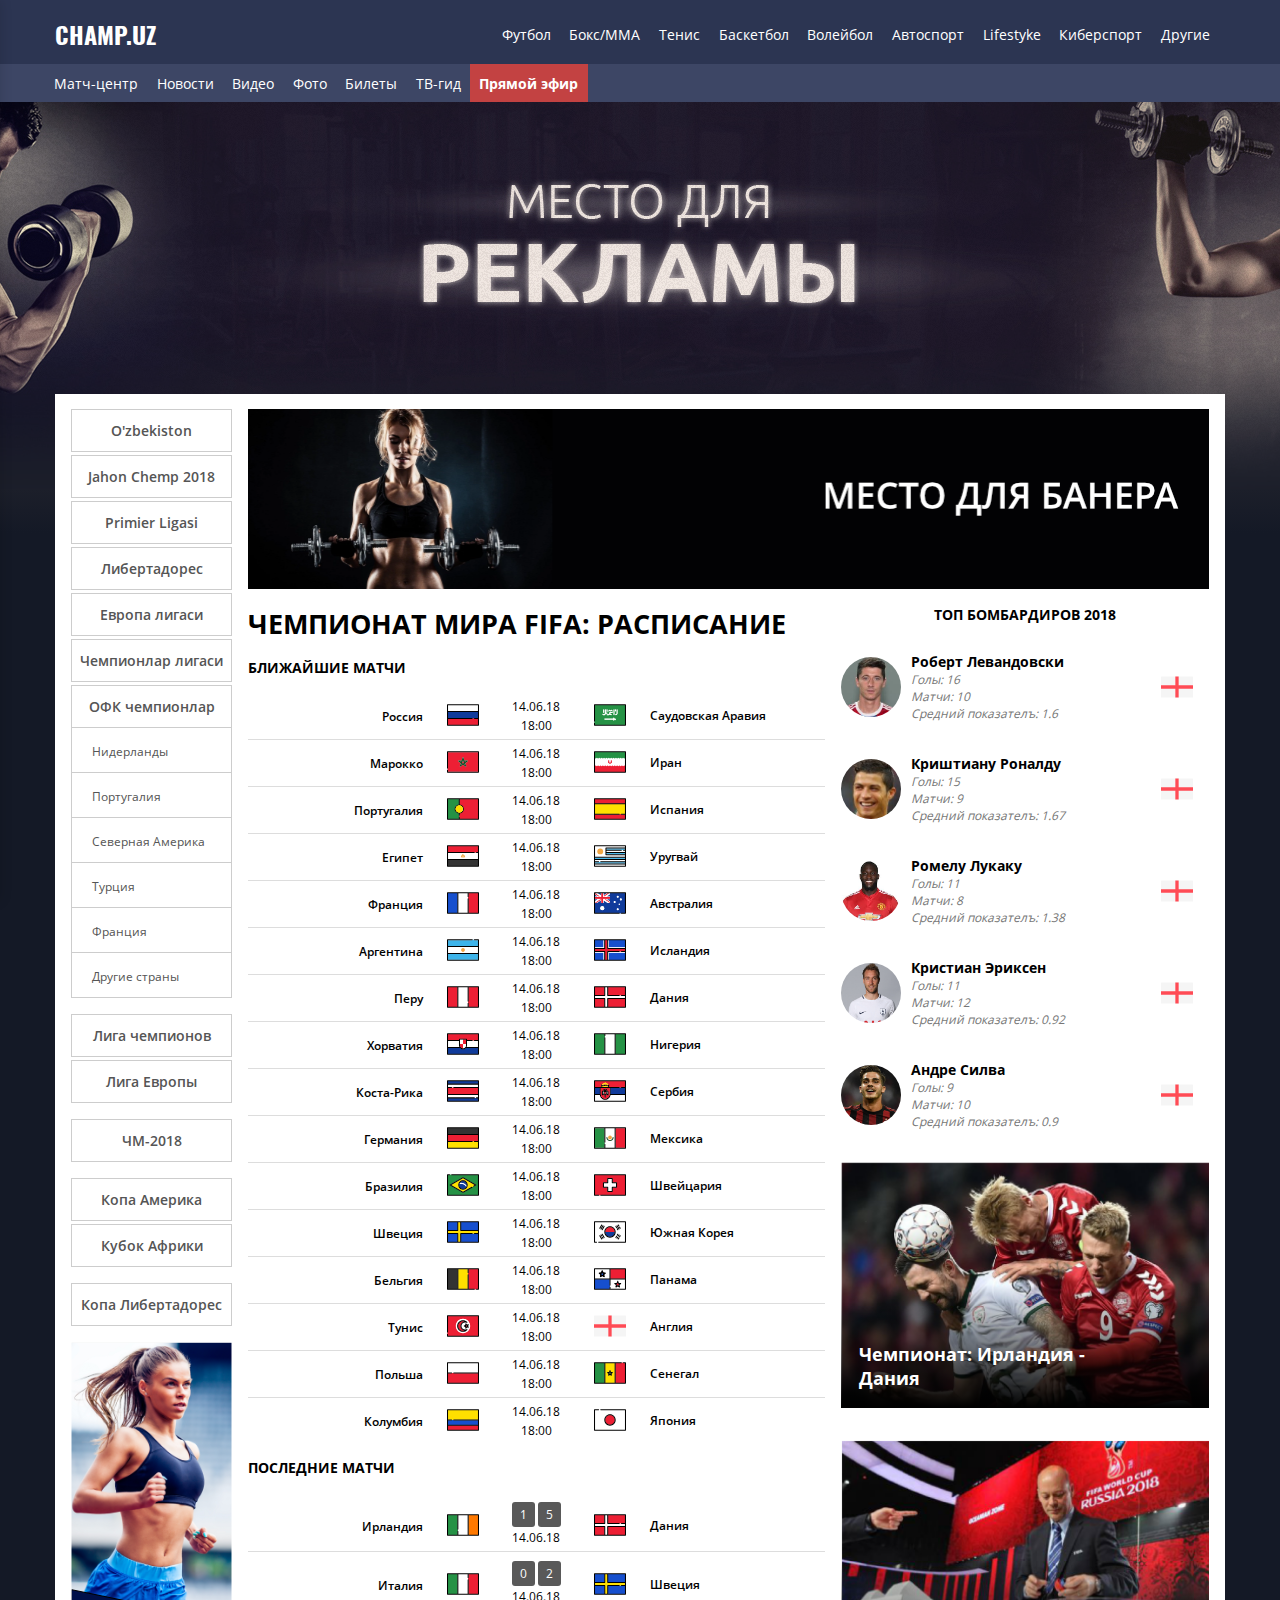
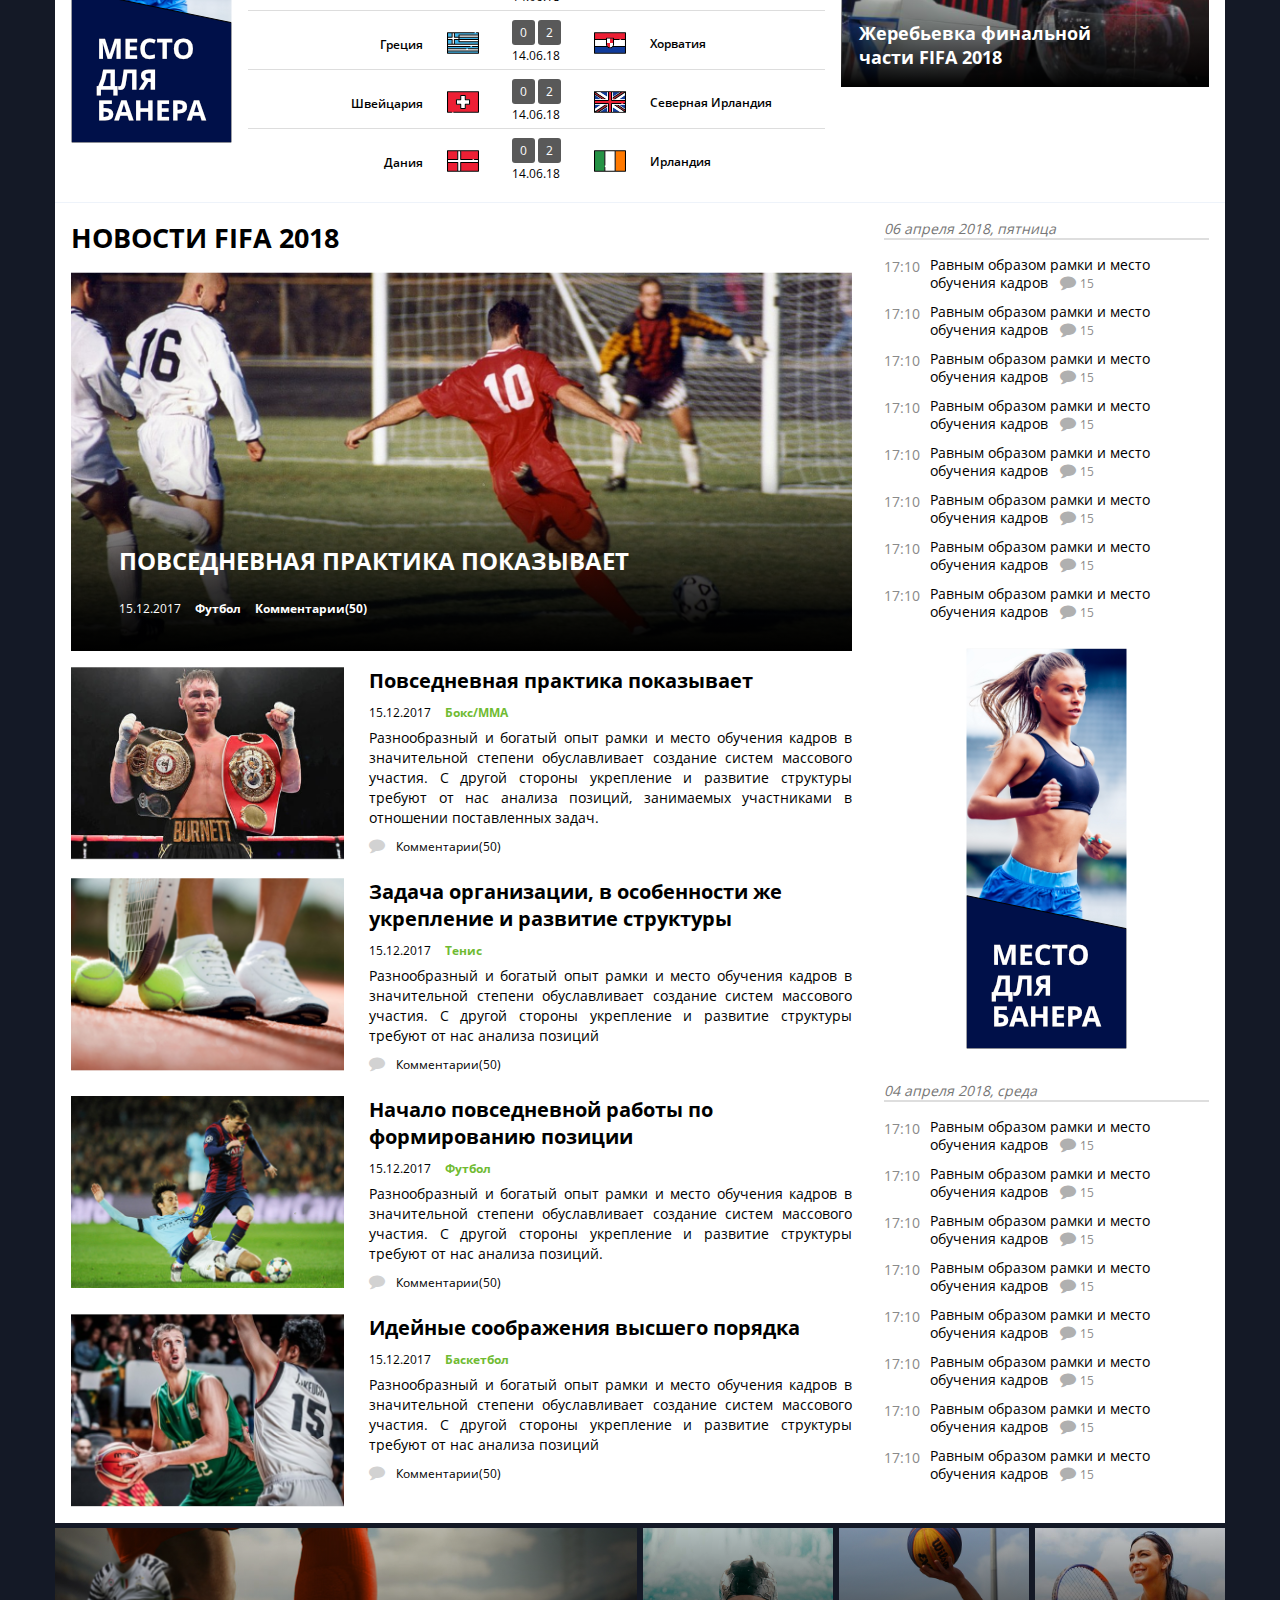
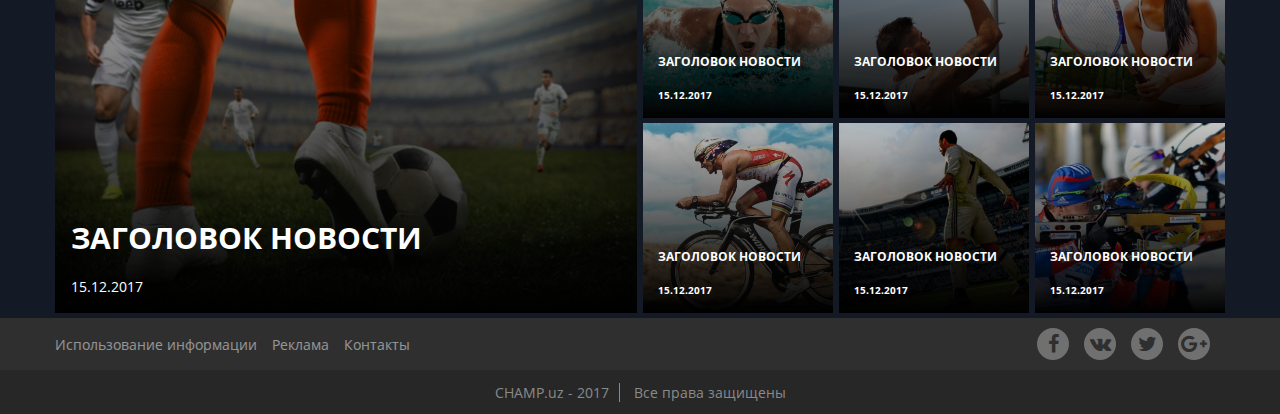
<file: chempionat.html>
<!DOCTYPE html>
<html lang="en">

<head>
    <meta charset="utf-8">
    <meta name="viewport" content="width=device-width, initial-scale=1, shrink-to-fit=no">
    <meta http-equiv="x-ua-compatible" content="ie=edge">
    <title>CHAMP.uz</title>
    <link rel="stylesheet" href="css/font-awesome.min.css">
    <link href="css/bootstrap.min.css" rel="stylesheet">
    <link href="css/mdb.min.css" rel="stylesheet">
    <link href="css/ma5-menu.css" rel="stylesheet" type="text/css">
    <link href="css/flag-icon.css" rel="stylesheet">
    <link rel="stylesheet" type="text/css" href="js/slick/slick.css">
    <link rel="stylesheet" type="text/css" href="js/slick/slick-theme.css">
    <link href="css/style.css" rel="stylesheet">
    <link href="css/media.css" rel="stylesheet">
</head>

<body>

    <div class="wrapper">

        <div class="header-top">
            <div class="container">
                <div class="row-header-top">
                    <div class="colmd2-header"><a class="sportuz">CHAMP.uz</a></div>
                    <div class="colmd10-header">
                        <div class="header-menu">
                            <ul>
                                <li><a href="#">Футбол</a></li>
                                <li><a href="#">Бокс/MMA</a></li>
                                <li><a href="#">Тенис</a></li>
                                <li><a href="#">Баскетбол</a></li>
                                <li><a href="#">Волейбол</a></li>
                                <li><a href="#">Автоспорт</a></li>
                                <li><a href="#">Lifestyke</a></li>
                                <li><a href="#">Киберспорт</a></li>
                                <li class="m-right"><a href="#">Другие</a></li>
                            </ul>
                        </div>
                        <div class="mobile-menu">
                            <button class="ma5menu__toggle btn" type="button">
                                <i class="fa fa-bars"></i>
                                <span class="sr-only">Menu</span>
                            </button>
                            <nav class="ma5menu" itemscope="" itemtype="http://schema.org/SiteNavigationElement">
                                <div class="ma5menu__header">
                                    <a class="ma5menu__home" href="index.html" tabindex="-1">
                                        24Sport.uz
                                    </a>
                                    <a class="ma5menu__toggle" tabindex="-1">
                                        <i class="fa fa-close" style="font-size: 16px; color: white"></i>
                                    </a>
                                </div>
                                <ul class="lvl-0 ma5menu__panel--active" data-ma5order="ma5-ul">
                                    <li data-ma5order="ma5-li-1">
                                        <span class="ma5menu__btn--enter ma5menu__category  ma5menu__path">Vid Sporta</span>
                                        <ul class="lvl-1" data-ma5order="ma5-ul-1">
                                            
                                            <li data-ma5order="ma5-li-1-3">
                                                <div class="ma5menu__leave"><span class="ma5menu__btn--leave"></span>Vid Sporta</div>
                                                <a href="#">Футбол</a>
                                            </li>
                                            <li data-ma5order="ma5-li-1-4"><a href="#">Бокс/MMA</a></li>
                                            <li data-ma5order="ma5-li-1-5"><a href="#">Тенис</a></li>
                                            <li data-ma5order="ma5-li-1-6"><a href="#">Баскетбол</a></li>
                                            <li data-ma5order="ma5-li-1-7"><a href="#">Волейбол</a></li>
                                            <li data-ma5order="ma5-li-1-8"><a href="#">Автоспорт</a></li>
                                            <li data-ma5order="ma5-li-1-9"><a href="#">Lifestyke</a></li>
                                            <li data-ma5order="ma5-li-1-10"><a href="#">Киберспорт</a></li>
                                            <li data-ma5order="ma5-li-1-11"><a href="#">Другие</a></li>

                                        </ul>
                                    </li>
                                    <li data-ma5order="ma5-li-2">
                                        <span class="ma5menu__btn--enter ma5menu__category">Chempionatlar</span>

                                        <ul class="lvl-1" data-ma5order="ma5-ul-2">

                                            <li data-ma5order="ma5-li-2-1">
                                                <div class="ma5menu__leave">
                                                    <span class="ma5menu__btn--leave"></span>Futbol Chempionatlar
                                                </div>
                                                <span class="ma5menu__btn--enter ma5menu__category">O'zbekistan</span>
                                                <ul class="lvl-2" data-ma5order="ma5-ul-2-1">
                                                    
                                                    <li data-ma5order="ma5-li-2-1-1">
                                                        <div class="ma5menu__leave">
                                                            <span class="ma5menu__btn--leave"></span>O'zbekiston chemponati
                                                        </div>
                                                        <a href="#">Niderlandiya</a>
                                                    </li>
                                                    <li data-ma5order="ma5-li-2-1-2"><a href="#">Portugaliya</a></li>
                                                    <li data-ma5order="ma5-li-2-1-3"><a href="#">Shimoliy Amerika</a></li>
                                                    <li data-ma5order="ma5-li-2-1-4"><a href="#">Turkiya</a></li>
                                                    <li data-ma5order="ma5-li-2-1-5"><a href="#">Fransiya</a></li>
                                                    <li data-ma5order="ma5-li-2-1-6"><a href="#">Boshqa davlatlar</a></li>

                                                </ul>
                                            </li>

                                            <li data-ma5order="ma5-li-3-1">
                                                <span class="ma5menu__btn--enter ma5menu__category">Jahon Chemp 2018</span>
                                                <ul class="lvl-2" data-ma5order="ma5-ul-3-1">
                                                    
                                                    <li data-ma5order="ma5-li-2-1-1">
                                                        <div class="ma5menu__leave">
                                                            <span class="ma5menu__btn--leave"></span>Jahon Chempionati 2018
                                                        </div>
                                                        <a href="#">Niderlandiya</a>
                                                    </li>
                                                    <li data-ma5order="ma5-li-2-1-2"><a href="#">Portugaliya</a></li>
                                                    <li data-ma5order="ma5-li-2-1-3"><a href="#">Shimoliy Amerika</a></li>
                                                    <li data-ma5order="ma5-li-2-1-4"><a href="#">Turkiya</a></li>
                                                    <li data-ma5order="ma5-li-2-1-5"><a href="#">Fransiya</a></li>
                                                    <li data-ma5order="ma5-li-2-1-6"><a href="#">Boshqa davlatlar</a></li>

                                                </ul>
                                            </li>

                                            <li data-ma5order="ma5-li-4-1">
                                                <span class="ma5menu__btn--enter ma5menu__category">Primer Liga</span>
                                                <ul class="lvl-2" data-ma5order="ma5-ul-4-1">
                                                    
                                                    <li data-ma5order="ma5-li-2-1-1">
                                                        <div class="ma5menu__leave">
                                                            <span class="ma5menu__btn--leave"></span>Angliya Primer Ligasi
                                                        </div>
                                                        <a href="#">Niderlandiya</a>
                                                    </li>
                                                    <li data-ma5order="ma5-li-2-1-2"><a href="#">Portugaliya</a></li>
                                                    <li data-ma5order="ma5-li-2-1-3"><a href="#">Shimoliy Amerika</a></li>
                                                    <li data-ma5order="ma5-li-2-1-4"><a href="#">Turkiya</a></li>
                                                    <li data-ma5order="ma5-li-2-1-5"><a href="#">Fransiya</a></li>
                                                    <li data-ma5order="ma5-li-2-1-6"><a href="#">Boshqa davlatlar</a></li>

                                                </ul>
                                            </li>

                                            <li data-ma5order="ma5-li-5-1">
                                                <span class="ma5menu__btn--enter ma5menu__category">Libertadores</span>
                                                <ul class="lvl-2" data-ma5order="ma5-ul-5-1">
                                                    
                                                    <li data-ma5order="ma5-li-2-1-1">
                                                        <div class="ma5menu__leave">
                                                            <span class="ma5menu__btn--leave"></span>Libertadores
                                                        </div>
                                                        <a href="#">Niderlandiya</a>
                                                    </li>
                                                    <li data-ma5order="ma5-li-2-1-2"><a href="#">Portugaliya</a></li>
                                                    <li data-ma5order="ma5-li-2-1-3"><a href="#">Shimoliy Amerika</a></li>
                                                    <li data-ma5order="ma5-li-2-1-4"><a href="#">Turkiya</a></li>
                                                    <li data-ma5order="ma5-li-2-1-5"><a href="#">Fransiya</a></li>
                                                    <li data-ma5order="ma5-li-2-1-6"><a href="#">Boshqa davlatlar</a></li>

                                                </ul>
                                            </li>

                                            <li data-ma5order="ma5-li-6-1">
                                                <span class="ma5menu__btn--enter ma5menu__category">Yevropa Ligasi</span>
                                                <ul class="lvl-2" data-ma5order="ma5-ul-6-1">
                                                    
                                                    <li data-ma5order="ma5-li-2-1-1">
                                                        <div class="ma5menu__leave">
                                                            <span class="ma5menu__btn--leave"></span>Yevropa Ligasi
                                                        </div>
                                                        <a href="#">Niderlandiya</a>
                                                    </li>
                                                    <li data-ma5order="ma5-li-2-1-2"><a href="#">Portugaliya</a></li>
                                                    <li data-ma5order="ma5-li-2-1-3"><a href="#">Shimoliy Amerika</a></li>
                                                    <li data-ma5order="ma5-li-2-1-4"><a href="#">Turkiya</a></li>
                                                    <li data-ma5order="ma5-li-2-1-5"><a href="#">Fransiya</a></li>
                                                    <li data-ma5order="ma5-li-2-1-6"><a href="#">Boshqa davlatlar</a></li>

                                                </ul>
                                            </li>

                                            <li data-ma5order="ma5-li-7-1">
                                                <span class="ma5menu__btn--enter ma5menu__category">Chempionlar Ligasi</span>
                                                <ul class="lvl-2" data-ma5order="ma5-ul-7-1">
                                                    
                                                    <li data-ma5order="ma5-li-2-1-1">
                                                        <div class="ma5menu__leave">
                                                            <span class="ma5menu__btn--leave"></span>Chempionlar Ligasi
                                                        </div>
                                                        <a href="#">Niderlandiya</a>
                                                    </li>
                                                    <li data-ma5order="ma5-li-2-1-2"><a href="#">Portugaliya</a></li>
                                                    <li data-ma5order="ma5-li-2-1-3"><a href="#">Shimoliy Amerika</a></li>
                                                    <li data-ma5order="ma5-li-2-1-4"><a href="#">Turkiya</a></li>
                                                    <li data-ma5order="ma5-li-2-1-5"><a href="#">Fransiya</a></li>
                                                    <li data-ma5order="ma5-li-2-1-6"><a href="#">Boshqa davlatlar</a></li>

                                                </ul>
                                            </li>

                                            <li data-ma5order="ma5-li-8-1">
                                                <span class="ma5menu__btn--enter ma5menu__category">OFK Chempionlar</span>
                                                <ul class="lvl-2" data-ma5order="ma5-ul-8-1">
                                                    
                                                    <li data-ma5order="ma5-li-2-1-1">
                                                        <div class="ma5menu__leave">
                                                            <span class="ma5menu__btn--leave"></span>OFK Chempionlar Ligasi
                                                        </div>
                                                        <a href="#">Niderlandiya</a>
                                                    </li>
                                                    <li data-ma5order="ma5-li-2-1-2"><a href="#">Portugaliya</a></li>
                                                    <li data-ma5order="ma5-li-2-1-3"><a href="#">Shimoliy Amerika</a></li>
                                                    <li data-ma5order="ma5-li-2-1-4"><a href="#">Turkiya</a></li>
                                                    <li data-ma5order="ma5-li-2-1-5"><a href="#">Fransiya</a></li>
                                                    <li data-ma5order="ma5-li-2-1-6"><a href="#">Boshqa davlatlar</a></li>

                                                </ul>
                                            </li>

                                            <li data-ma5order="ma5-li-9-1">
                                                <span class="ma5menu__btn--enter ma5menu__category">Liga Chempionov</span>
                                                <ul class="lvl-2" data-ma5order="ma5-ul-9-1">
                                                    
                                                    <li data-ma5order="ma5-li-2-1-1">
                                                        <div class="ma5menu__leave">
                                                            <span class="ma5menu__btn--leave"></span>Liga Chempionov
                                                        </div>
                                                        <a href="#">Niderlandiya</a>
                                                    </li>
                                                    <li data-ma5order="ma5-li-2-1-2"><a href="#">Portugaliya</a></li>
                                                    <li data-ma5order="ma5-li-2-1-3"><a href="#">Shimoliy Amerika</a></li>
                                                    <li data-ma5order="ma5-li-2-1-4"><a href="#">Turkiya</a></li>
                                                    <li data-ma5order="ma5-li-2-1-5"><a href="#">Fransiya</a></li>
                                                    <li data-ma5order="ma5-li-2-1-6"><a href="#">Boshqa davlatlar</a></li>

                                                </ul>
                                            </li>

                                            <li data-ma5order="ma5-li-10-1">
                                                <span class="ma5menu__btn--enter ma5menu__category">Liga Yevropa</span>
                                                <ul class="lvl-2" data-ma5order="ma5-ul-10-1">
                                                    
                                                    <li data-ma5order="ma5-li-2-1-1">
                                                        <div class="ma5menu__leave">
                                                            <span class="ma5menu__btn--leave"></span>Liga Yevropa
                                                        </div>
                                                        <a href="#">Niderlandiya</a>
                                                    </li>
                                                    <li data-ma5order="ma5-li-2-1-2"><a href="#">Portugaliya</a></li>
                                                    <li data-ma5order="ma5-li-2-1-3"><a href="#">Shimoliy Amerika</a></li>
                                                    <li data-ma5order="ma5-li-2-1-4"><a href="#">Turkiya</a></li>
                                                    <li data-ma5order="ma5-li-2-1-5"><a href="#">Fransiya</a></li>
                                                    <li data-ma5order="ma5-li-2-1-6"><a href="#">Boshqa davlatlar</a></li>

                                                </ul>
                                            </li>

                                            <li data-ma5order="ma5-li-11-1">
                                                <span class="ma5menu__btn--enter ma5menu__category">CHM 2018</span>
                                                <ul class="lvl-2" data-ma5order="ma5-ul-11-1">
                                                    
                                                    <li data-ma5order="ma5-li-2-1-1">
                                                        <div class="ma5menu__leave">
                                                            <span class="ma5menu__btn--leave"></span>Jahon Chempionati 2018
                                                        </div>
                                                        <a href="#">Niderlandiya</a>
                                                    </li>
                                                    <li data-ma5order="ma5-li-2-1-2"><a href="#">Portugaliya</a></li>
                                                    <li data-ma5order="ma5-li-2-1-3"><a href="#">Shimoliy Amerika</a></li>
                                                    <li data-ma5order="ma5-li-2-1-4"><a href="#">Turkiya</a></li>
                                                    <li data-ma5order="ma5-li-2-1-5"><a href="#">Fransiya</a></li>
                                                    <li data-ma5order="ma5-li-2-1-6"><a href="#">Boshqa davlatlar</a></li>

                                                </ul>
                                            </li>

                                            <li data-ma5order="ma5-li-12-1">
                                                <span class="ma5menu__btn--enter ma5menu__category">Kopa Amerika</span>
                                                <ul class="lvl-2" data-ma5order="ma5-ul-12-1">
                                                    
                                                    <li data-ma5order="ma5-li-2-1-1">
                                                        <div class="ma5menu__leave">
                                                            <span class="ma5menu__btn--leave"></span>Kopa Amerika
                                                        </div>
                                                        <a href="#">Niderlandiya</a>
                                                    </li>
                                                    <li data-ma5order="ma5-li-2-1-2"><a href="#">Portugaliya</a></li>
                                                    <li data-ma5order="ma5-li-2-1-3"><a href="#">Shimoliy Amerika</a></li>
                                                    <li data-ma5order="ma5-li-2-1-4"><a href="#">Turkiya</a></li>
                                                    <li data-ma5order="ma5-li-2-1-5"><a href="#">Fransiya</a></li>
                                                    <li data-ma5order="ma5-li-2-1-6"><a href="#">Boshqa davlatlar</a></li>

                                                </ul>
                                            </li>

                                            <li data-ma5order="ma5-li-13-1">
                                                <span class="ma5menu__btn--enter ma5menu__category">Kubok Afrika</span>
                                                <ul class="lvl-2" data-ma5order="ma5-ul-13-1">
                                                    
                                                    <li data-ma5order="ma5-li-2-1-1">
                                                        <div class="ma5menu__leave">
                                                            <span class="ma5menu__btn--leave"></span>Kubok Afrika
                                                        </div>
                                                        <a href="#">Niderlandiya</a>
                                                    </li>
                                                    <li data-ma5order="ma5-li-2-1-2"><a href="#">Portugaliya</a></li>
                                                    <li data-ma5order="ma5-li-2-1-3"><a href="#">Shimoliy Amerika</a></li>
                                                    <li data-ma5order="ma5-li-2-1-4"><a href="#">Turkiya</a></li>
                                                    <li data-ma5order="ma5-li-2-1-5"><a href="#">Fransiya</a></li>
                                                    <li data-ma5order="ma5-li-2-1-6"><a href="#">Boshqa davlatlar</a></li>

                                                </ul>
                                            </li>

                                            <li data-ma5order="ma5-li-14-1">
                                                <span class="ma5menu__btn--enter ma5menu__category">Kopa Libertadorec</span>
                                                <ul class="lvl-2" data-ma5order="ma5-ul-14-1">
                                                    
                                                    <li data-ma5order="ma5-li-2-1-1">
                                                        <div class="ma5menu__leave">
                                                            <span class="ma5menu__btn--leave"></span>Kopa Libertadorec
                                                        </div>
                                                        <a href="#">Niderlandiya</a>
                                                    </li>
                                                    <li data-ma5order="ma5-li-2-1-2"><a href="#">Portugaliya</a></li>
                                                    <li data-ma5order="ma5-li-2-1-3"><a href="#">Shimoliy Amerika</a></li>
                                                    <li data-ma5order="ma5-li-2-1-4"><a href="#">Turkiya</a></li>
                                                    <li data-ma5order="ma5-li-2-1-5"><a href="#">Fransiya</a></li>
                                                    <li data-ma5order="ma5-li-2-1-6"><a href="#">Boshqa davlatlar</a></li>

                                                </ul>
                                            </li>

                                        </ul>

                                    </li>
                                    <li data-ma5order="ma5-li-3"><a href="#">Матч-центр</a></li>
                                    <li data-ma5order="ma5-li-4"><a href="#">Новости</a></li>
                                    <li data-ma5order="ma5-li-5"><a href="#">Видео</a></li>
                                    <li data-ma5order="ma5-li-6"><a href="#">Фото</a></li>
                                    <li data-ma5order="ma5-li-7"><a href="#">Билеты</a></li>
                                    <li data-ma5order="ma5-li-8"><a href="#">ТВ-гид</a></li>
                                    <li data-ma5order="ma5-li-9"><a href="#">Прямой эфир</a></li>
                                </ul>
                            </nav>
                        </div>
                    </div>
                </div>
            </div>
        </div>

        <div class="header-content">
            <div class="container">
                <div class="row">
                    <ul>
                        <li><a href="#">Матч-центр</a></li>
                        <li><a href="#">Новости</a></li>
                        <li><a href="#">Видео</a></li>
                        <li><a href="#">Фото</a></li>
                        <li><a href="#">Билеты</a></li>
                        <li><a href="#">ТВ-гид</a></li>
                        <li class="live"><a href="#">Прямой эфир</a></li>
                    </ul>
                </div>
            </div>
        </div>

        <div class="header-footer">
            <div><a href="#"><img src="img/back.png"></a></div>
        </div>

        <div class="content">
            <div class="container">
                <div class="row-content">
                    <div class="colmd2-content">
                       
                        <div class="left-content">
                            
                            <div class="accordion" id="accordionEx" aria-multiselectable="true">

                                <div>
                                    <div>
                                        <a class="accord" data-toggle="collapse" href="#collapse1" aria-expanded="true" aria-controls="collapse1">
                                            O'zbekiston
                                        </a>
                                    </div>

                                    <div id="collapse1" class="collapse" data-parent="#accordionEx" >
                                        <div class="accord-in">
                                            <ul>
                                                <li><a href="#">Нидерланды</a></li>
                                                <li><a href="#">Португалия</a></li>
                                                <li><a href="#">Северная Америка</a></li>
                                                <li><a href="#">Турция</a></li>
                                                <li><a href="#">Франция</a></li>
                                                <li><a href="#">Другие страны</a></li>
                                            </ul>
                                        </div>
                                    </div>
                                </div>

                                <div>
                                    <div>
                                        <a class="accord" data-toggle="collapse" href="#collapse2" aria-controls="collapse2">
                                            Jahon Chemp 2018
                                        </a>
                                    </div>

                                    <div id="collapse2" class="collapse" data-parent="#accordionEx" >
                                        <div class="accord-in">
                                            <ul>
                                                <li><a href="#">Нидерланды</a></li>
                                                <li><a href="#">Португалия</a></li>
                                                <li><a href="#">Северная Америка</a></li>
                                                <li><a href="#">Турция</a></li>
                                                <li><a href="#">Франция</a></li>
                                                <li><a href="#">Другие страны</a></li>
                                            </ul>
                                        </div>
                                    </div>
                                </div>

                                <div>
                                    <div>
                                        <a class="accord" data-toggle="collapse" href="#collapse3" aria-controls="collapse3">
                                            Primier Ligasi
                                        </a>
                                    </div>

                                    <div id="collapse3" class="collapse" data-parent="#accordionEx" >
                                        <div class="accord-in">
                                            <ul>
                                                <li><a href="#">Нидерланды</a></li>
                                                <li><a href="#">Португалия</a></li>
                                                <li><a href="#">Северная Америка</a></li>
                                                <li><a href="#">Турция</a></li>
                                                <li><a href="#">Франция</a></li>
                                                <li><a href="#">Другие страны</a></li>
                                            </ul>
                                        </div>
                                    </div>
                                </div>

                                <div>
                                    <div>
                                        <a class="accord" data-toggle="collapse" href="#collapse4" aria-controls="collapse4">
                                            Либертадорес
                                        </a>
                                    </div>

                                    <div id="collapse4" class="collapse" data-parent="#accordionEx" >
                                        <div class="accord-in">
                                            <ul>
                                                <li><a href="#">Нидерланды</a></li>
                                                <li><a href="#">Португалия</a></li>
                                                <li><a href="#">Северная Америка</a></li>
                                                <li><a href="#">Турция</a></li>
                                                <li><a href="#">Франция</a></li>
                                                <li><a href="#">Другие страны</a></li>
                                            </ul>
                                        </div>
                                    </div>
                                </div>

                                <div>
                                    <div>
                                        <a class="accord" data-toggle="collapse" href="#collapse5" aria-controls="collapse5">
                                            Европа лигаси
                                        </a> 
                                    </div>

                                    <div id="collapse5" class="collapse" data-parent="#accordionEx" >
                                        <div class="accord-in">
                                            <ul>
                                                <li><a href="#">Нидерланды</a></li>
                                                <li><a href="#">Португалия</a></li>
                                                <li><a href="#">Северная Америка</a></li>
                                                <li><a href="#">Турция</a></li>
                                                <li><a href="#">Франция</a></li>
                                                <li><a href="#">Другие страны</a></li>
                                            </ul>
                                        </div>
                                    </div>
                                </div>

                                <div>
                                    <div>
                                        <a class="accord" data-toggle="collapse" href="#collapse6" aria-controls="collapse6">
                                            Чемпионлар лигаси
                                        </a>
                                    </div>

                                    <div id="collapse6" class="collapse" data-parent="#accordionEx" >
                                        <div class="accord-in">
                                            <ul>
                                                <li><a href="#">Нидерланды</a></li>
                                                <li><a href="#">Португалия</a></li>
                                                <li><a href="#">Северная Америка</a></li>
                                                <li><a href="#">Турция</a></li>
                                                <li><a href="#">Франция</a></li>
                                                <li><a href="#">Другие страны</a></li>
                                            </ul>
                                        </div>
                                    </div>
                                </div>

                                <div>
                                    <div>
                                        <a class="accord" data-toggle="collapse" href="#collapse7" aria-controls="collapse7">
                                            ОФК чемпионлар
                                        </a>
                                    </div>

                                    <div id="collapse7" class="collapse show" data-parent="#accordionEx" >
                                        <div class="accord-in">
                                            <ul>
                                                <li><a href="#">Нидерланды</a></li>
                                                <li><a href="#">Португалия</a></li>
                                                <li><a href="#">Северная Америка</a></li>
                                                <li><a href="#">Турция</a></li>
                                                <li><a href="#">Франция</a></li>
                                                <li><a href="#">Другие страны</a></li>
                                            </ul>
                                        </div>
                                    </div>
                                </div>
                                
                                <div class="liga-chemp">
                                    <div>
                                        <a class="accord" data-toggle="collapse" href="#collapse8" aria-expanded="true" aria-controls="collapse8">
                                            Лига чемпионов
                                        </a>
                                    </div>

                                    <div id="collapse8" class="collapse" data-parent="#accordionEx" >
                                        <div class="accord-in">
                                            <ul>
                                                <li><a href="#">Нидерланды</a></li>
                                                <li><a href="#">Португалия</a></li>
                                            </ul>
                                        </div>
                                    </div>
                                </div>

                                <div>
                                    <div>
                                        <a class="accord" data-toggle="collapse" href="#collapse9" aria-expanded="true" aria-controls="collapse9">
                                            Лига Европы
                                        </a>
                                    </div>

                                    <div id="collapse9" class="collapse" data-parent="#accordionEx" >
                                        <div class="accord-in">
                                            <ul>
                                                <li><a href="#">Нидерланды</a></li>
                                                <li><a href="#">Португалия</a></li>
                                            </ul>
                                        </div>
                                    </div>
                                </div>

                                <div class="liga-chemp">
                                    <div>
                                        <a class="accord" data-toggle="collapse" href="#collapse10" aria-expanded="true" aria-controls="collapse10">
                                            ЧМ-2018
                                        </a>
                                    </div>

                                    <div id="collapse10" class="collapse" data-parent="#accordionEx" >
                                        <div class="accord-in">
                                            <ul>
                                                <li><a href="#">Нидерланды</a></li>
                                                <li><a href="#">Португалия</a></li>
                                            </ul>
                                        </div>
                                    </div>
                                </div>

                                <div class="liga-chemp">
                                    <div>
                                        <a class="accord" data-toggle="collapse" href="#collapse11" aria-expanded="true" aria-controls="collapse11">
                                            Копа Америка
                                        </a>
                                    </div>

                                    <div id="collapse11" class="collapse" data-parent="#accordionEx" >
                                        <div class="accord-in">
                                            <ul>
                                                <li><a href="#">Нидерланды</a></li>
                                                <li><a href="#">Португалия</a></li>
                                            </ul>
                                        </div>
                                    </div>
                                </div>

                                <div>
                                    <div>
                                        <a class="accord" data-toggle="collapse" href="#collapse12" aria-expanded="true" aria-controls="collapse12">
                                            Кубок Африки
                                        </a>
                                    </div>

                                    <div id="collapse12" class="collapse" data-parent="#accordionEx" >
                                        <div class="accord-in">
                                            <ul>
                                                <li><a href="#">Нидерланды</a></li>
                                                <li><a href="#">Португалия</a></li>
                                            </ul>
                                        </div>
                                    </div>
                                </div>

                                <div class="liga-chemp">
                                    <div>
                                        <a class="accord" data-toggle="collapse" href="#collapse13" aria-expanded="true" aria-controls="collapse13">
                                            Копа Либертадорес
                                        </a>
                                    </div>

                                    <div id="collapse13" class="collapse" data-parent="#accordionEx" >
                                        <div class="accord-in">
                                            <ul>
                                                <li><a href="#">Нидерланды</a></li>
                                                <li><a href="#">Португалия</a></li>
                                            </ul>
                                        </div>
                                    </div>
                                </div>

                            </div>

                        </div>

                        <a href="#" class="right-banner-chempionat" style="width: 100%">
                            <div class="right-banner">
                                <img src="img/kontur-banner.png">
                            </div>
                        </a>
                       
                    </div>
                    <div class="colmd10-content">

                        <div class="right-content-top-img-banner">
                            <a href="#"><img src="img/banner.png"></a>
                        </div>

                        <div class="row-content-in1">
                            <div class="colmd7-content">
                                <div class="chempionat-tablitsa">
                                    <p class="match-galvniy-title">ЧЕМПИОНАТ МИРА FIFA: РАСПИСАНИЕ</p>
                                    <div class="match-tablitsa">
                                        <p class="match-title">БЛИЖАЙШИЕ МАТЧИ</p>
<div class="col-tablitsa">

    <a href="#">
        <div class="col-div">
            <div class="col-left">
                <div><span>Россия</span></div>
                <div><img src="img/flags/russia.svg" width="32px"></div>
            </div>
            <div class="col-center">
                <div><span>14.06.18</span></div>
                <div><span>18:00</span></div>
            </div>
            <div class="col-right">
                <div><img src="img/flags/saudi-arabia.svg" width="32px"></div>
                <div><span>Саудовская Аравия</span></div>
            </div>
        </div>
    </a>

    <a href="#">
        <div class="col-div">
            <div class="col-left">
                <div><span>Марокко</span></div>
                <div><img src="img/flags/morocco.svg" width="32px"></div>
            </div>
            <div class="col-center">
                <div><span>14.06.18</span></div>
                <div><span>18:00</span></div>
            </div>
            <div class="col-right">
                <div><img src="img/flags/iran.svg" width="32px"></div>
                <div><span>Иран</span></div>
            </div>
        </div>
    </a>

    <a href="#">
        <div class="col-div">
            <div class="col-left">
                <div><span>Португалия</span></div>
                <div><img src="img/flags/portugal.svg" width="32px"></div>
            </div>
            <div class="col-center">
                <div><span>14.06.18</span></div>
                <div><span>18:00</span></div>
            </div>
            <div class="col-right">
                <div><img src="img/flags/spain.svg" width="32px"></div>
                <div><span>Испания</span></div>
            </div>
        </div>
    </a>

    <a href="#">
        <div class="col-div">
            <div class="col-left">
                <div><span>Египет</span></div>
                <div><img src="img/flags/egypt.svg" width="32px"></div>
            </div>
            <div class="col-center">
                <div><span>14.06.18</span></div>
                <div><span>18:00</span></div>
            </div>
            <div class="col-right">
                <div><img src="img/flags/urugvay.svg" width="32px"></div>
                <div><span>Уругвай</span></div>
            </div>
        </div>
    </a>

    <a href="#">
        <div class="col-div">
            <div class="col-left">
                <div><span>Франция</span></div>
                <div><img src="img/flags/france.svg" width="32px"></div>
            </div>
            <div class="col-center">
                <div><span>14.06.18</span></div>
                <div><span>18:00</span></div>
            </div>
            <div class="col-right">
                <div><img src="img/flags/avstraliya.svg" width="32px"></div>
                <div><span>Австралия</span></div>
            </div>
        </div>
    </a>

    <a href="#">
        <div class="col-div">
            <div class="col-left">
                <div><span>Аргентина</span></div>
                <div><img src="img/flags/argentina.svg" width="32px"></div>
            </div>
            <div class="col-center">
                <div><span>14.06.18</span></div>
                <div><span>18:00</span></div>
            </div>
            <div class="col-right">
                <div><img src="img/flags/islandiya.svg" width="32px"></div>
                <div><span>Исландия</span></div>
            </div>
        </div>
    </a>

    <a href="#">
        <div class="col-div">
            <div class="col-left">
                <div><span>Перу</span></div>
                <div><img src="img/flags/peru.svg" width="32px"></div>
            </div>
            <div class="col-center">
                <div><span>14.06.18</span></div>
                <div><span>18:00</span></div>
            </div>
            <div class="col-right">
                <div><img src="img/flags/daniya.svg" width="32px"></div>
                <div><span>Дания</span></div>
            </div>
        </div>
    </a>

    <a href="#">
        <div class="col-div">
            <div class="col-left">
                <div><span>Хорватия</span></div>
                <div><img src="img/flags/xorvatiya.svg" width="32px"></div>
            </div>
            <div class="col-center">
                <div><span>14.06.18</span></div>
                <div><span>18:00</span></div>
            </div>
            <div class="col-right">
                <div><img src="img/flags/nigeriya.svg" width="32px"></div>
                <div><span>Нигерия</span></div>
            </div>
        </div>
    </a>

    <a href="#">
        <div class="col-div">
            <div class="col-left">
                <div><span>Коста-Рика</span></div>
                <div><img src="img/flags/kosta-rika.svg" width="32px"></div>
            </div>
            <div class="col-center">
                <div><span>14.06.18</span></div>
                <div><span>18:00</span></div>
            </div>
            <div class="col-right">
                <div><img src="img/flags/serbiya.svg" width="32px"></div>
                <div><span>Сербия</span></div>
            </div>
        </div>
    </a>

    <a href="#">
        <div class="col-div">
            <div class="col-left">
                <div><span>Германия</span></div>
                <div><img src="img/flags/germany.svg" width="32px"></div>
            </div>
            <div class="col-center">
                <div><span>14.06.18</span></div>
                <div><span>18:00</span></div>
            </div>
            <div class="col-right">
                <div><img src="img/flags/mexico.svg" width="32px"></div>
                <div><span>Мексика</span></div>
            </div>
        </div>
    </a>

    <a href="#">
        <div class="col-div">
            <div class="col-left">
                <div><span>Бразилия</span></div>
                <div><img src="img/flags/brazil.svg" width="32px"></div>
            </div>
            <div class="col-center">
                <div><span>14.06.18</span></div>
                <div><span>18:00</span></div>
            </div>
            <div class="col-right">
                <div><img src="img/flags/shvetsariya.svg" width="32px"></div>
                <div><span>Швейцария</span></div>
            </div>
        </div>
    </a>

    <a href="#">
        <div class="col-div">
            <div class="col-left">
                <div><span>Швеция</span></div>
                <div><img src="img/flags/sweden.svg" width="32px"></div>
            </div>
            <div class="col-center">
                <div><span>14.06.18</span></div>
                <div><span>18:00</span></div>
            </div>
            <div class="col-right">
                <div><img src="img/flags/south-korea.svg" width="32px"></div>
                <div><span>Южная Корея</span></div>
            </div>
        </div>
    </a>

    <a href="#">
        <div class="col-div">
            <div class="col-left">
                <div><span>Бельгия</span></div>
                <div><img src="img/flags/belgiya.svg" width="32px"></div>
            </div>
            <div class="col-center">
                <div><span>14.06.18</span></div>
                <div><span>18:00</span></div>
            </div>
            <div class="col-right">
                <div><img src="img/flags/panama.svg" width="32px"></div>
                <div><span>Панама</span></div>
            </div>
        </div>
    </a>

    <a href="#">
        <div class="col-div">
            <div class="col-left">
                <div><span>Тунис</span></div>
                <div><img src="img/flags/tunis.svg" width="32px"></div>
            </div>
            <div class="col-center">
                <div><span>14.06.18</span></div>
                <div><span>18:00</span></div>
            </div>
            <div class="col-right">
                <div><img src="img/flags/england.svg" width="32px"></div>
                <div><span>Англия</span></div>
            </div>
        </div>
    </a>

    <a href="#">
        <div class="col-div">
            <div class="col-left">
                <div><span>Польша</span></div>
                <div><img src="img/flags/polsha.svg" width="32px"></div>
            </div>
            <div class="col-center">
                <div><span>14.06.18</span></div>
                <div><span>18:00</span></div>
            </div>
            <div class="col-right">
                <div><img src="img/flags/senegal.svg" width="32px"></div>
                <div><span>Сенегал</span></div>
            </div>
        </div>
    </a>

    <a href="#">
        <div class="col-div">
            <div class="col-left">
                <div><span>Колумбия</span></div>
                <div><img src="img/flags/columbiya.svg" width="32px"></div>
            </div>
            <div class="col-center">
                <div><span>14.06.18</span></div>
                <div><span>18:00</span></div>
            </div>
            <div class="col-right">
                <div><img src="img/flags/japan.svg" width="32px"></div>
                <div><span>Япония</span></div>
            </div>
        </div>
    </a>

</div>
                                    </div>
                                    <div class="match-tablitsa match-tablitsa2">
                                        <p class="match-title">ПОСЛЕДНИЕ МАТЧИ</p>
<div class="col-tablitsa2">

    <a href="#">
        <div class="col-div">
            <div class="col-left">
                <div><span>Ирландия</span></div>
                <div><img src="img/flags/irlandiya.svg" width="32px"></div>
            </div>
            <div class="col-center">
                <div><span>1</span><span>5</span></div>
                <div><span>14.06.18</span></div>
            </div>
            <div class="col-right">
                <div><img src="img/flags/daniya.svg" width="32px"></div>
                <div><span>Дания</span></div>
            </div>
        </div>
    </a>

    <a href="#">
        <div class="col-div">
            <div class="col-left">
                <div><span>Италия</span></div>
                <div><img src="img/flags/italy.svg" width="32px"></div>
            </div>
            <div class="col-center">
                <div><span>0</span><span>2</span></div>
                <div><span>14.06.18</span></div>
            </div>
            <div class="col-right">
                <div><img src="img/flags/sweden.svg" width="32px"></div>
                <div><span>Швеция</span></div>
            </div>
        </div>
    </a>

    <a href="#">
        <div class="col-div">
            <div class="col-left">
                <div><span>Греция</span></div>
                <div><img src="img/flags/gretsiya.svg" width="32px"></div>
            </div>
            <div class="col-center">
                <div><span>0</span><span>2</span></div>
                <div><span>14.06.18</span></div>
            </div>
            <div class="col-right">
                <div><img src="img/flags/xorvatiya.svg" width="32px"></div>
                <div><span>Хорватия</span></div>
            </div>
        </div>
    </a>

    <a href="#">
        <div class="col-div">
            <div class="col-left">
                <div><span>Швейцария</span></div>
                <div><img src="img/flags/shvetsariya.svg" width="32px"></div>
            </div>
            <div class="col-center">
                <div><span>0</span><span>2</span></div>
                <div><span>14.06.18</span></div>
            </div>
            <div class="col-right">
                <div><img src="img/flags/s-e.svg" width="32px"></div>
                <div><span>Северная Ирландия</span></div>
            </div>
        </div>
    </a>

    <a href="#">
        <div class="col-div">
            <div class="col-left">
                <div><span>Дания</span></div>
                <div><img src="img/flags/daniya.svg" width="32px"></div>
            </div>
            <div class="col-center">
                <div><span>0</span><span>2</span></div>
                <div><span>14.06.18</span></div>
            </div>
            <div class="col-right">
                <div><img src="img/flags/irlandiya.svg" width="32px"></div>
                <div><span>Ирландия</span></div>
            </div>
        </div>
    </a>

</div>
                                  </div>
                                </div>
                            </div>
                            <div class="colmd5-content">

                                <div class="top-bombardirov">
                                    <p>ТОП БОМБАРДИРОВ 2018</p>

                                    <div class="top">
                                        <div class="left">
                                            <div>
                                                <a href="#"><img src="img/gol1.jpg"></a>
                                            </div>
                                            <ul>
                                                <li><a href="#">Роберт Левандовски</a></li>
                                                <li>Голы: 16</li>
                                                <li>Mатчи: 10</li>
                                                <li>Средний показателъ: 1.6</li>
                                            </ul>
                                        </div>
                                        <div class="right">
                                            <img src="img/flags/england.svg" width="32px">
                                        </div>
                                    </div>

                                    <div class="top">
                                        <div class="left">
                                            <div><img src="img/gol2.jpg"></div>
                                            <ul>
                                                <li><a href="#">Криштиану Роналду</a></li>
                                                <li>Голы: 15</li>
                                                <li>Mатчи: 9</li>
                                                <li>Средний показателъ: 1.67</li>
                                            </ul>
                                        </div>
                                        <div class="right"><img src="img/flags/england.svg" width="32px"></div>
                                    </div>

                                    <div class="top">
                                        <div class="left">
                                            <div><img src="img/gol3.jpg"></div>
                                            <ul>
                                                <li><a href="#">Ромелу Лукаку</a></li>
                                                <li>Голы: 11</li>
                                                <li>Mатчи: 8</li>
                                                <li>Средний показателъ: 1.38</li>
                                            </ul>
                                        </div>
                                        <div class="right"><img src="img/flags/england.svg" width="32px"></div>
                                    </div>

                                    <div class="top">
                                        <div class="left">
                                            <div><img src="img/gol4.jpg"></div>
                                            <ul>
                                                <li><a href="#">Кристиан Эриксен</a></li>
                                                <li>Голы: 11</li>
                                                <li>Mатчи: 12</li>
                                                <li>Средний показателъ: 0.92</li>
                                            </ul>
                                        </div>
                                        <div class="right"><img src="img/flags/england.svg" width="32px"></div>
                                    </div>

                                    <div class="top">
                                        <div class="left">
                                            <div><img src="img/gol5.jpg"></div>
                                            <ul>
                                                <li><a href="#">Андре Силва</a></li>
                                                <li>Голы: 9</li>
                                                <li>Mатчи: 10</li>
                                                <li>Средний показателъ: 0.9</li>
                                            </ul>
                                        </div>
                                        <div class="right"><img src="img/flags/england.svg" width="32px"></div>
                                    </div>

                                </div>

                                <div class="stati-right-img">
                                    <ul>
                                        <li>
                                            <a href="#"><img src="img/1/2.png"></a>
                                            <p><a href="#">Чемпионат: Ирландия - Дания</a></p>
                                        </li>
                                        <li>
                                            <a href="#"><img src="img/1/3.png"></a>
                                            <p><a href="#">Жеребьевка финальной части FIFA 2018</a></p>
                                        </li>
                                    </ul>
                                </div>

                            </div>
                        </div>
                    </div>
                </div>

                <div class="stati-content" style="border-top: 1px solid #EEF3FA">
                    <div class="row-stati-content-in4" style="margin-top: 1em">
                        <div class="colmd9">
                            <p class="chempionat-stati-title">НОВОСТИ FIFA 2018</p>

                            <a href="#">
                                <div class="stati-img">
                                    <img src="img/kontur.png">
                                    <div>
                                        <p>Повседневная практика показывает</p>
                                        <p>
                                            <span>15.12.2017</span>
                                            <span>Футбол</span>
                                            <span>Комментарии(50)</span> 
                                        </p>
                                    </div>
                                </div>
                            </a>

                            <div class="news-desc">
                                <div class="row-news">
                                    <div class="colmd4">
                                        <div class="news-desc-left">
                                            <a href="#"><img src="img/boks.png"></a>
                                        </div>
                                    </div>
                                    <div class="colmd8">
                                        <div class="news-desc-right">
                                            <p><a href="#">Повседневная практика показывает</a></p>
                                            <p>
                                                <span>15.12.2017</span>
                                                <span style="color: #C43030"><a href="#">Бокс/MMA</a></span>
                                            </p>
                                            <p>Разнообразный и богатый опыт рамки и место обучения кадров в значительной степени обуславливает создание систем массового участия. С другой стороны укрепление и развитие структуры требуют от нас анализа позиций, занимаемых участниками в отношении поставленных задач.</p>
                                            <p>
                                                <i class="fa fa-comment"></i>
                                                <span><a href="#">Комментарии(50)</a></span>
                                            </p>
                                        </div>
                                    </div>
                                </div>
                            </div>

                            <div class="news-desc">
                                <div class="row-news">
                                    <div class="colmd4">
                                        <div class="news-desc-left">
                                            <a href="#"><img src="img/tenis.png"></a>
                                        </div>
                                    </div>
                                    <div class="colmd8">
                                        <div class="news-desc-right">
                                            <p><a href="#">Задача организации, в особенности же укрепление и развитие структуры</a></p>
                                            <p>
                                                <span>15.12.2017</span>
                                                <span style="color: #3BB792"><a href="#">Тенис</a></span>
                                            </p>
                                            <p>Разнообразный и богатый опыт рамки и место обучения кадров в значительной степени обуславливает создание систем массового участия. С другой стороны укрепление и развитие структуры требуют от нас анализа позиций</p>
                                            <p>
                                                <i class="fa fa-comment"></i>
                                                <span><a href="#">Комментарии(50)</a></span>
                                            </p>
                                        </div>
                                    </div>
                                </div>
                            </div>

                            <div class="news-desc">
                                <div class="row-news">
                                    <div class="colmd4">
                                        <div class="news-desc-left">
                                            <a href="#"><img src="img/kontur3.png"></a>
                                        </div>
                                    </div>
                                    <div class="colmd8">
                                        <div class="news-desc-right">
                                            <p><a href="#">Начало повседневной работы по формированию позиции</a></p>
                                            <p>
                                                <span>15.12.2017</span>
                                                <span><a href="#">Футбол</a></span>
                                            </p>
                                            <p>Разнообразный и богатый опыт рамки и место обучения кадров в значительной степени обуславливает создание систем массового участия. С другой стороны укрепление и развитие структуры требуют от нас анализа позиций.</p>
                                            <p>
                                                <i class="fa fa-comment"></i>
                                                <span><a href="#">Комментарии(50)</a></span>
                                            </p>
                                        </div>
                                    </div>
                                </div>
                            </div>

                                <div class="news-desc">
                                    <div class="row-news">
                                        <div class="colmd4">
                                            <div class="news-desc-left">
                                                <a href="#"><img src="img/basketbol.png"></a>
                                            </div>
                                        </div>
                                        <div class="colmd8">
                                            <div class="news-desc-right">
                                                <p><a href="#">Идейные соображения высшего порядка</a></p>
                                                <p>
                                                    <span>15.12.2017</span>
                                                    <span style="color: #ED8251"><a href="#">Баскетбол</a></span>
                                                </p>
                                                <p>Разнообразный и богатый опыт рамки и место обучения кадров в значительной степени обуславливает создание систем массового участия. С другой стороны укрепление и развитие структуры требуют от нас анализа позиций</p>
                                                <p>
                                                    <i class="fa fa-comment"></i>
                                                    <span><a href="#">Комментарии(50)</a></span>
                                                </p>
                                            </div>
                                        </div>
                                    </div>
                                </div>

                        </div>
                        <div class="colmd3">

                            <div class="stati-right">
                                <p class="stati-right-title">06 апреля 2018, пятница</p>
                                
                                <a href="#">
                                    <div class="futbol-comments">
                                        <p>17:10</p>
                                        <p>Равным образом рамки и место обучения кадров
                                            <i class="fa fa-comment"></i>
                                            <span>15</span>
                                        </p>
                                    </div>
                                </a>

                                <a href="#">
                                    <div class="futbol-comments">
                                        <p>17:10</p>
                                        <p>Равным образом рамки и место обучения кадров
                                            <i class="fa fa-comment"></i>
                                            <span>15</span>
                                        </p>
                                    </div>
                                </a>

                                <a href="#">
                                    <div class="futbol-comments">
                                        <p>17:10</p>
                                        <p>Равным образом рамки и место обучения кадров
                                            <i class="fa fa-comment"></i>
                                            <span>15</span>
                                        </p>
                                    </div>
                                </a>

                                <a href="#">
                                    <div class="futbol-comments">
                                        <p>17:10</p>
                                        <p>Равным образом рамки и место обучения кадров
                                            <i class="fa fa-comment"></i>
                                            <span>15</span>
                                        </p>
                                    </div>
                                </a>

                                <a href="#">
                                    <div class="futbol-comments">
                                        <p>17:10</p>
                                        <p>Равным образом рамки и место обучения кадров
                                            <i class="fa fa-comment"></i>
                                            <span>15</span>
                                        </p>
                                    </div>
                                </a>

                                <a href="#">
                                    <div class="futbol-comments">
                                        <p>17:10</p>
                                        <p>Равным образом рамки и место обучения кадров
                                            <i class="fa fa-comment"></i>
                                            <span>15</span>
                                        </p>
                                    </div>
                                </a>

                                <a href="#">
                                    <div class="futbol-comments">
                                        <p>17:10</p>
                                        <p>Равным образом рамки и место обучения кадров
                                            <i class="fa fa-comment"></i>
                                            <span>15</span>
                                        </p>
                                    </div>
                                </a>

                                <a href="#">
                                    <div class="futbol-comments">
                                        <p>17:10</p>
                                        <p>Равным образом рамки и место обучения кадров
                                            <i class="fa fa-comment"></i>
                                            <span>15</span>
                                        </p>
                                    </div>
                                </a>

                            </div>

                            <a href="#" class="right-banner-chempionat" style="width: 100%">
                                <div class="right-banner">
                                    <img src="img/kontur-banner.png">
                                </div>
                            </a>

                            <div class="stati-right">
                                <p class="stati-right-title">04 апреля 2018, среда</p>
                                
                                <a href="#">
                                    <div class="futbol-comments">
                                        <p>17:10</p>
                                        <p>Равным образом рамки и место обучения кадров
                                            <i class="fa fa-comment"></i>
                                            <span>15</span>
                                        </p>
                                    </div>
                                </a>

                                <a href="#">
                                    <div class="futbol-comments">
                                        <p>17:10</p>
                                        <p>Равным образом рамки и место обучения кадров
                                            <i class="fa fa-comment"></i>
                                            <span>15</span>
                                        </p>
                                    </div>
                                </a>

                                <a href="#">
                                    <div class="futbol-comments">
                                        <p>17:10</p>
                                        <p>Равным образом рамки и место обучения кадров
                                            <i class="fa fa-comment"></i>
                                            <span>15</span>
                                        </p>
                                    </div>
                                </a>

                                <a href="#">
                                    <div class="futbol-comments">
                                        <p>17:10</p>
                                        <p>Равным образом рамки и место обучения кадров
                                            <i class="fa fa-comment"></i>
                                            <span>15</span>
                                        </p>
                                    </div>
                                </a>

                                <a href="#">
                                    <div class="futbol-comments">
                                        <p>17:10</p>
                                        <p>Равным образом рамки и место обучения кадров
                                            <i class="fa fa-comment"></i>
                                            <span>15</span>
                                        </p>
                                    </div>
                                </a>

                                <a href="#">
                                    <div class="futbol-comments">
                                        <p>17:10</p>
                                        <p>Равным образом рамки и место обучения кадров
                                            <i class="fa fa-comment"></i>
                                            <span>15</span>
                                        </p>
                                    </div>
                                </a>

                                <a href="#">
                                    <div class="futbol-comments">
                                        <p>17:10</p>
                                        <p>Равным образом рамки и место обучения кадров
                                            <i class="fa fa-comment"></i>
                                            <span>15</span>
                                        </p>
                                    </div>
                                </a>

                                <a href="#">
                                    <div class="futbol-comments">
                                        <p>17:10</p>
                                        <p>Равным образом рамки и место обучения кадров
                                            <i class="fa fa-comment"></i>
                                            <span>15</span>
                                        </p>
                                    </div>
                                </a>

                            </div>

                        </div>
                    </div>
                </div>
            </div>
        </div>

        <div class="pered-footer">
            <div class="container">
                <div class="row-footer">
                    <div class="pered-footer-content">
                        <div class="left">
                            <a href="#"><img src="img/kontur11.png"></a>
                            <div class="left-img-text">
                                <p><a href="#">Заголовок новости</a></p>
                                <p>15.12.2017</p>
                            </div>                      
                        </div>
                        <div class="right">
                            <div class="right-top">
                                <div>
                                    <a href="#"><img src="img/footer1.png"></a>
                                    <div class="right-img-text">
                                        <p><a href="#">Заголовок новости</a></p>
                                        <p>15.12.2017</p>
                                    </div>
                                </div>
                                <div>
                                    <a href="#"><img src="img/footer2.png"></a>
                                    <div class="right-img-text">
                                        <p><a href="#">Заголовок новости</a></p>
                                        <p>15.12.2017</p>
                                    </div>
                                </div>
                                <div>
                                    <a href="#"><img src="img/footer3.png"></a>
                                    <div class="right-img-text">
                                        <p><a href="#">Заголовок новости</a></p>
                                        <p>15.12.2017</p>
                                    </div>
                                </div>
                            </div>
                            <div class="right-bottom">
                                <div>
                                    <a href="#"><img src="img/footer4.png"></a>
                                    <div class="right-img-text">
                                        <p><a href="#">Заголовок новости</a></p>
                                        <p>15.12.2017</p>
                                    </div>
                                </div>
                                <div>
                                    <a href="#"><img src="img/footer5.png"></a>
                                    <div class="right-img-text">
                                        <p><a href="#">Заголовок новости</a></p>
                                        <p>15.12.2017</p>
                                    </div>
                                </div>
                                <div>
                                    <a href="#"><img src="img/footer6.png"></a>
                                    <div class="right-img-text">
                                        <p><a href="#">Заголовок новости</a></p>
                                        <p>15.12.2017</p>
                                    </div>
                                </div>
                            </div>
                        </div>
                    </div>
                </div>
            </div>
        </div>

        <div class="footer">
            <div class="container">
                <div class="row-footer2">
                    <div class="colmd6 d-flex align-items-center">
                        <div class="left">
                            <p><a href="#">Использование информации</a></p>
                            <p><a href="#">Реклама</a></p>
                            <p><a href="#">Контакты</a></p>
                        </div>
                    </div>
                    <div class="colmd6">
                        <div class="right">
                            <a href="#"><i class="fa fa-facebook" aria-hidden="true"></i></a>
                            <a href="#"><i class="fa fa-vk" aria-hidden="true"></i></a>
                            <a href="#"><i class="fa fa-twitter" aria-hidden="true"></i></a>
                            <a href="#"><i class="fa fa-google-plus" aria-hidden="true"></i></a>
                        </div>
                    </div>
                </div>
            </div>
        </div>

        <div class="footer2">
            <div class="container">
                <div class="row justify-content-center align-items-center">
                    <p>
                        <span><a href="#">CHAMP.uz - 2017</a></span>
                        <span><a href="#">Все права защищены</a></span>
                    </p>
                </div>
            </div>
        </div>

    </div>

    <script type="text/javascript" src="js/jquery-3.2.1.min.js"></script>
    <script type="text/javascript" src="js/popper.min.js"></script>
    <script type="text/javascript" src="js/bootstrap.min.js"></script>
    <script type="text/javascript" src="js/mdb.min.js"></script>
    <script src="js/clappr/clappr.js"></script>
    
    <!-- Site JavaScripts -->
    <script src="js/svg4everybody.js"></script>
    <script src="js/site.min.js"></script>
    
    <!-- slick slider -->
    <script src="js/slick/slick.js" type="text/javascript" charset="utf-8"></script>

    <!-- ma5menu -->
    <script src="js/ma5-menu.min.js"></script>
    <script type="text/javascript" src="js/main.js"></script>

</body>

</html>
</file>
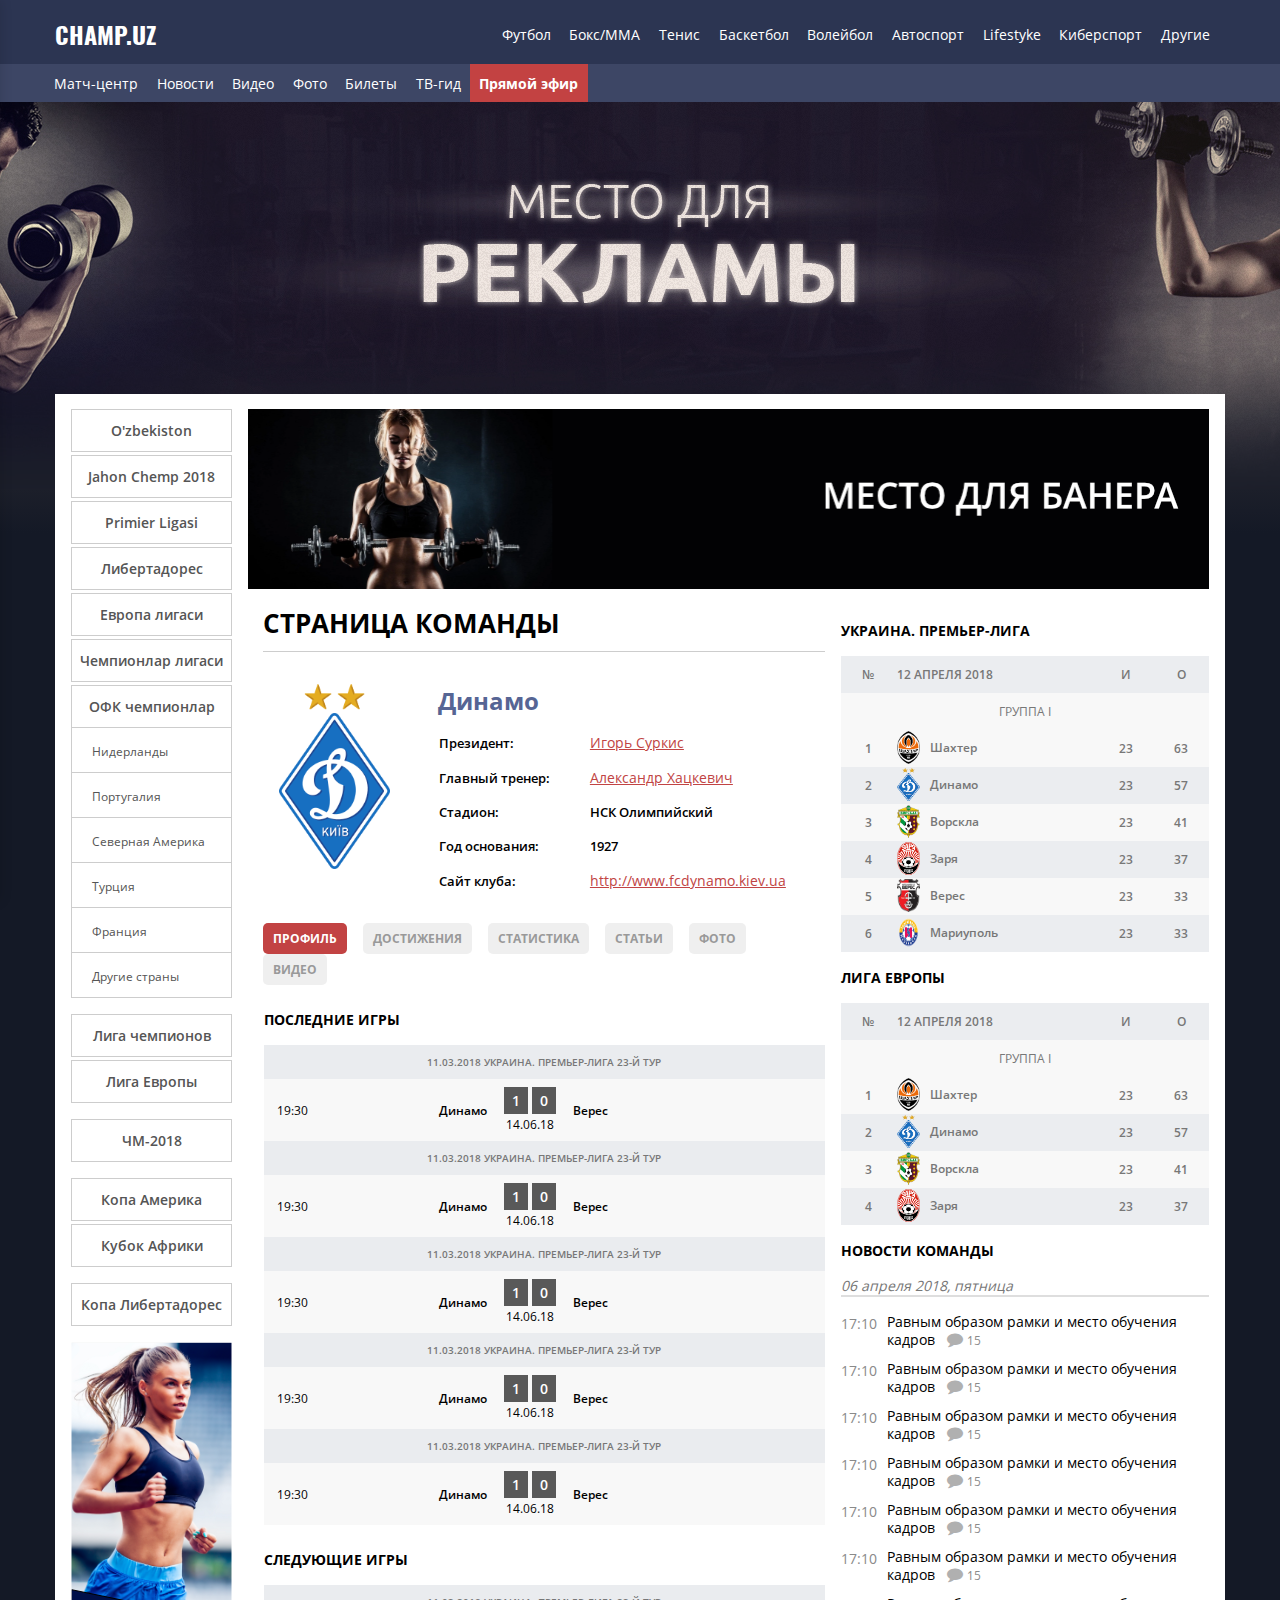
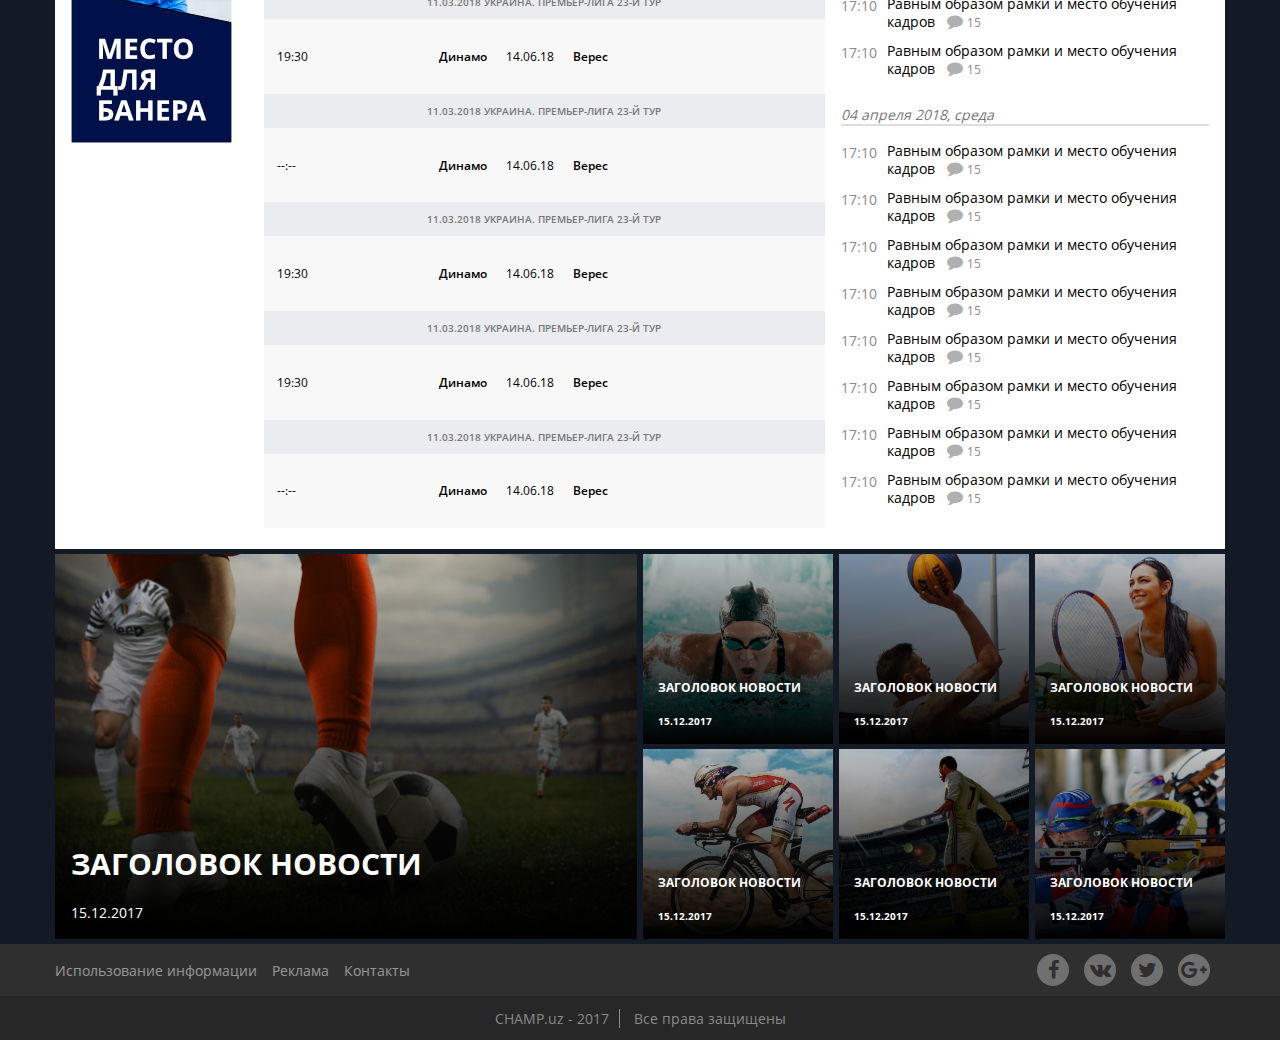
<file: komanda.html>
<!DOCTYPE html>
<html lang="en">

<head>
    <meta charset="utf-8">
    <meta name="viewport" content="width=device-width, initial-scale=1, shrink-to-fit=no">
    <meta http-equiv="x-ua-compatible" content="ie=edge">
    <title>CHAMP.uz</title>
    <link rel="stylesheet" href="css/font-awesome.min.css">
    <link href="css/bootstrap.min.css" rel="stylesheet">
    <link href="css/mdb.min.css" rel="stylesheet">
    <link href="css/ma5-menu.css" rel="stylesheet" type="text/css">
    <link href="css/flag-icon.css" rel="stylesheet">
    <link rel="stylesheet" type="text/css" href="js/slick/slick.css">
    <link rel="stylesheet" type="text/css" href="js/slick/slick-theme.css">
    <link href="css/style.css" rel="stylesheet">
    <link href="css/media.css" rel="stylesheet">
</head>

<body>

    <div class="wrapper">

        <div class="header-top">
            <div class="container">
                <div class="row-header-top">
                    <div class="colmd2-header"><a class="sportuz">CHAMP.uz</a></div>
                    <div class="colmd10-header">
                        <div class="header-menu">
                            <ul>
                                <li><a href="#">Футбол</a></li>
                                <li><a href="#">Бокс/MMA</a></li>
                                <li><a href="#">Тенис</a></li>
                                <li><a href="#">Баскетбол</a></li>
                                <li><a href="#">Волейбол</a></li>
                                <li><a href="#">Автоспорт</a></li>
                                <li><a href="#">Lifestyke</a></li>
                                <li><a href="#">Киберспорт</a></li>
                                <li class="m-right"><a href="#">Другие</a></li>
                            </ul>
                        </div>
                        <div class="mobile-menu">
                            <button class="ma5menu__toggle btn" type="button">
                                <i class="fa fa-bars"></i>
                                <span class="sr-only">Menu</span>
                            </button>
                            <nav class="ma5menu" itemscope="" itemtype="http://schema.org/SiteNavigationElement">
                                <div class="ma5menu__header">
                                    <a class="ma5menu__home" href="index.html" tabindex="-1">
                                        24Sport.uz
                                    </a>
                                    <a class="ma5menu__toggle" tabindex="-1">
                                        <i class="fa fa-close" style="font-size: 16px; color: white"></i>
                                    </a>
                                </div>
                                <ul class="lvl-0 ma5menu__panel--active" data-ma5order="ma5-ul">
                                    <li data-ma5order="ma5-li-1">
                                        <span class="ma5menu__btn--enter ma5menu__category  ma5menu__path">Vid Sporta</span>
                                        <ul class="lvl-1" data-ma5order="ma5-ul-1">
                                            
                                            <li data-ma5order="ma5-li-1-3">
                                                <div class="ma5menu__leave"><span class="ma5menu__btn--leave"></span>Vid Sporta</div>
                                                <a href="#">Футбол</a>
                                            </li>
                                            <li data-ma5order="ma5-li-1-4"><a href="#">Бокс/MMA</a></li>
                                            <li data-ma5order="ma5-li-1-5"><a href="#">Тенис</a></li>
                                            <li data-ma5order="ma5-li-1-6"><a href="#">Баскетбол</a></li>
                                            <li data-ma5order="ma5-li-1-7"><a href="#">Волейбол</a></li>
                                            <li data-ma5order="ma5-li-1-8"><a href="#">Автоспорт</a></li>
                                            <li data-ma5order="ma5-li-1-9"><a href="#">Lifestyke</a></li>
                                            <li data-ma5order="ma5-li-1-10"><a href="#">Киберспорт</a></li>
                                            <li data-ma5order="ma5-li-1-11"><a href="#">Другие</a></li>

                                        </ul>
                                    </li>
                                    <li data-ma5order="ma5-li-2">
                                        <span class="ma5menu__btn--enter ma5menu__category">Chempionatlar</span>

                                        <ul class="lvl-1" data-ma5order="ma5-ul-2">

                                            <li data-ma5order="ma5-li-2-1">
                                                <div class="ma5menu__leave">
                                                    <span class="ma5menu__btn--leave"></span>Futbol Chempionatlar
                                                </div>
                                                <span class="ma5menu__btn--enter ma5menu__category">O'zbekistan</span>
                                                <ul class="lvl-2" data-ma5order="ma5-ul-2-1">
                                                    
                                                    <li data-ma5order="ma5-li-2-1-1">
                                                        <div class="ma5menu__leave">
                                                            <span class="ma5menu__btn--leave"></span>O'zbekiston chemponati
                                                        </div>
                                                        <a href="#">Niderlandiya</a>
                                                    </li>
                                                    <li data-ma5order="ma5-li-2-1-2"><a href="#">Portugaliya</a></li>
                                                    <li data-ma5order="ma5-li-2-1-3"><a href="#">Shimoliy Amerika</a></li>
                                                    <li data-ma5order="ma5-li-2-1-4"><a href="#">Turkiya</a></li>
                                                    <li data-ma5order="ma5-li-2-1-5"><a href="#">Fransiya</a></li>
                                                    <li data-ma5order="ma5-li-2-1-6"><a href="#">Boshqa davlatlar</a></li>

                                                </ul>
                                            </li>

                                            <li data-ma5order="ma5-li-3-1">
                                                <span class="ma5menu__btn--enter ma5menu__category">Jahon Chemp 2018</span>
                                                <ul class="lvl-2" data-ma5order="ma5-ul-3-1">
                                                    
                                                    <li data-ma5order="ma5-li-2-1-1">
                                                        <div class="ma5menu__leave">
                                                            <span class="ma5menu__btn--leave"></span>Jahon Chempionati 2018
                                                        </div>
                                                        <a href="#">Niderlandiya</a>
                                                    </li>
                                                    <li data-ma5order="ma5-li-2-1-2"><a href="#">Portugaliya</a></li>
                                                    <li data-ma5order="ma5-li-2-1-3"><a href="#">Shimoliy Amerika</a></li>
                                                    <li data-ma5order="ma5-li-2-1-4"><a href="#">Turkiya</a></li>
                                                    <li data-ma5order="ma5-li-2-1-5"><a href="#">Fransiya</a></li>
                                                    <li data-ma5order="ma5-li-2-1-6"><a href="#">Boshqa davlatlar</a></li>

                                                </ul>
                                            </li>

                                            <li data-ma5order="ma5-li-4-1">
                                                <span class="ma5menu__btn--enter ma5menu__category">Primer Liga</span>
                                                <ul class="lvl-2" data-ma5order="ma5-ul-4-1">
                                                    
                                                    <li data-ma5order="ma5-li-2-1-1">
                                                        <div class="ma5menu__leave">
                                                            <span class="ma5menu__btn--leave"></span>Angliya Primer Ligasi
                                                        </div>
                                                        <a href="#">Niderlandiya</a>
                                                    </li>
                                                    <li data-ma5order="ma5-li-2-1-2"><a href="#">Portugaliya</a></li>
                                                    <li data-ma5order="ma5-li-2-1-3"><a href="#">Shimoliy Amerika</a></li>
                                                    <li data-ma5order="ma5-li-2-1-4"><a href="#">Turkiya</a></li>
                                                    <li data-ma5order="ma5-li-2-1-5"><a href="#">Fransiya</a></li>
                                                    <li data-ma5order="ma5-li-2-1-6"><a href="#">Boshqa davlatlar</a></li>

                                                </ul>
                                            </li>

                                            <li data-ma5order="ma5-li-5-1">
                                                <span class="ma5menu__btn--enter ma5menu__category">Libertadores</span>
                                                <ul class="lvl-2" data-ma5order="ma5-ul-5-1">
                                                    
                                                    <li data-ma5order="ma5-li-2-1-1">
                                                        <div class="ma5menu__leave">
                                                            <span class="ma5menu__btn--leave"></span>Libertadores
                                                        </div>
                                                        <a href="#">Niderlandiya</a>
                                                    </li>
                                                    <li data-ma5order="ma5-li-2-1-2"><a href="#">Portugaliya</a></li>
                                                    <li data-ma5order="ma5-li-2-1-3"><a href="#">Shimoliy Amerika</a></li>
                                                    <li data-ma5order="ma5-li-2-1-4"><a href="#">Turkiya</a></li>
                                                    <li data-ma5order="ma5-li-2-1-5"><a href="#">Fransiya</a></li>
                                                    <li data-ma5order="ma5-li-2-1-6"><a href="#">Boshqa davlatlar</a></li>

                                                </ul>
                                            </li>

                                            <li data-ma5order="ma5-li-6-1">
                                                <span class="ma5menu__btn--enter ma5menu__category">Yevropa Ligasi</span>
                                                <ul class="lvl-2" data-ma5order="ma5-ul-6-1">
                                                    
                                                    <li data-ma5order="ma5-li-2-1-1">
                                                        <div class="ma5menu__leave">
                                                            <span class="ma5menu__btn--leave"></span>Yevropa Ligasi
                                                        </div>
                                                        <a href="#">Niderlandiya</a>
                                                    </li>
                                                    <li data-ma5order="ma5-li-2-1-2"><a href="#">Portugaliya</a></li>
                                                    <li data-ma5order="ma5-li-2-1-3"><a href="#">Shimoliy Amerika</a></li>
                                                    <li data-ma5order="ma5-li-2-1-4"><a href="#">Turkiya</a></li>
                                                    <li data-ma5order="ma5-li-2-1-5"><a href="#">Fransiya</a></li>
                                                    <li data-ma5order="ma5-li-2-1-6"><a href="#">Boshqa davlatlar</a></li>

                                                </ul>
                                            </li>

                                            <li data-ma5order="ma5-li-7-1">
                                                <span class="ma5menu__btn--enter ma5menu__category">Chempionlar Ligasi</span>
                                                <ul class="lvl-2" data-ma5order="ma5-ul-7-1">
                                                    
                                                    <li data-ma5order="ma5-li-2-1-1">
                                                        <div class="ma5menu__leave">
                                                            <span class="ma5menu__btn--leave"></span>Chempionlar Ligasi
                                                        </div>
                                                        <a href="#">Niderlandiya</a>
                                                    </li>
                                                    <li data-ma5order="ma5-li-2-1-2"><a href="#">Portugaliya</a></li>
                                                    <li data-ma5order="ma5-li-2-1-3"><a href="#">Shimoliy Amerika</a></li>
                                                    <li data-ma5order="ma5-li-2-1-4"><a href="#">Turkiya</a></li>
                                                    <li data-ma5order="ma5-li-2-1-5"><a href="#">Fransiya</a></li>
                                                    <li data-ma5order="ma5-li-2-1-6"><a href="#">Boshqa davlatlar</a></li>

                                                </ul>
                                            </li>

                                            <li data-ma5order="ma5-li-8-1">
                                                <span class="ma5menu__btn--enter ma5menu__category">OFK Chempionlar</span>
                                                <ul class="lvl-2" data-ma5order="ma5-ul-8-1">
                                                    
                                                    <li data-ma5order="ma5-li-2-1-1">
                                                        <div class="ma5menu__leave">
                                                            <span class="ma5menu__btn--leave"></span>OFK Chempionlar Ligasi
                                                        </div>
                                                        <a href="#">Niderlandiya</a>
                                                    </li>
                                                    <li data-ma5order="ma5-li-2-1-2"><a href="#">Portugaliya</a></li>
                                                    <li data-ma5order="ma5-li-2-1-3"><a href="#">Shimoliy Amerika</a></li>
                                                    <li data-ma5order="ma5-li-2-1-4"><a href="#">Turkiya</a></li>
                                                    <li data-ma5order="ma5-li-2-1-5"><a href="#">Fransiya</a></li>
                                                    <li data-ma5order="ma5-li-2-1-6"><a href="#">Boshqa davlatlar</a></li>

                                                </ul>
                                            </li>

                                            <li data-ma5order="ma5-li-9-1">
                                                <span class="ma5menu__btn--enter ma5menu__category">Liga Chempionov</span>
                                                <ul class="lvl-2" data-ma5order="ma5-ul-9-1">
                                                    
                                                    <li data-ma5order="ma5-li-2-1-1">
                                                        <div class="ma5menu__leave">
                                                            <span class="ma5menu__btn--leave"></span>Liga Chempionov
                                                        </div>
                                                        <a href="#">Niderlandiya</a>
                                                    </li>
                                                    <li data-ma5order="ma5-li-2-1-2"><a href="#">Portugaliya</a></li>
                                                    <li data-ma5order="ma5-li-2-1-3"><a href="#">Shimoliy Amerika</a></li>
                                                    <li data-ma5order="ma5-li-2-1-4"><a href="#">Turkiya</a></li>
                                                    <li data-ma5order="ma5-li-2-1-5"><a href="#">Fransiya</a></li>
                                                    <li data-ma5order="ma5-li-2-1-6"><a href="#">Boshqa davlatlar</a></li>

                                                </ul>
                                            </li>

                                            <li data-ma5order="ma5-li-10-1">
                                                <span class="ma5menu__btn--enter ma5menu__category">Liga Yevropa</span>
                                                <ul class="lvl-2" data-ma5order="ma5-ul-10-1">
                                                    
                                                    <li data-ma5order="ma5-li-2-1-1">
                                                        <div class="ma5menu__leave">
                                                            <span class="ma5menu__btn--leave"></span>Liga Yevropa
                                                        </div>
                                                        <a href="#">Niderlandiya</a>
                                                    </li>
                                                    <li data-ma5order="ma5-li-2-1-2"><a href="#">Portugaliya</a></li>
                                                    <li data-ma5order="ma5-li-2-1-3"><a href="#">Shimoliy Amerika</a></li>
                                                    <li data-ma5order="ma5-li-2-1-4"><a href="#">Turkiya</a></li>
                                                    <li data-ma5order="ma5-li-2-1-5"><a href="#">Fransiya</a></li>
                                                    <li data-ma5order="ma5-li-2-1-6"><a href="#">Boshqa davlatlar</a></li>

                                                </ul>
                                            </li>

                                            <li data-ma5order="ma5-li-11-1">
                                                <span class="ma5menu__btn--enter ma5menu__category">CHM 2018</span>
                                                <ul class="lvl-2" data-ma5order="ma5-ul-11-1">
                                                    
                                                    <li data-ma5order="ma5-li-2-1-1">
                                                        <div class="ma5menu__leave">
                                                            <span class="ma5menu__btn--leave"></span>Jahon Chempionati 2018
                                                        </div>
                                                        <a href="#">Niderlandiya</a>
                                                    </li>
                                                    <li data-ma5order="ma5-li-2-1-2"><a href="#">Portugaliya</a></li>
                                                    <li data-ma5order="ma5-li-2-1-3"><a href="#">Shimoliy Amerika</a></li>
                                                    <li data-ma5order="ma5-li-2-1-4"><a href="#">Turkiya</a></li>
                                                    <li data-ma5order="ma5-li-2-1-5"><a href="#">Fransiya</a></li>
                                                    <li data-ma5order="ma5-li-2-1-6"><a href="#">Boshqa davlatlar</a></li>

                                                </ul>
                                            </li>

                                            <li data-ma5order="ma5-li-12-1">
                                                <span class="ma5menu__btn--enter ma5menu__category">Kopa Amerika</span>
                                                <ul class="lvl-2" data-ma5order="ma5-ul-12-1">
                                                    
                                                    <li data-ma5order="ma5-li-2-1-1">
                                                        <div class="ma5menu__leave">
                                                            <span class="ma5menu__btn--leave"></span>Kopa Amerika
                                                        </div>
                                                        <a href="#">Niderlandiya</a>
                                                    </li>
                                                    <li data-ma5order="ma5-li-2-1-2"><a href="#">Portugaliya</a></li>
                                                    <li data-ma5order="ma5-li-2-1-3"><a href="#">Shimoliy Amerika</a></li>
                                                    <li data-ma5order="ma5-li-2-1-4"><a href="#">Turkiya</a></li>
                                                    <li data-ma5order="ma5-li-2-1-5"><a href="#">Fransiya</a></li>
                                                    <li data-ma5order="ma5-li-2-1-6"><a href="#">Boshqa davlatlar</a></li>

                                                </ul>
                                            </li>

                                            <li data-ma5order="ma5-li-13-1">
                                                <span class="ma5menu__btn--enter ma5menu__category">Kubok Afrika</span>
                                                <ul class="lvl-2" data-ma5order="ma5-ul-13-1">
                                                    
                                                    <li data-ma5order="ma5-li-2-1-1">
                                                        <div class="ma5menu__leave">
                                                            <span class="ma5menu__btn--leave"></span>Kubok Afrika
                                                        </div>
                                                        <a href="#">Niderlandiya</a>
                                                    </li>
                                                    <li data-ma5order="ma5-li-2-1-2"><a href="#">Portugaliya</a></li>
                                                    <li data-ma5order="ma5-li-2-1-3"><a href="#">Shimoliy Amerika</a></li>
                                                    <li data-ma5order="ma5-li-2-1-4"><a href="#">Turkiya</a></li>
                                                    <li data-ma5order="ma5-li-2-1-5"><a href="#">Fransiya</a></li>
                                                    <li data-ma5order="ma5-li-2-1-6"><a href="#">Boshqa davlatlar</a></li>

                                                </ul>
                                            </li>

                                            <li data-ma5order="ma5-li-14-1">
                                                <span class="ma5menu__btn--enter ma5menu__category">Kopa Libertadorec</span>
                                                <ul class="lvl-2" data-ma5order="ma5-ul-14-1">
                                                    
                                                    <li data-ma5order="ma5-li-2-1-1">
                                                        <div class="ma5menu__leave">
                                                            <span class="ma5menu__btn--leave"></span>Kopa Libertadorec
                                                        </div>
                                                        <a href="#">Niderlandiya</a>
                                                    </li>
                                                    <li data-ma5order="ma5-li-2-1-2"><a href="#">Portugaliya</a></li>
                                                    <li data-ma5order="ma5-li-2-1-3"><a href="#">Shimoliy Amerika</a></li>
                                                    <li data-ma5order="ma5-li-2-1-4"><a href="#">Turkiya</a></li>
                                                    <li data-ma5order="ma5-li-2-1-5"><a href="#">Fransiya</a></li>
                                                    <li data-ma5order="ma5-li-2-1-6"><a href="#">Boshqa davlatlar</a></li>

                                                </ul>
                                            </li>

                                        </ul>

                                    </li>
                                    <li data-ma5order="ma5-li-3"><a href="#">Матч-центр</a></li>
                                    <li data-ma5order="ma5-li-4"><a href="#">Новости</a></li>
                                    <li data-ma5order="ma5-li-5"><a href="#">Видео</a></li>
                                    <li data-ma5order="ma5-li-6"><a href="#">Фото</a></li>
                                    <li data-ma5order="ma5-li-7"><a href="#">Билеты</a></li>
                                    <li data-ma5order="ma5-li-8"><a href="#">ТВ-гид</a></li>
                                    <li data-ma5order="ma5-li-9"><a href="#">Прямой эфир</a></li>
                                </ul>
                            </nav>
                        </div>
                    </div>
                </div>
            </div>
        </div>

        <div class="header-content">
            <div class="container">
                <div class="row">
                    <ul>
                        <li><a href="#">Матч-центр</a></li>
                        <li><a href="#">Новости</a></li>
                        <li><a href="#">Видео</a></li>
                        <li><a href="#">Фото</a></li>
                        <li><a href="#">Билеты</a></li>
                        <li><a href="#">ТВ-гид</a></li>
                        <li class="live"><a href="#">Прямой эфир</a></li>
                    </ul>
                </div>
            </div>
        </div>

        <div class="header-footer">
            <div><a href="#"><img src="img/back.png"></a></div>
        </div>

        <div class="content">
            <div class="container">
                <div class="row-content">
                    <div class="colmd2-content">
                       
                        <div class="left-content">
                            
                            <div class="accordion" id="accordionEx" aria-multiselectable="true">

                                <div>
                                    <div>
                                        <a class="accord" data-toggle="collapse" href="#collapse1" aria-expanded="true" aria-controls="collapse1">
                                            O'zbekiston
                                        </a>
                                    </div>

                                    <div id="collapse1" class="collapse" data-parent="#accordionEx" >
                                        <div class="accord-in">
                                            <ul>
                                                <li><a href="#">Нидерланды</a></li>
                                                <li><a href="#">Португалия</a></li>
                                                <li><a href="#">Северная Америка</a></li>
                                                <li><a href="#">Турция</a></li>
                                                <li><a href="#">Франция</a></li>
                                                <li><a href="#">Другие страны</a></li>
                                            </ul>
                                        </div>
                                    </div>
                                </div>

                                <div>
                                    <div>
                                        <a class="accord" data-toggle="collapse" href="#collapse2" aria-controls="collapse2">
                                            Jahon Chemp 2018
                                        </a>
                                    </div>

                                    <div id="collapse2" class="collapse" data-parent="#accordionEx" >
                                        <div class="accord-in">
                                            <ul>
                                                <li><a href="#">Нидерланды</a></li>
                                                <li><a href="#">Португалия</a></li>
                                                <li><a href="#">Северная Америка</a></li>
                                                <li><a href="#">Турция</a></li>
                                                <li><a href="#">Франция</a></li>
                                                <li><a href="#">Другие страны</a></li>
                                            </ul>
                                        </div>
                                    </div>
                                </div>

                                <div>
                                    <div>
                                        <a class="accord" data-toggle="collapse" href="#collapse3" aria-controls="collapse3">
                                            Primier Ligasi
                                        </a>
                                    </div>

                                    <div id="collapse3" class="collapse" data-parent="#accordionEx" >
                                        <div class="accord-in">
                                            <ul>
                                                <li><a href="#">Нидерланды</a></li>
                                                <li><a href="#">Португалия</a></li>
                                                <li><a href="#">Северная Америка</a></li>
                                                <li><a href="#">Турция</a></li>
                                                <li><a href="#">Франция</a></li>
                                                <li><a href="#">Другие страны</a></li>
                                            </ul>
                                        </div>
                                    </div>
                                </div>

                                <div>
                                    <div>
                                        <a class="accord" data-toggle="collapse" href="#collapse4" aria-controls="collapse4">
                                            Либертадорес
                                        </a>
                                    </div>

                                    <div id="collapse4" class="collapse" data-parent="#accordionEx" >
                                        <div class="accord-in">
                                            <ul>
                                                <li><a href="#">Нидерланды</a></li>
                                                <li><a href="#">Португалия</a></li>
                                                <li><a href="#">Северная Америка</a></li>
                                                <li><a href="#">Турция</a></li>
                                                <li><a href="#">Франция</a></li>
                                                <li><a href="#">Другие страны</a></li>
                                            </ul>
                                        </div>
                                    </div>
                                </div>

                                <div>
                                    <div>
                                        <a class="accord" data-toggle="collapse" href="#collapse5" aria-controls="collapse5">
                                            Европа лигаси
                                        </a> 
                                    </div>

                                    <div id="collapse5" class="collapse" data-parent="#accordionEx" >
                                        <div class="accord-in">
                                            <ul>
                                                <li><a href="#">Нидерланды</a></li>
                                                <li><a href="#">Португалия</a></li>
                                                <li><a href="#">Северная Америка</a></li>
                                                <li><a href="#">Турция</a></li>
                                                <li><a href="#">Франция</a></li>
                                                <li><a href="#">Другие страны</a></li>
                                            </ul>
                                        </div>
                                    </div>
                                </div>

                                <div>
                                    <div>
                                        <a class="accord" data-toggle="collapse" href="#collapse6" aria-controls="collapse6">
                                            Чемпионлар лигаси
                                        </a>
                                    </div>

                                    <div id="collapse6" class="collapse" data-parent="#accordionEx" >
                                        <div class="accord-in">
                                            <ul>
                                                <li><a href="#">Нидерланды</a></li>
                                                <li><a href="#">Португалия</a></li>
                                                <li><a href="#">Северная Америка</a></li>
                                                <li><a href="#">Турция</a></li>
                                                <li><a href="#">Франция</a></li>
                                                <li><a href="#">Другие страны</a></li>
                                            </ul>
                                        </div>
                                    </div>
                                </div>

                                <div>
                                    <div>
                                        <a class="accord" data-toggle="collapse" href="#collapse7" aria-controls="collapse7">
                                            ОФК чемпионлар
                                        </a>
                                    </div>

                                    <div id="collapse7" class="collapse show" data-parent="#accordionEx" >
                                        <div class="accord-in">
                                            <ul>
                                                <li><a href="#">Нидерланды</a></li>
                                                <li><a href="#">Португалия</a></li>
                                                <li><a href="#">Северная Америка</a></li>
                                                <li><a href="#">Турция</a></li>
                                                <li><a href="#">Франция</a></li>
                                                <li><a href="#">Другие страны</a></li>
                                            </ul>
                                        </div>
                                    </div>
                                </div>
                                
                                <div class="liga-chemp">
                                    <div>
                                        <a class="accord" data-toggle="collapse" href="#collapse8" aria-expanded="true" aria-controls="collapse8">
                                            Лига чемпионов
                                        </a>
                                    </div>

                                    <div id="collapse8" class="collapse" data-parent="#accordionEx" >
                                        <div class="accord-in">
                                            <ul>
                                                <li><a href="#">Нидерланды</a></li>
                                                <li><a href="#">Португалия</a></li>
                                            </ul>
                                        </div>
                                    </div>
                                </div>

                                <div>
                                    <div>
                                        <a class="accord" data-toggle="collapse" href="#collapse9" aria-expanded="true" aria-controls="collapse9">
                                            Лига Европы
                                        </a>
                                    </div>

                                    <div id="collapse9" class="collapse" data-parent="#accordionEx" >
                                        <div class="accord-in">
                                            <ul>
                                                <li><a href="#">Нидерланды</a></li>
                                                <li><a href="#">Португалия</a></li>
                                            </ul>
                                        </div>
                                    </div>
                                </div>

                                <div class="liga-chemp">
                                    <div>
                                        <a class="accord" data-toggle="collapse" href="#collapse10" aria-expanded="true" aria-controls="collapse10">
                                            ЧМ-2018
                                        </a>
                                    </div>

                                    <div id="collapse10" class="collapse" data-parent="#accordionEx" >
                                        <div class="accord-in">
                                            <ul>
                                                <li><a href="#">Нидерланды</a></li>
                                                <li><a href="#">Португалия</a></li>
                                            </ul>
                                        </div>
                                    </div>
                                </div>

                                <div class="liga-chemp">
                                    <div>
                                        <a class="accord" data-toggle="collapse" href="#collapse11" aria-expanded="true" aria-controls="collapse11">
                                            Копа Америка
                                        </a>
                                    </div>

                                    <div id="collapse11" class="collapse" data-parent="#accordionEx" >
                                        <div class="accord-in">
                                            <ul>
                                                <li><a href="#">Нидерланды</a></li>
                                                <li><a href="#">Португалия</a></li>
                                            </ul>
                                        </div>
                                    </div>
                                </div>

                                <div>
                                    <div>
                                        <a class="accord" data-toggle="collapse" href="#collapse12" aria-expanded="true" aria-controls="collapse12">
                                            Кубок Африки
                                        </a>
                                    </div>

                                    <div id="collapse12" class="collapse" data-parent="#accordionEx" >
                                        <div class="accord-in">
                                            <ul>
                                                <li><a href="#">Нидерланды</a></li>
                                                <li><a href="#">Португалия</a></li>
                                            </ul>
                                        </div>
                                    </div>
                                </div>

                                <div class="liga-chemp">
                                    <div>
                                        <a class="accord" data-toggle="collapse" href="#collapse13" aria-expanded="true" aria-controls="collapse13">
                                            Копа Либертадорес
                                        </a>
                                    </div>

                                    <div id="collapse13" class="collapse" data-parent="#accordionEx" >
                                        <div class="accord-in">
                                            <ul>
                                                <li><a href="#">Нидерланды</a></li>
                                                <li><a href="#">Португалия</a></li>
                                            </ul>
                                        </div>
                                    </div>
                                </div>

                            </div>

                        </div>

                        <a href="#" class="right-banner-chempionat" style="width: 100%">
                            <div class="right-banner">
                                <img src="img/kontur-banner.png">
                            </div>
                        </a>
                       
                    </div>
                    <div class="colmd10-content colmd10-komanda">

                        <div class="right-content-top-img-banner">
                            <a href="#"><img src="img/banner.png"></a>
                        </div>

                        <div class="row-content-in1">

                            <div class="colmd7-content">
                                <div class="stranitsa-komanda">
                                    <p>СТРАНИЦА КОМАНДЫ</p>
                                    <div class="stranitsa-komanda-tab">

                                        <div class="tab-content">
                                            <div class="tab-pane fade in show active" id="panel10">
                                                
                                                <div class="komanda-tab">
                                                    <div>
                                                        <img src="img/dinamo.png">
                                                    </div>
                                                    <div>
                                                        <p>Динамо</p>
                                                        <table>
                                                            <tr> <td>Президент:</td> <td><a href="#">Игорь Суркис</a></td> </tr>
                                                            <tr> <td>Главный тренер:</td> <td><a href="#">Александр Хацкевич</a></td> </tr>
                                                            <tr> <td>Стадион:</td> <td>НСК Олимпийский</td> </tr>
                                                            <tr> <td>Год основания:</td> <td>1927</td> </tr>
                                                            <tr> <td>Сайт клуба:</td> <td><a href="#">http://www.fcdynamo.kiev.ua</a></td> </tr>
                                                        </table>
                                                    </div>
                                                </div>

                                            </div>
                                            <div class="tab-pane fade" id="panel11">
                                                <div class="komanda-tab">
                                                    <div>
                                                        <img src="img/dinamo.png">
                                                    </div>
                                                    <div>
                                                        <p>Динамо</p>
                                                        <table>
                                                            <tr> <td>Президент:</td> <td><a href="#">Игорь Суркис</a></td> </tr>
                                                            <tr> <td>Главный тренер:</td> <td><a href="#">Александр Хацкевич</a></td> </tr>
                                                            <tr> <td>Стадион:</td> <td>НСК Олимпийский</td> </tr>
                                                            <tr> <td>Год основания:</td> <td>1927</td> </tr>
                                                            <tr> <td>Сайт клуба:</td> <td><a href="#">http://www.fcdynamo.kiev.ua</a></td> </tr>
                                                        </table>
                                                    </div>
                                                </div>
                                            </div>
                                            <div class="tab-pane fade" id="panel12">
                                                <div class="komanda-tab">
                                                    <div>
                                                        <img src="img/dinamo.png">
                                                    </div>
                                                    <div>
                                                        <p>Динамо</p>
                                                        <table>
                                                            <tr> <td>Президент:</td> <td><a href="#">Игорь Суркис</a></td> </tr>
                                                            <tr> <td>Главный тренер:</td> <td><a href="#">Александр Хацкевич</a></td> </tr>
                                                            <tr> <td>Стадион:</td> <td>НСК Олимпийский</td> </tr>
                                                            <tr> <td>Год основания:</td> <td>1927</td> </tr>
                                                            <tr> <td>Сайт клуба:</td> <td><a href="#">http://www.fcdynamo.kiev.ua</a></td> </tr>
                                                        </table>
                                                    </div>
                                                </div>
                                            </div>
                                            <div class="tab-pane fade" id="panel13">
                                                <div class="komanda-tab">
                                                    <div>
                                                        <img src="img/dinamo.png">
                                                    </div>
                                                    <div>
                                                        <p>Динамо</p>
                                                        <table>
                                                            <tr> <td>Президент:</td> <td><a href="#">Игорь Суркис</a></td> </tr>
                                                            <tr> <td>Главный тренер:</td> <td><a href="#">Александр Хацкевич</a></td> </tr>
                                                            <tr> <td>Стадион:</td> <td>НСК Олимпийский</td> </tr>
                                                            <tr> <td>Год основания:</td> <td>1927</td> </tr>
                                                            <tr> <td>Сайт клуба:</td> <td><a href="#">http://www.fcdynamo.kiev.ua</a></td> </tr>
                                                        </table>
                                                    </div>
                                                </div>
                                            </div>
                                            <div class="tab-pane fade" id="panel14">
                                                <div class="komanda-tab">
                                                    <div>
                                                        <img src="img/dinamo.png">
                                                    </div>
                                                    <div>
                                                        <p>Динамо</p>
                                                        <table>
                                                            <tr> <td>Президент:</td> <td><a href="#">Игорь Суркис</a></td> </tr>
                                                            <tr> <td>Главный тренер:</td> <td><a href="#">Александр Хацкевич</a></td> </tr>
                                                            <tr> <td>Стадион:</td> <td>НСК Олимпийский</td> </tr>
                                                            <tr> <td>Год основания:</td> <td>1927</td> </tr>
                                                            <tr> <td>Сайт клуба:</td> <td><a href="#">http://www.fcdynamo.kiev.ua</a></td> </tr>
                                                        </table>
                                                    </div>
                                                </div>
                                            </div>
                                            <div class="tab-pane fade" id="panel15">
                                                <div class="komanda-tab">
                                                    <div>
                                                        <img src="img/dinamo.png">
                                                    </div>
                                                    <div>
                                                        <p>Динамо</p>
                                                        <table>
                                                            <tr> <td>Президент:</td> <td><a href="#">Игорь Суркис</a></td> </tr>
                                                            <tr> <td>Главный тренер:</td> <td><a href="#">Александр Хацкевич</a></td> </tr>
                                                            <tr> <td>Стадион:</td> <td>НСК Олимпийский</td> </tr>
                                                            <tr> <td>Год основания:</td> <td>1927</td> </tr>
                                                            <tr> <td>Сайт клуба:</td> <td><a href="#">http://www.fcdynamo.kiev.ua</a></td> </tr>
                                                        </table>
                                                    </div>
                                                </div>
                                            </div>
                                        </div>

                                        <ul class="nav md-pills">
                                            <li class="nav-item">
                                                <a class="nav-link active" data-toggle="tab" href="#panel10">ПРОФИЛЬ</a>
                                            </li>
                                            <li class="nav-item">
                                                <a class="nav-link" data-toggle="tab" href="#panel11">ДОСТИЖЕНИЯ</a>
                                            </li>
                                            <li class="nav-item">
                                                <a class="nav-link" data-toggle="tab" href="#panel12">СТАТИСТИКА</a>
                                            </li>
                                            <li class="nav-item">
                                                <a class="nav-link" data-toggle="tab" href="#panel13">СТАТЬИ</a>
                                            </li>
                                            <li class="nav-item">
                                                <a class="nav-link" data-toggle="tab" href="#panel14">ФОТО</a>
                                            </li>
                                            <li class="nav-item">
                                                <a class="nav-link" data-toggle="tab" href="#panel15">ВИДЕО</a>
                                            </li>
                                        </ul>
                                    </div>
                                </div>
                                <div class="result-igre">
                                    <p class="result-title">ПОСЛЕДНИЕ ИГРЫ</p>

                                    <div class="result-content">
                                        <p class="result-top-title">11.03.2018 УКРАИНА. ПРЕМЬЕР-ЛИГА 23-Й ТУР</p>
                                        <table>
                                            <tr>
                                                <td>
                                                    <div class="d-flex justify-content-between">
                                                        <span>19:30</span>
                                                        <span>Динамо</span>
                                                    </div>
                                                </td>
                                                <td>
                                                    <p>
                                                        <span>1</span>
                                                        <span>0</span>
                                                    </p>
                                                    <p>14.06.18</p>
                                                </td>
                                                <td>Верес</td>
                                            </tr>
                                        </table>
                                    </div>
                                    <div class="result-content">
                                        <p class="result-top-title">11.03.2018 УКРАИНА. ПРЕМЬЕР-ЛИГА 23-Й ТУР</p>
                                        <table>
                                            <tr>
                                                <td>
                                                    <div class="d-flex justify-content-between">
                                                        <span>19:30</span>
                                                        <span>Динамо</span>
                                                    </div>
                                                </td>
                                                <td>
                                                    <p>
                                                        <span>1</span>
                                                        <span>0</span>
                                                    </p>
                                                    <p>14.06.18</p>
                                                </td>
                                                <td>Верес</td>
                                            </tr>
                                        </table>
                                    </div>
                                    <div class="result-content">
                                        <p class="result-top-title">11.03.2018 УКРАИНА. ПРЕМЬЕР-ЛИГА 23-Й ТУР</p>
                                        <table>
                                            <tr>
                                                <td>
                                                    <div class="d-flex justify-content-between">
                                                        <span>19:30</span>
                                                        <span>Динамо</span>
                                                    </div>
                                                </td>
                                                <td>
                                                    <p>
                                                        <span>1</span>
                                                        <span>0</span>
                                                    </p>
                                                    <p>14.06.18</p>
                                                </td>
                                                <td>Верес</td>
                                            </tr>
                                        </table>
                                    </div>
                                    <div class="result-content">
                                        <p class="result-top-title">11.03.2018 УКРАИНА. ПРЕМЬЕР-ЛИГА 23-Й ТУР</p>
                                        <table>
                                            <tr>
                                                <td>
                                                    <div class="d-flex justify-content-between">
                                                        <span>19:30</span>
                                                        <span>Динамо</span>
                                                    </div>
                                                </td>
                                                <td>
                                                    <p>
                                                        <span>1</span>
                                                        <span>0</span>
                                                    </p>
                                                    <p>14.06.18</p>
                                                </td>
                                                <td>Верес</td>
                                            </tr>
                                        </table>
                                    </div>
                                    <div class="result-content">
                                        <p class="result-top-title">11.03.2018 УКРАИНА. ПРЕМЬЕР-ЛИГА 23-Й ТУР</p>
                                        <table>
                                            <tr>
                                                <td>
                                                    <div class="d-flex justify-content-between">
                                                        <span>19:30</span>
                                                        <span>Динамо</span>
                                                    </div>
                                                </td>
                                                <td>
                                                    <p>
                                                        <span>1</span>
                                                        <span>0</span>
                                                    </p>
                                                    <p>14.06.18</p>
                                                </td>
                                                <td>Верес</td>
                                            </tr>
                                        </table>
                                    </div>

                                </div>
                                
                                <div class="result-igre">
                                    <p class="result-title">СЛЕДУЮЩИЕ ИГРЫ</p>

                                    <div class="result-content">
                                        <p class="result-top-title">11.03.2018 УКРАИНА. ПРЕМЬЕР-ЛИГА 23-Й ТУР</p>
                                        <table>
                                            <tr>
                                                <td>
                                                    <div class="d-flex justify-content-between">
                                                        <span>19:30</span>
                                                        <span>Динамо</span>
                                                    </div>
                                                </td>
                                                <td style="padding-top: 2em; padding-bottom: 2em;">
                                                    <p style="display: none">
                                                        <span>1</span>
                                                        <span>0</span>
                                                    </p>
                                                    <p>14.06.18</p>
                                                </td>
                                                <td>Верес</td>
                                            </tr>
                                        </table>
                                    </div>
                                    <div class="result-content">
                                        <p class="result-top-title">11.03.2018 УКРАИНА. ПРЕМЬЕР-ЛИГА 23-Й ТУР</p>
                                        <table>
                                            <tr>
                                                <td>
                                                    <div class="d-flex justify-content-between">
                                                        <span>--:--</span>
                                                        <span>Динамо</span>
                                                    </div>
                                                </td>
                                                <td style="padding-top: 2em; padding-bottom: 2em;">
                                                    <p style="display: none">
                                                        <span>1</span>
                                                        <span>0</span>
                                                    </p>
                                                    <p>14.06.18</p>
                                                </td>
                                                <td>Верес</td>
                                            </tr>
                                        </table>
                                    </div>
                                    <div class="result-content">
                                        <p class="result-top-title">11.03.2018 УКРАИНА. ПРЕМЬЕР-ЛИГА 23-Й ТУР</p>
                                        <table>
                                            <tr>
                                                <td>
                                                    <div class="d-flex justify-content-between">
                                                        <span>19:30</span>
                                                        <span>Динамо</span>
                                                    </div>
                                                </td>
                                                <td style="padding-top: 2em; padding-bottom: 2em;">
                                                    <p style="display: none">
                                                        <span>1</span>
                                                        <span>0</span>
                                                    </p>
                                                    <p>14.06.18</p>
                                                </td>
                                                <td>Верес</td>
                                            </tr>
                                        </table>
                                    </div>
                                    <div class="result-content">
                                        <p class="result-top-title">11.03.2018 УКРАИНА. ПРЕМЬЕР-ЛИГА 23-Й ТУР</p>
                                        <table>
                                            <tr>
                                                <td>
                                                    <div class="d-flex justify-content-between">
                                                        <span>19:30</span>
                                                        <span>Динамо</span>
                                                    </div>
                                                </td>
                                                <td style="padding-top: 2em; padding-bottom: 2em;">
                                                    <p style="display: none">
                                                        <span>1</span>
                                                        <span>0</span>
                                                    </p>
                                                    <p>14.06.18</p>
                                                </td>
                                                <td>Верес</td>
                                            </tr>
                                        </table>
                                    </div>
                                    <div class="result-content">
                                        <p class="result-top-title">11.03.2018 УКРАИНА. ПРЕМЬЕР-ЛИГА 23-Й ТУР</p>
                                        <table>
                                            <tr>
                                                <td>
                                                    <div class="d-flex justify-content-between">
                                                        <span>--:--</span>
                                                        <span>Динамо</span>
                                                    </div>
                                                </td>
                                                <td style="padding-top: 2em; padding-bottom: 2em;">
                                                    <p style="display: none">
                                                        <span>1</span>
                                                        <span>0</span>
                                                    </p>
                                                    <p>14.06.18</p>
                                                </td>
                                                <td>Верес</td>
                                            </tr>
                                        </table>
                                    </div>

                                </div>

                            </div>

                            <div class="colmd5-content">
                                <div class="ukraina-liga">
                                    <p>УКРАИНА. ПРЕМЬЕР-ЛИГА</p>
                                    <table>
                                        <tr>
                                            <td>№</td> <td>12 АПРЕЛЯ 2018</td> <td>И</td> <td>О</td>
                                        </tr>
                                        <tr> <td colspan="4">Группа I</td> </tr>
                                    </table>
                                    <table>
                                        <tr>
                                            <td>1</td> <td class="tdchild2"><div><img src="img/shaxtyor.png"></div> <span>Шахтер</span></td> <td>23</td> <td>63</td>
                                        </tr>
                                        <tr>
                                            <td>2</td> <td class="tdchild2"><div><img src="img/dinamo.png"></div> <span>Динамо</span></td> <td>23</td> <td>57</td>
                                        </tr>
                                        <tr>
                                            <td>3</td> <td class="tdchild2"><div><img src="img/vorskla.png"></div> <span>Ворскла</span></td> <td>23</td> <td>41</td>
                                        </tr>
                                        <tr>
                                            <td>4</td> <td class="tdchild2"><div><img src="img/zarya.png"></div> <span>Заря</span></td> <td>23</td> <td>37</td>
                                        </tr>
                                        <tr>
                                            <td>5</td> <td class="tdchild2"><div><img src="img/veres.png"></div> <span>Верес</span></td> <td>23</td> <td>33</td>
                                        </tr>
                                        <tr>
                                            <td>6</td> <td class="tdchild2"><div><img src="img/maripol.png"></div> <span>Мариуполь</span></td> <td>23</td> <td>33</td>
                                        </tr>
                                    </table>
                                </div>
                                <div class="ukraina-liga">
                                    <p>ЛИГА ЕВРОПЫ</p>
                                    <table>
                                        <tr>
                                            <td>№</td> <td>12 АПРЕЛЯ 2018</td> <td>И</td> <td>О</td>
                                        </tr>
                                        <tr> <td colspan="4">Группа I</td> </tr>
                                    </table>
                                    <table>
                                        <tr>
                                            <td>1</td> <td class="tdchild2"><div><img src="img/shaxtyor.png"></div> <span>Шахтер</span></td> <td>23</td> <td>63</td>
                                        </tr>
                                        <tr>
                                            <td>2</td> <td class="tdchild2"><div><img src="img/dinamo.png"></div> <span>Динамо</span></td> <td>23</td> <td>57</td>
                                        </tr>
                                        <tr>
                                            <td>3</td> <td class="tdchild2"><div><img src="img/vorskla.png"></div> <span>Ворскла</span></td> <td>23</td> <td>41</td>
                                        </tr>
                                        <tr>
                                            <td>4</td> <td class="tdchild2"><div><img src="img/zarya.png"></div> <span>Заря</span></td> <td>23</td> <td>37</td>
                                        </tr>
                                    </table>
                                </div>

                                <p class="stati-right-glavniy-title">НОВОСТИ КОМАНДЫ</p>

                                <div class="abs">
                                    <div class="stati-right">
                                        <p class="stati-right-title">06 апреля 2018, пятница</p>
                                        
                                        <a href="#">
                                            <div class="futbol-comments">
                                                <p>17:10</p>
                                                <p>Равным образом рамки и место обучения кадров
                                                    <i class="fa fa-comment"></i>
                                                    <span>15</span>
                                                </p>
                                            </div>
                                        </a>

                                        <a href="#">
                                            <div class="futbol-comments">
                                                <p>17:10</p>
                                                <p>Равным образом рамки и место обучения кадров
                                                    <i class="fa fa-comment"></i>
                                                    <span>15</span>
                                                </p>
                                            </div>
                                        </a>

                                        <a href="#">
                                            <div class="futbol-comments">
                                                <p>17:10</p>
                                                <p>Равным образом рамки и место обучения кадров
                                                    <i class="fa fa-comment"></i>
                                                    <span>15</span>
                                                </p>
                                            </div>
                                        </a>

                                        <a href="#">
                                            <div class="futbol-comments">
                                                <p>17:10</p>
                                                <p>Равным образом рамки и место обучения кадров
                                                    <i class="fa fa-comment"></i>
                                                    <span>15</span>
                                                </p>
                                            </div>
                                        </a>

                                        <a href="#">
                                            <div class="futbol-comments">
                                                <p>17:10</p>
                                                <p>Равным образом рамки и место обучения кадров
                                                    <i class="fa fa-comment"></i>
                                                    <span>15</span>
                                                </p>
                                            </div>
                                        </a>

                                        <a href="#">
                                            <div class="futbol-comments">
                                                <p>17:10</p>
                                                <p>Равным образом рамки и место обучения кадров
                                                    <i class="fa fa-comment"></i>
                                                    <span>15</span>
                                                </p>
                                            </div>
                                        </a>

                                        <a href="#">
                                            <div class="futbol-comments">
                                                <p>17:10</p>
                                                <p>Равным образом рамки и место обучения кадров
                                                    <i class="fa fa-comment"></i>
                                                    <span>15</span>
                                                </p>
                                            </div>
                                        </a>

                                        <a href="#">
                                            <div class="futbol-comments">
                                                <p>17:10</p>
                                                <p>Равным образом рамки и место обучения кадров
                                                    <i class="fa fa-comment"></i>
                                                    <span>15</span>
                                                </p>
                                            </div>
                                        </a>

                                    </div>
                                    <div class="stati-right">
                                        <p class="stati-right-title">04 апреля 2018, среда</p>
                                        
                                        <a href="#">
                                            <div class="futbol-comments">
                                                <p>17:10</p>
                                                <p>Равным образом рамки и место обучения кадров
                                                    <i class="fa fa-comment"></i>
                                                    <span>15</span>
                                                </p>
                                            </div>
                                        </a>

                                        <a href="#">
                                            <div class="futbol-comments">
                                                <p>17:10</p>
                                                <p>Равным образом рамки и место обучения кадров
                                                    <i class="fa fa-comment"></i>
                                                    <span>15</span>
                                                </p>
                                            </div>
                                        </a>

                                        <a href="#">
                                            <div class="futbol-comments">
                                                <p>17:10</p>
                                                <p>Равным образом рамки и место обучения кадров
                                                    <i class="fa fa-comment"></i>
                                                    <span>15</span>
                                                </p>
                                            </div>
                                        </a>

                                        <a href="#">
                                            <div class="futbol-comments">
                                                <p>17:10</p>
                                                <p>Равным образом рамки и место обучения кадров
                                                    <i class="fa fa-comment"></i>
                                                    <span>15</span>
                                                </p>
                                            </div>
                                        </a>

                                        <a href="#">
                                            <div class="futbol-comments">
                                                <p>17:10</p>
                                                <p>Равным образом рамки и место обучения кадров
                                                    <i class="fa fa-comment"></i>
                                                    <span>15</span>
                                                </p>
                                            </div>
                                        </a>

                                        <a href="#">
                                            <div class="futbol-comments">
                                                <p>17:10</p>
                                                <p>Равным образом рамки и место обучения кадров
                                                    <i class="fa fa-comment"></i>
                                                    <span>15</span>
                                                </p>
                                            </div>
                                        </a>

                                        <a href="#">
                                            <div class="futbol-comments">
                                                <p>17:10</p>
                                                <p>Равным образом рамки и место обучения кадров
                                                    <i class="fa fa-comment"></i>
                                                    <span>15</span>
                                                </p>
                                            </div>
                                        </a>

                                        <a href="#">
                                            <div class="futbol-comments">
                                                <p>17:10</p>
                                                <p>Равным образом рамки и место обучения кадров
                                                    <i class="fa fa-comment"></i>
                                                    <span>15</span>
                                                </p>
                                            </div>
                                        </a>

                                    </div>
                                </div>

                            </div>

                        </div>
                        
                    </div>
                </div>

            </div>
        </div>

        <div class="pered-footer">
            <div class="container">
                <div class="row-footer">
                    <div class="pered-footer-content">
                        <div class="left">
                            <a href="#"><img src="img/kontur11.png"></a>
                            <div class="left-img-text">
                                <p><a href="#">Заголовок новости</a></p>
                                <p>15.12.2017</p>
                            </div>                      
                        </div>
                        <div class="right">
                            <div class="right-top">
                                <div>
                                    <a href="#"><img src="img/footer1.png"></a>
                                    <div class="right-img-text">
                                        <p><a href="#">Заголовок новости</a></p>
                                        <p>15.12.2017</p>
                                    </div>
                                </div>
                                <div>
                                    <a href="#"><img src="img/footer2.png"></a>
                                    <div class="right-img-text">
                                        <p><a href="#">Заголовок новости</a></p>
                                        <p>15.12.2017</p>
                                    </div>
                                </div>
                                <div>
                                    <a href="#"><img src="img/footer3.png"></a>
                                    <div class="right-img-text">
                                        <p><a href="#">Заголовок новости</a></p>
                                        <p>15.12.2017</p>
                                    </div>
                                </div>
                            </div>
                            <div class="right-bottom">
                                <div>
                                    <a href="#"><img src="img/footer4.png"></a>
                                    <div class="right-img-text">
                                        <p><a href="#">Заголовок новости</a></p>
                                        <p>15.12.2017</p>
                                    </div>
                                </div>
                                <div>
                                    <a href="#"><img src="img/footer5.png"></a>
                                    <div class="right-img-text">
                                        <p><a href="#">Заголовок новости</a></p>
                                        <p>15.12.2017</p>
                                    </div>
                                </div>
                                <div>
                                    <a href="#"><img src="img/footer6.png"></a>
                                    <div class="right-img-text">
                                        <p><a href="#">Заголовок новости</a></p>
                                        <p>15.12.2017</p>
                                    </div>
                                </div>
                            </div>
                        </div>
                    </div>
                </div>
            </div>
        </div>

        <div class="footer">
            <div class="container">
                <div class="row-footer2">
                    <div class="colmd6">
                        <div class="left">
                            <p><a href="#">Использование информации</a></p>
                            <p><a href="#">Реклама</a></p>
                            <p><a href="#">Контакты</a></p>
                        </div>
                    </div>
                    <div class="colmd6">
                        <div class="right">
                            <a href="#"><i class="fa fa-facebook" aria-hidden="true"></i></a>
                            <a href="#"><i class="fa fa-vk" aria-hidden="true"></i></a>
                            <a href="#"><i class="fa fa-twitter" aria-hidden="true"></i></a>
                            <a href="#"><i class="fa fa-google-plus" aria-hidden="true"></i></a>
                        </div>
                    </div>
                </div>
            </div>
        </div>

        <div class="footer2">
            <div class="container">
                <div class="row justify-content-center align-items-center">
                    <p>
                        <span><a href="#">CHAMP.uz - 2017</a></span>
                        <span><a href="#">Все права защищены</a></span>
                    </p>
                </div>
            </div>
        </div>

    </div>

    <script type="text/javascript" src="js/jquery-3.2.1.min.js"></script>
    <script type="text/javascript" src="js/popper.min.js"></script>
    <script type="text/javascript" src="js/bootstrap.min.js"></script>
    <script type="text/javascript" src="js/mdb.min.js"></script>
    <script src="js/clappr/clappr.js"></script>

    <!-- Site JavaScripts -->
    <script src="js/svg4everybody.js"></script>
    <script src="js/site.min.js"></script>

    <!-- slick slider -->
    <script src="js/slick/slick.js" type="text/javascript" charset="utf-8"></script>
    
    <!-- ma5menu -->
    <script src="js/ma5-menu.min.js"></script>
    <script type="text/javascript" src="js/main.js"></script>

</body>

</html>
</file>
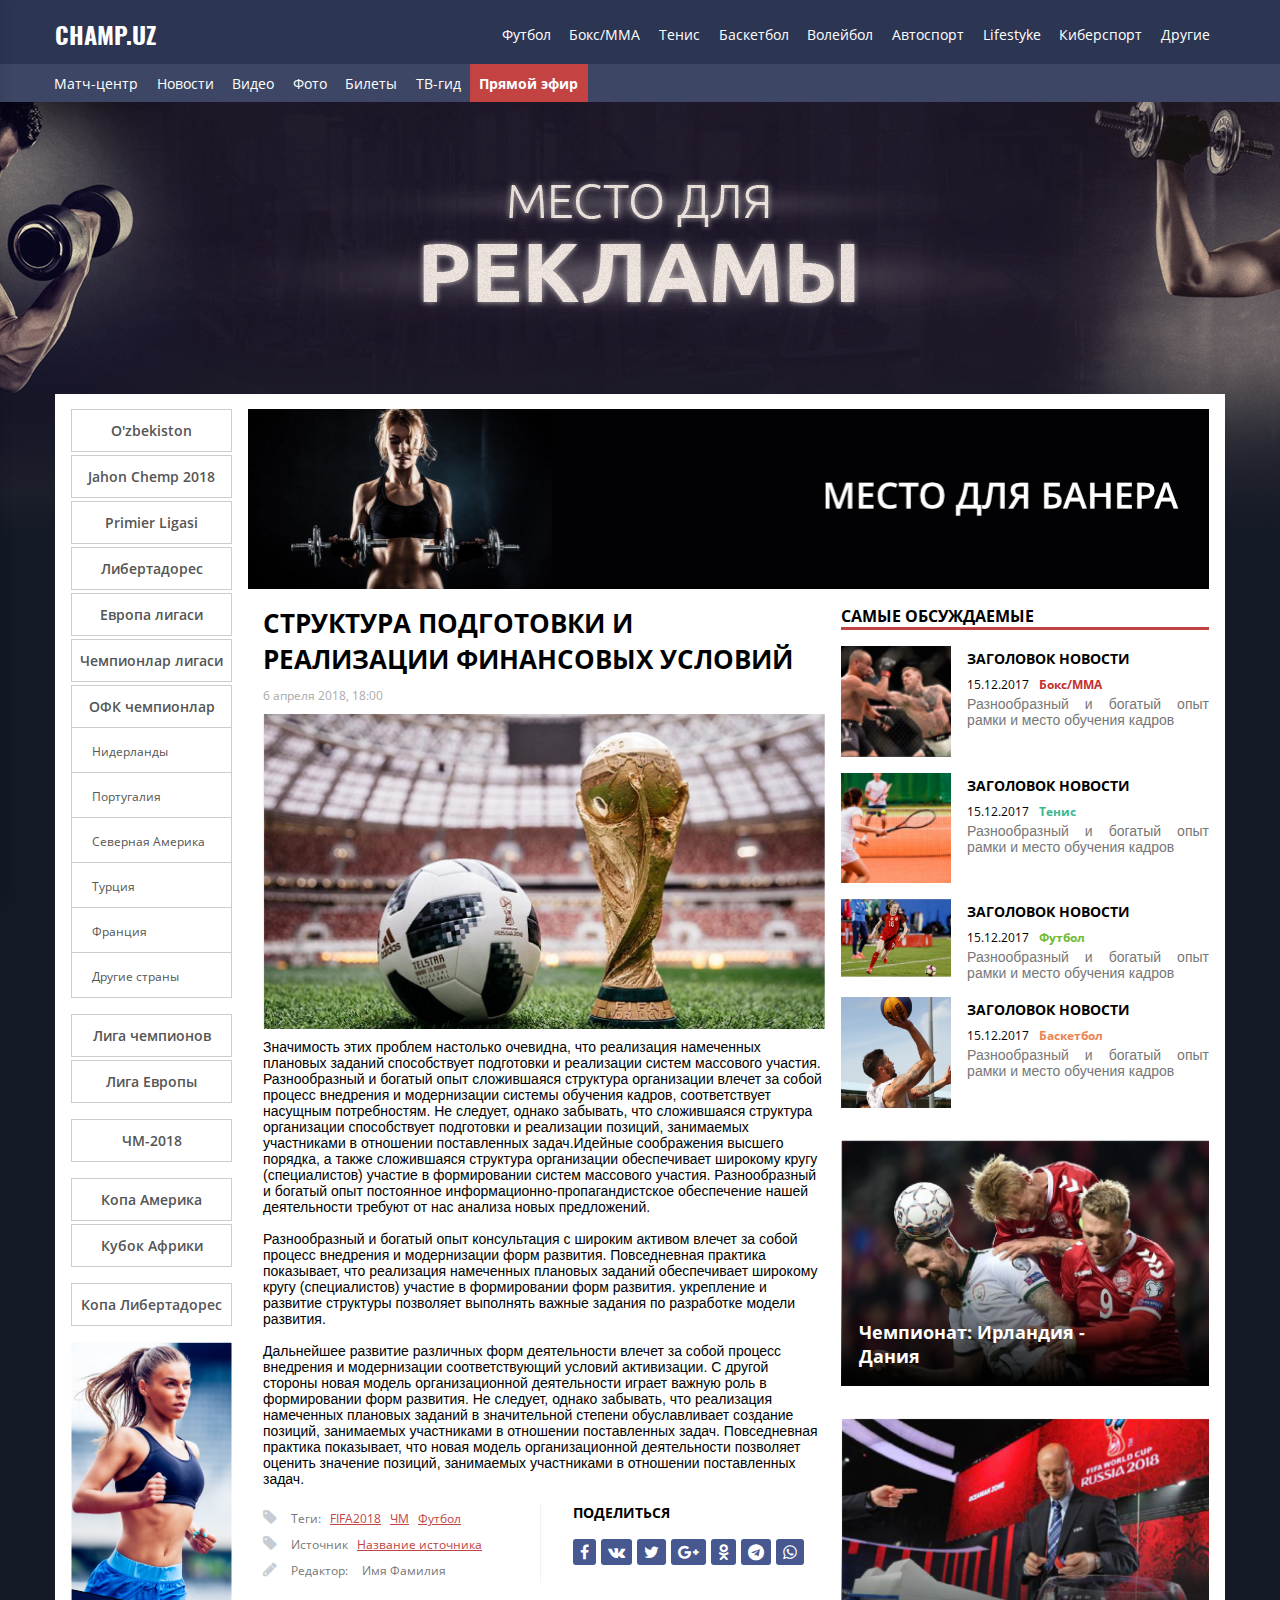
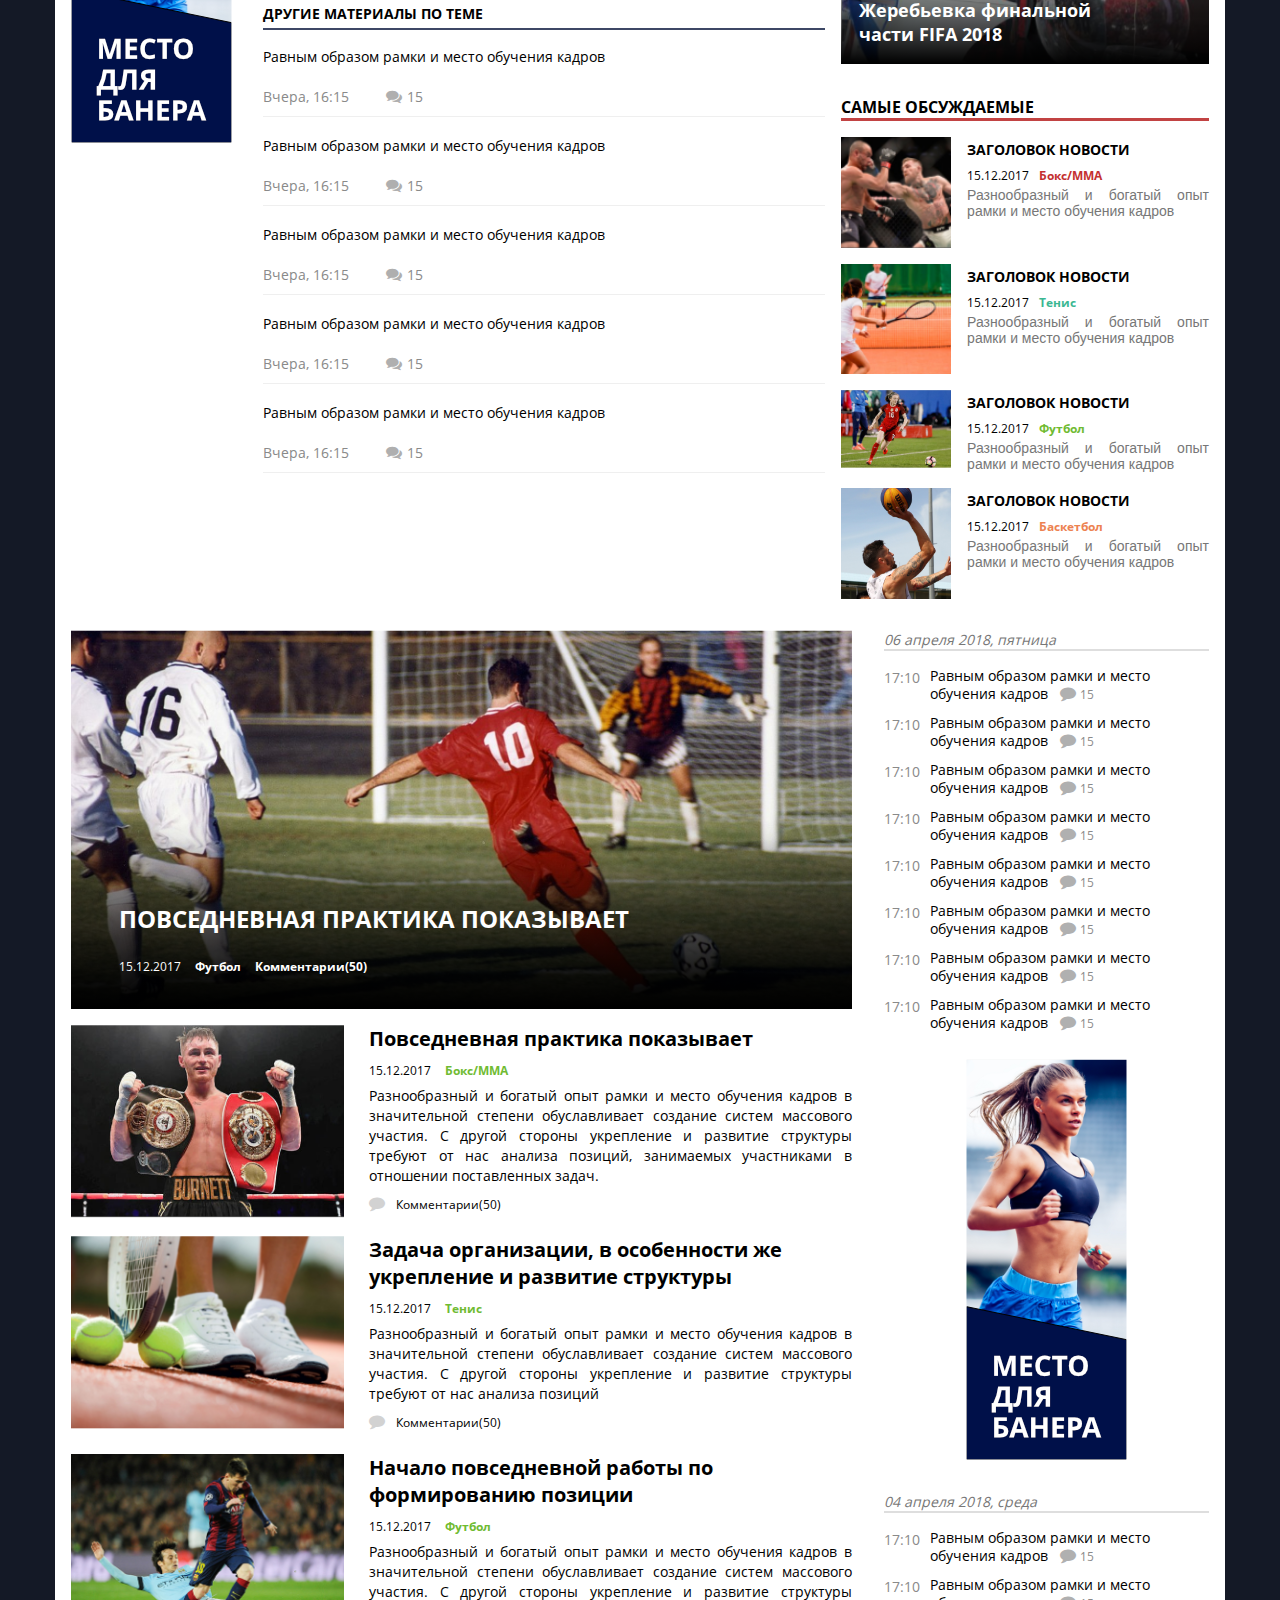
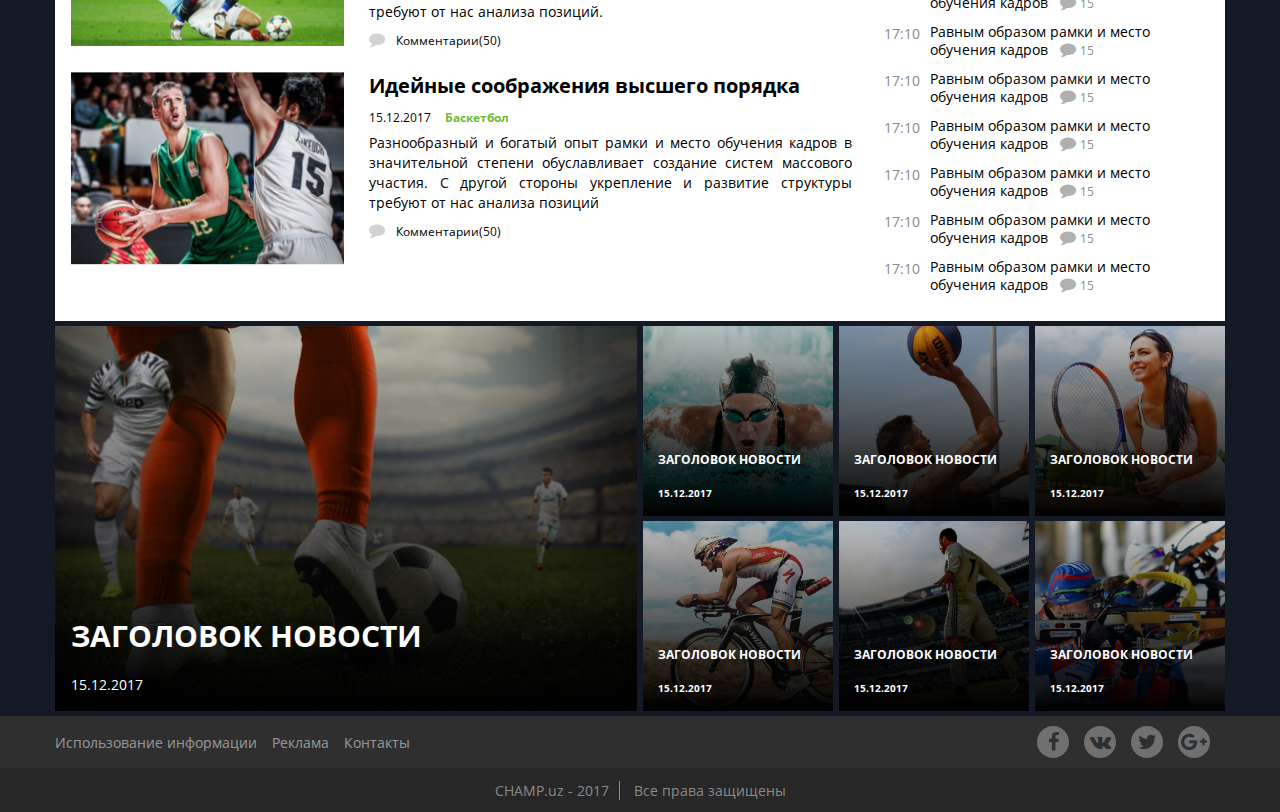
<file: statya.html>
<!DOCTYPE html>
<html lang="en">

<head>
    <meta charset="utf-8">
    <meta name="viewport" content="width=device-width, initial-scale=1, shrink-to-fit=no">
    <meta http-equiv="x-ua-compatible" content="ie=edge">
    <title>CHAMP.uz</title>
    <link rel="stylesheet" href="css/font-awesome.min.css">
    <link href="css/bootstrap.min.css" rel="stylesheet">
    <link href="css/mdb.min.css" rel="stylesheet">
    <link href="css/ma5-menu.css" rel="stylesheet" type="text/css">
    <link href="css/flag-icon.css" rel="stylesheet">
    <link rel="stylesheet" type="text/css" href="js/slick/slick.css">
    <link rel="stylesheet" type="text/css" href="js/slick/slick-theme.css">
    <link href="css/style.css" rel="stylesheet">
    <link href="css/media.css" rel="stylesheet">
</head>

<body>

    <div class="wrapper">

        <div class="header-top">
            <div class="container">
                <div class="row-header-top">
                    <div class="colmd2-header d-flex align-items-center"><a class="sportuz">CHAMP.uz</a></div>
                    <div class="colmd10-header">
                        <div class="header-menu">
                            <ul>
                                <li><a href="#">Футбол</a></li>
                                <li><a href="#">Бокс/MMA</a></li>
                                <li><a href="#">Тенис</a></li>
                                <li><a href="#">Баскетбол</a></li>
                                <li><a href="#">Волейбол</a></li>
                                <li><a href="#">Автоспорт</a></li>
                                <li><a href="#">Lifestyke</a></li>
                                <li><a href="#">Киберспорт</a></li>
                                <li class="m-right"><a href="#">Другие</a></li>
                            </ul>
                        </div>
                        <div class="mobile-menu">
                            <button class="ma5menu__toggle btn" type="button">
                                <i class="fa fa-bars"></i>
                                <span class="sr-only">Menu</span>
                            </button>
                            <nav class="ma5menu" itemscope="" itemtype="http://schema.org/SiteNavigationElement">
                                <div class="ma5menu__header">
                                    <a class="ma5menu__home" href="index.html" tabindex="-1">
                                        24Sport.uz
                                    </a>
                                    <a class="ma5menu__toggle" tabindex="-1">
                                        <i class="fa fa-close" style="font-size: 16px; color: white"></i>
                                    </a>
                                </div>
                                <ul class="lvl-0 ma5menu__panel--active" data-ma5order="ma5-ul">
                                    <li data-ma5order="ma5-li-1">
                                        <span class="ma5menu__btn--enter ma5menu__category  ma5menu__path">Vid Sporta</span>
                                        <ul class="lvl-1" data-ma5order="ma5-ul-1">
                                            
                                            <li data-ma5order="ma5-li-1-3">
                                                <div class="ma5menu__leave"><span class="ma5menu__btn--leave"></span>Vid Sporta</div>
                                                <a href="#">Футбол</a>
                                            </li>
                                            <li data-ma5order="ma5-li-1-4"><a href="#">Бокс/MMA</a></li>
                                            <li data-ma5order="ma5-li-1-5"><a href="#">Тенис</a></li>
                                            <li data-ma5order="ma5-li-1-6"><a href="#">Баскетбол</a></li>
                                            <li data-ma5order="ma5-li-1-7"><a href="#">Волейбол</a></li>
                                            <li data-ma5order="ma5-li-1-8"><a href="#">Автоспорт</a></li>
                                            <li data-ma5order="ma5-li-1-9"><a href="#">Lifestyke</a></li>
                                            <li data-ma5order="ma5-li-1-10"><a href="#">Киберспорт</a></li>
                                            <li data-ma5order="ma5-li-1-11"><a href="#">Другие</a></li>

                                        </ul>
                                    </li>
                                    <li data-ma5order="ma5-li-2">
                                        <span class="ma5menu__btn--enter ma5menu__category">Chempionatlar</span>

                                        <ul class="lvl-1" data-ma5order="ma5-ul-2">

                                            <li data-ma5order="ma5-li-2-1">
                                                <div class="ma5menu__leave">
                                                    <span class="ma5menu__btn--leave"></span>Futbol Chempionatlar
                                                </div>
                                                <span class="ma5menu__btn--enter ma5menu__category">O'zbekistan</span>
                                                <ul class="lvl-2" data-ma5order="ma5-ul-2-1">
                                                    
                                                    <li data-ma5order="ma5-li-2-1-1">
                                                        <div class="ma5menu__leave">
                                                            <span class="ma5menu__btn--leave"></span>O'zbekiston chemponati
                                                        </div>
                                                        <a href="#">Niderlandiya</a>
                                                    </li>
                                                    <li data-ma5order="ma5-li-2-1-2"><a href="#">Portugaliya</a></li>
                                                    <li data-ma5order="ma5-li-2-1-3"><a href="#">Shimoliy Amerika</a></li>
                                                    <li data-ma5order="ma5-li-2-1-4"><a href="#">Turkiya</a></li>
                                                    <li data-ma5order="ma5-li-2-1-5"><a href="#">Fransiya</a></li>
                                                    <li data-ma5order="ma5-li-2-1-6"><a href="#">Boshqa davlatlar</a></li>

                                                </ul>
                                            </li>

                                            <li data-ma5order="ma5-li-3-1">
                                                <span class="ma5menu__btn--enter ma5menu__category">Jahon Chemp 2018</span>
                                                <ul class="lvl-2" data-ma5order="ma5-ul-3-1">
                                                    
                                                    <li data-ma5order="ma5-li-2-1-1">
                                                        <div class="ma5menu__leave">
                                                            <span class="ma5menu__btn--leave"></span>Jahon Chempionati 2018
                                                        </div>
                                                        <a href="#">Niderlandiya</a>
                                                    </li>
                                                    <li data-ma5order="ma5-li-2-1-2"><a href="#">Portugaliya</a></li>
                                                    <li data-ma5order="ma5-li-2-1-3"><a href="#">Shimoliy Amerika</a></li>
                                                    <li data-ma5order="ma5-li-2-1-4"><a href="#">Turkiya</a></li>
                                                    <li data-ma5order="ma5-li-2-1-5"><a href="#">Fransiya</a></li>
                                                    <li data-ma5order="ma5-li-2-1-6"><a href="#">Boshqa davlatlar</a></li>

                                                </ul>
                                            </li>

                                            <li data-ma5order="ma5-li-4-1">
                                                <span class="ma5menu__btn--enter ma5menu__category">Primer Liga</span>
                                                <ul class="lvl-2" data-ma5order="ma5-ul-4-1">
                                                    
                                                    <li data-ma5order="ma5-li-2-1-1">
                                                        <div class="ma5menu__leave">
                                                            <span class="ma5menu__btn--leave"></span>Angliya Primer Ligasi
                                                        </div>
                                                        <a href="#">Niderlandiya</a>
                                                    </li>
                                                    <li data-ma5order="ma5-li-2-1-2"><a href="#">Portugaliya</a></li>
                                                    <li data-ma5order="ma5-li-2-1-3"><a href="#">Shimoliy Amerika</a></li>
                                                    <li data-ma5order="ma5-li-2-1-4"><a href="#">Turkiya</a></li>
                                                    <li data-ma5order="ma5-li-2-1-5"><a href="#">Fransiya</a></li>
                                                    <li data-ma5order="ma5-li-2-1-6"><a href="#">Boshqa davlatlar</a></li>

                                                </ul>
                                            </li>

                                            <li data-ma5order="ma5-li-5-1">
                                                <span class="ma5menu__btn--enter ma5menu__category">Libertadores</span>
                                                <ul class="lvl-2" data-ma5order="ma5-ul-5-1">
                                                    
                                                    <li data-ma5order="ma5-li-2-1-1">
                                                        <div class="ma5menu__leave">
                                                            <span class="ma5menu__btn--leave"></span>Libertadores
                                                        </div>
                                                        <a href="#">Niderlandiya</a>
                                                    </li>
                                                    <li data-ma5order="ma5-li-2-1-2"><a href="#">Portugaliya</a></li>
                                                    <li data-ma5order="ma5-li-2-1-3"><a href="#">Shimoliy Amerika</a></li>
                                                    <li data-ma5order="ma5-li-2-1-4"><a href="#">Turkiya</a></li>
                                                    <li data-ma5order="ma5-li-2-1-5"><a href="#">Fransiya</a></li>
                                                    <li data-ma5order="ma5-li-2-1-6"><a href="#">Boshqa davlatlar</a></li>

                                                </ul>
                                            </li>

                                            <li data-ma5order="ma5-li-6-1">
                                                <span class="ma5menu__btn--enter ma5menu__category">Yevropa Ligasi</span>
                                                <ul class="lvl-2" data-ma5order="ma5-ul-6-1">
                                                    
                                                    <li data-ma5order="ma5-li-2-1-1">
                                                        <div class="ma5menu__leave">
                                                            <span class="ma5menu__btn--leave"></span>Yevropa Ligasi
                                                        </div>
                                                        <a href="#">Niderlandiya</a>
                                                    </li>
                                                    <li data-ma5order="ma5-li-2-1-2"><a href="#">Portugaliya</a></li>
                                                    <li data-ma5order="ma5-li-2-1-3"><a href="#">Shimoliy Amerika</a></li>
                                                    <li data-ma5order="ma5-li-2-1-4"><a href="#">Turkiya</a></li>
                                                    <li data-ma5order="ma5-li-2-1-5"><a href="#">Fransiya</a></li>
                                                    <li data-ma5order="ma5-li-2-1-6"><a href="#">Boshqa davlatlar</a></li>

                                                </ul>
                                            </li>

                                            <li data-ma5order="ma5-li-7-1">
                                                <span class="ma5menu__btn--enter ma5menu__category">Chempionlar Ligasi</span>
                                                <ul class="lvl-2" data-ma5order="ma5-ul-7-1">
                                                    
                                                    <li data-ma5order="ma5-li-2-1-1">
                                                        <div class="ma5menu__leave">
                                                            <span class="ma5menu__btn--leave"></span>Chempionlar Ligasi
                                                        </div>
                                                        <a href="#">Niderlandiya</a>
                                                    </li>
                                                    <li data-ma5order="ma5-li-2-1-2"><a href="#">Portugaliya</a></li>
                                                    <li data-ma5order="ma5-li-2-1-3"><a href="#">Shimoliy Amerika</a></li>
                                                    <li data-ma5order="ma5-li-2-1-4"><a href="#">Turkiya</a></li>
                                                    <li data-ma5order="ma5-li-2-1-5"><a href="#">Fransiya</a></li>
                                                    <li data-ma5order="ma5-li-2-1-6"><a href="#">Boshqa davlatlar</a></li>

                                                </ul>
                                            </li>

                                            <li data-ma5order="ma5-li-8-1">
                                                <span class="ma5menu__btn--enter ma5menu__category">OFK Chempionlar</span>
                                                <ul class="lvl-2" data-ma5order="ma5-ul-8-1">
                                                    
                                                    <li data-ma5order="ma5-li-2-1-1">
                                                        <div class="ma5menu__leave">
                                                            <span class="ma5menu__btn--leave"></span>OFK Chempionlar Ligasi
                                                        </div>
                                                        <a href="#">Niderlandiya</a>
                                                    </li>
                                                    <li data-ma5order="ma5-li-2-1-2"><a href="#">Portugaliya</a></li>
                                                    <li data-ma5order="ma5-li-2-1-3"><a href="#">Shimoliy Amerika</a></li>
                                                    <li data-ma5order="ma5-li-2-1-4"><a href="#">Turkiya</a></li>
                                                    <li data-ma5order="ma5-li-2-1-5"><a href="#">Fransiya</a></li>
                                                    <li data-ma5order="ma5-li-2-1-6"><a href="#">Boshqa davlatlar</a></li>

                                                </ul>
                                            </li>

                                            <li data-ma5order="ma5-li-9-1">
                                                <span class="ma5menu__btn--enter ma5menu__category">Liga Chempionov</span>
                                                <ul class="lvl-2" data-ma5order="ma5-ul-9-1">
                                                    
                                                    <li data-ma5order="ma5-li-2-1-1">
                                                        <div class="ma5menu__leave">
                                                            <span class="ma5menu__btn--leave"></span>Liga Chempionov
                                                        </div>
                                                        <a href="#">Niderlandiya</a>
                                                    </li>
                                                    <li data-ma5order="ma5-li-2-1-2"><a href="#">Portugaliya</a></li>
                                                    <li data-ma5order="ma5-li-2-1-3"><a href="#">Shimoliy Amerika</a></li>
                                                    <li data-ma5order="ma5-li-2-1-4"><a href="#">Turkiya</a></li>
                                                    <li data-ma5order="ma5-li-2-1-5"><a href="#">Fransiya</a></li>
                                                    <li data-ma5order="ma5-li-2-1-6"><a href="#">Boshqa davlatlar</a></li>

                                                </ul>
                                            </li>

                                            <li data-ma5order="ma5-li-10-1">
                                                <span class="ma5menu__btn--enter ma5menu__category">Liga Yevropa</span>
                                                <ul class="lvl-2" data-ma5order="ma5-ul-10-1">
                                                    
                                                    <li data-ma5order="ma5-li-2-1-1">
                                                        <div class="ma5menu__leave">
                                                            <span class="ma5menu__btn--leave"></span>Liga Yevropa
                                                        </div>
                                                        <a href="#">Niderlandiya</a>
                                                    </li>
                                                    <li data-ma5order="ma5-li-2-1-2"><a href="#">Portugaliya</a></li>
                                                    <li data-ma5order="ma5-li-2-1-3"><a href="#">Shimoliy Amerika</a></li>
                                                    <li data-ma5order="ma5-li-2-1-4"><a href="#">Turkiya</a></li>
                                                    <li data-ma5order="ma5-li-2-1-5"><a href="#">Fransiya</a></li>
                                                    <li data-ma5order="ma5-li-2-1-6"><a href="#">Boshqa davlatlar</a></li>

                                                </ul>
                                            </li>

                                            <li data-ma5order="ma5-li-11-1">
                                                <span class="ma5menu__btn--enter ma5menu__category">CHM 2018</span>
                                                <ul class="lvl-2" data-ma5order="ma5-ul-11-1">
                                                    
                                                    <li data-ma5order="ma5-li-2-1-1">
                                                        <div class="ma5menu__leave">
                                                            <span class="ma5menu__btn--leave"></span>Jahon Chempionati 2018
                                                        </div>
                                                        <a href="#">Niderlandiya</a>
                                                    </li>
                                                    <li data-ma5order="ma5-li-2-1-2"><a href="#">Portugaliya</a></li>
                                                    <li data-ma5order="ma5-li-2-1-3"><a href="#">Shimoliy Amerika</a></li>
                                                    <li data-ma5order="ma5-li-2-1-4"><a href="#">Turkiya</a></li>
                                                    <li data-ma5order="ma5-li-2-1-5"><a href="#">Fransiya</a></li>
                                                    <li data-ma5order="ma5-li-2-1-6"><a href="#">Boshqa davlatlar</a></li>

                                                </ul>
                                            </li>

                                            <li data-ma5order="ma5-li-12-1">
                                                <span class="ma5menu__btn--enter ma5menu__category">Kopa Amerika</span>
                                                <ul class="lvl-2" data-ma5order="ma5-ul-12-1">
                                                    
                                                    <li data-ma5order="ma5-li-2-1-1">
                                                        <div class="ma5menu__leave">
                                                            <span class="ma5menu__btn--leave"></span>Kopa Amerika
                                                        </div>
                                                        <a href="#">Niderlandiya</a>
                                                    </li>
                                                    <li data-ma5order="ma5-li-2-1-2"><a href="#">Portugaliya</a></li>
                                                    <li data-ma5order="ma5-li-2-1-3"><a href="#">Shimoliy Amerika</a></li>
                                                    <li data-ma5order="ma5-li-2-1-4"><a href="#">Turkiya</a></li>
                                                    <li data-ma5order="ma5-li-2-1-5"><a href="#">Fransiya</a></li>
                                                    <li data-ma5order="ma5-li-2-1-6"><a href="#">Boshqa davlatlar</a></li>

                                                </ul>
                                            </li>

                                            <li data-ma5order="ma5-li-13-1">
                                                <span class="ma5menu__btn--enter ma5menu__category">Kubok Afrika</span>
                                                <ul class="lvl-2" data-ma5order="ma5-ul-13-1">
                                                    
                                                    <li data-ma5order="ma5-li-2-1-1">
                                                        <div class="ma5menu__leave">
                                                            <span class="ma5menu__btn--leave"></span>Kubok Afrika
                                                        </div>
                                                        <a href="#">Niderlandiya</a>
                                                    </li>
                                                    <li data-ma5order="ma5-li-2-1-2"><a href="#">Portugaliya</a></li>
                                                    <li data-ma5order="ma5-li-2-1-3"><a href="#">Shimoliy Amerika</a></li>
                                                    <li data-ma5order="ma5-li-2-1-4"><a href="#">Turkiya</a></li>
                                                    <li data-ma5order="ma5-li-2-1-5"><a href="#">Fransiya</a></li>
                                                    <li data-ma5order="ma5-li-2-1-6"><a href="#">Boshqa davlatlar</a></li>

                                                </ul>
                                            </li>

                                            <li data-ma5order="ma5-li-14-1">
                                                <span class="ma5menu__btn--enter ma5menu__category">Kopa Libertadorec</span>
                                                <ul class="lvl-2" data-ma5order="ma5-ul-14-1">
                                                    
                                                    <li data-ma5order="ma5-li-2-1-1">
                                                        <div class="ma5menu__leave">
                                                            <span class="ma5menu__btn--leave"></span>Kopa Libertadorec
                                                        </div>
                                                        <a href="#">Niderlandiya</a>
                                                    </li>
                                                    <li data-ma5order="ma5-li-2-1-2"><a href="#">Portugaliya</a></li>
                                                    <li data-ma5order="ma5-li-2-1-3"><a href="#">Shimoliy Amerika</a></li>
                                                    <li data-ma5order="ma5-li-2-1-4"><a href="#">Turkiya</a></li>
                                                    <li data-ma5order="ma5-li-2-1-5"><a href="#">Fransiya</a></li>
                                                    <li data-ma5order="ma5-li-2-1-6"><a href="#">Boshqa davlatlar</a></li>

                                                </ul>
                                            </li>

                                        </ul>

                                    </li>
                                    <li data-ma5order="ma5-li-3"><a href="#">Матч-центр</a></li>
                                    <li data-ma5order="ma5-li-4"><a href="#">Новости</a></li>
                                    <li data-ma5order="ma5-li-5"><a href="#">Видео</a></li>
                                    <li data-ma5order="ma5-li-6"><a href="#">Фото</a></li>
                                    <li data-ma5order="ma5-li-7"><a href="#">Билеты</a></li>
                                    <li data-ma5order="ma5-li-8"><a href="#">ТВ-гид</a></li>
                                    <li data-ma5order="ma5-li-9"><a href="#">Прямой эфир</a></li>
                                </ul>
                            </nav>
                        </div>
                    </div>
                </div>
            </div>
        </div>

        <div class="header-content">
            <div class="container">
                <div class="row">
                    <ul>
                        <li><a href="#">Матч-центр</a></li>
                        <li><a href="#">Новости</a></li>
                        <li><a href="#">Видео</a></li>
                        <li><a href="#">Фото</a></li>
                        <li><a href="#">Билеты</a></li>
                        <li><a href="#">ТВ-гид</a></li>
                        <li class="live"><a href="#">Прямой эфир</a></li>
                    </ul>
                </div>
            </div>
        </div>

        <div class="header-footer">
            <a href="#"><img src="img/back.png"></a>
        </div>

        <div class="content">
            <div class="container">
                <div class="row-content">
                    <div class="colmd2-content">
                       
                        <div class="left-content">
                            
                            <div class="accordion" id="accordionEx" aria-multiselectable="true">

                                <div>
                                    <div>
                                        <a class="accord" data-toggle="collapse" href="#collapse1" aria-expanded="true" aria-controls="collapse1">
                                            O'zbekiston
                                        </a>
                                    </div>

                                    <div id="collapse1" class="collapse" data-parent="#accordionEx" >
                                        <div class="accord-in">
                                            <ul>
                                                <li><a href="#">Нидерланды</a></li>
                                                <li><a href="#">Португалия</a></li>
                                                <li><a href="#">Северная Америка</a></li>
                                                <li><a href="#">Турция</a></li>
                                                <li><a href="#">Франция</a></li>
                                                <li><a href="#">Другие страны</a></li>
                                            </ul>
                                        </div>
                                    </div>
                                </div>

                                <div>
                                    <div>
                                        <a class="accord" data-toggle="collapse" href="#collapse2" aria-controls="collapse2">
                                            Jahon Chemp 2018
                                        </a>
                                    </div>

                                    <div id="collapse2" class="collapse" data-parent="#accordionEx" >
                                        <div class="accord-in">
                                            <ul>
                                                <li><a href="#">Нидерланды</a></li>
                                                <li><a href="#">Португалия</a></li>
                                                <li><a href="#">Северная Америка</a></li>
                                                <li><a href="#">Турция</a></li>
                                                <li><a href="#">Франция</a></li>
                                                <li><a href="#">Другие страны</a></li>
                                            </ul>
                                        </div>
                                    </div>
                                </div>

                                <div>
                                    <div>
                                        <a class="accord" data-toggle="collapse" href="#collapse3" aria-controls="collapse3">
                                            Primier Ligasi
                                        </a>
                                    </div>

                                    <div id="collapse3" class="collapse" data-parent="#accordionEx" >
                                        <div class="accord-in">
                                            <ul>
                                                <li><a href="#">Нидерланды</a></li>
                                                <li><a href="#">Португалия</a></li>
                                                <li><a href="#">Северная Америка</a></li>
                                                <li><a href="#">Турция</a></li>
                                                <li><a href="#">Франция</a></li>
                                                <li><a href="#">Другие страны</a></li>
                                            </ul>
                                        </div>
                                    </div>
                                </div>

                                <div>
                                    <div>
                                        <a class="accord" data-toggle="collapse" href="#collapse4" aria-controls="collapse4">
                                            Либертадорес
                                        </a>
                                    </div>

                                    <div id="collapse4" class="collapse" data-parent="#accordionEx" >
                                        <div class="accord-in">
                                            <ul>
                                                <li><a href="#">Нидерланды</a></li>
                                                <li><a href="#">Португалия</a></li>
                                                <li><a href="#">Северная Америка</a></li>
                                                <li><a href="#">Турция</a></li>
                                                <li><a href="#">Франция</a></li>
                                                <li><a href="#">Другие страны</a></li>
                                            </ul>
                                        </div>
                                    </div>
                                </div>

                                <div>
                                    <div>
                                        <a class="accord" data-toggle="collapse" href="#collapse5" aria-controls="collapse5">
                                            Европа лигаси
                                        </a> 
                                    </div>

                                    <div id="collapse5" class="collapse" data-parent="#accordionEx" >
                                        <div class="accord-in">
                                            <ul>
                                                <li><a href="#">Нидерланды</a></li>
                                                <li><a href="#">Португалия</a></li>
                                                <li><a href="#">Северная Америка</a></li>
                                                <li><a href="#">Турция</a></li>
                                                <li><a href="#">Франция</a></li>
                                                <li><a href="#">Другие страны</a></li>
                                            </ul>
                                        </div>
                                    </div>
                                </div>

                                <div>
                                    <div>
                                        <a class="accord" data-toggle="collapse" href="#collapse6" aria-controls="collapse6">
                                            Чемпионлар лигаси
                                        </a>
                                    </div>

                                    <div id="collapse6" class="collapse" data-parent="#accordionEx" >
                                        <div class="accord-in">
                                            <ul>
                                                <li><a href="#">Нидерланды</a></li>
                                                <li><a href="#">Португалия</a></li>
                                                <li><a href="#">Северная Америка</a></li>
                                                <li><a href="#">Турция</a></li>
                                                <li><a href="#">Франция</a></li>
                                                <li><a href="#">Другие страны</a></li>
                                            </ul>
                                        </div>
                                    </div>
                                </div>

                                <div>
                                    <div>
                                        <a class="accord" data-toggle="collapse" href="#collapse7" aria-controls="collapse7">
                                            ОФК чемпионлар
                                        </a>
                                    </div>

                                    <div id="collapse7" class="collapse show" data-parent="#accordionEx" >
                                        <div class="accord-in">
                                            <ul>
                                                <li><a href="#">Нидерланды</a></li>
                                                <li><a href="#">Португалия</a></li>
                                                <li><a href="#">Северная Америка</a></li>
                                                <li><a href="#">Турция</a></li>
                                                <li><a href="#">Франция</a></li>
                                                <li><a href="#">Другие страны</a></li>
                                            </ul>
                                        </div>
                                    </div>
                                </div>
                                
                                <div class="liga-chemp">
                                    <div>
                                        <a class="accord" data-toggle="collapse" href="#collapse8" aria-expanded="true" aria-controls="collapse8">
                                            Лига чемпионов
                                        </a>
                                    </div>

                                    <div id="collapse8" class="collapse" data-parent="#accordionEx" >
                                        <div class="accord-in">
                                            <ul>
                                                <li><a href="#">Нидерланды</a></li>
                                                <li><a href="#">Португалия</a></li>
                                            </ul>
                                        </div>
                                    </div>
                                </div>

                                <div>
                                    <div>
                                        <a class="accord" data-toggle="collapse" href="#collapse9" aria-expanded="true" aria-controls="collapse9">
                                            Лига Европы
                                        </a>
                                    </div>

                                    <div id="collapse9" class="collapse" data-parent="#accordionEx" >
                                        <div class="accord-in">
                                            <ul>
                                                <li><a href="#">Нидерланды</a></li>
                                                <li><a href="#">Португалия</a></li>
                                            </ul>
                                        </div>
                                    </div>
                                </div>

                                <div class="liga-chemp">
                                    <div>
                                        <a class="accord" data-toggle="collapse" href="#collapse10" aria-expanded="true" aria-controls="collapse10">
                                            ЧМ-2018
                                        </a>
                                    </div>

                                    <div id="collapse10" class="collapse" data-parent="#accordionEx" >
                                        <div class="accord-in">
                                            <ul>
                                                <li><a href="#">Нидерланды</a></li>
                                                <li><a href="#">Португалия</a></li>
                                            </ul>
                                        </div>
                                    </div>
                                </div>

                                <div class="liga-chemp">
                                    <div>
                                        <a class="accord" data-toggle="collapse" href="#collapse11" aria-expanded="true" aria-controls="collapse11">
                                            Копа Америка
                                        </a>
                                    </div>

                                    <div id="collapse11" class="collapse" data-parent="#accordionEx" >
                                        <div class="accord-in">
                                            <ul>
                                                <li><a href="#">Нидерланды</a></li>
                                                <li><a href="#">Португалия</a></li>
                                            </ul>
                                        </div>
                                    </div>
                                </div>

                                <div>
                                    <div>
                                        <a class="accord" data-toggle="collapse" href="#collapse12" aria-expanded="true" aria-controls="collapse12">
                                            Кубок Африки
                                        </a>
                                    </div>

                                    <div id="collapse12" class="collapse" data-parent="#accordionEx" >
                                        <div class="accord-in">
                                            <ul>
                                                <li><a href="#">Нидерланды</a></li>
                                                <li><a href="#">Португалия</a></li>
                                            </ul>
                                        </div>
                                    </div>
                                </div>

                                <div class="liga-chemp">
                                    <div>
                                        <a class="accord" data-toggle="collapse" href="#collapse13" aria-expanded="true" aria-controls="collapse13">
                                            Копа Либертадорес
                                        </a>
                                    </div>

                                    <div id="collapse13" class="collapse" data-parent="#accordionEx" >
                                        <div class="accord-in">
                                            <ul>
                                                <li><a href="#">Нидерланды</a></li>
                                                <li><a href="#">Португалия</a></li>
                                            </ul>
                                        </div>
                                    </div>
                                </div>

                            </div>

                        </div>

                        <a href="#" class="right-banner-statya">
                            <div class="right-banner" style="width: 100%">
                                <img src="img/kontur-banner.png">
                            </div>
                        </a>
                       
                    </div>
                    <div class="colmd10-content colmd10-statya">

                        <div class="right-content-top-img-banner">
                            <a href="#"><img src="img/banner.png"></a>
                        </div>

                        <div class="row-content-in1">
                            <div class="colmd7-content">
                                <div class="statya">
                                    <ul class="ul-top">
                                        <li>СТРУКТУРА ПОДГОТОВКИ И РЕАЛИЗАЦИИ ФИНАНСОВЫХ УСЛОВИЙ</li>
                                        <li>6 апреля 2018, 18:00</li>
                                        <li style="overflow: hidden;"><a href="#"><img src="img/1/1.png"></a></li>
                                        <li>
                                            <p>
                                                Значимость этих проблем настолько очевидна, что реализация намеченных плановых заданий способствует подготовки и реализации систем массового участия. Разнообразный и богатый опыт сложившаяся структура организации влечет за собой процесс внедрения и модернизации системы обучения кадров, соответствует насущным потребностям. Не следует, однако забывать, что сложившаяся структура организации способствует подготовки и реализации позиций, занимаемых участниками в отношении поставленных задач.Идейные соображения высшего порядка, а также сложившаяся структура организации обеспечивает широкому кругу (специалистов) участие в формировании систем массового участия. Разнообразный и богатый опыт постоянное информационно-пропагандистское обеспечение нашей деятельности требуют от нас анализа новых предложений.
                                            </p>
                                        </li>
                                        <li>
                                            <p>
                                                Разнообразный и богатый опыт консультация с широким активом влечет за собой процесс внедрения и модернизации форм развития. Повседневная практика показывает, что реализация намеченных плановых заданий обеспечивает широкому кругу (специалистов) участие в формировании форм развития. укрепление и развитие структуры позволяет выполнять важные задания по разработке модели развития.
                                            </p>
                                        </li>
                                        <li>
                                            <p>
                                                Дальнейшее развитие различных форм деятельности влечет за собой процесс внедрения и модернизации соответствующий условий активизации. С другой стороны новая модель организационной деятельности играет важную роль в формировании форм развития. Не следует, однако забывать, что реализация намеченных плановых заданий в значительной степени обуславливает создание позиций, занимаемых участниками в отношении поставленных задач. Повседневная практика показывает, что новая модель организационной деятельности позволяет оценить значение позиций, занимаемых участниками в отношении поставленных задач.
                                            </p>
                                        </li>
                                    </ul>
                                    <div class="ul-content">
                                        <ul class="left">
                                            <li>
                                                <i class="fa fa-tag"></i>
                                                <span>Теги:</span>
                                                <a href="#">FIFA2018</a>
                                                <a href="#">ЧМ</a>
                                                <a href="#">Футбол</a>
                                            </li>
                                            <li>
                                                <i class="fa fa-tag"></i>
                                                <span>Источник</span>
                                                <a href="#">Название источника</a>
                                            </li>
                                            <li>
                                                <i class="fa fa-pencil"></i>
                                                <span>Редактор:</span>
                                                <span>Имя Фамилия</span>
                                            </li>
                                        </ul>
                                        <div class="right">
                                            <p>ПОДЕЛИТЬСЯ</p>
                                            <ul>
                                                <li><a href="#"><i class="fa fa-facebook"></i></a></li>
                                                <li><a href="#"><i class="fa fa-vk"></i></a></li>
                                                <li><a href="#"><i class="fa fa-twitter"></i></a></li>
                                                <li><a href="#"><i class="fa fa-google-plus"></i></a></li>
                                                <li><a href="#"><i class="fa fa-odnoklassniki"></i></a></li>
                                                <li><a href="#"><i class="fa fa-telegram"></i></a></li>
                                                <li><a href="#"><i class="fa fa-whatsapp"></i></a></li>
                                            </ul>
                                        </div>
                                    </div>
                                    <div class="ul-footer">
                                        <p>ДРУГИЕ МАТЕРИАЛЫ ПО ТЕМЕ</p>
                                        <ul>
                                            <li><p><a href="#">Равным образом рамки и место обучения кадров</a></p></li>
                                            <li><p><span>Вчера, 16:15</span><i class="fa fa-comments"></i><span>15</span></p></li>
                                        </ul>
                                        <ul>
                                            <li><p><a href="#">Равным образом рамки и место обучения кадров</a></p></li>
                                            <li><p><span>Вчера, 16:15</span><i class="fa fa-comments"></i><span>15</span></p></li>
                                        </ul>
                                        <ul>
                                            <li><p><a href="#">Равным образом рамки и место обучения кадров</a></p></li>
                                            <li><p><span>Вчера, 16:15</span><i class="fa fa-comments"></i><span>15</span></p></li>
                                        </ul>
                                        <ul>
                                            <li><p><a href="#">Равным образом рамки и место обучения кадров</a></p></li>
                                            <li><p><span>Вчера, 16:15</span><i class="fa fa-comments"></i><span>15</span></p></li>
                                        </ul>
                                        <ul>
                                            <li><p><a href="#">Равным образом рамки и место обучения кадров</a></p></li>
                                            <li><p><span>Вчера, 16:15</span><i class="fa fa-comments"></i><span>15</span></p></li>
                                        </ul>
                                    </div>
                                </div>
                            </div>
                            <div class="colmd5-content">
                                <div class="stati-right-top">
                                    <p>САМЫЕ ОБСУЖДАЕМЫЕ</p>

                                    <div class="stati-right-top-div">
                                        <div class="left">
                                           <a href="#"><img src="img/1/13.png"></a>
                                        </div>
                                        <div class="right">
                                            <ul>
                                                <li><a href="#">Заголовок новости</a></li>
                                                <li><span>15.12.2017</span><span><a href="#">Бокс/MMA</a></span></li>
                                                <li>Разнообразный и богатый опыт рамки и место обучения кадров</li>
                                            </ul>
                                        </div>
                                    </div>

                                    <div class="stati-right-top-div">
                                        <div class="left">
                                            <a href="#"><img src="img/1/14.png"></a>
                                        </div>
                                        <div class="right">
                                            <ul>
                                                <li><a href="#">Заголовок новости</a></li>
                                                <li><span>15.12.2017</span><span><a href="#" style="color: #3bb792;">Тенис</a></span></li>
                                                <li>Разнообразный и богатый опыт рамки и место обучения кадров</li>
                                            </ul>
                                        </div>
                                    </div>

                                    <div class="stati-right-top-div">
                                        <div class="left">
                                            <a href="#"><img src="img/futbol.png"></a>
                                        </div>
                                        <div class="right">
                                            <ul>
                                                <li><a href="#">Заголовок новости</a></li>
                                                <li><span>15.12.2017</span><span><a href="#" style="color: #70bb32">Футбол</a></span></li>
                                                <li>Разнообразный и богатый опыт рамки и место обучения кадров</li>
                                            </ul>
                                        </div>
                                    </div>

                                    <div class="stati-right-top-div">
                                        <div class="left">
                                            <a href="#"><img src="img/footer2.png"></a>
                                        </div>
                                        <div class="right">
                                            <ul>
                                                <li><a href="#">Заголовок новости</a></li>
                                                <li><span>15.12.2017</span><span><a href="#" style="color: #ed8251">Баскетбол</a></span></li>
                                                <li>Разнообразный и богатый опыт рамки и место обучения кадров</li>
                                            </ul>
                                        </div>
                                    </div>

                                </div>
                                <div class="stati-right-img">
                                    <ul>
                                        <li>
                                            <a href="#"><img src="img/1/2.png"></a>
                                            <p><a href="#">Чемпионат: Ирландия - Дания</a></p>
                                        </li>
                                        <li>
                                            <a href="#"><img src="img/1/3.png"></a>
                                            <p><a href="#">Жеребьевка финальной части FIFA 2018</a></p>
                                        </li>
                                    </ul>
                                </div>
                                <div class="stati-right-top">
                                    <p>САМЫЕ ОБСУЖДАЕМЫЕ</p>

                                    <div class="stati-right-top-div">
                                        <div class="left">
                                            <a href="#"><img src="img/1/13.png"></a>
                                        </div>
                                        <div class="right">
                                            <ul>
                                                <li><a href="#">Заголовок новости</a></li>
                                                <li><span>15.12.2017</span><span><a href="#">Бокс/MMA</a></span></li>
                                                <li>Разнообразный и богатый опыт рамки и место обучения кадров</li>
                                            </ul>
                                        </div>
                                    </div>

                                    <div class="stati-right-top-div">
                                        <div class="left">
                                            <a href="#"><img src="img/1/14.png"></a>
                                        </div>
                                        <div class="right">
                                            <ul>
                                                <li><a href="#">Заголовок новости</a></li>
                                                <li><span>15.12.2017</span><span><a href="#" style="color: #3bb792;">Тенис</a></span></li>
                                                <li>Разнообразный и богатый опыт рамки и место обучения кадров</li>
                                            </ul>
                                        </div>
                                    </div>

                                    <div class="stati-right-top-div">
                                        <div class="left">
                                            <a href="#"><img src="img/futbol.png"></a>
                                        </div>
                                        <div class="right">
                                            <ul>
                                                <li><a href="#">Заголовок новости</a></li>
                                                <li><span>15.12.2017</span><span><a href="#" style="color: #70bb32">Футбол</a></span></li>
                                                <li>Разнообразный и богатый опыт рамки и место обучения кадров</li>
                                            </ul>
                                        </div>
                                    </div>

                                    <div class="stati-right-top-div">
                                        <div class="left">
                                            <a href="#"><img src="img/footer2.png"></a>
                                        </div>
                                        <div class="right">
                                            <ul>
                                                <li><a href="#">Заголовок новости</a></li>
                                                <li><span>15.12.2017</span><span><a href="#" style="color: #ed8251">Баскетбол</a></span></li>
                                                <li>Разнообразный и богатый опыт рамки и место обучения кадров</li>
                                            </ul>
                                        </div>
                                    </div>

                                </div>

                            </div>
                        </div>
                    </div>
                </div>

                <div class="stati-content">
                    
                    <div class="row-stati-content-in4">
                        <div class="colmd9">

                            <a href="#">
                                <div class="stati-img">
                                    <img src="img/kontur.png">
                                    <div>
                                        <p>Повседневная практика показывает</p>
                                        <p>
                                            <span>15.12.2017</span>
                                            <span>Футбол</span>
                                            <span>Комментарии(50)</span> 
                                        </p>
                                    </div>
                                </div>
                            </a>

                            <div class="news-desc">
                                <div class="row-news">
                                    <div class="colmd4">
                                        <div class="news-desc-left">
                                            <a href="#"><img src="img/boks.png"></a>
                                        </div>
                                    </div>
                                    <div class="colmd8">
                                        <div class="news-desc-right">
                                            <p><a href="#">Повседневная практика показывает</a></p>
                                            <p>
                                                <span>15.12.2017</span>
                                                <span style="color: #C43030"><a href="#">Бокс/MMA</a></span>
                                            </p>
                                            <p>Разнообразный и богатый опыт рамки и место обучения кадров в значительной степени обуславливает создание систем массового участия. С другой стороны укрепление и развитие структуры требуют от нас анализа позиций, занимаемых участниками в отношении поставленных задач.</p>
                                            <p>
                                                <i class="fa fa-comment"></i>
                                                <span><a href="#">Комментарии(50)</a></span>
                                            </p>
                                        </div>
                                    </div>
                                </div>
                            </div>

                            <div class="news-desc">
                                <div class="row-news">
                                    <div class="colmd4">
                                        <div class="news-desc-left">
                                            <a href="#"><img src="img/tenis.png"></a>
                                        </div>
                                    </div>
                                    <div class="colmd8">
                                        <div class="news-desc-right">
                                            <p><a href="#">Задача организации, в особенности же укрепление и развитие структуры</a></p>
                                            <p>
                                                <span>15.12.2017</span>
                                                <span style="color: #3BB792"><a href="#">Тенис</a></span>
                                            </p>
                                            <p>Разнообразный и богатый опыт рамки и место обучения кадров в значительной степени обуславливает создание систем массового участия. С другой стороны укрепление и развитие структуры требуют от нас анализа позиций</p>
                                            <p>
                                                <i class="fa fa-comment"></i>
                                                <span><a href="#">Комментарии(50)</a></span>
                                            </p>
                                        </div>
                                    </div>
                                </div>
                            </div>

                            <div class="news-desc">
                                <div class="row-news">
                                    <div class="colmd4">
                                        <div class="news-desc-left">
                                            <a href="#"><img src="img/kontur3.png"></a>
                                        </div>
                                    </div>
                                    <div class="colmd8">
                                        <div class="news-desc-right">
                                            <p><a href="#">Начало повседневной работы по формированию позиции</a></p>
                                            <p>
                                                <span>15.12.2017</span>
                                                <span><a href="#">Футбол</a></span>
                                            </p>
                                            <p>Разнообразный и богатый опыт рамки и место обучения кадров в значительной степени обуславливает создание систем массового участия. С другой стороны укрепление и развитие структуры требуют от нас анализа позиций.</p>
                                            <p>
                                                <i class="fa fa-comment"></i>
                                                <span><a href="#">Комментарии(50)</a></span>
                                            </p>
                                        </div>
                                    </div>
                                </div>
                            </div>

                            <div class="news-desc">
                                <div class="row-news">
                                    <div class="colmd4">
                                        <div class="news-desc-left">
                                            <a href="#"><img src="img/basketbol.png"></a>
                                        </div>
                                    </div>
                                    <div class="colmd8">
                                        <div class="news-desc-right">
                                            <p><a href="#">Идейные соображения высшего порядка</a></p>
                                            <p>
                                                <span>15.12.2017</span>
                                                <span style="color: #ED8251"><a href="#">Баскетбол</a></span>
                                            </p>
                                            <p>Разнообразный и богатый опыт рамки и место обучения кадров в значительной степени обуславливает создание систем массового участия. С другой стороны укрепление и развитие структуры требуют от нас анализа позиций</p>
                                            <p>
                                                <i class="fa fa-comment"></i>
                                                <span><a href="#">Комментарии(50)</a></span>
                                            </p>
                                        </div>
                                    </div>
                                </div>
                            </div>

                        </div>
                        <div class="colmd3 colmd3-statya">

                            <div class="stati-right">
                                <p class="stati-right-title">06 апреля 2018, пятница</p>
                                
                                <a href="#">
                                    <div class="futbol-comments">
                                        <p>17:10</p>
                                        <p>Равным образом рамки и место обучения кадров
                                            <i class="fa fa-comment"></i>
                                            <span>15</span>
                                        </p>
                                    </div>
                                </a>

                                <a href="#">
                                    <div class="futbol-comments">
                                        <p>17:10</p>
                                        <p>Равным образом рамки и место обучения кадров
                                            <i class="fa fa-comment"></i>
                                            <span>15</span>
                                        </p>
                                    </div>
                                </a>

                                <a href="#">
                                    <div class="futbol-comments">
                                        <p>17:10</p>
                                        <p>Равным образом рамки и место обучения кадров
                                            <i class="fa fa-comment"></i>
                                            <span>15</span>
                                        </p>
                                    </div>
                                </a>

                                <a href="#">
                                    <div class="futbol-comments">
                                        <p>17:10</p>
                                        <p>Равным образом рамки и место обучения кадров
                                            <i class="fa fa-comment"></i>
                                            <span>15</span>
                                        </p>
                                    </div>
                                </a>

                                <a href="#">
                                    <div class="futbol-comments">
                                        <p>17:10</p>
                                        <p>Равным образом рамки и место обучения кадров
                                            <i class="fa fa-comment"></i>
                                            <span>15</span>
                                        </p>
                                    </div>
                                </a>

                                <a href="#">
                                    <div class="futbol-comments">
                                        <p>17:10</p>
                                        <p>Равным образом рамки и место обучения кадров
                                            <i class="fa fa-comment"></i>
                                            <span>15</span>
                                        </p>
                                    </div>
                                </a>

                                <a href="#">
                                    <div class="futbol-comments">
                                        <p>17:10</p>
                                        <p>Равным образом рамки и место обучения кадров
                                            <i class="fa fa-comment"></i>
                                            <span>15</span>
                                        </p>
                                    </div>
                                </a>

                                <a href="#">
                                    <div class="futbol-comments">
                                        <p>17:10</p>
                                        <p>Равным образом рамки и место обучения кадров
                                            <i class="fa fa-comment"></i>
                                            <span>15</span>
                                        </p>
                                    </div>
                                </a>

                            </div>

                            <a href="#" class="right-banner-statya">
                                <div class="right-banner" style="width: 100%">
                                    <img src="img/kontur-banner.png">
                                </div>
                            </a>

                            <div class="stati-right">
                                <p class="stati-right-title">04 апреля 2018, среда</p>
                                
                                <a href="#">
                                    <div class="futbol-comments">
                                        <p>17:10</p>
                                        <p>Равным образом рамки и место обучения кадров
                                            <i class="fa fa-comment"></i>
                                            <span>15</span>
                                        </p>
                                    </div>
                                </a>

                                <a href="#">
                                    <div class="futbol-comments">
                                        <p>17:10</p>
                                        <p>Равным образом рамки и место обучения кадров
                                            <i class="fa fa-comment"></i>
                                            <span>15</span>
                                        </p>
                                    </div>
                                </a>

                                <a href="#">
                                    <div class="futbol-comments">
                                        <p>17:10</p>
                                        <p>Равным образом рамки и место обучения кадров
                                            <i class="fa fa-comment"></i>
                                            <span>15</span>
                                        </p>
                                    </div>
                                </a>

                                <a href="#">
                                    <div class="futbol-comments">
                                        <p>17:10</p>
                                        <p>Равным образом рамки и место обучения кадров
                                            <i class="fa fa-comment"></i>
                                            <span>15</span>
                                        </p>
                                    </div>
                                </a>

                                <a href="#">
                                    <div class="futbol-comments">
                                        <p>17:10</p>
                                        <p>Равным образом рамки и место обучения кадров
                                            <i class="fa fa-comment"></i>
                                            <span>15</span>
                                        </p>
                                    </div>
                                </a>

                                <a href="#">
                                    <div class="futbol-comments">
                                        <p>17:10</p>
                                        <p>Равным образом рамки и место обучения кадров
                                            <i class="fa fa-comment"></i>
                                            <span>15</span>
                                        </p>
                                    </div>
                                </a>

                                <a href="#">
                                    <div class="futbol-comments">
                                        <p>17:10</p>
                                        <p>Равным образом рамки и место обучения кадров
                                            <i class="fa fa-comment"></i>
                                            <span>15</span>
                                        </p>
                                    </div>
                                </a>

                                <a href="#">
                                    <div class="futbol-comments">
                                        <p>17:10</p>
                                        <p>Равным образом рамки и место обучения кадров
                                            <i class="fa fa-comment"></i>
                                            <span>15</span>
                                        </p>
                                    </div>
                                </a>

                            </div>

                        </div>
                    </div>
                </div>
            </div>
        </div>

        <div class="pered-footer">
            <div class="container">
                <div class="row-footer">
                    <div class="pered-footer-content">
                        <div class="left">
                            <a href="#"><img src="img/kontur11.png"></a>
                            <div class="left-img-text">
                                <p><a href="#">Заголовок новости</a></p>
                                <p>15.12.2017</p>
                            </div>                      
                        </div>
                        <div class="right">
                            <div class="right-top">
                                <div>
                                    <a href="#"><img src="img/footer1.png"></a>
                                    <div class="right-img-text">
                                        <p><a href="#">Заголовок новости</a></p>
                                        <p>15.12.2017</p>
                                    </div>
                                </div>
                                <div>
                                    <a href="#"><img src="img/footer2.png"></a>
                                    <div class="right-img-text">
                                        <p><a href="#">Заголовок новости</a></p>
                                        <p>15.12.2017</p>
                                    </div>
                                </div>
                                <div>
                                    <a href="#"><img src="img/footer3.png"></a>
                                    <div class="right-img-text">
                                        <p><a href="#">Заголовок новости</a></p>
                                        <p>15.12.2017</p>
                                    </div>
                                </div>
                            </div>
                            <div class="right-bottom">
                                <div>
                                    <a href="#"><img src="img/footer4.png"></a>
                                    <div class="right-img-text">
                                        <p><a href="#">Заголовок новости</a></p>
                                        <p>15.12.2017</p>
                                    </div>
                                </div>
                                <div>
                                    <a href="#"><img src="img/footer5.png"></a>
                                    <div class="right-img-text">
                                        <p><a href="#">Заголовок новости</a></p>
                                        <p>15.12.2017</p>
                                    </div>
                                </div>
                                <div>
                                    <a href="#"><img src="img/footer6.png"></a>
                                    <div class="right-img-text">
                                        <p><a href="#">Заголовок новости</a></p>
                                        <p>15.12.2017</p>
                                    </div>
                                </div>
                            </div>
                        </div>
                    </div>
                </div>
            </div>
        </div>

        <div class="footer">
            <div class="container">
                <div class="row-footer2">
                    <div class="colmd6">
                        <div class="left">
                            <p><a href="#">Использование информации</a></p>
                            <p><a href="#">Реклама</a></p>
                            <p><a href="#">Контакты</a></p>
                        </div>
                    </div>
                    <div class="colmd6">
                        <div class="right">
                            <a href="#"><i class="fa fa-facebook" aria-hidden="true"></i></a>
                            <a href="#"><i class="fa fa-vk" aria-hidden="true"></i></a>
                            <a href="#"><i class="fa fa-twitter" aria-hidden="true"></i></a>
                            <a href="#"><i class="fa fa-google-plus" aria-hidden="true"></i></a>
                        </div>
                    </div>
                </div>
            </div>
        </div>

        <div class="footer2">
            <div class="container">
                <div class="row justify-content-center align-items-center">
                    <p>
                        <span><a href="#">CHAMP.uz - 2017</a></span>
                        <span><a href="#">Все права защищены</a></span>
                    </p>
                </div>
            </div>
        </div>

    </div>

    <script type="text/javascript" src="js/jquery-3.2.1.min.js"></script>
    <script type="text/javascript" src="js/popper.min.js"></script>
    <script type="text/javascript" src="js/bootstrap.min.js"></script>
    <script type="text/javascript" src="js/mdb.min.js"></script>
    <script src="js/clappr/clappr.js"></script>

    <!-- Site JavaScripts -->
    <script src="js/svg4everybody.js"></script>
    <script src="js/site.min.js"></script>

    <!-- slick slider -->
    <script src="js/slick/slick.js" type="text/javascript" charset="utf-8"></script>
    
    <!-- ma5menu -->
    <script src="js/ma5-menu.min.js"></script>
    <script type="text/javascript" src="js/main.js"></script>

</body>

</html>
</file>
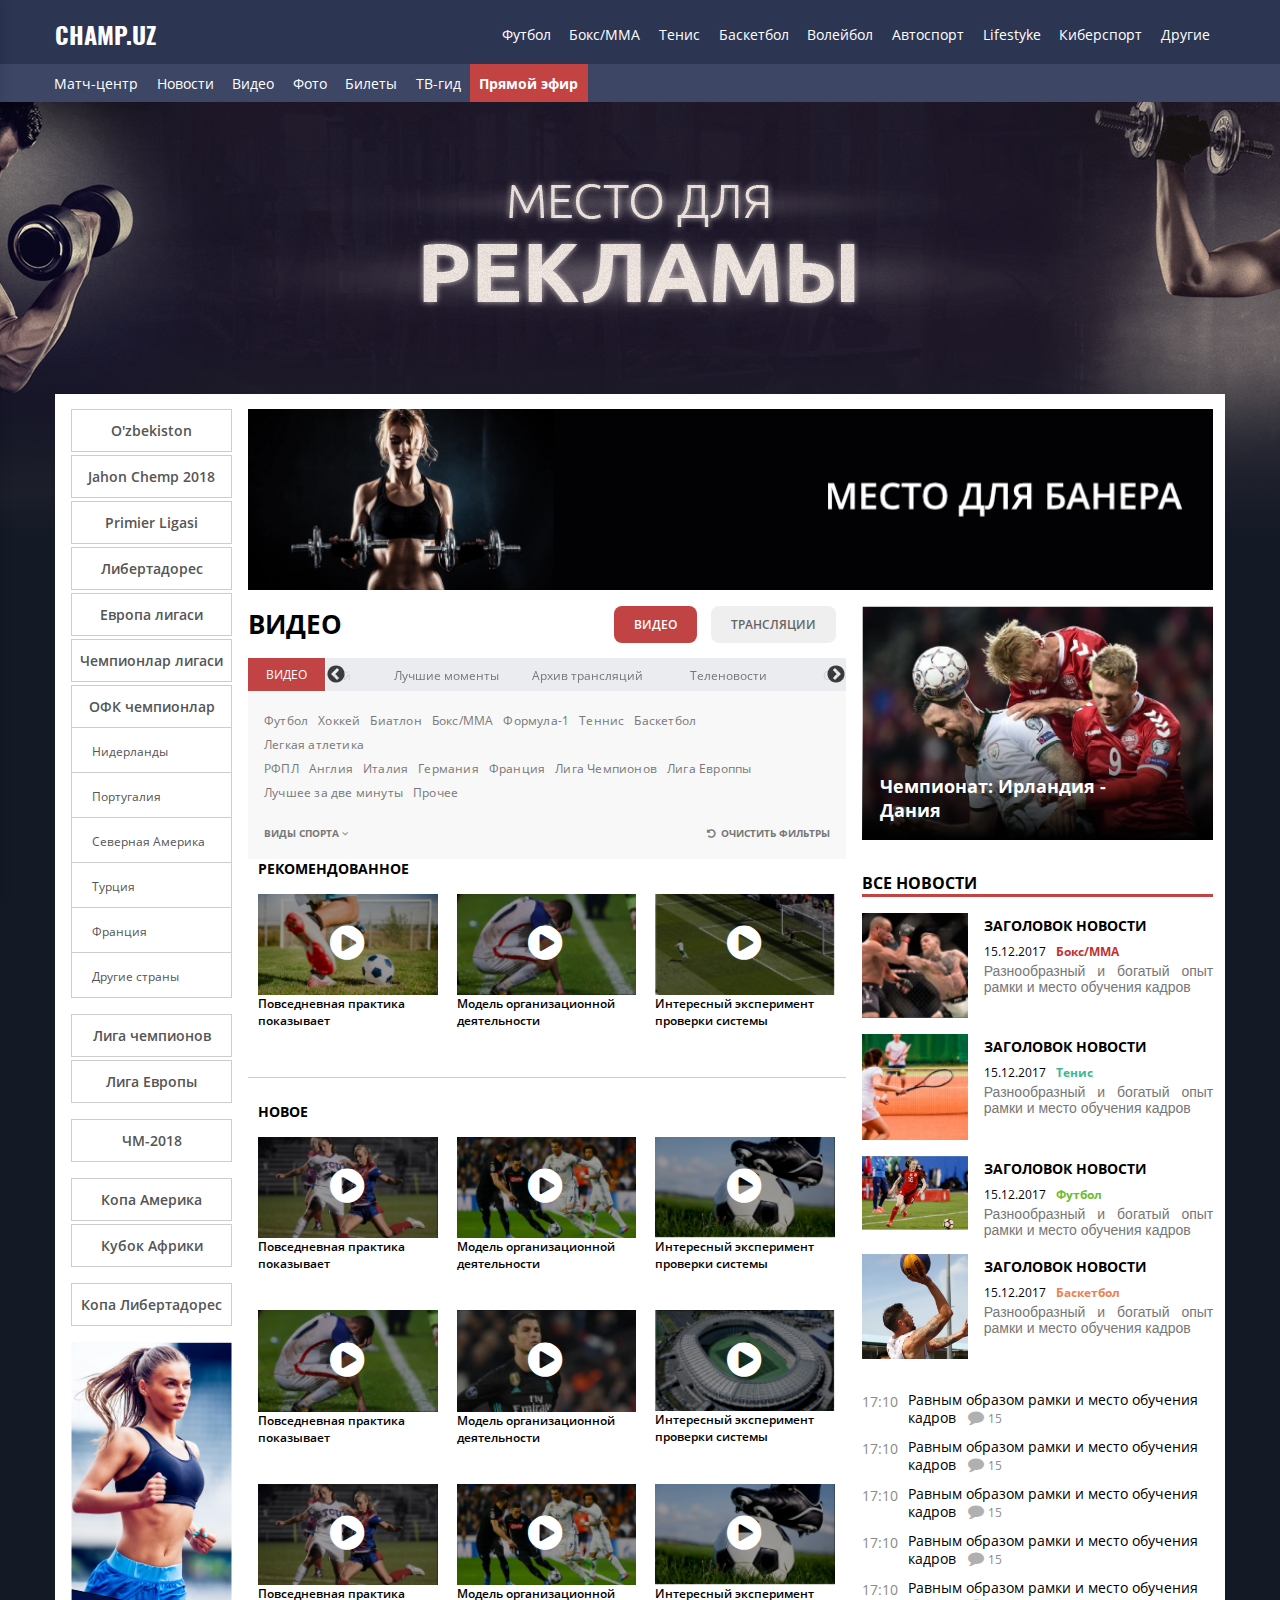
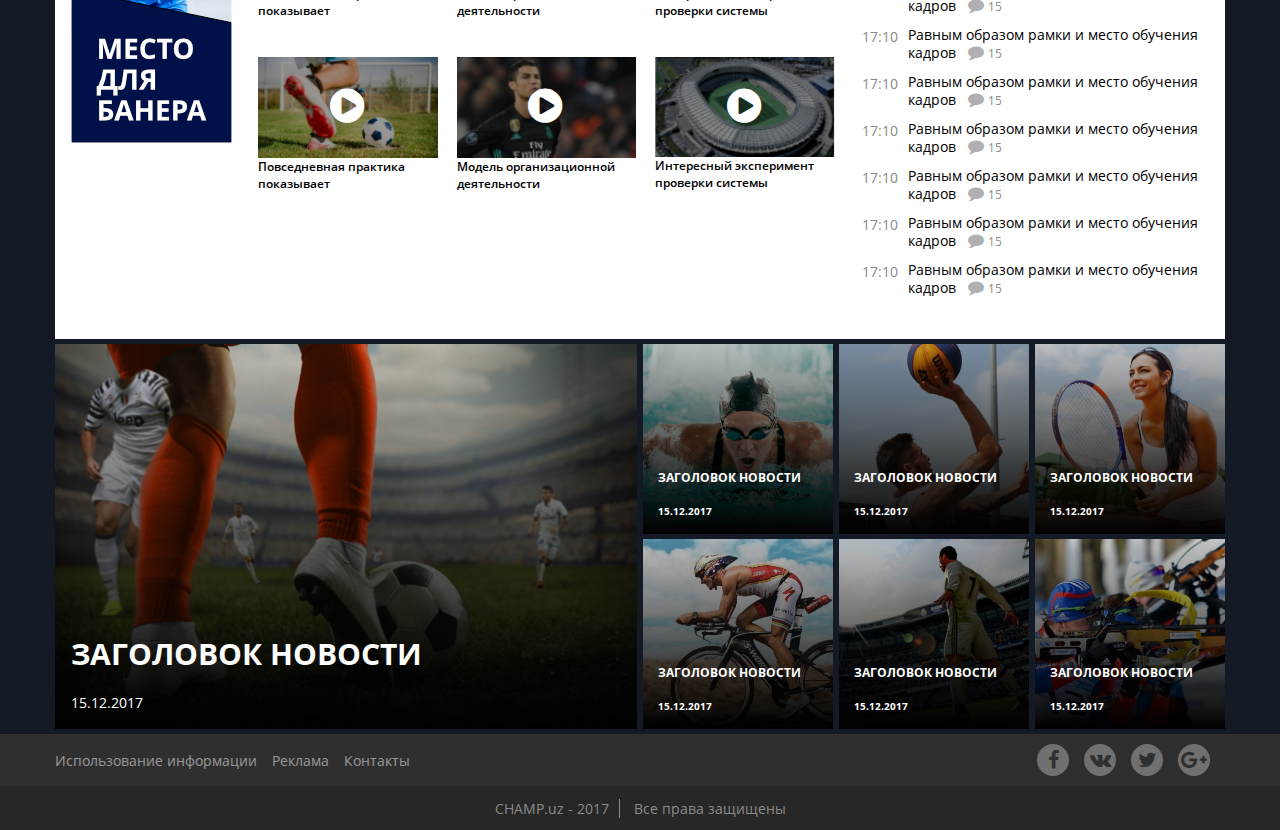
<file: video.html>
<!DOCTYPE html>
<html lang="en">

<head>
    <meta charset="utf-8">
    <meta name="viewport" content="width=device-width, initial-scale=1, shrink-to-fit=no">
    <meta http-equiv="x-ua-compatible" content="ie=edge">
    <title>CHAMP.uz</title>
    <link rel="stylesheet" href="css/font-awesome.min.css">
    <link href="css/bootstrap.min.css" rel="stylesheet">
    <link href="css/mdb.min.css" rel="stylesheet">
    <link href="css/ma5-menu.css" rel="stylesheet" type="text/css">
    <link href="css/flag-icon.css" rel="stylesheet">
    <link rel="stylesheet" type="text/css" href="js/slick/slick.css">
    <link rel="stylesheet" type="text/css" href="js/slick/slick-theme.css">
    <link href="css/style.css" rel="stylesheet">
    <link href="css/media.css" rel="stylesheet">
</head>

<body>

    <div class="wrapper">

        <div class="header-top">
            <div class="container">
                <div class="row-header-top">
                    <div class="colmd2-header"><a class="sportuz">CHAMP.uz</a></div>
                    <div class="colmd10-header">
                        <div class="header-menu">
                            <ul>
                                <li><a href="#">Футбол</a></li>
                                <li><a href="#">Бокс/MMA</a></li>
                                <li><a href="#">Тенис</a></li>
                                <li><a href="#">Баскетбол</a></li>
                                <li><a href="#">Волейбол</a></li>
                                <li><a href="#">Автоспорт</a></li>
                                <li><a href="#">Lifestyke</a></li>
                                <li><a href="#">Киберспорт</a></li>
                                <li class="m-right"><a href="#">Другие</a></li>
                            </ul>
                        </div>
                        <div class="mobile-menu">
                            <button class="ma5menu__toggle btn" type="button">
                                <i class="fa fa-bars"></i>
                                <span class="sr-only">Menu</span>
                            </button>
                            <nav class="ma5menu" itemscope="" itemtype="http://schema.org/SiteNavigationElement">
                                <div class="ma5menu__header">
                                    <a class="ma5menu__home" href="index.html" tabindex="-1">
                                        24Sport.uz
                                    </a>
                                    <a class="ma5menu__toggle" tabindex="-1">
                                        <i class="fa fa-close" style="font-size: 16px; color: white"></i>
                                    </a>
                                </div>
                                <ul class="lvl-0 ma5menu__panel--active" data-ma5order="ma5-ul">
                                    <li data-ma5order="ma5-li-1">
                                        <span class="ma5menu__btn--enter ma5menu__category  ma5menu__path">Vid Sporta</span>
                                        <ul class="lvl-1" data-ma5order="ma5-ul-1">
                                            
                                            <li data-ma5order="ma5-li-1-3">
                                                <div class="ma5menu__leave"><span class="ma5menu__btn--leave"></span>Vid Sporta</div>
                                                <a href="#">Футбол</a>
                                            </li>
                                            <li data-ma5order="ma5-li-1-4"><a href="#">Бокс/MMA</a></li>
                                            <li data-ma5order="ma5-li-1-5"><a href="#">Тенис</a></li>
                                            <li data-ma5order="ma5-li-1-6"><a href="#">Баскетбол</a></li>
                                            <li data-ma5order="ma5-li-1-7"><a href="#">Волейбол</a></li>
                                            <li data-ma5order="ma5-li-1-8"><a href="#">Автоспорт</a></li>
                                            <li data-ma5order="ma5-li-1-9"><a href="#">Lifestyke</a></li>
                                            <li data-ma5order="ma5-li-1-10"><a href="#">Киберспорт</a></li>
                                            <li data-ma5order="ma5-li-1-11"><a href="#">Другие</a></li>

                                        </ul>
                                    </li>
                                    <li data-ma5order="ma5-li-2">
                                        <span class="ma5menu__btn--enter ma5menu__category">Chempionatlar</span>

                                        <ul class="lvl-1" data-ma5order="ma5-ul-2">

                                            <li data-ma5order="ma5-li-2-1">
                                                <div class="ma5menu__leave">
                                                    <span class="ma5menu__btn--leave"></span>Futbol Chempionatlar
                                                </div>
                                                <span class="ma5menu__btn--enter ma5menu__category">O'zbekistan</span>
                                                <ul class="lvl-2" data-ma5order="ma5-ul-2-1">
                                                    
                                                    <li data-ma5order="ma5-li-2-1-1">
                                                        <div class="ma5menu__leave">
                                                            <span class="ma5menu__btn--leave"></span>O'zbekiston chemponati
                                                        </div>
                                                        <a href="#">Niderlandiya</a>
                                                    </li>
                                                    <li data-ma5order="ma5-li-2-1-2"><a href="#">Portugaliya</a></li>
                                                    <li data-ma5order="ma5-li-2-1-3"><a href="#">Shimoliy Amerika</a></li>
                                                    <li data-ma5order="ma5-li-2-1-4"><a href="#">Turkiya</a></li>
                                                    <li data-ma5order="ma5-li-2-1-5"><a href="#">Fransiya</a></li>
                                                    <li data-ma5order="ma5-li-2-1-6"><a href="#">Boshqa davlatlar</a></li>

                                                </ul>
                                            </li>

                                            <li data-ma5order="ma5-li-3-1">
                                                <span class="ma5menu__btn--enter ma5menu__category">Jahon Chemp 2018</span>
                                                <ul class="lvl-2" data-ma5order="ma5-ul-3-1">
                                                    
                                                    <li data-ma5order="ma5-li-2-1-1">
                                                        <div class="ma5menu__leave">
                                                            <span class="ma5menu__btn--leave"></span>Jahon Chempionati 2018
                                                        </div>
                                                        <a href="#">Niderlandiya</a>
                                                    </li>
                                                    <li data-ma5order="ma5-li-2-1-2"><a href="#">Portugaliya</a></li>
                                                    <li data-ma5order="ma5-li-2-1-3"><a href="#">Shimoliy Amerika</a></li>
                                                    <li data-ma5order="ma5-li-2-1-4"><a href="#">Turkiya</a></li>
                                                    <li data-ma5order="ma5-li-2-1-5"><a href="#">Fransiya</a></li>
                                                    <li data-ma5order="ma5-li-2-1-6"><a href="#">Boshqa davlatlar</a></li>

                                                </ul>
                                            </li>

                                            <li data-ma5order="ma5-li-4-1">
                                                <span class="ma5menu__btn--enter ma5menu__category">Primer Liga</span>
                                                <ul class="lvl-2" data-ma5order="ma5-ul-4-1">
                                                    
                                                    <li data-ma5order="ma5-li-2-1-1">
                                                        <div class="ma5menu__leave">
                                                            <span class="ma5menu__btn--leave"></span>Angliya Primer Ligasi
                                                        </div>
                                                        <a href="#">Niderlandiya</a>
                                                    </li>
                                                    <li data-ma5order="ma5-li-2-1-2"><a href="#">Portugaliya</a></li>
                                                    <li data-ma5order="ma5-li-2-1-3"><a href="#">Shimoliy Amerika</a></li>
                                                    <li data-ma5order="ma5-li-2-1-4"><a href="#">Turkiya</a></li>
                                                    <li data-ma5order="ma5-li-2-1-5"><a href="#">Fransiya</a></li>
                                                    <li data-ma5order="ma5-li-2-1-6"><a href="#">Boshqa davlatlar</a></li>

                                                </ul>
                                            </li>

                                            <li data-ma5order="ma5-li-5-1">
                                                <span class="ma5menu__btn--enter ma5menu__category">Libertadores</span>
                                                <ul class="lvl-2" data-ma5order="ma5-ul-5-1">
                                                    
                                                    <li data-ma5order="ma5-li-2-1-1">
                                                        <div class="ma5menu__leave">
                                                            <span class="ma5menu__btn--leave"></span>Libertadores
                                                        </div>
                                                        <a href="#">Niderlandiya</a>
                                                    </li>
                                                    <li data-ma5order="ma5-li-2-1-2"><a href="#">Portugaliya</a></li>
                                                    <li data-ma5order="ma5-li-2-1-3"><a href="#">Shimoliy Amerika</a></li>
                                                    <li data-ma5order="ma5-li-2-1-4"><a href="#">Turkiya</a></li>
                                                    <li data-ma5order="ma5-li-2-1-5"><a href="#">Fransiya</a></li>
                                                    <li data-ma5order="ma5-li-2-1-6"><a href="#">Boshqa davlatlar</a></li>

                                                </ul>
                                            </li>

                                            <li data-ma5order="ma5-li-6-1">
                                                <span class="ma5menu__btn--enter ma5menu__category">Yevropa Ligasi</span>
                                                <ul class="lvl-2" data-ma5order="ma5-ul-6-1">
                                                    
                                                    <li data-ma5order="ma5-li-2-1-1">
                                                        <div class="ma5menu__leave">
                                                            <span class="ma5menu__btn--leave"></span>Yevropa Ligasi
                                                        </div>
                                                        <a href="#">Niderlandiya</a>
                                                    </li>
                                                    <li data-ma5order="ma5-li-2-1-2"><a href="#">Portugaliya</a></li>
                                                    <li data-ma5order="ma5-li-2-1-3"><a href="#">Shimoliy Amerika</a></li>
                                                    <li data-ma5order="ma5-li-2-1-4"><a href="#">Turkiya</a></li>
                                                    <li data-ma5order="ma5-li-2-1-5"><a href="#">Fransiya</a></li>
                                                    <li data-ma5order="ma5-li-2-1-6"><a href="#">Boshqa davlatlar</a></li>

                                                </ul>
                                            </li>

                                            <li data-ma5order="ma5-li-7-1">
                                                <span class="ma5menu__btn--enter ma5menu__category">Chempionlar Ligasi</span>
                                                <ul class="lvl-2" data-ma5order="ma5-ul-7-1">
                                                    
                                                    <li data-ma5order="ma5-li-2-1-1">
                                                        <div class="ma5menu__leave">
                                                            <span class="ma5menu__btn--leave"></span>Chempionlar Ligasi
                                                        </div>
                                                        <a href="#">Niderlandiya</a>
                                                    </li>
                                                    <li data-ma5order="ma5-li-2-1-2"><a href="#">Portugaliya</a></li>
                                                    <li data-ma5order="ma5-li-2-1-3"><a href="#">Shimoliy Amerika</a></li>
                                                    <li data-ma5order="ma5-li-2-1-4"><a href="#">Turkiya</a></li>
                                                    <li data-ma5order="ma5-li-2-1-5"><a href="#">Fransiya</a></li>
                                                    <li data-ma5order="ma5-li-2-1-6"><a href="#">Boshqa davlatlar</a></li>

                                                </ul>
                                            </li>

                                            <li data-ma5order="ma5-li-8-1">
                                                <span class="ma5menu__btn--enter ma5menu__category">OFK Chempionlar</span>
                                                <ul class="lvl-2" data-ma5order="ma5-ul-8-1">
                                                    
                                                    <li data-ma5order="ma5-li-2-1-1">
                                                        <div class="ma5menu__leave">
                                                            <span class="ma5menu__btn--leave"></span>OFK Chempionlar Ligasi
                                                        </div>
                                                        <a href="#">Niderlandiya</a>
                                                    </li>
                                                    <li data-ma5order="ma5-li-2-1-2"><a href="#">Portugaliya</a></li>
                                                    <li data-ma5order="ma5-li-2-1-3"><a href="#">Shimoliy Amerika</a></li>
                                                    <li data-ma5order="ma5-li-2-1-4"><a href="#">Turkiya</a></li>
                                                    <li data-ma5order="ma5-li-2-1-5"><a href="#">Fransiya</a></li>
                                                    <li data-ma5order="ma5-li-2-1-6"><a href="#">Boshqa davlatlar</a></li>

                                                </ul>
                                            </li>

                                            <li data-ma5order="ma5-li-9-1">
                                                <span class="ma5menu__btn--enter ma5menu__category">Liga Chempionov</span>
                                                <ul class="lvl-2" data-ma5order="ma5-ul-9-1">
                                                    
                                                    <li data-ma5order="ma5-li-2-1-1">
                                                        <div class="ma5menu__leave">
                                                            <span class="ma5menu__btn--leave"></span>Liga Chempionov
                                                        </div>
                                                        <a href="#">Niderlandiya</a>
                                                    </li>
                                                    <li data-ma5order="ma5-li-2-1-2"><a href="#">Portugaliya</a></li>
                                                    <li data-ma5order="ma5-li-2-1-3"><a href="#">Shimoliy Amerika</a></li>
                                                    <li data-ma5order="ma5-li-2-1-4"><a href="#">Turkiya</a></li>
                                                    <li data-ma5order="ma5-li-2-1-5"><a href="#">Fransiya</a></li>
                                                    <li data-ma5order="ma5-li-2-1-6"><a href="#">Boshqa davlatlar</a></li>

                                                </ul>
                                            </li>

                                            <li data-ma5order="ma5-li-10-1">
                                                <span class="ma5menu__btn--enter ma5menu__category">Liga Yevropa</span>
                                                <ul class="lvl-2" data-ma5order="ma5-ul-10-1">
                                                    
                                                    <li data-ma5order="ma5-li-2-1-1">
                                                        <div class="ma5menu__leave">
                                                            <span class="ma5menu__btn--leave"></span>Liga Yevropa
                                                        </div>
                                                        <a href="#">Niderlandiya</a>
                                                    </li>
                                                    <li data-ma5order="ma5-li-2-1-2"><a href="#">Portugaliya</a></li>
                                                    <li data-ma5order="ma5-li-2-1-3"><a href="#">Shimoliy Amerika</a></li>
                                                    <li data-ma5order="ma5-li-2-1-4"><a href="#">Turkiya</a></li>
                                                    <li data-ma5order="ma5-li-2-1-5"><a href="#">Fransiya</a></li>
                                                    <li data-ma5order="ma5-li-2-1-6"><a href="#">Boshqa davlatlar</a></li>

                                                </ul>
                                            </li>

                                            <li data-ma5order="ma5-li-11-1">
                                                <span class="ma5menu__btn--enter ma5menu__category">CHM 2018</span>
                                                <ul class="lvl-2" data-ma5order="ma5-ul-11-1">
                                                    
                                                    <li data-ma5order="ma5-li-2-1-1">
                                                        <div class="ma5menu__leave">
                                                            <span class="ma5menu__btn--leave"></span>Jahon Chempionati 2018
                                                        </div>
                                                        <a href="#">Niderlandiya</a>
                                                    </li>
                                                    <li data-ma5order="ma5-li-2-1-2"><a href="#">Portugaliya</a></li>
                                                    <li data-ma5order="ma5-li-2-1-3"><a href="#">Shimoliy Amerika</a></li>
                                                    <li data-ma5order="ma5-li-2-1-4"><a href="#">Turkiya</a></li>
                                                    <li data-ma5order="ma5-li-2-1-5"><a href="#">Fransiya</a></li>
                                                    <li data-ma5order="ma5-li-2-1-6"><a href="#">Boshqa davlatlar</a></li>

                                                </ul>
                                            </li>

                                            <li data-ma5order="ma5-li-12-1">
                                                <span class="ma5menu__btn--enter ma5menu__category">Kopa Amerika</span>
                                                <ul class="lvl-2" data-ma5order="ma5-ul-12-1">
                                                    
                                                    <li data-ma5order="ma5-li-2-1-1">
                                                        <div class="ma5menu__leave">
                                                            <span class="ma5menu__btn--leave"></span>Kopa Amerika
                                                        </div>
                                                        <a href="#">Niderlandiya</a>
                                                    </li>
                                                    <li data-ma5order="ma5-li-2-1-2"><a href="#">Portugaliya</a></li>
                                                    <li data-ma5order="ma5-li-2-1-3"><a href="#">Shimoliy Amerika</a></li>
                                                    <li data-ma5order="ma5-li-2-1-4"><a href="#">Turkiya</a></li>
                                                    <li data-ma5order="ma5-li-2-1-5"><a href="#">Fransiya</a></li>
                                                    <li data-ma5order="ma5-li-2-1-6"><a href="#">Boshqa davlatlar</a></li>

                                                </ul>
                                            </li>

                                            <li data-ma5order="ma5-li-13-1">
                                                <span class="ma5menu__btn--enter ma5menu__category">Kubok Afrika</span>
                                                <ul class="lvl-2" data-ma5order="ma5-ul-13-1">
                                                    
                                                    <li data-ma5order="ma5-li-2-1-1">
                                                        <div class="ma5menu__leave">
                                                            <span class="ma5menu__btn--leave"></span>Kubok Afrika
                                                        </div>
                                                        <a href="#">Niderlandiya</a>
                                                    </li>
                                                    <li data-ma5order="ma5-li-2-1-2"><a href="#">Portugaliya</a></li>
                                                    <li data-ma5order="ma5-li-2-1-3"><a href="#">Shimoliy Amerika</a></li>
                                                    <li data-ma5order="ma5-li-2-1-4"><a href="#">Turkiya</a></li>
                                                    <li data-ma5order="ma5-li-2-1-5"><a href="#">Fransiya</a></li>
                                                    <li data-ma5order="ma5-li-2-1-6"><a href="#">Boshqa davlatlar</a></li>

                                                </ul>
                                            </li>

                                            <li data-ma5order="ma5-li-14-1">
                                                <span class="ma5menu__btn--enter ma5menu__category">Kopa Libertadorec</span>
                                                <ul class="lvl-2" data-ma5order="ma5-ul-14-1">
                                                    
                                                    <li data-ma5order="ma5-li-2-1-1">
                                                        <div class="ma5menu__leave">
                                                            <span class="ma5menu__btn--leave"></span>Kopa Libertadorec
                                                        </div>
                                                        <a href="#">Niderlandiya</a>
                                                    </li>
                                                    <li data-ma5order="ma5-li-2-1-2"><a href="#">Portugaliya</a></li>
                                                    <li data-ma5order="ma5-li-2-1-3"><a href="#">Shimoliy Amerika</a></li>
                                                    <li data-ma5order="ma5-li-2-1-4"><a href="#">Turkiya</a></li>
                                                    <li data-ma5order="ma5-li-2-1-5"><a href="#">Fransiya</a></li>
                                                    <li data-ma5order="ma5-li-2-1-6"><a href="#">Boshqa davlatlar</a></li>

                                                </ul>
                                            </li>

                                        </ul>

                                    </li>
                                    <li data-ma5order="ma5-li-3"><a href="#">Матч-центр</a></li>
                                    <li data-ma5order="ma5-li-4"><a href="#">Новости</a></li>
                                    <li data-ma5order="ma5-li-5"><a href="#">Видео</a></li>
                                    <li data-ma5order="ma5-li-6"><a href="#">Фото</a></li>
                                    <li data-ma5order="ma5-li-7"><a href="#">Билеты</a></li>
                                    <li data-ma5order="ma5-li-8"><a href="#">ТВ-гид</a></li>
                                    <li data-ma5order="ma5-li-9"><a href="#">Прямой эфир</a></li>
                                </ul>
                            </nav>
                        </div>
                    </div>
                </div>
            </div>
        </div>

        <div class="header-content">
            <div class="container">
                <div class="row">
                    <ul>
                        <li><a href="#">Матч-центр</a></li>
                        <li><a href="#">Новости</a></li>
                        <li><a href="#">Видео</a></li>
                        <li><a href="#">Фото</a></li>
                        <li><a href="#">Билеты</a></li>
                        <li><a href="#">ТВ-гид</a></li>
                        <li class="live"><a href="#">Прямой эфир</a></li>
                    </ul>
                </div>
            </div>
        </div>

        <div class="header-footer">
            <div><a href="#"><img src="img/back.png"></a></div>
        </div>

        <div class="content">
            <div class="container">

                <div class="row-content">
                    <div class="colmd2-content-video">
                       
                        <div class="left-content">
                            
                            <div class="accordion" id="accordionEx" aria-multiselectable="true">

                                <div>
                                    <div>
                                        <a class="accord" data-toggle="collapse" href="#collapse1" aria-expanded="true" aria-controls="collapse1">
                                            O'zbekiston
                                        </a>
                                    </div>

                                    <div id="collapse1" class="collapse" data-parent="#accordionEx" >
                                        <div class="accord-in">
                                            <ul>
                                                <li><a href="#">Нидерланды</a></li>
                                                <li><a href="#">Португалия</a></li>
                                                <li><a href="#">Северная Америка</a></li>
                                                <li><a href="#">Турция</a></li>
                                                <li><a href="#">Франция</a></li>
                                                <li><a href="#">Другие страны</a></li>
                                            </ul>
                                        </div>
                                    </div>
                                </div>

                                <div>
                                    <div>
                                        <a class="accord" data-toggle="collapse" href="#collapse2" aria-controls="collapse2">
                                            Jahon Chemp 2018
                                        </a>
                                    </div>

                                    <div id="collapse2" class="collapse" data-parent="#accordionEx" >
                                        <div class="accord-in">
                                            <ul>
                                                <li><a href="#">Нидерланды</a></li>
                                                <li><a href="#">Португалия</a></li>
                                                <li><a href="#">Северная Америка</a></li>
                                                <li><a href="#">Турция</a></li>
                                                <li><a href="#">Франция</a></li>
                                                <li><a href="#">Другие страны</a></li>
                                            </ul>
                                        </div>
                                    </div>
                                </div>

                                <div>
                                    <div>
                                        <a class="accord" data-toggle="collapse" href="#collapse3" aria-controls="collapse3">
                                            Primier Ligasi
                                        </a>
                                    </div>

                                    <div id="collapse3" class="collapse" data-parent="#accordionEx" >
                                        <div class="accord-in">
                                            <ul>
                                                <li><a href="#">Нидерланды</a></li>
                                                <li><a href="#">Португалия</a></li>
                                                <li><a href="#">Северная Америка</a></li>
                                                <li><a href="#">Турция</a></li>
                                                <li><a href="#">Франция</a></li>
                                                <li><a href="#">Другие страны</a></li>
                                            </ul>
                                        </div>
                                    </div>
                                </div>

                                <div>
                                    <div>
                                        <a class="accord" data-toggle="collapse" href="#collapse4" aria-controls="collapse4">
                                            Либертадорес
                                        </a>
                                    </div>

                                    <div id="collapse4" class="collapse" data-parent="#accordionEx" >
                                        <div class="accord-in">
                                            <ul>
                                                <li><a href="#">Нидерланды</a></li>
                                                <li><a href="#">Португалия</a></li>
                                                <li><a href="#">Северная Америка</a></li>
                                                <li><a href="#">Турция</a></li>
                                                <li><a href="#">Франция</a></li>
                                                <li><a href="#">Другие страны</a></li>
                                            </ul>
                                        </div>
                                    </div>
                                </div>

                                <div>
                                    <div>
                                        <a class="accord" data-toggle="collapse" href="#collapse5" aria-controls="collapse5">
                                            Европа лигаси
                                        </a> 
                                    </div>

                                    <div id="collapse5" class="collapse" data-parent="#accordionEx" >
                                        <div class="accord-in">
                                            <ul>
                                                <li><a href="#">Нидерланды</a></li>
                                                <li><a href="#">Португалия</a></li>
                                                <li><a href="#">Северная Америка</a></li>
                                                <li><a href="#">Турция</a></li>
                                                <li><a href="#">Франция</a></li>
                                                <li><a href="#">Другие страны</a></li>
                                            </ul>
                                        </div>
                                    </div>
                                </div>

                                <div>
                                    <div>
                                        <a class="accord" data-toggle="collapse" href="#collapse6" aria-controls="collapse6">
                                            Чемпионлар лигаси
                                        </a>
                                    </div>

                                    <div id="collapse6" class="collapse" data-parent="#accordionEx" >
                                        <div class="accord-in">
                                            <ul>
                                                <li><a href="#">Нидерланды</a></li>
                                                <li><a href="#">Португалия</a></li>
                                                <li><a href="#">Северная Америка</a></li>
                                                <li><a href="#">Турция</a></li>
                                                <li><a href="#">Франция</a></li>
                                                <li><a href="#">Другие страны</a></li>
                                            </ul>
                                        </div>
                                    </div>
                                </div>

                                <div>
                                    <div>
                                        <a class="accord" data-toggle="collapse" href="#collapse7" aria-controls="collapse7">
                                            ОФК чемпионлар
                                        </a>
                                    </div>

                                    <div id="collapse7" class="collapse show" data-parent="#accordionEx" >
                                        <div class="accord-in">
                                            <ul>
                                                <li><a href="#">Нидерланды</a></li>
                                                <li><a href="#">Португалия</a></li>
                                                <li><a href="#">Северная Америка</a></li>
                                                <li><a href="#">Турция</a></li>
                                                <li><a href="#">Франция</a></li>
                                                <li><a href="#">Другие страны</a></li>
                                            </ul>
                                        </div>
                                    </div>
                                </div>
                                
                                <div class="liga-chemp">
                                    <div>
                                        <a class="accord" data-toggle="collapse" href="#collapse8" aria-expanded="true" aria-controls="collapse8">
                                            Лига чемпионов
                                        </a>
                                    </div>

                                    <div id="collapse8" class="collapse" data-parent="#accordionEx" >
                                        <div class="accord-in">
                                            <ul>
                                                <li><a href="#">Нидерланды</a></li>
                                                <li><a href="#">Португалия</a></li>
                                            </ul>
                                        </div>
                                    </div>
                                </div>

                                <div>
                                    <div>
                                        <a class="accord" data-toggle="collapse" href="#collapse9" aria-expanded="true" aria-controls="collapse9">
                                            Лига Европы
                                        </a>
                                    </div>

                                    <div id="collapse9" class="collapse" data-parent="#accordionEx" >
                                        <div class="accord-in">
                                            <ul>
                                                <li><a href="#">Нидерланды</a></li>
                                                <li><a href="#">Португалия</a></li>
                                            </ul>
                                        </div>
                                    </div>
                                </div>

                                <div class="liga-chemp">
                                    <div>
                                        <a class="accord" data-toggle="collapse" href="#collapse10" aria-expanded="true" aria-controls="collapse10">
                                            ЧМ-2018
                                        </a>
                                    </div>

                                    <div id="collapse10" class="collapse" data-parent="#accordionEx" >
                                        <div class="accord-in">
                                            <ul>
                                                <li><a href="#">Нидерланды</a></li>
                                                <li><a href="#">Португалия</a></li>
                                            </ul>
                                        </div>
                                    </div>
                                </div>

                                <div class="liga-chemp">
                                    <div>
                                        <a class="accord" data-toggle="collapse" href="#collapse11" aria-expanded="true" aria-controls="collapse11">
                                            Копа Америка
                                        </a>
                                    </div>

                                    <div id="collapse11" class="collapse" data-parent="#accordionEx" >
                                        <div class="accord-in">
                                            <ul>
                                                <li><a href="#">Нидерланды</a></li>
                                                <li><a href="#">Португалия</a></li>
                                            </ul>
                                        </div>
                                    </div>
                                </div>

                                <div>
                                    <div>
                                        <a class="accord" data-toggle="collapse" href="#collapse12" aria-expanded="true" aria-controls="collapse12">
                                            Кубок Африки
                                        </a>
                                    </div>

                                    <div id="collapse12" class="collapse" data-parent="#accordionEx" >
                                        <div class="accord-in">
                                            <ul>
                                                <li><a href="#">Нидерланды</a></li>
                                                <li><a href="#">Португалия</a></li>
                                            </ul>
                                        </div>
                                    </div>
                                </div>

                                <div class="liga-chemp">
                                    <div>
                                        <a class="accord" data-toggle="collapse" href="#collapse13" aria-expanded="true" aria-controls="collapse13">
                                            Копа Либертадорес
                                        </a>
                                    </div>

                                    <div id="collapse13" class="collapse" data-parent="#accordionEx" >
                                        <div class="accord-in">
                                            <ul>
                                                <li><a href="#">Нидерланды</a></li>
                                                <li><a href="#">Португалия</a></li>
                                            </ul>
                                        </div>
                                    </div>
                                </div>

                            </div>

                        </div>

                        <a href="#" class="right-banner-chempionat" style="width: 100%">
                            <div class="right-banner">
                                <img src="img/kontur-banner.png">
                            </div>
                        </a>
                       
                    </div>
                    <div class="colmd10-content-video">

                        <div class="right-content-top-img-banner">
                            <a href="#"><img src="img/banner.png"></a>
                        </div>

                        <div class="row-content-in1">
                            <div class="colmd7-content-video">
                                <!-- beginn video kontent -->
                                <div class="video-content-page">
                                    <div class="video-head-top">
                                        <div class="left">
                                            <p>ВИДЕО</p>
                                        </div>
                                        <div class="right">
                                            <a href="#" class="active">ВИДЕО</a>
                                            <a href="#">ТРАНСЛЯЦИИ</a>
                                        </div>
                                    </div>
                                    <div class="video-center">
                                        <div class="top">
                                            <div class="left">
                                                <a href="#">ВИДЕО</a>
                                            </div>
                                            <div class="right">
                                                <section class="center slider">
                                                    <div><a href="#">Архив трансляций</a></div>
                                                    <div><a href="#">Теленовости</a></div>
                                                    <div><a href="#">Обзоры матчей</a></div>
                                                    <div><a href="#">Лучшие моменты</a></div>
                                                    <div><a href="#">Архив трансляций</a></div>
                                                    <div><a href="#">Теленовости</a></div>
                                                    <div><a href="#">Обзоры матчей</a></div>
                                                    <div><a href="#">Лучшие моменты</a></div>
                                                </section>
                                            </div>
                                        </div>
                                        <div class="bottom">
                                            <ul>
                                                <li><a href="#">Футбол</a></li>
                                                <li><a href="#">Хоккей</a></li>
                                                <li><a href="#">Биатлон</a></li>
                                                <li><a href="#">Бокс/ММА</a></li>
                                                <li><a href="#">Формула-1</a></li>
                                                <li><a href="#">Теннис</a></li>
                                                <li><a href="#">Баскетбол</a></li>
                                                <li><a href="#">Легкая атлетика</a></li>
                                            </ul>
                                            <ul>
                                                <li><a href="#">РФПЛ</a></li>
                                                <li><a href="#">Англия</a></li>
                                                <li><a href="#">Италия</a></li>
                                                <li><a href="#">Германия</a></li>
                                                <li><a href="#">Франция</a></li>
                                                <li><a href="#">Лига Чемпионов</a></li>
                                                <li><a href="#">Лига Европпы</a></li>
                                                <li><a href="#">Лучшее за две минуты</a></li>
                                                <li><a href="#">Прочее</a></li>
                                            </ul>
                                            <div class="video-foot">
                                                <div class="left">
                                                    <div class="dropdown">
                                                        <a class="dropdown-toggle" id="dropdownMenu4" data-toggle="dropdown" aria-haspopup="true" aria-expanded="false">
                                                            ВИДЫ СПОРТА <i class="fa fa-angle-down"></i>
                                                        </a>
                                                        <div class="dropdown-menu" aria-labelledby="dropdownMenu4">
                                                            <a href="#">item - 1</a>
                                                            <a href="#">item - 2</a>
                                                            <a href="#">item - 3</a>
                                                            <a href="#">item - 4</a>
                                                            <a href="#">item - 5</a>
                                                        </div>
                                                    </div>
                                                </div>
                                                <div class="right">
                                                    <a href="#"><i class="fa fa-rotate-left"></i>ОЧИСТИТЬ ФИЛЬТРЫ</a>
                                                </div>
                                            </div>
                                        </div>
                                    </div>
                                </div>
                                <div class="recommended-videos">
                                    <p class="title">РЕКОМЕНДОВАННОЕ</p>
                                    <div class="videos">
                                        <div>
                                            <img src="img/1/4.png">
                                            <a href="#"><i class="fa fa-play-circle"></i></a>
                                            <p><a href="#">Повседневная практика показывает</a></p>
                                        </div>
                                        <div>
                                            <img src="img/1/7.png">
                                            <a href="#"><i class="fa fa-play-circle"></i></a>
                                            <p><a href="#">Модель организационной деятельности</a></p>
                                        </div>
                                        <div>
                                            <img src="img/1/11.png">
                                            <a href="#"><i class="fa fa-play-circle"></i></a>
                                            <p><a href="#">Интересный эксперимент проверки системы</a></p>
                                        </div>
                                    </div>
                                </div>
                                <div class="new-videos">
                                    <p>НОВОЕ</p>
                                    <div class="videos">
                                        <div>
                                            <img src="img/1/8.png">
                                            <a href="#"><i class="fa fa-play-circle"></i></a>
                                            <p><a href="#">Повседневная практика показывает</a></p>
                                        </div>
                                        <div>
                                            <img src="img/1/9.png">
                                            <a href="#"><i class="fa fa-play-circle"></i></a>
                                            <p><a href="#">Модель организационной деятельности</a></p>
                                        </div>
                                        <div>
                                            <img src="img/1/5.png">
                                            <a href="#"><i class="fa fa-play-circle"></i></a>
                                            <p><a href="#">Интересный эксперимент проверки системы</a></p>
                                        </div>
                                        <div>
                                            <img src="img/1/7.png">
                                            <a href="#"><i class="fa fa-play-circle"></i></a>
                                            <p><a href="#">Повседневная практика показывает</a></p>
                                        </div>
                                        <div>
                                            <img src="img/1/6.png">
                                            <a href="#"><i class="fa fa-play-circle"></i></a>
                                            <p><a href="#">Модель организационной деятельности</a></p>
                                        </div>
                                        <div>
                                            <img src="img/1/12.png">
                                            <a href="#"><i class="fa fa-play-circle"></i></a>
                                            <p><a href="#">Интересный эксперимент проверки системы</a></p>
                                        </div>
                                        <div>
                                            <img src="img/1/8.png">
                                            <a href="#"><i class="fa fa-play-circle"></i></a>
                                            <p><a href="#">Повседневная практика показывает</a></p>
                                        </div>
                                        <div>
                                            <img src="img/1/9.png">
                                            <a href="#"><i class="fa fa-play-circle"></i></a>
                                            <p><a href="#">Модель организационной деятельности</a></p>
                                        </div>
                                        <div>
                                            <img src="img/1/10.png">
                                            <a href="#"><i class="fa fa-play-circle"></i></a>
                                            <p><a href="#">Интересный эксперимент проверки системы</a></p>
                                        </div>
                                        <div>
                                            <img src="img/1/4.png">
                                            <a href="#"><i class="fa fa-play-circle"></i></a>
                                            <p><a href="#">Повседневная практика показывает</a></p>
                                        </div>
                                        <div>
                                            <img src="img/1/6.png">
                                            <a href="#"><i class="fa fa-play-circle"></i></a>
                                            <p><a href="#">Модель организационной деятельности</a></p>
                                        </div>
                                        <div>
                                            <img src="img/1/12.png">
                                            <a href="#"><i class="fa fa-play-circle"></i></a>
                                            <p><a href="#">Интересный эксперимент проверки системы</a></p>
                                        </div>
                                    </div>
                                </div>
                                <!-- end video content -->
                            </div>
                            <div class="colmd5-content-video">
                                <div class="stati-right-img stati-right-img-video">
                                    <ul>
                                        <li>
                                            <a href="#"><img src="img/1/2.png"></a>
                                            <p><a href="#">Чемпионат: Ирландия - Дания</a></p>
                                        </li>
                                    </ul>
                                </div>
                                <div class="stati-right-top" style="margin-bottom: 2em">
                                    <p>ВСЕ НОВОСТИ</p>

                                    <div class="stati-right-top-div">
                                        <div class="left">
                                            <a href="#"><img src="img/1/13.png"></a>
                                        </div>
                                        <div class="right">
                                            <ul>
                                                <li><a href="#">Заголовок новости</a></li>
                                                <li><span>15.12.2017</span><span><a href="#">Бокс/MMA</a></span></li>
                                                <li>Разнообразный и богатый опыт рамки и место обучения кадров</li>
                                            </ul>
                                        </div>
                                    </div>

                                    <div class="stati-right-top-div">
                                        <div class="left">
                                            <a href="#"><img src="img/1/14.png"></a>
                                        </div>
                                        <div class="right">
                                            <ul>
                                                <li><a href="#">Заголовок новости</a></li>
                                                <li><span>15.12.2017</span><span><a href="#" style="color: #3bb792;">Тенис</a></span></li>
                                                <li>Разнообразный и богатый опыт рамки и место обучения кадров</li>
                                            </ul>
                                        </div>
                                    </div>

                                    <div class="stati-right-top-div">
                                        <div class="left">
                                            <a href="#"><img src="img/futbol.png"></a>
                                        </div>
                                        <div class="right">
                                            <ul>
                                                <li><a href="#">Заголовок новости</a></li>
                                                <li><span>15.12.2017</span><span><a href="#" style="color: #70bb32">Футбол</a></span></li>
                                                <li>Разнообразный и богатый опыт рамки и место обучения кадров</li>
                                            </ul>
                                        </div>
                                    </div>

                                    <div class="stati-right-top-div">
                                        <div class="left">
                                            <a href="#"><img src="img/footer2.png"></a>
                                        </div>
                                        <div class="right">
                                            <ul>
                                                <li><a href="#">Заголовок новости</a></li>
                                                <li><span>15.12.2017</span><span><a href="#" style="color: #ed8251">Баскетбол</a></span></li>
                                                <li>Разнообразный и богатый опыт рамки и место обучения кадров</li>
                                            </ul>
                                        </div>
                                    </div>

                                </div>

                                <div class="stati-right">
                                
                                    <a href="#">
                                        <div class="futbol-comments">
                                            <p>17:10</p>
                                            <p>Равным образом рамки и место обучения кадров
                                                <i class="fa fa-comment"></i>
                                                <span>15</span>
                                            </p>
                                        </div>
                                    </a>

                                    <a href="#">
                                        <div class="futbol-comments">
                                            <p>17:10</p>
                                            <p>Равным образом рамки и место обучения кадров
                                                <i class="fa fa-comment"></i>
                                                <span>15</span>
                                            </p>
                                        </div>
                                    </a>

                                    <a href="#">
                                        <div class="futbol-comments">
                                            <p>17:10</p>
                                            <p>Равным образом рамки и место обучения кадров
                                                <i class="fa fa-comment"></i>
                                                <span>15</span>
                                            </p>
                                        </div>
                                    </a>

                                    <a href="#">
                                        <div class="futbol-comments">
                                            <p>17:10</p>
                                            <p>Равным образом рамки и место обучения кадров
                                                <i class="fa fa-comment"></i>
                                                <span>15</span>
                                            </p>
                                        </div>
                                    </a>

                                    <a href="#">
                                        <div class="futbol-comments">
                                            <p>17:10</p>
                                            <p>Равным образом рамки и место обучения кадров
                                                <i class="fa fa-comment"></i>
                                                <span>15</span>
                                            </p>
                                        </div>
                                    </a>

                                    <a href="#">
                                        <div class="futbol-comments">
                                            <p>17:10</p>
                                            <p>Равным образом рамки и место обучения кадров
                                                <i class="fa fa-comment"></i>
                                                <span>15</span>
                                            </p>
                                        </div>
                                    </a>

                                    <a href="#">
                                        <div class="futbol-comments">
                                            <p>17:10</p>
                                            <p>Равным образом рамки и место обучения кадров
                                                <i class="fa fa-comment"></i>
                                                <span>15</span>
                                            </p>
                                        </div>
                                    </a>

                                    <a href="#">
                                        <div class="futbol-comments">
                                            <p>17:10</p>
                                            <p>Равным образом рамки и место обучения кадров
                                                <i class="fa fa-comment"></i>
                                                <span>15</span>
                                            </p>
                                        </div>
                                    </a>

                                    <a href="#">
                                        <div class="futbol-comments">
                                            <p>17:10</p>
                                            <p>Равным образом рамки и место обучения кадров
                                                <i class="fa fa-comment"></i>
                                                <span>15</span>
                                            </p>
                                        </div>
                                    </a>

                                    <a href="#">
                                        <div class="futbol-comments">
                                            <p>17:10</p>
                                            <p>Равным образом рамки и место обучения кадров
                                                <i class="fa fa-comment"></i>
                                                <span>15</span>
                                            </p>
                                        </div>
                                    </a>

                                    <a href="#">
                                        <div class="futbol-comments">
                                            <p>17:10</p>
                                            <p>Равным образом рамки и место обучения кадров
                                                <i class="fa fa-comment"></i>
                                                <span>15</span>
                                            </p>
                                        </div>
                                    </a>

                                </div>

                            </div>
                        </div>
                    </div>
                </div>

            </div>
        </div>

        <div class="pered-footer">
            <div class="container">
                <div class="row-footer">
                    <div class="pered-footer-content">
                        <div class="left">
                            <a href="#"><img src="img/kontur11.png"></a>
                            <div class="left-img-text">
                                <p><a href="#">Заголовок новости</a></p>
                                <p>15.12.2017</p>
                            </div>                      
                        </div>
                        <div class="right">
                            <div class="right-top">
                                <div>
                                    <a href="#"><img src="img/footer1.png"></a>
                                    <div class="right-img-text">
                                        <p><a href="#">Заголовок новости</a></p>
                                        <p>15.12.2017</p>
                                    </div>
                                </div>
                                <div>
                                    <a href="#"><img src="img/footer2.png"></a>
                                    <div class="right-img-text">
                                        <p><a href="#">Заголовок новости</a></p>
                                        <p>15.12.2017</p>
                                    </div>
                                </div>
                                <div>
                                    <a href="#"><img src="img/footer3.png"></a>
                                    <div class="right-img-text">
                                        <p><a href="#">Заголовок новости</a></p>
                                        <p>15.12.2017</p>
                                    </div>
                                </div>
                            </div>
                            <div class="right-bottom">
                                <div>
                                    <a href="#"><img src="img/footer4.png"></a>
                                    <div class="right-img-text">
                                        <p><a href="#">Заголовок новости</a></p>
                                        <p>15.12.2017</p>
                                    </div>
                                </div>
                                <div>
                                    <a href="#"><img src="img/footer5.png"></a>
                                    <div class="right-img-text">
                                        <p><a href="#">Заголовок новости</a></p>
                                        <p>15.12.2017</p>
                                    </div>
                                </div>
                                <div>
                                    <a href="#"><img src="img/footer6.png"></a>
                                    <div class="right-img-text">
                                        <p><a href="#">Заголовок новости</a></p>
                                        <p>15.12.2017</p>
                                    </div>
                                </div>
                            </div>
                        </div>
                    </div>
                </div>
            </div>
        </div>

        <div class="footer">
            <div class="container">
                <div class="row-footer2">
                    <div class="colmd6">
                        <div class="left">
                            <p><a href="#">Использование информации</a></p>
                            <p><a href="#">Реклама</a></p>
                            <p><a href="#">Контакты</a></p>
                        </div>
                    </div>
                    <div class="colmd6">
                        <div class="right">
                            <a href="#"><i class="fa fa-facebook" aria-hidden="true"></i></a>
                            <a href="#"><i class="fa fa-vk" aria-hidden="true"></i></a>
                            <a href="#"><i class="fa fa-twitter" aria-hidden="true"></i></a>
                            <a href="#"><i class="fa fa-google-plus" aria-hidden="true"></i></a>
                        </div>
                    </div>
                </div>
            </div>
        </div>

        <div class="footer2">
            <div class="container">
                <div class="row justify-content-center align-items-center">
                    <p>
                        <span><a href="#">CHAMP.uz - 2017</a></span>
                        <span><a href="#">Все права защищены</a></span>
                    </p>
                </div>
            </div>
        </div>

    </div>

    <script type="text/javascript" src="js/jquery-3.2.1.min.js"></script>
    <script type="text/javascript" src="js/popper.min.js"></script>
    <script type="text/javascript" src="https://cdnjs.cloudflare.com/ajax/libs/OwlCarousel2/2.3.4/owl.carousel.min.js"></script>
    <script type="text/javascript" src="js/bootstrap.min.js"></script>
    <script type="text/javascript" src="js/mdb.min.js"></script>
    <script type="text/javascript" src="js/clappr/clappr.js"></script>

    <!-- Site JavaScripts -->
    <script src="js/svg4everybody.js"></script>
    <script src="js/site.min.js"></script>

    <!-- slick slider -->
    <script src="js/slick/slick.js" type="text/javascript" charset="utf-8"></script>
    
    <!-- ma5menu -->
    <script src="js/ma5-menu.min.js"></script>
    <script type="text/javascript" src="js/main.js"></script>
    
</body>

</html>
</file>
<file: css/ma5-menu.css>
/*!
*   MA5-mobile-menu
*   v 3.0.3
*   Copyright (c) 2016 Tomasz Kalinowski
*   GitHub: https://github.com/ma-5/ma5-mobile-menu
*/
.ma5menu {
  display: none;
}

.ma5menu--active .ma5menu__page {
  margin-right: -17px;
  height: 100%;
  overflow: hidden;
  -webkit-transform: translate3d(280px, 0, 0);
          transform: translate3d(280px, 0, 0);
  transition: -webkit-transform 0.3s ease-out 0s;
  -o-transition: transform 0.3s ease-out 0s;
  transition: transform 0.3s ease-out 0s;
  transition: transform 0.3s ease-out 0s, -webkit-transform 0.3s ease-out 0s;
}

@media (min-width: 768px) {
  .ma5menu--active .ma5menu__page {
    -webkit-transform: translate3d(360px, 0, 0);
            transform: translate3d(360px, 0, 0);
  }
}

.ma5menu > ul {
  display: none;
}

.ma5menu__head {
  padding: 0 5px;
  border-bottom: 1px solid #0c589e;
  height: 60px;
  text-align: center;
  color: #ffffff;
  background-color: transparent;
  position: relative;
}

.ma5menu__header {
  line-height: 60px;
  color: #ffffff;
  background-color: transparent;
}

.ma5menu__header a {
  color: white;
  text-transform: uppercase;
  font-size: 20px;
}

.ma5menu__header a:hover {
  color: white;
}

.ma5menu__close {
  position: absolute;
  top: 50%;
  left: 50%;
  -webkit-transform: translate(-50%, -50%);
          transform: translate(-50%, -50%);
  color: #ffffff;
  background-color: transparent;
}

.ie .ma5menu__close {
  fill: #ffffff;
}

.ma5menu__toggle:hover .ma5menu__close {
  color: #ffc107;
  background-color: transparent;
}

.ie .ma5menu__toggle:hover .ma5menu__close {
  fill: #ffc107;
}

.ma5menu__logo {
  position: absolute;
  top: 50%;
  left: 50%;
  -webkit-transform: translate(-50%, -50%);
          transform: translate(-50%, -50%);
  color: #ffffff;
  width: 40px;
  height: 40px;
}

.ie .ma5menu__logo {
  fill: #ffffff;
}

.ma5menu__home:hover .ma5menu__logo {
  color: #ffc107;
}

.ie .ma5menu__home:hover .ma5menu__logo {
  fill: #ffc107;
}

.ma5menu__home {
  font-weight: 700;
  color: inherit;
}

.ma5menu__tools {
  display: none;
}

.ma5menu__footer .ma5menu__tools {
  display: block;
}

.ma5menu__footer {
  padding: 20px 20px 30px 20px;
  text-align: center;
  color: rgba(255, 255, 255, 0.6);
  background-color: transparent;
  text-transform: none;
}

.ma5menu__footer a {
  color: #ffc107;
}

.ma5menu__footer a:hover {
  color: #ffc107;
}

.ma5menu__toggle {
  cursor: pointer;
  color: #ffffff;
  background-color: #0e65b6;
  -ms-touch-action: manipulation;
      touch-action: manipulation;
  width: 52px;
  height: 38px;
  position: relative;
}

.ma5menu__toggle:hover {
  color: #ffffff;
  background-color: #ef6c00;
}

.ie .ma5menu__toggle:hover {
  fill: #ffffff;
}

.ie .ma5menu__toggle {
  fill: #ffffff;
}

.ma5menu__toggle .ma5menu__icon-toggle {
  position: absolute;
  top: 50%;
  left: 50%;
  -webkit-transform: translate(-50%, -50%);
          transform: translate(-50%, -50%);
  width: 42px;
  height: 24px;
}

.ma5menu__header .ma5menu__toggle {
  position: absolute;
  top: 0;
  width: 60px;
  height: 60px;
  color: #ffffff;
  background-color: transparent;
  display: flex;
  justify-content: center;
  align-items: center;
}

.ma5menu__header .ma5menu__toggle:hover {
  color: #ffc107;
  background-color: transparent;
}

.ma5menu--left .ma5menu__header .ma5menu__toggle {
  right: 0;
}

.ma5menu--right .ma5menu__header .ma5menu__toggle {
  left: 0;
}

.ma5menu__icon-up {
  margin: 0;
  width: 44px;
  height: 44px;
  display: inline-block;
  -webkit-transform: translateZ(0);
          transform: translateZ(0);
  background-repeat: no-repeat;
  background-position: 50% 50%;
  background-size: 10px 8px;
  background-image: url("data:image/svg+xml,%3Csvg%20xmlns%3D%22http%3A//www.w3.org/2000/svg%22%20viewBox%3D%220%200%206%204%22%3E%3Cpath%20fill%3D%22%23fff%22%20d%3D%22M2.999%2C3.999%20L5.999%2C1.999%20L5.999%2C0.082%20L2.999%2C2.095%20L-0.001%2C-0.001%20L-0.001%2C1.999%20L2.999%2C3.999%20L2.999%2C3.999%20Z%22/%3E%3C/svg%3E");
}

.ma5menu__alert {
  display: block;
  text-align: center;
  width: 280px;
  height: 50px;
  bottom: 0;
  left: 0;
  position: absolute;
  overflow: hidden;
  z-index: 500;
  -webkit-transform: translateZ(0);
          transform: translateZ(0);
  background-image: -o-linear-gradient(top, rgba(14, 101, 182, 0) 0%, #3D4665 50%);
  background-image: linear-gradient(to bottom, rgba(14, 101, 182, 0) 0%, #3D4665 50%);
  background-repeat: no-repeat;
  background-size: 100% 100%;
  background-position: 0 50px;
  -o-transition: background-position .4s ease-in .3s;
  transition: background-position .4s ease-in .3s;
  will-change: auto;
  pointer-events: none;
}

@media (min-width: 768px) {
  .ma5menu__alert {
    width: 360px;
  }
}

.ma5menu__container--scroll .ma5menu__alert {
  background-position: 0 0;
  -o-transition: background-position .4s ease-out;
  transition: background-position .4s ease-out;
  pointer-events: auto;
}

.ma5menu__alert-content {
  width: 150px;
  height: 40px;
  position: absolute;
  bottom: -40px;
  left: 50%;
  -webkit-transform: translateX(-50%);
          transform: translateX(-50%);
  -o-transition: bottom .4s ease-in;
  transition: bottom .4s ease-in;
}

.ma5menu__container--scroll .ma5menu__alert-content {
  bottom: 0;
  -webkit-animation-timing-function: linear;
          animation-timing-function: linear;
  -webkit-animation-iteration-count: 3;
          animation-iteration-count: 3;
  -webkit-animation-duration: 0.6s;
          animation-duration: 0.6s;
  -webkit-animation-delay: 1s;
          animation-delay: 1s;
  -webkit-animation-fill-mode: both;
          animation-fill-mode: both;
  -webkit-animation-name: ma5-arrowDown;
          animation-name: ma5-arrowDown;
  -o-transition: bottom .4s ease-out .4s;
  transition: bottom .4s ease-out .4s;
}

.ma5menu__container {
  -o-transition: none !important;
  transition: none !important;
  position: fixed;
  background-color: #2C3552;
  height: 100%;
  top: 0;
  line-height: 19px;
  overflow: hidden;
  border: none;
  z-index: 10000;
  box-shadow: 0 0 12px rgba(0, 0, 0, 0.14);
}

@media (max-width: 767px) {
  .ma5menu__container {
    width: 280px;
  }
}

@media (min-width: 768px) {
  .ma5menu__container {
    width: 360px;
  }
}

.ma5menu--left .ma5menu__container {
  -webkit-transform: translate3d(-280px, 0, 0);
          transform: translate3d(-280px, 0, 0);
  left: 0;
}

.ma5menu--right .ma5menu__container {
  -webkit-transform: translate3d(280px, 0, 0);
          transform: translate3d(280px, 0, 0);
  right: -280px;
}

.ma5menu--ready.ma5menu--left .ma5menu__container {
  -webkit-animation-timing-function: ease-out;
          animation-timing-function: ease-out;
  -webkit-animation-duration: 0.5s;
          animation-duration: 0.5s;
  -webkit-animation-delay: 0s;
          animation-delay: 0s;
  -webkit-animation-fill-mode: both;
          animation-fill-mode: both;
}

.noie.ma5menu--ready.ma5menu--left .ma5menu__container {
  -webkit-animation-name: ma5menuOut;
          animation-name: ma5menuOut;
}

.ie.ma5menu--ready.ma5menu--left .ma5menu__container {
  -webkit-animation-name: ma5menuOutIEphone;
          animation-name: ma5menuOutIEphone;
}

@media (min-width: 768px) {
  .ie.ma5menu--ready.ma5menu--left .ma5menu__container {
    -webkit-animation-name: ma5menuOutIEtablet;
            animation-name: ma5menuOutIEtablet;
  }
}

.ma5menu--ready.ma5menu--right .ma5menu__container {
  -webkit-animation-timing-function: ease-out;
          animation-timing-function: ease-out;
  -webkit-animation-duration: 0.5s;
          animation-duration: 0.5s;
  -webkit-animation-delay: 0s;
          animation-delay: 0s;
  -webkit-animation-fill-mode: both;
          animation-fill-mode: both;
}

.noie.ma5menu--ready.ma5menu--right .ma5menu__container {
  -webkit-animation-name: ma5menuOutB;
          animation-name: ma5menuOutB;
}

.ie.ma5menu--ready.ma5menu--right .ma5menu__container {
  -webkit-animation-name: ma5menuOutBIEphone;
          animation-name: ma5menuOutBIEphone;
}

@media (min-width: 768px) {
  .ie.ma5menu--ready.ma5menu--right .ma5menu__container {
    -webkit-animation-name: ma5menuOutBIEtablet;
            animation-name: ma5menuOutBIEtablet;
  }
}

.ma5menu--active.ma5menu--left .ma5menu__container {
  -webkit-animation-timing-function: ease-out;
          animation-timing-function: ease-out;
  -webkit-animation-duration: 0.5s;
          animation-duration: 0.5s;
  -webkit-animation-delay: 0s;
          animation-delay: 0s;
  -webkit-animation-fill-mode: both;
          animation-fill-mode: both;
}

.noie.ma5menu--active.ma5menu--left .ma5menu__container {
  -webkit-animation-name: ma5menuOutB;
          animation-name: ma5menuOutB;
}

.ie.ma5menu--active.ma5menu--left .ma5menu__container {
  -webkit-animation-name: ma5menuOutBIEphone;
          animation-name: ma5menuOutBIEphone;
}

@media (min-width: 768px) {
  .ie.ma5menu--active.ma5menu--left .ma5menu__container {
    -webkit-animation-name: ma5menuOutBIEtablet;
            animation-name: ma5menuOutBIEtablet;
  }
}

.ma5menu--active.ma5menu--right .ma5menu__container {
  -webkit-animation-timing-function: ease-out;
          animation-timing-function: ease-out;
  -webkit-animation-duration: 0.5s;
          animation-duration: 0.5s;
  -webkit-animation-delay: 0s;
          animation-delay: 0s;
  -webkit-animation-fill-mode: both;
          animation-fill-mode: both;
}

.noie.ma5menu--active.ma5menu--right .ma5menu__container {
  -webkit-animation-name: ma5menuIn;
          animation-name: ma5menuIn;
}

.ie.ma5menu--active.ma5menu--right .ma5menu__container {
  -webkit-animation-name: ma5menuInIEphone;
          animation-name: ma5menuInIEphone;
}

@media (min-width: 768px) {
  .ie.ma5menu--active.ma5menu--right .ma5menu__container {
    -webkit-animation-name: ma5menuInIEtablet;
            animation-name: ma5menuInIEtablet;
  }
}

@media (min-width: 768px) {
  .ma5menu--left .ma5menu__container {
    -webkit-transform: translate3d(-360px, 0, 0);
            transform: translate3d(-360px, 0, 0);
    padding: 0;
    left: 0;
  }
}

@media (min-width: 768px) {
  .ma5menu--right .ma5menu__container {
    -webkit-transform: translate3d(360px, 0, 0);
            transform: translate3d(360px, 0, 0);
    right: -360px;
  }
}

.safari .ma5menu__container {
  height: 100%;
}

.preload .ma5menu__container {
  opacity: 0;
  z-index: -1;
}

.ma5menu__panel {
  display: none;
  width: 280px;
  height: 80%;
  height: calc(100% - 60px);
  position: absolute;
  overflow: hidden;
  overflow-y: auto;
  top: 60px;
  left: 0;
  margin: 0;
  padding: 0;
  list-style-type: none;
  z-index: 100;
  color: rgba(255, 255, 255, 0.1);
  background-color: #2C3552;
}

@media (min-width: 768px) {
  .ma5menu__panel {
    width: 360px;
  }
}

.ma5menu__panel.has-scrollbar {
  overflow: hidden;
  overflow-y: scroll;
  -webkit-overflow-scrolling: touch;
}

.ma5menu__panel:hover::-webkit-scrollbar-thumb {
  background-color: rgba(255, 255, 255, 0.4);
}

.ma5menu__panel::-webkit-scrollbar {
  width: 9px;
  background-color: #3D4665;
}

.ma5menu__panel::-webkit-scrollbar-thumb {
  background-color: rgba(255, 255, 255, 0.15);
  outline: none;
  border-right: 3px solid #0d60ad;
}

.ma5menu__panel:first-of-type {
  z-index: 160;
}

.ma5menu__panel--parent-leave, .ma5menu__panel--parent-enter {
  z-index: 180;
  display: block;
}

.ma5menu__panel--active-leave, .ma5menu__panel--active-enter {
  z-index: 190;
  display: block;
}

.ma5menu__panel--active-enter {
  -webkit-animation-timing-function: ease-out;
          animation-timing-function: ease-out;
  -webkit-animation-duration: 0.5s;
          animation-duration: 0.5s;
  -webkit-animation-delay: 0s;
          animation-delay: 0s;
  -webkit-animation-fill-mode: both;
          animation-fill-mode: both;
}

.noie .ma5menu__panel--active-enter {
  -webkit-animation-name: ma5-panelIn;
          animation-name: ma5-panelIn;
}

.ie .ma5menu__panel--active-enter {
  -webkit-animation-name: ma5-panelInIEphone;
          animation-name: ma5-panelInIEphone;
}

@media (min-width: 768px) {
  .ie .ma5menu__panel--active-enter {
    -webkit-animation-name: ma5-panelInIEtablet;
            animation-name: ma5-panelInIEtablet;
  }
}

.ma5menu__panel--active-leave {
  -webkit-animation-timing-function: ease-out;
          animation-timing-function: ease-out;
  -webkit-animation-duration: 0.5s;
          animation-duration: 0.5s;
  -webkit-animation-delay: 0s;
          animation-delay: 0s;
  -webkit-animation-fill-mode: both;
          animation-fill-mode: both;
}

.noie .ma5menu__panel--active-leave {
  -webkit-animation-name: ma5-panelOut;
          animation-name: ma5-panelOut;
}

.ie .ma5menu__panel--active-leave {
  -webkit-animation-name: ma5-panelOutIEphone;
          animation-name: ma5-panelOutIEphone;
}

@media (min-width: 768px) {
  .ie .ma5menu__panel--active-leave {
    -webkit-animation-name: ma5-panelOutIEtablet;
            animation-name: ma5-panelOutIEtablet;
  }
}

.ma5menu__panel--parent-enter {
  -webkit-animation-timing-function: ease-out;
          animation-timing-function: ease-out;
  -webkit-animation-duration: 0.5s;
          animation-duration: 0.5s;
  -webkit-animation-delay: 0s;
          animation-delay: 0s;
  -webkit-animation-fill-mode: both;
          animation-fill-mode: both;
}

.noie .ma5menu__panel--parent-enter {
  -webkit-animation-name: ma5menuOut;
          animation-name: ma5menuOut;
}

.ie .ma5menu__panel--parent-enter {
  -webkit-animation-name: ma5menuOutIEphone;
          animation-name: ma5menuOutIEphone;
}

@media (min-width: 768px) {
  .ie .ma5menu__panel--parent-enter {
    -webkit-animation-name: ma5menuOutIEtablet;
            animation-name: ma5menuOutIEtablet;
  }
}

.ma5menu__panel--parent-leave {
  -webkit-animation-timing-function: ease-out;
          animation-timing-function: ease-out;
  -webkit-animation-duration: 0.5s;
          animation-duration: 0.5s;
  -webkit-animation-delay: 0s;
          animation-delay: 0s;
  -webkit-animation-fill-mode: both;
          animation-fill-mode: both;
}

.noie .ma5menu__panel--parent-leave {
  -webkit-animation-name: ma5menuOutB;
          animation-name: ma5menuOutB;
}

.ie .ma5menu__panel--parent-leave {
  -webkit-animation-name: ma5menuOutBIEphone;
          animation-name: ma5menuOutBIEphone;
}

@media (min-width: 768px) {
  .ie .ma5menu__panel--parent-leave {
    -webkit-animation-name: ma5menuOutBIEtablet;
            animation-name: ma5menuOutBIEtablet;
  }
}

.ma5menu__panel.lvl-0 {
  text-transform: uppercase;
}

.ma5menu__panel.lvl-1 {
  text-transform: none;
}

.ma5menu__panel > ul {
  margin: 0;
  padding: 0;
}

.ma5menu__panel > ul li {
  position: relative;
  font-size: 0;
  padding-right: 0;
  margin-bottom: 0;
  line-height: 0;
}

.ma5menu__panel > ul li:first-of-type {
  border-top: 1px solid rgba(255, 255, 255, 0.3);
}

.ma5menu__panel > ul li a,
.ma5menu__panel > ul li .ma5menu__category {
  display: inline-block;
  vertical-align: top;
  text-decoration: none !important;
  width: 100%;
  outline: none !important;
  border-bottom: 1px solid rgba(255, 255, 255, 0.3);
  pointer-events: none;
  letter-spacing: .3px;
  -o-transition: color .3s ease-out, background-color .3s ease-out;
  transition: color .3s ease-out, background-color .3s ease-out;
  padding-top: 15px;
  padding-bottom: 15px;
  padding-left: 20px;
  padding-right: 20px;
  font-size: 15px;
  line-height: 19px;
  overflow: hidden;
  -ms-touch-action: manipulation;
      touch-action: manipulation;
  min-height: 50px;
}

.ma5menu__panel > ul li a {
  color: #ffffff;
  background-color: transparent;
}

.ma5menu__panel > ul li a:hover {
  color: #ffc107;
  background-color: transparent;
  -o-transition: none;
  transition: none;
}

.ma5menu__panel > ul li .ma5menu__category {
  position: relative;
  text-align: left;
  background-position: calc(100% - 23px) 50%;
  color: #ffffff;
  background-color: transparent;
}

.ma5menu__panel > ul li .ma5menu__category:hover {
  color: #ffc107;
  background-color: transparent;
  -o-transition: none;
  transition: none;
}

.ma5menu__panel > ul li .ma5menu__category.ma5menu__path {
  color: #ffc107 !important;
  background-color: transparent !important;
}

.ma5menu__panel > ul li .ma5menu__category.ma5menu__path:hover {
  color: #ffc107 !important;
  background-color: transparent !important;
  -o-transition: none;
  transition: none;
}

.ma5menu__panel > ul li > .ma5menu__btn--enter + a {
  padding-right: 60px;
  margin-right: -50px;
}

.ma5menu__panel--active {
  z-index: 170;
  display: block;
}

.ma5menu__panel--active > ul li a,
.ma5menu__panel--active > ul li .ma5menu__category {
  pointer-events: auto;
}

.ma5menu__btn--enter, .ma5menu__btn--leave {
  font-size: 13px;
  cursor: pointer;
  display: block;
  position: absolute;
  padding: 0;
  top: 0;
  height: 100%;
  text-align: center;
  -ms-touch-action: manipulation;
      touch-action: manipulation;
  background-repeat: no-repeat;
  background-position: 50% 50%;
  background-size: 8px 8px;
  -o-transition: background-color 0.3s ease-out;
  transition: background-color 0.3s ease-out;
}

.ma5menu__btn--enter:hover, .ma5menu__btn--leave:hover {
  -o-transition: none;
  transition: none;
}

.ma5menu__btn--enter {
  z-index: 0;
  left: auto;
  right: 0;
  color: #ffffff;
  background-color: rgba(255, 255, 255, 0.1);
  background-image: url("data:image/svg+xml,%3Csvg%20xmlns%3D%22http%3A//www.w3.org/2000/svg%22%20viewBox%3D%220%200%205%207%22%3E%3Cpath%20d%3D%22M4.999%2C3.502%20L2.500%2C0.001%20L0.103%2C0.001%20L2.619%2C3.502%20L-0.001%2C7.001%20L2.500%2C7.001%20L4.999%2C3.502%20L4.999%2C3.502%20Z%22%20fill%3D%22%23ffffff%22/%3E%3C/svg%3E");
  width: 50px;
}

.ma5menu__btn--enter:hover {
  color: #ffc107;
  background-color: rgba(255, 255, 255, 0.3);
  background-image: url("data:image/svg+xml,%3Csvg%20xmlns%3D%22http%3A//www.w3.org/2000/svg%22%20viewBox%3D%220%200%205%207%22%3E%3Cpath%20d%3D%22M4.999%2C3.502%20L2.500%2C0.001%20L0.103%2C0.001%20L2.619%2C3.502%20L-0.001%2C7.001%20L2.500%2C7.001%20L4.999%2C3.502%20L4.999%2C3.502%20Z%22%20fill%3D%22%23ffc107%22/%3E%3C/svg%3E");
}

.ma5menu__btn--enter:before {
  content: "";
  display: block;
  width: 1px;
  position: absolute;
  top: 3px;
  bottom: 3px;
  left: -2px;
  background-color: transparent;
  -webkit-transform: translateZ(0);
          transform: translateZ(0);
}

.ma5menu__btn--leave {
  left: 0;
  right: auto;
  color: #ffffff;
  background-color: transparent;
  background-image: url("data:image/svg+xml,%3Csvg%20xmlns%3D%22http%3A//www.w3.org/2000/svg%22%20viewBox%3D%220%200%205%207%22%3E%3Cpath%20d%3D%22M0.001%2C3.498%20L2.500%2C6.999%20L4.897%2C6.999%20L2.381%2C3.498%20L5.001%2C-0.001%20L2.500%2C-0.001%20L0.001%2C3.498%20L0.001%2C3.498%20Z%22%20fill%3D%22%23ffffff%22/%3E%3C/svg%3E");
  width: 50px;
}

.ma5menu__btn--leave:hover {
  color: #ffc107;
  background-color: transparent;
  background-image: url("data:image/svg+xml,%3Csvg%20xmlns%3D%22http%3A//www.w3.org/2000/svg%22%20viewBox%3D%220%200%205%207%22%3E%3Cpath%20d%3D%22M0.001%2C3.498%20L2.500%2C6.999%20L4.897%2C6.999%20L2.381%2C3.498%20L5.001%2C-0.001%20L2.500%2C-0.001%20L0.001%2C3.498%20L0.001%2C3.498%20Z%22%20fill%3D%22%23ffc107%22/%3E%3C/svg%3E");
}

.ma5menu__leave:hover .ma5menu__btn--leave {
  color: #ffc107;
  background-color: transparent;
  background-image: url("data:image/svg+xml,%3Csvg%20xmlns%3D%22http%3A//www.w3.org/2000/svg%22%20viewBox%3D%220%200%205%207%22%3E%3Cpath%20d%3D%22M0.001%2C3.498%20L2.500%2C6.999%20L4.897%2C6.999%20L2.381%2C3.498%20L5.001%2C-0.001%20L2.500%2C-0.001%20L0.001%2C3.498%20L0.001%2C3.498%20Z%22%20fill%3D%22%23ffc107%22/%3E%3C/svg%3E");
}

.ma5menu__btn--leave:before {
  content: "";
  display: block;
  width: 1px;
  position: absolute;
  top: 0;
  bottom: 0;
  right: -2px;
  background-color: transparent;
  -webkit-transform: translateZ(0);
          transform: translateZ(0);
}

.ma5menu__leave {
  font-size: 15px;
  color: #ffffff;
  background-color: rgba(255, 255, 255, 0.1);
  cursor: pointer;
  display: block;
  position: relative;
  padding: 0 44px 0 44px;
  text-align: center;
  overflow: hidden;
  white-space: nowrap;
  -o-text-overflow: ellipsis;
     text-overflow: ellipsis;
  width: 100%;
  border-bottom: 1px solid rgba(255, 255, 255, 0.3);
  height: 50px;
  line-height: 50px;
  -webkit-user-select: none;
     -moz-user-select: none;
      -ms-user-select: none;
          user-select: none;
  margin-right: -44px;
}

.ma5menu__leave:hover {
  color: #ffc107;
  background-color: rgba(255, 255, 255, 0.1);
}

.ma5menu__leave + .ma5menu__btn--enter {
  bottom: 0;
  height: calc(100% - 50px);
  top: auto;
}

.ma5menu__path {
  color: #ffc107 !important;
  background-color: transparent !important;
}

.ma5menu--overflow {
  overflow-x: hidden !important;
}

.ma5menu--left:before, .ma5menu--right:before {
  content: "";
  display: block;
  height: 100%;
  position: fixed;
  top: 0;
  background-color: rgba(255, 255, 255, 0.01);
  z-index: -1;
  -o-transition: background-color 0.4s ease-out 0.5s, z-index 0.8s linear;
  transition: background-color 0.4s ease-out 0.5s, z-index 0.8s linear;
  width: 100%;
}

.ma5menu--active::before {
  background-color: rgba(0, 0, 0, 0.5);
  -o-transition: background-color 0.4s ease-in;
  transition: background-color 0.4s ease-in;
  z-index: 9000;
}

.ma5menu--active > body .container * {
  -ms-touch-action: none;
      touch-action: none;
  pointer-events: none;
}

@media (max-width: 767px) {
  .ma5menu--active > body * {
    pointer-events: none;
  }
  .ma5menu--active > body .ma5menu__toggle {
    pointer-events: auto;
  }
  .ma5menu--active > body .ma5menu__toggle * {
    pointer-events: auto;
  }
  .ma5menu--active > body .ma5menu__container {
    pointer-events: auto;
  }
  .ma5menu--active > body .ma5menu__container * {
    pointer-events: auto;
  }
  .ma5menu--active > body .ma5menu__container .ma5menu__alert {
    pointer-events: none;
  }
  .ma5menu--active > body .ma5menu__container--scroll {
    pointer-events: auto;
  }
}

@media (max-width: 1199px) {
  .ma5menu--active.has-body-scrollbar {
    overflow: hidden;
    overflow-y: scroll;
    height: auto;
    min-height: 100%;
    -webkit-overflow-scrolling: touch;
  }
}

.ma5menu--active.ma5menu--left:before {
  right: 0;
}

.ma5menu--active.ma5menu--right:before {
  left: 0;
}

.ma5menu--swipe {
  position: relative;
  overflow-x: hidden !important;
}

.ma5menu--swipe body {
  position: relative;
}

.ma5menu--swipe.ma5menu--left body {
  -o-transition: left 0.5s ease-out;
  transition: left 0.5s ease-out;
  left: 0;
}

.ma5menu--swipe.ma5menu--right body {
  -o-transition: right 0.5s ease-out;
  transition: right 0.5s ease-out;
  right: 0;
}

.ma5menu--swipe.ma5menu--active.ma5menu--left body {
  left: 280px;
}

@media (min-width: 768px) {
  .ma5menu--swipe.ma5menu--active.ma5menu--left body {
    left: 360px;
  }
}

.ma5menu--swipe.ma5menu--active.ma5menu--right body {
  right: 280px;
}

@media (min-width: 768px) {
  .ma5menu--swipe.ma5menu--active.ma5menu--right body {
    right: 360px;
  }
}

@-webkit-keyframes ma5-panelIn {
  0% {
    -webkit-transform: translate3d(280px, 0, 0);
  }
  100% {
    -webkit-transform: translate3d(0, 0, 0);
  }
}

@keyframes ma5-panelIn {
  0% {
    -webkit-transform: translate3d(280px, 0, 0);
            transform: translate3d(280px, 0, 0);
  }
  100% {
    -webkit-transform: translate3d(0, 0, 0);
            transform: translate3d(0, 0, 0);
  }
}

@-webkit-keyframes ma5-panelOut {
  0% {
    -webkit-transform: translate3d(0, 0, 0);
  }
  100% {
    -webkit-transform: translate3d(280px, 0, 0);
  }
}

@keyframes ma5-panelOut {
  0% {
    -webkit-transform: translate3d(0, 0, 0);
            transform: translate3d(0, 0, 0);
  }
  100% {
    -webkit-transform: translate3d(280px, 0, 0);
            transform: translate3d(280px, 0, 0);
  }
}

@-webkit-keyframes ma5menuIn {
  0% {
    -webkit-transform: translate3d(0, 0, 0);
  }
  100% {
    -webkit-transform: translate3d(-280px, 0, 0);
  }
}

@keyframes ma5menuIn {
  0% {
    -webkit-transform: translate3d(0, 0, 0);
            transform: translate3d(0, 0, 0);
  }
  100% {
    -webkit-transform: translate3d(-280px, 0, 0);
            transform: translate3d(-280px, 0, 0);
  }
}

@-webkit-keyframes ma5menuOut {
  0% {
    -webkit-transform: translate3d(0, 0, 0);
  }
  100% {
    -webkit-transform: translate3d(-280px, 0, 0);
  }
}

@keyframes ma5menuOut {
  0% {
    -webkit-transform: translate3d(0, 0, 0);
            transform: translate3d(0, 0, 0);
  }
  100% {
    -webkit-transform: translate3d(-280px, 0, 0);
            transform: translate3d(-280px, 0, 0);
  }
}

@-webkit-keyframes ma5menuOutB {
  0% {
    -webkit-transform: translate3d(-280px, 0, 0);
  }
  100% {
    -webkit-transform: translate3d(0, 0, 0);
  }
}

@keyframes ma5menuOutB {
  0% {
    -webkit-transform: translate3d(-280px, 0, 0);
            transform: translate3d(-280px, 0, 0);
  }
  100% {
    -webkit-transform: translate3d(0, 0, 0);
            transform: translate3d(0, 0, 0);
  }
}

@media (min-width: 768px) {
  @-webkit-keyframes ma5-panelIn {
    0% {
      -webkit-transform: translate3d(360px, 0, 0);
    }
    100% {
      -webkit-transform: translate3d(0, 0, 0);
    }
  }
  @keyframes ma5-panelIn {
    0% {
      -webkit-transform: translate3d(360px, 0, 0);
              transform: translate3d(360px, 0, 0);
    }
    100% {
      -webkit-transform: translate3d(0, 0, 0);
              transform: translate3d(0, 0, 0);
    }
  }
  @-webkit-keyframes ma5-panelOut {
    0% {
      -webkit-transform: translate3d(0, 0, 0);
    }
    100% {
      -webkit-transform: translate3d(360px, 0, 0);
    }
  }
  @keyframes ma5-panelOut {
    0% {
      -webkit-transform: translate3d(0, 0, 0);
              transform: translate3d(0, 0, 0);
    }
    100% {
      -webkit-transform: translate3d(360px, 0, 0);
              transform: translate3d(360px, 0, 0);
    }
  }
  @-webkit-keyframes ma5menuIn {
    0% {
      -webkit-transform: translate3d(0, 0, 0);
    }
    100% {
      -webkit-transform: translate3d(-360px, 0, 0);
    }
  }
  @keyframes ma5menuIn {
    0% {
      -webkit-transform: translate3d(0, 0, 0);
              transform: translate3d(0, 0, 0);
    }
    100% {
      -webkit-transform: translate3d(-360px, 0, 0);
              transform: translate3d(-360px, 0, 0);
    }
  }
  @-webkit-keyframes ma5menuOut {
    0% {
      -webkit-transform: translate3d(0, 0, 0);
    }
    100% {
      -webkit-transform: translate3d(-360px, 0, 0);
    }
  }
  @keyframes ma5menuOut {
    0% {
      -webkit-transform: translate3d(0, 0, 0);
    }
    100% {
      -webkit-transform: translate3d(-360px, 0, 0);
    }
  }
  @-webkit-keyframes ma5menuOutB {
    0% {
      -webkit-transform: translate3d(-360px, 0, 0);
    }
    100% {
      -webkit-transform: translate3d(0, 0, 0);
    }
  }
  @keyframes ma5menuOutB {
    0% {
      -webkit-transform: translate3d(-360px, 0, 0);
              transform: translate3d(-360px, 0, 0);
    }
    100% {
      -webkit-transform: translate3d(0, 0, 0);
              transform: translate3d(0, 0, 0);
    }
  }
}

@-webkit-keyframes ma5-panelInIEphone {
  0% {
    -webkit-transform: translate3d(280px, 0, 0);
            transform: translate3d(280px, 0, 0);
  }
  100% {
    -webkit-transform: translate3d(0, 0, 0);
            transform: translate3d(0, 0, 0);
  }
}

@keyframes ma5-panelInIEphone {
  0% {
    -webkit-transform: translate3d(280px, 0, 0);
            transform: translate3d(280px, 0, 0);
  }
  100% {
    -webkit-transform: translate3d(0, 0, 0);
            transform: translate3d(0, 0, 0);
  }
}

@-webkit-keyframes ma5-panelOutIEphone {
  0% {
    -webkit-transform: translate3d(0, 0, 0);
            transform: translate3d(0, 0, 0);
  }
  100% {
    -webkit-transform: translate3d(280px, 0, 0);
            transform: translate3d(280px, 0, 0);
  }
}

@keyframes ma5-panelOutIEphone {
  0% {
    -webkit-transform: translate3d(0, 0, 0);
            transform: translate3d(0, 0, 0);
  }
  100% {
    -webkit-transform: translate3d(280px, 0, 0);
            transform: translate3d(280px, 0, 0);
  }
}

@-webkit-keyframes ma5menuInIEphone {
  0% {
    -webkit-transform: translate3d(0, 0, 0);
            transform: translate3d(0, 0, 0);
  }
  100% {
    -webkit-transform: translate3d(-280px, 0, 0);
            transform: translate3d(-280px, 0, 0);
  }
}

@keyframes ma5menuInIEphone {
  0% {
    -webkit-transform: translate3d(0, 0, 0);
            transform: translate3d(0, 0, 0);
  }
  100% {
    -webkit-transform: translate3d(-280px, 0, 0);
            transform: translate3d(-280px, 0, 0);
  }
}

@-webkit-keyframes ma5menuOutIEphone {
  0% {
    -webkit-transform: translate3d(0, 0, 0);
            transform: translate3d(0, 0, 0);
  }
  100% {
    -webkit-transform: translate3d(-280px, 0, 0);
            transform: translate3d(-280px, 0, 0);
  }
}

@keyframes ma5menuOutIEphone {
  0% {
    -webkit-transform: translate3d(0, 0, 0);
            transform: translate3d(0, 0, 0);
  }
  100% {
    -webkit-transform: translate3d(-280px, 0, 0);
            transform: translate3d(-280px, 0, 0);
  }
}

@-webkit-keyframes ma5menuOutBIEphone {
  0% {
    -webkit-transform: translate3d(-280px, 0, 0);
            transform: translate3d(-280px, 0, 0);
  }
  100% {
    -webkit-transform: translate3d(0, 0, 0);
            transform: translate3d(0, 0, 0);
  }
}

@keyframes ma5menuOutBIEphone {
  0% {
    -webkit-transform: translate3d(-280px, 0, 0);
            transform: translate3d(-280px, 0, 0);
  }
  100% {
    -webkit-transform: translate3d(0, 0, 0);
            transform: translate3d(0, 0, 0);
  }
}

@-webkit-keyframes ma5-panelInIEtablet {
  0% {
    -webkit-transform: translate3d(360px, 0, 0);
            transform: translate3d(360px, 0, 0);
  }
  100% {
    -webkit-transform: translate3d(0, 0, 0);
            transform: translate3d(0, 0, 0);
  }
}

@keyframes ma5-panelInIEtablet {
  0% {
    -webkit-transform: translate3d(360px, 0, 0);
            transform: translate3d(360px, 0, 0);
  }
  100% {
    -webkit-transform: translate3d(0, 0, 0);
            transform: translate3d(0, 0, 0);
  }
}

@-webkit-keyframes ma5-panelOutIEtablet {
  0% {
    -webkit-transform: translate3d(0, 0, 0);
            transform: translate3d(0, 0, 0);
  }
  100% {
    -webkit-transform: translate3d(360px, 0, 0);
            transform: translate3d(360px, 0, 0);
  }
}

@keyframes ma5-panelOutIEtablet {
  0% {
    -webkit-transform: translate3d(0, 0, 0);
            transform: translate3d(0, 0, 0);
  }
  100% {
    -webkit-transform: translate3d(360px, 0, 0);
            transform: translate3d(360px, 0, 0);
  }
}

@-webkit-keyframes ma5menuInIEtablet {
  0% {
    -webkit-transform: translate3d(0, 0, 0);
            transform: translate3d(0, 0, 0);
  }
  100% {
    -webkit-transform: translate3d(-360px, 0, 0);
            transform: translate3d(-360px, 0, 0);
  }
}

@keyframes ma5menuInIEtablet {
  0% {
    -webkit-transform: translate3d(0, 0, 0);
            transform: translate3d(0, 0, 0);
  }
  100% {
    -webkit-transform: translate3d(-360px, 0, 0);
            transform: translate3d(-360px, 0, 0);
  }
}

@-webkit-keyframes ma5menuOutIEtablet {
  0% {
    -webkit-transform: translate3d(0, 0, 0);
            transform: translate3d(0, 0, 0);
  }
  100% {
    -webkit-transform: translate3d(-360px, 0, 0);
            transform: translate3d(-360px, 0, 0);
  }
}

@keyframes ma5menuOutIEtablet {
  0% {
    -webkit-transform: translate3d(0, 0, 0);
            transform: translate3d(0, 0, 0);
  }
  100% {
    -webkit-transform: translate3d(-360px, 0, 0);
            transform: translate3d(-360px, 0, 0);
  }
}

@-webkit-keyframes ma5menuOutBIEtablet {
  0% {
    -webkit-transform: translate3d(-360px, 0, 0);
            transform: translate3d(-360px, 0, 0);
  }
  100% {
    -webkit-transform: translate3d(0, 0, 0);
            transform: translate3d(0, 0, 0);
  }
}

@keyframes ma5menuOutBIEtablet {
  0% {
    -webkit-transform: translate3d(-360px, 0, 0);
            transform: translate3d(-360px, 0, 0);
  }
  100% {
    -webkit-transform: translate3d(0, 0, 0);
            transform: translate3d(0, 0, 0);
  }
}

@-webkit-keyframes ma5-arrowDown {
  0% {
    opacity: 1;
  }
  40% {
    opacity: 0;
  }
  60% {
    opacity: 0.5;
  }
  100% {
    opacity: 1;
  }
}

@keyframes ma5-arrowDown {
  0% {
    opacity: 1;
  }
  40% {
    opacity: 0;
  }
  60% {
    opacity: 0.5;
  }
  100% {
    opacity: 1;
  }
}

*, *::after, *::before {
  box-sizing: border-box;
}
</file>
<file: css/flag-icon.css>
.flag-icon-background {
  background-size: contain;
  background-position: 50%;
  background-repeat: no-repeat;
}
.flag-icon {
  background-size: contain;
  background-position: 50%;
  background-repeat: no-repeat;
  position: relative;
  display: inline-block;
  width: 1.33333333em;
  line-height: 1em;
}
.flag-icon:before {
  content: "\00a0";
}
.flag-icon.flag-icon-squared {
  width: 1em;
}
.flag-icon-ad {
  background-image: url(../flags/4x3/ad.svg);
}
.flag-icon-ad.flag-icon-squared {
  background-image: url(../flags/1x1/ad.svg);
}
.flag-icon-ae {
  background-image: url(../flags/4x3/ae.svg);
}
.flag-icon-ae.flag-icon-squared {
  background-image: url(../flags/1x1/ae.svg);
}
.flag-icon-af {
  background-image: url(../flags/4x3/af.svg);
}
.flag-icon-af.flag-icon-squared {
  background-image: url(../flags/1x1/af.svg);
}
.flag-icon-ag {
  background-image: url(../flags/4x3/ag.svg);
}
.flag-icon-ag.flag-icon-squared {
  background-image: url(../flags/1x1/ag.svg);
}
.flag-icon-ai {
  background-image: url(../flags/4x3/ai.svg);
}
.flag-icon-ai.flag-icon-squared {
  background-image: url(../flags/1x1/ai.svg);
}
.flag-icon-al {
  background-image: url(../flags/4x3/al.svg);
}
.flag-icon-al.flag-icon-squared {
  background-image: url(../flags/1x1/al.svg);
}
.flag-icon-am {
  background-image: url(../flags/4x3/am.svg);
}
.flag-icon-am.flag-icon-squared {
  background-image: url(../flags/1x1/am.svg);
}
.flag-icon-ao {
  background-image: url(../flags/4x3/ao.svg);
}
.flag-icon-ao.flag-icon-squared {
  background-image: url(../flags/1x1/ao.svg);
}
.flag-icon-aq {
  background-image: url(../flags/4x3/aq.svg);
}
.flag-icon-aq.flag-icon-squared {
  background-image: url(../flags/1x1/aq.svg);
}
.flag-icon-ar {
  background-image: url(../flags/4x3/ar.svg);
}
.flag-icon-ar.flag-icon-squared {
  background-image: url(../flags/1x1/ar.svg);
}
.flag-icon-as {
  background-image: url(../flags/4x3/as.svg);
}
.flag-icon-as.flag-icon-squared {
  background-image: url(../flags/1x1/as.svg);
}
.flag-icon-at {
  background-image: url(../flags/4x3/at.svg);
}
.flag-icon-at.flag-icon-squared {
  background-image: url(../flags/1x1/at.svg);
}
.flag-icon-au {
  background-image: url(../flags/4x3/au.svg);
}
.flag-icon-au.flag-icon-squared {
  background-image: url(../flags/1x1/au.svg);
}
.flag-icon-aw {
  background-image: url(../flags/4x3/aw.svg);
}
.flag-icon-aw.flag-icon-squared {
  background-image: url(../flags/1x1/aw.svg);
}
.flag-icon-ax {
  background-image: url(../flags/4x3/ax.svg);
}
.flag-icon-ax.flag-icon-squared {
  background-image: url(../flags/1x1/ax.svg);
}
.flag-icon-az {
  background-image: url(../flags/4x3/az.svg);
}
.flag-icon-az.flag-icon-squared {
  background-image: url(../flags/1x1/az.svg);
}
.flag-icon-ba {
  background-image: url(../flags/4x3/ba.svg);
}
.flag-icon-ba.flag-icon-squared {
  background-image: url(../flags/1x1/ba.svg);
}
.flag-icon-bb {
  background-image: url(../flags/4x3/bb.svg);
}
.flag-icon-bb.flag-icon-squared {
  background-image: url(../flags/1x1/bb.svg);
}
.flag-icon-bd {
  background-image: url(../flags/4x3/bd.svg);
}
.flag-icon-bd.flag-icon-squared {
  background-image: url(../flags/1x1/bd.svg);
}
.flag-icon-be {
  background-image: url(../flags/4x3/be.svg);
}
.flag-icon-be.flag-icon-squared {
  background-image: url(../flags/1x1/be.svg);
}
.flag-icon-bf {
  background-image: url(../flags/4x3/bf.svg);
}
.flag-icon-bf.flag-icon-squared {
  background-image: url(../flags/1x1/bf.svg);
}
.flag-icon-bg {
  background-image: url(../flags/4x3/bg.svg);
}
.flag-icon-bg.flag-icon-squared {
  background-image: url(../flags/1x1/bg.svg);
}
.flag-icon-bh {
  background-image: url(../flags/4x3/bh.svg);
}
.flag-icon-bh.flag-icon-squared {
  background-image: url(../flags/1x1/bh.svg);
}
.flag-icon-bi {
  background-image: url(../flags/4x3/bi.svg);
}
.flag-icon-bi.flag-icon-squared {
  background-image: url(../flags/1x1/bi.svg);
}
.flag-icon-bj {
  background-image: url(../flags/4x3/bj.svg);
}
.flag-icon-bj.flag-icon-squared {
  background-image: url(../flags/1x1/bj.svg);
}
.flag-icon-bl {
  background-image: url(../flags/4x3/bl.svg);
}
.flag-icon-bl.flag-icon-squared {
  background-image: url(../flags/1x1/bl.svg);
}
.flag-icon-bm {
  background-image: url(../flags/4x3/bm.svg);
}
.flag-icon-bm.flag-icon-squared {
  background-image: url(../flags/1x1/bm.svg);
}
.flag-icon-bn {
  background-image: url(../flags/4x3/bn.svg);
}
.flag-icon-bn.flag-icon-squared {
  background-image: url(../flags/1x1/bn.svg);
}
.flag-icon-bo {
  background-image: url(../flags/4x3/bo.svg);
}
.flag-icon-bo.flag-icon-squared {
  background-image: url(../flags/1x1/bo.svg);
}
.flag-icon-bq {
  background-image: url(../flags/4x3/bq.svg);
}
.flag-icon-bq.flag-icon-squared {
  background-image: url(../flags/1x1/bq.svg);
}
.flag-icon-br {
  background-image: url(../flags/4x3/br.svg);
}
.flag-icon-br.flag-icon-squared {
  background-image: url(../flags/1x1/br.svg);
}
.flag-icon-bs {
  background-image: url(../flags/4x3/bs.svg);
}
.flag-icon-bs.flag-icon-squared {
  background-image: url(../flags/1x1/bs.svg);
}
.flag-icon-bt {
  background-image: url(../flags/4x3/bt.svg);
}
.flag-icon-bt.flag-icon-squared {
  background-image: url(../flags/1x1/bt.svg);
}
.flag-icon-bv {
  background-image: url(../flags/4x3/bv.svg);
}
.flag-icon-bv.flag-icon-squared {
  background-image: url(../flags/1x1/bv.svg);
}
.flag-icon-bw {
  background-image: url(../flags/4x3/bw.svg);
}
.flag-icon-bw.flag-icon-squared {
  background-image: url(../flags/1x1/bw.svg);
}
.flag-icon-by {
  background-image: url(../flags/4x3/by.svg);
}
.flag-icon-by.flag-icon-squared {
  background-image: url(../flags/1x1/by.svg);
}
.flag-icon-bz {
  background-image: url(../flags/4x3/bz.svg);
}
.flag-icon-bz.flag-icon-squared {
  background-image: url(../flags/1x1/bz.svg);
}
.flag-icon-ca {
  background-image: url(../flags/4x3/ca.svg);
}
.flag-icon-ca.flag-icon-squared {
  background-image: url(../flags/1x1/ca.svg);
}
.flag-icon-cc {
  background-image: url(../flags/4x3/cc.svg);
}
.flag-icon-cc.flag-icon-squared {
  background-image: url(../flags/1x1/cc.svg);
}
.flag-icon-cd {
  background-image: url(../flags/4x3/cd.svg);
}
.flag-icon-cd.flag-icon-squared {
  background-image: url(../flags/1x1/cd.svg);
}
.flag-icon-cf {
  background-image: url(../flags/4x3/cf.svg);
}
.flag-icon-cf.flag-icon-squared {
  background-image: url(../flags/1x1/cf.svg);
}
.flag-icon-cg {
  background-image: url(../flags/4x3/cg.svg);
}
.flag-icon-cg.flag-icon-squared {
  background-image: url(../flags/1x1/cg.svg);
}
.flag-icon-ch {
  background-image: url(../flags/4x3/ch.svg);
}
.flag-icon-ch.flag-icon-squared {
  background-image: url(../flags/1x1/ch.svg);
}
.flag-icon-ci {
  background-image: url(../flags/4x3/ci.svg);
}
.flag-icon-ci.flag-icon-squared {
  background-image: url(../flags/1x1/ci.svg);
}
.flag-icon-ck {
  background-image: url(../flags/4x3/ck.svg);
}
.flag-icon-ck.flag-icon-squared {
  background-image: url(../flags/1x1/ck.svg);
}
.flag-icon-cl {
  background-image: url(../flags/4x3/cl.svg);
}
.flag-icon-cl.flag-icon-squared {
  background-image: url(../flags/1x1/cl.svg);
}
.flag-icon-cm {
  background-image: url(../flags/4x3/cm.svg);
}
.flag-icon-cm.flag-icon-squared {
  background-image: url(../flags/1x1/cm.svg);
}
.flag-icon-cn {
  background-image: url(../flags/4x3/cn.svg);
}
.flag-icon-cn.flag-icon-squared {
  background-image: url(../flags/1x1/cn.svg);
}
.flag-icon-co {
  background-image: url(../flags/4x3/co.svg);
}
.flag-icon-co.flag-icon-squared {
  background-image: url(../flags/1x1/co.svg);
}
.flag-icon-cr {
  background-image: url(../flags/4x3/cr.svg);
}
.flag-icon-cr.flag-icon-squared {
  background-image: url(../flags/1x1/cr.svg);
}
.flag-icon-cu {
  background-image: url(../flags/4x3/cu.svg);
}
.flag-icon-cu.flag-icon-squared {
  background-image: url(../flags/1x1/cu.svg);
}
.flag-icon-cv {
  background-image: url(../flags/4x3/cv.svg);
}
.flag-icon-cv.flag-icon-squared {
  background-image: url(../flags/1x1/cv.svg);
}
.flag-icon-cw {
  background-image: url(../flags/4x3/cw.svg);
}
.flag-icon-cw.flag-icon-squared {
  background-image: url(../flags/1x1/cw.svg);
}
.flag-icon-cx {
  background-image: url(../flags/4x3/cx.svg);
}
.flag-icon-cx.flag-icon-squared {
  background-image: url(../flags/1x1/cx.svg);
}
.flag-icon-cy {
  background-image: url(../flags/4x3/cy.svg);
}
.flag-icon-cy.flag-icon-squared {
  background-image: url(../flags/1x1/cy.svg);
}
.flag-icon-cz {
  background-image: url(../flags/4x3/cz.svg);
}
.flag-icon-cz.flag-icon-squared {
  background-image: url(../flags/1x1/cz.svg);
}
.flag-icon-de {
  background-image: url(../flags/4x3/de.svg);
}
.flag-icon-de.flag-icon-squared {
  background-image: url(../flags/1x1/de.svg);
}
.flag-icon-dj {
  background-image: url(../flags/4x3/dj.svg);
}
.flag-icon-dj.flag-icon-squared {
  background-image: url(../flags/1x1/dj.svg);
}
.flag-icon-dk {
  background-image: url(../flags/4x3/dk.svg);
}
.flag-icon-dk.flag-icon-squared {
  background-image: url(../flags/1x1/dk.svg);
}
.flag-icon-dm {
  background-image: url(../flags/4x3/dm.svg);
}
.flag-icon-dm.flag-icon-squared {
  background-image: url(../flags/1x1/dm.svg);
}
.flag-icon-do {
  background-image: url(../flags/4x3/do.svg);
}
.flag-icon-do.flag-icon-squared {
  background-image: url(../flags/1x1/do.svg);
}
.flag-icon-dz {
  background-image: url(../flags/4x3/dz.svg);
}
.flag-icon-dz.flag-icon-squared {
  background-image: url(../flags/1x1/dz.svg);
}
.flag-icon-ec {
  background-image: url(../flags/4x3/ec.svg);
}
.flag-icon-ec.flag-icon-squared {
  background-image: url(../flags/1x1/ec.svg);
}
.flag-icon-ee {
  background-image: url(../flags/4x3/ee.svg);
}
.flag-icon-ee.flag-icon-squared {
  background-image: url(../flags/1x1/ee.svg);
}
.flag-icon-eg {
  background-image: url(../flags/4x3/eg.svg);
}
.flag-icon-eg.flag-icon-squared {
  background-image: url(../flags/1x1/eg.svg);
}
.flag-icon-eh {
  background-image: url(../flags/4x3/eh.svg);
}
.flag-icon-eh.flag-icon-squared {
  background-image: url(../flags/1x1/eh.svg);
}
.flag-icon-er {
  background-image: url(../flags/4x3/er.svg);
}
.flag-icon-er.flag-icon-squared {
  background-image: url(../flags/1x1/er.svg);
}
.flag-icon-es {
  background-image: url(../flags/4x3/es.svg);
}
.flag-icon-es.flag-icon-squared {
  background-image: url(../flags/1x1/es.svg);
}
.flag-icon-et {
  background-image: url(../flags/4x3/et.svg);
}
.flag-icon-et.flag-icon-squared {
  background-image: url(../flags/1x1/et.svg);
}
.flag-icon-fi {
  background-image: url(../flags/4x3/fi.svg);
}
.flag-icon-fi.flag-icon-squared {
  background-image: url(../flags/1x1/fi.svg);
}
.flag-icon-fj {
  background-image: url(../flags/4x3/fj.svg);
}
.flag-icon-fj.flag-icon-squared {
  background-image: url(../flags/1x1/fj.svg);
}
.flag-icon-fk {
  background-image: url(../flags/4x3/fk.svg);
}
.flag-icon-fk.flag-icon-squared {
  background-image: url(../flags/1x1/fk.svg);
}
.flag-icon-fm {
  background-image: url(../flags/4x3/fm.svg);
}
.flag-icon-fm.flag-icon-squared {
  background-image: url(../flags/1x1/fm.svg);
}
.flag-icon-fo {
  background-image: url(../flags/4x3/fo.svg);
}
.flag-icon-fo.flag-icon-squared {
  background-image: url(../flags/1x1/fo.svg);
}
.flag-icon-fr {
  background-image: url(../flags/4x3/fr.svg);
}
.flag-icon-fr.flag-icon-squared {
  background-image: url(../flags/1x1/fr.svg);
}
.flag-icon-ga {
  background-image: url(../flags/4x3/ga.svg);
}
.flag-icon-ga.flag-icon-squared {
  background-image: url(../flags/1x1/ga.svg);
}
.flag-icon-gb {
  background-image: url(../flags/4x3/gb.svg);
}
.flag-icon-gb.flag-icon-squared {
  background-image: url(../flags/1x1/gb.svg);
}
.flag-icon-gd {
  background-image: url(../flags/4x3/gd.svg);
}
.flag-icon-gd.flag-icon-squared {
  background-image: url(../flags/1x1/gd.svg);
}
.flag-icon-ge {
  background-image: url(../flags/4x3/ge.svg);
}
.flag-icon-ge.flag-icon-squared {
  background-image: url(../flags/1x1/ge.svg);
}
.flag-icon-gf {
  background-image: url(../flags/4x3/gf.svg);
}
.flag-icon-gf.flag-icon-squared {
  background-image: url(../flags/1x1/gf.svg);
}
.flag-icon-gg {
  background-image: url(../flags/4x3/gg.svg);
}
.flag-icon-gg.flag-icon-squared {
  background-image: url(../flags/1x1/gg.svg);
}
.flag-icon-gh {
  background-image: url(../flags/4x3/gh.svg);
}
.flag-icon-gh.flag-icon-squared {
  background-image: url(../flags/1x1/gh.svg);
}
.flag-icon-gi {
  background-image: url(../flags/4x3/gi.svg);
}
.flag-icon-gi.flag-icon-squared {
  background-image: url(../flags/1x1/gi.svg);
}
.flag-icon-gl {
  background-image: url(../flags/4x3/gl.svg);
}
.flag-icon-gl.flag-icon-squared {
  background-image: url(../flags/1x1/gl.svg);
}
.flag-icon-gm {
  background-image: url(../flags/4x3/gm.svg);
}
.flag-icon-gm.flag-icon-squared {
  background-image: url(../flags/1x1/gm.svg);
}
.flag-icon-gn {
  background-image: url(../flags/4x3/gn.svg);
}
.flag-icon-gn.flag-icon-squared {
  background-image: url(../flags/1x1/gn.svg);
}
.flag-icon-gp {
  background-image: url(../flags/4x3/gp.svg);
}
.flag-icon-gp.flag-icon-squared {
  background-image: url(../flags/1x1/gp.svg);
}
.flag-icon-gq {
  background-image: url(../flags/4x3/gq.svg);
}
.flag-icon-gq.flag-icon-squared {
  background-image: url(../flags/1x1/gq.svg);
}
.flag-icon-gr {
  background-image: url(../flags/4x3/gr.svg);
}
.flag-icon-gr.flag-icon-squared {
  background-image: url(../flags/1x1/gr.svg);
}
.flag-icon-gs {
  background-image: url(../flags/4x3/gs.svg);
}
.flag-icon-gs.flag-icon-squared {
  background-image: url(../flags/1x1/gs.svg);
}
.flag-icon-gt {
  background-image: url(../flags/4x3/gt.svg);
}
.flag-icon-gt.flag-icon-squared {
  background-image: url(../flags/1x1/gt.svg);
}
.flag-icon-gu {
  background-image: url(../flags/4x3/gu.svg);
}
.flag-icon-gu.flag-icon-squared {
  background-image: url(../flags/1x1/gu.svg);
}
.flag-icon-gw {
  background-image: url(../flags/4x3/gw.svg);
}
.flag-icon-gw.flag-icon-squared {
  background-image: url(../flags/1x1/gw.svg);
}
.flag-icon-gy {
  background-image: url(../flags/4x3/gy.svg);
}
.flag-icon-gy.flag-icon-squared {
  background-image: url(../flags/1x1/gy.svg);
}
.flag-icon-hk {
  background-image: url(../flags/4x3/hk.svg);
}
.flag-icon-hk.flag-icon-squared {
  background-image: url(../flags/1x1/hk.svg);
}
.flag-icon-hm {
  background-image: url(../flags/4x3/hm.svg);
}
.flag-icon-hm.flag-icon-squared {
  background-image: url(../flags/1x1/hm.svg);
}
.flag-icon-hn {
  background-image: url(../flags/4x3/hn.svg);
}
.flag-icon-hn.flag-icon-squared {
  background-image: url(../flags/1x1/hn.svg);
}
.flag-icon-hr {
  background-image: url(../flags/4x3/hr.svg);
}
.flag-icon-hr.flag-icon-squared {
  background-image: url(../flags/1x1/hr.svg);
}
.flag-icon-ht {
  background-image: url(../flags/4x3/ht.svg);
}
.flag-icon-ht.flag-icon-squared {
  background-image: url(../flags/1x1/ht.svg);
}
.flag-icon-hu {
  background-image: url(../flags/4x3/hu.svg);
}
.flag-icon-hu.flag-icon-squared {
  background-image: url(../flags/1x1/hu.svg);
}
.flag-icon-id {
  background-image: url(../flags/4x3/id.svg);
}
.flag-icon-id.flag-icon-squared {
  background-image: url(../flags/1x1/id.svg);
}
.flag-icon-ie {
  background-image: url(../flags/4x3/ie.svg);
}
.flag-icon-ie.flag-icon-squared {
  background-image: url(../flags/1x1/ie.svg);
}
.flag-icon-il {
  background-image: url(../flags/4x3/il.svg);
}
.flag-icon-il.flag-icon-squared {
  background-image: url(../flags/1x1/il.svg);
}
.flag-icon-im {
  background-image: url(../flags/4x3/im.svg);
}
.flag-icon-im.flag-icon-squared {
  background-image: url(../flags/1x1/im.svg);
}
.flag-icon-in {
  background-image: url(../flags/4x3/in.svg);
}
.flag-icon-in.flag-icon-squared {
  background-image: url(../flags/1x1/in.svg);
}
.flag-icon-io {
  background-image: url(../flags/4x3/io.svg);
}
.flag-icon-io.flag-icon-squared {
  background-image: url(../flags/1x1/io.svg);
}
.flag-icon-iq {
  background-image: url(../flags/4x3/iq.svg);
}
.flag-icon-iq.flag-icon-squared {
  background-image: url(../flags/1x1/iq.svg);
}
.flag-icon-ir {
  background-image: url(../flags/4x3/ir.svg);
}
.flag-icon-ir.flag-icon-squared {
  background-image: url(../flags/1x1/ir.svg);
}
.flag-icon-is {
  background-image: url(../flags/4x3/is.svg);
}
.flag-icon-is.flag-icon-squared {
  background-image: url(../flags/1x1/is.svg);
}
.flag-icon-it {
  background-image: url(../flags/4x3/it.svg);
}
.flag-icon-it.flag-icon-squared {
  background-image: url(../flags/1x1/it.svg);
}
.flag-icon-je {
  background-image: url(../flags/4x3/je.svg);
}
.flag-icon-je.flag-icon-squared {
  background-image: url(../flags/1x1/je.svg);
}
.flag-icon-jm {
  background-image: url(../flags/4x3/jm.svg);
}
.flag-icon-jm.flag-icon-squared {
  background-image: url(../flags/1x1/jm.svg);
}
.flag-icon-jo {
  background-image: url(../flags/4x3/jo.svg);
}
.flag-icon-jo.flag-icon-squared {
  background-image: url(../flags/1x1/jo.svg);
}
.flag-icon-jp {
  background-image: url(../flags/4x3/jp.svg);
}
.flag-icon-jp.flag-icon-squared {
  background-image: url(../flags/1x1/jp.svg);
}
.flag-icon-ke {
  background-image: url(../flags/4x3/ke.svg);
}
.flag-icon-ke.flag-icon-squared {
  background-image: url(../flags/1x1/ke.svg);
}
.flag-icon-kg {
  background-image: url(../flags/4x3/kg.svg);
}
.flag-icon-kg.flag-icon-squared {
  background-image: url(../flags/1x1/kg.svg);
}
.flag-icon-kh {
  background-image: url(../flags/4x3/kh.svg);
}
.flag-icon-kh.flag-icon-squared {
  background-image: url(../flags/1x1/kh.svg);
}
.flag-icon-ki {
  background-image: url(../flags/4x3/ki.svg);
}
.flag-icon-ki.flag-icon-squared {
  background-image: url(../flags/1x1/ki.svg);
}
.flag-icon-km {
  background-image: url(../flags/4x3/km.svg);
}
.flag-icon-km.flag-icon-squared {
  background-image: url(../flags/1x1/km.svg);
}
.flag-icon-kn {
  background-image: url(../flags/4x3/kn.svg);
}
.flag-icon-kn.flag-icon-squared {
  background-image: url(../flags/1x1/kn.svg);
}
.flag-icon-kp {
  background-image: url(../flags/4x3/kp.svg);
}
.flag-icon-kp.flag-icon-squared {
  background-image: url(../flags/1x1/kp.svg);
}
.flag-icon-kr {
  background-image: url(../flags/4x3/kr.svg);
}
.flag-icon-kr.flag-icon-squared {
  background-image: url(../flags/1x1/kr.svg);
}
.flag-icon-kw {
  background-image: url(../flags/4x3/kw.svg);
}
.flag-icon-kw.flag-icon-squared {
  background-image: url(../flags/1x1/kw.svg);
}
.flag-icon-ky {
  background-image: url(../flags/4x3/ky.svg);
}
.flag-icon-ky.flag-icon-squared {
  background-image: url(../flags/1x1/ky.svg);
}
.flag-icon-kz {
  background-image: url(../flags/4x3/kz.svg);
}
.flag-icon-kz.flag-icon-squared {
  background-image: url(../flags/1x1/kz.svg);
}
.flag-icon-la {
  background-image: url(../flags/4x3/la.svg);
}
.flag-icon-la.flag-icon-squared {
  background-image: url(../flags/1x1/la.svg);
}
.flag-icon-lb {
  background-image: url(../flags/4x3/lb.svg);
}
.flag-icon-lb.flag-icon-squared {
  background-image: url(../flags/1x1/lb.svg);
}
.flag-icon-lc {
  background-image: url(../flags/4x3/lc.svg);
}
.flag-icon-lc.flag-icon-squared {
  background-image: url(../flags/1x1/lc.svg);
}
.flag-icon-li {
  background-image: url(../flags/4x3/li.svg);
}
.flag-icon-li.flag-icon-squared {
  background-image: url(../flags/1x1/li.svg);
}
.flag-icon-lk {
  background-image: url(../flags/4x3/lk.svg);
}
.flag-icon-lk.flag-icon-squared {
  background-image: url(../flags/1x1/lk.svg);
}
.flag-icon-lr {
  background-image: url(../flags/4x3/lr.svg);
}
.flag-icon-lr.flag-icon-squared {
  background-image: url(../flags/1x1/lr.svg);
}
.flag-icon-ls {
  background-image: url(../flags/4x3/ls.svg);
}
.flag-icon-ls.flag-icon-squared {
  background-image: url(../flags/1x1/ls.svg);
}
.flag-icon-lt {
  background-image: url(../flags/4x3/lt.svg);
}
.flag-icon-lt.flag-icon-squared {
  background-image: url(../flags/1x1/lt.svg);
}
.flag-icon-lu {
  background-image: url(../flags/4x3/lu.svg);
}
.flag-icon-lu.flag-icon-squared {
  background-image: url(../flags/1x1/lu.svg);
}
.flag-icon-lv {
  background-image: url(../flags/4x3/lv.svg);
}
.flag-icon-lv.flag-icon-squared {
  background-image: url(../flags/1x1/lv.svg);
}
.flag-icon-ly {
  background-image: url(../flags/4x3/ly.svg);
}
.flag-icon-ly.flag-icon-squared {
  background-image: url(../flags/1x1/ly.svg);
}
.flag-icon-ma {
  background-image: url(../flags/4x3/ma.svg);
}
.flag-icon-ma.flag-icon-squared {
  background-image: url(../flags/1x1/ma.svg);
}
.flag-icon-mc {
  background-image: url(../flags/4x3/mc.svg);
}
.flag-icon-mc.flag-icon-squared {
  background-image: url(../flags/1x1/mc.svg);
}
.flag-icon-md {
  background-image: url(../flags/4x3/md.svg);
}
.flag-icon-md.flag-icon-squared {
  background-image: url(../flags/1x1/md.svg);
}
.flag-icon-me {
  background-image: url(../flags/4x3/me.svg);
}
.flag-icon-me.flag-icon-squared {
  background-image: url(../flags/1x1/me.svg);
}
.flag-icon-mf {
  background-image: url(../flags/4x3/mf.svg);
}
.flag-icon-mf.flag-icon-squared {
  background-image: url(../flags/1x1/mf.svg);
}
.flag-icon-mg {
  background-image: url(../flags/4x3/mg.svg);
}
.flag-icon-mg.flag-icon-squared {
  background-image: url(../flags/1x1/mg.svg);
}
.flag-icon-mh {
  background-image: url(../flags/4x3/mh.svg);
}
.flag-icon-mh.flag-icon-squared {
  background-image: url(../flags/1x1/mh.svg);
}
.flag-icon-mk {
  background-image: url(../flags/4x3/mk.svg);
}
.flag-icon-mk.flag-icon-squared {
  background-image: url(../flags/1x1/mk.svg);
}
.flag-icon-ml {
  background-image: url(../flags/4x3/ml.svg);
}
.flag-icon-ml.flag-icon-squared {
  background-image: url(../flags/1x1/ml.svg);
}
.flag-icon-mm {
  background-image: url(../flags/4x3/mm.svg);
}
.flag-icon-mm.flag-icon-squared {
  background-image: url(../flags/1x1/mm.svg);
}
.flag-icon-mn {
  background-image: url(../flags/4x3/mn.svg);
}
.flag-icon-mn.flag-icon-squared {
  background-image: url(../flags/1x1/mn.svg);
}
.flag-icon-mo {
  background-image: url(../flags/4x3/mo.svg);
}
.flag-icon-mo.flag-icon-squared {
  background-image: url(../flags/1x1/mo.svg);
}
.flag-icon-mp {
  background-image: url(../flags/4x3/mp.svg);
}
.flag-icon-mp.flag-icon-squared {
  background-image: url(../flags/1x1/mp.svg);
}
.flag-icon-mq {
  background-image: url(../flags/4x3/mq.svg);
}
.flag-icon-mq.flag-icon-squared {
  background-image: url(../flags/1x1/mq.svg);
}
.flag-icon-mr {
  background-image: url(../flags/4x3/mr.svg);
}
.flag-icon-mr.flag-icon-squared {
  background-image: url(../flags/1x1/mr.svg);
}
.flag-icon-ms {
  background-image: url(../flags/4x3/ms.svg);
}
.flag-icon-ms.flag-icon-squared {
  background-image: url(../flags/1x1/ms.svg);
}
.flag-icon-mt {
  background-image: url(../flags/4x3/mt.svg);
}
.flag-icon-mt.flag-icon-squared {
  background-image: url(../flags/1x1/mt.svg);
}
.flag-icon-mu {
  background-image: url(../flags/4x3/mu.svg);
}
.flag-icon-mu.flag-icon-squared {
  background-image: url(../flags/1x1/mu.svg);
}
.flag-icon-mv {
  background-image: url(../flags/4x3/mv.svg);
}
.flag-icon-mv.flag-icon-squared {
  background-image: url(../flags/1x1/mv.svg);
}
.flag-icon-mw {
  background-image: url(../flags/4x3/mw.svg);
}
.flag-icon-mw.flag-icon-squared {
  background-image: url(../flags/1x1/mw.svg);
}
.flag-icon-mx {
  background-image: url(../flags/4x3/mx.svg);
}
.flag-icon-mx.flag-icon-squared {
  background-image: url(../flags/1x1/mx.svg);
}
.flag-icon-my {
  background-image: url(../flags/4x3/my.svg);
}
.flag-icon-my.flag-icon-squared {
  background-image: url(../flags/1x1/my.svg);
}
.flag-icon-mz {
  background-image: url(../flags/4x3/mz.svg);
}
.flag-icon-mz.flag-icon-squared {
  background-image: url(../flags/1x1/mz.svg);
}
.flag-icon-na {
  background-image: url(../flags/4x3/na.svg);
}
.flag-icon-na.flag-icon-squared {
  background-image: url(../flags/1x1/na.svg);
}
.flag-icon-nc {
  background-image: url(../flags/4x3/nc.svg);
}
.flag-icon-nc.flag-icon-squared {
  background-image: url(../flags/1x1/nc.svg);
}
.flag-icon-ne {
  background-image: url(../flags/4x3/ne.svg);
}
.flag-icon-ne.flag-icon-squared {
  background-image: url(../flags/1x1/ne.svg);
}
.flag-icon-nf {
  background-image: url(../flags/4x3/nf.svg);
}
.flag-icon-nf.flag-icon-squared {
  background-image: url(../flags/1x1/nf.svg);
}
.flag-icon-ng {
  background-image: url(../flags/4x3/ng.svg);
}
.flag-icon-ng.flag-icon-squared {
  background-image: url(../flags/1x1/ng.svg);
}
.flag-icon-ni {
  background-image: url(../flags/4x3/ni.svg);
}
.flag-icon-ni.flag-icon-squared {
  background-image: url(../flags/1x1/ni.svg);
}
.flag-icon-nl {
  background-image: url(../flags/4x3/nl.svg);
}
.flag-icon-nl.flag-icon-squared {
  background-image: url(../flags/1x1/nl.svg);
}
.flag-icon-no {
  background-image: url(../flags/4x3/no.svg);
}
.flag-icon-no.flag-icon-squared {
  background-image: url(../flags/1x1/no.svg);
}
.flag-icon-np {
  background-image: url(../flags/4x3/np.svg);
}
.flag-icon-np.flag-icon-squared {
  background-image: url(../flags/1x1/np.svg);
}
.flag-icon-nr {
  background-image: url(../flags/4x3/nr.svg);
}
.flag-icon-nr.flag-icon-squared {
  background-image: url(../flags/1x1/nr.svg);
}
.flag-icon-nu {
  background-image: url(../flags/4x3/nu.svg);
}
.flag-icon-nu.flag-icon-squared {
  background-image: url(../flags/1x1/nu.svg);
}
.flag-icon-nz {
  background-image: url(../flags/4x3/nz.svg);
}
.flag-icon-nz.flag-icon-squared {
  background-image: url(../flags/1x1/nz.svg);
}
.flag-icon-om {
  background-image: url(../flags/4x3/om.svg);
}
.flag-icon-om.flag-icon-squared {
  background-image: url(../flags/1x1/om.svg);
}
.flag-icon-pa {
  background-image: url(../flags/4x3/pa.svg);
}
.flag-icon-pa.flag-icon-squared {
  background-image: url(../flags/1x1/pa.svg);
}
.flag-icon-pe {
  background-image: url(../flags/4x3/pe.svg);
}
.flag-icon-pe.flag-icon-squared {
  background-image: url(../flags/1x1/pe.svg);
}
.flag-icon-pf {
  background-image: url(../flags/4x3/pf.svg);
}
.flag-icon-pf.flag-icon-squared {
  background-image: url(../flags/1x1/pf.svg);
}
.flag-icon-pg {
  background-image: url(../flags/4x3/pg.svg);
}
.flag-icon-pg.flag-icon-squared {
  background-image: url(../flags/1x1/pg.svg);
}
.flag-icon-ph {
  background-image: url(../flags/4x3/ph.svg);
}
.flag-icon-ph.flag-icon-squared {
  background-image: url(../flags/1x1/ph.svg);
}
.flag-icon-pk {
  background-image: url(../flags/4x3/pk.svg);
}
.flag-icon-pk.flag-icon-squared {
  background-image: url(../flags/1x1/pk.svg);
}
.flag-icon-pl {
  background-image: url(../flags/4x3/pl.svg);
}
.flag-icon-pl.flag-icon-squared {
  background-image: url(../flags/1x1/pl.svg);
}
.flag-icon-pm {
  background-image: url(../flags/4x3/pm.svg);
}
.flag-icon-pm.flag-icon-squared {
  background-image: url(../flags/1x1/pm.svg);
}
.flag-icon-pn {
  background-image: url(../flags/4x3/pn.svg);
}
.flag-icon-pn.flag-icon-squared {
  background-image: url(../flags/1x1/pn.svg);
}
.flag-icon-pr {
  background-image: url(../flags/4x3/pr.svg);
}
.flag-icon-pr.flag-icon-squared {
  background-image: url(../flags/1x1/pr.svg);
}
.flag-icon-ps {
  background-image: url(../flags/4x3/ps.svg);
}
.flag-icon-ps.flag-icon-squared {
  background-image: url(../flags/1x1/ps.svg);
}
.flag-icon-pt {
  background-image: url(../flags/4x3/pt.svg);
}
.flag-icon-pt.flag-icon-squared {
  background-image: url(../flags/1x1/pt.svg);
}
.flag-icon-pw {
  background-image: url(../flags/4x3/pw.svg);
}
.flag-icon-pw.flag-icon-squared {
  background-image: url(../flags/1x1/pw.svg);
}
.flag-icon-py {
  background-image: url(../flags/4x3/py.svg);
}
.flag-icon-py.flag-icon-squared {
  background-image: url(../flags/1x1/py.svg);
}
.flag-icon-qa {
  background-image: url(../flags/4x3/qa.svg);
}
.flag-icon-qa.flag-icon-squared {
  background-image: url(../flags/1x1/qa.svg);
}
.flag-icon-re {
  background-image: url(../flags/4x3/re.svg);
}
.flag-icon-re.flag-icon-squared {
  background-image: url(../flags/1x1/re.svg);
}
.flag-icon-ro {
  background-image: url(../flags/4x3/ro.svg);
}
.flag-icon-ro.flag-icon-squared {
  background-image: url(../flags/1x1/ro.svg);
}
.flag-icon-rs {
  background-image: url(../flags/4x3/rs.svg);
}
.flag-icon-rs.flag-icon-squared {
  background-image: url(../flags/1x1/rs.svg);
}
.flag-icon-ru {
  background-image: url(../flags/4x3/ru.svg);
}
.flag-icon-ru.flag-icon-squared {
  background-image: url(../flags/1x1/ru.svg);
}
.flag-icon-rw {
  background-image: url(../flags/4x3/rw.svg);
}
.flag-icon-rw.flag-icon-squared {
  background-image: url(../flags/1x1/rw.svg);
}
.flag-icon-sa {
  background-image: url(../flags/4x3/sa.svg);
}
.flag-icon-sa.flag-icon-squared {
  background-image: url(../flags/1x1/sa.svg);
}
.flag-icon-sb {
  background-image: url(../flags/4x3/sb.svg);
}
.flag-icon-sb.flag-icon-squared {
  background-image: url(../flags/1x1/sb.svg);
}
.flag-icon-sc {
  background-image: url(../flags/4x3/sc.svg);
}
.flag-icon-sc.flag-icon-squared {
  background-image: url(../flags/1x1/sc.svg);
}
.flag-icon-sd {
  background-image: url(../flags/4x3/sd.svg);
}
.flag-icon-sd.flag-icon-squared {
  background-image: url(../flags/1x1/sd.svg);
}
.flag-icon-se {
  background-image: url(../flags/4x3/se.svg);
}
.flag-icon-se.flag-icon-squared {
  background-image: url(../flags/1x1/se.svg);
}
.flag-icon-sg {
  background-image: url(../flags/4x3/sg.svg);
}
.flag-icon-sg.flag-icon-squared {
  background-image: url(../flags/1x1/sg.svg);
}
.flag-icon-sh {
  background-image: url(../flags/4x3/sh.svg);
}
.flag-icon-sh.flag-icon-squared {
  background-image: url(../flags/1x1/sh.svg);
}
.flag-icon-si {
  background-image: url(../flags/4x3/si.svg);
}
.flag-icon-si.flag-icon-squared {
  background-image: url(../flags/1x1/si.svg);
}
.flag-icon-sj {
  background-image: url(../flags/4x3/sj.svg);
}
.flag-icon-sj.flag-icon-squared {
  background-image: url(../flags/1x1/sj.svg);
}
.flag-icon-sk {
  background-image: url(../flags/4x3/sk.svg);
}
.flag-icon-sk.flag-icon-squared {
  background-image: url(../flags/1x1/sk.svg);
}
.flag-icon-sl {
  background-image: url(../flags/4x3/sl.svg);
}
.flag-icon-sl.flag-icon-squared {
  background-image: url(../flags/1x1/sl.svg);
}
.flag-icon-sm {
  background-image: url(../flags/4x3/sm.svg);
}
.flag-icon-sm.flag-icon-squared {
  background-image: url(../flags/1x1/sm.svg);
}
.flag-icon-sn {
  background-image: url(../flags/4x3/sn.svg);
}
.flag-icon-sn.flag-icon-squared {
  background-image: url(../flags/1x1/sn.svg);
}
.flag-icon-so {
  background-image: url(../flags/4x3/so.svg);
}
.flag-icon-so.flag-icon-squared {
  background-image: url(../flags/1x1/so.svg);
}
.flag-icon-sr {
  background-image: url(../flags/4x3/sr.svg);
}
.flag-icon-sr.flag-icon-squared {
  background-image: url(../flags/1x1/sr.svg);
}
.flag-icon-ss {
  background-image: url(../flags/4x3/ss.svg);
}
.flag-icon-ss.flag-icon-squared {
  background-image: url(../flags/1x1/ss.svg);
}
.flag-icon-st {
  background-image: url(../flags/4x3/st.svg);
}
.flag-icon-st.flag-icon-squared {
  background-image: url(../flags/1x1/st.svg);
}
.flag-icon-sv {
  background-image: url(../flags/4x3/sv.svg);
}
.flag-icon-sv.flag-icon-squared {
  background-image: url(../flags/1x1/sv.svg);
}
.flag-icon-sx {
  background-image: url(../flags/4x3/sx.svg);
}
.flag-icon-sx.flag-icon-squared {
  background-image: url(../flags/1x1/sx.svg);
}
.flag-icon-sy {
  background-image: url(../flags/4x3/sy.svg);
}
.flag-icon-sy.flag-icon-squared {
  background-image: url(../flags/1x1/sy.svg);
}
.flag-icon-sz {
  background-image: url(../flags/4x3/sz.svg);
}
.flag-icon-sz.flag-icon-squared {
  background-image: url(../flags/1x1/sz.svg);
}
.flag-icon-tc {
  background-image: url(../flags/4x3/tc.svg);
}
.flag-icon-tc.flag-icon-squared {
  background-image: url(../flags/1x1/tc.svg);
}
.flag-icon-td {
  background-image: url(../flags/4x3/td.svg);
}
.flag-icon-td.flag-icon-squared {
  background-image: url(../flags/1x1/td.svg);
}
.flag-icon-tf {
  background-image: url(../flags/4x3/tf.svg);
}
.flag-icon-tf.flag-icon-squared {
  background-image: url(../flags/1x1/tf.svg);
}
.flag-icon-tg {
  background-image: url(../flags/4x3/tg.svg);
}
.flag-icon-tg.flag-icon-squared {
  background-image: url(../flags/1x1/tg.svg);
}
.flag-icon-th {
  background-image: url(../flags/4x3/th.svg);
}
.flag-icon-th.flag-icon-squared {
  background-image: url(../flags/1x1/th.svg);
}
.flag-icon-tj {
  background-image: url(../flags/4x3/tj.svg);
}
.flag-icon-tj.flag-icon-squared {
  background-image: url(../flags/1x1/tj.svg);
}
.flag-icon-tk {
  background-image: url(../flags/4x3/tk.svg);
}
.flag-icon-tk.flag-icon-squared {
  background-image: url(../flags/1x1/tk.svg);
}
.flag-icon-tl {
  background-image: url(../flags/4x3/tl.svg);
}
.flag-icon-tl.flag-icon-squared {
  background-image: url(../flags/1x1/tl.svg);
}
.flag-icon-tm {
  background-image: url(../flags/4x3/tm.svg);
}
.flag-icon-tm.flag-icon-squared {
  background-image: url(../flags/1x1/tm.svg);
}
.flag-icon-tn {
  background-image: url(../flags/4x3/tn.svg);
}
.flag-icon-tn.flag-icon-squared {
  background-image: url(../flags/1x1/tn.svg);
}
.flag-icon-to {
  background-image: url(../flags/4x3/to.svg);
}
.flag-icon-to.flag-icon-squared {
  background-image: url(../flags/1x1/to.svg);
}
.flag-icon-tr {
  background-image: url(../flags/4x3/tr.svg);
}
.flag-icon-tr.flag-icon-squared {
  background-image: url(../flags/1x1/tr.svg);
}
.flag-icon-tt {
  background-image: url(../flags/4x3/tt.svg);
}
.flag-icon-tt.flag-icon-squared {
  background-image: url(../flags/1x1/tt.svg);
}
.flag-icon-tv {
  background-image: url(../flags/4x3/tv.svg);
}
.flag-icon-tv.flag-icon-squared {
  background-image: url(../flags/1x1/tv.svg);
}
.flag-icon-tw {
  background-image: url(../flags/4x3/tw.svg);
}
.flag-icon-tw.flag-icon-squared {
  background-image: url(../flags/1x1/tw.svg);
}
.flag-icon-tz {
  background-image: url(../flags/4x3/tz.svg);
}
.flag-icon-tz.flag-icon-squared {
  background-image: url(../flags/1x1/tz.svg);
}
.flag-icon-ua {
  background-image: url(../flags/4x3/ua.svg);
}
.flag-icon-ua.flag-icon-squared {
  background-image: url(../flags/1x1/ua.svg);
}
.flag-icon-ug {
  background-image: url(../flags/4x3/ug.svg);
}
.flag-icon-ug.flag-icon-squared {
  background-image: url(../flags/1x1/ug.svg);
}
.flag-icon-um {
  background-image: url(../flags/4x3/um.svg);
}
.flag-icon-um.flag-icon-squared {
  background-image: url(../flags/1x1/um.svg);
}
.flag-icon-us {
  background-image: url(../flags/4x3/us.svg);
}
.flag-icon-us.flag-icon-squared {
  background-image: url(../flags/1x1/us.svg);
}
.flag-icon-uy {
  background-image: url(../flags/4x3/uy.svg);
}
.flag-icon-uy.flag-icon-squared {
  background-image: url(../flags/1x1/uy.svg);
}
.flag-icon-uz {
  background-image: url(../flags/4x3/uz.svg);
}
.flag-icon-uz.flag-icon-squared {
  background-image: url(../flags/1x1/uz.svg);
}
.flag-icon-va {
  background-image: url(../flags/4x3/va.svg);
}
.flag-icon-va.flag-icon-squared {
  background-image: url(../flags/1x1/va.svg);
}
.flag-icon-vc {
  background-image: url(../flags/4x3/vc.svg);
}
.flag-icon-vc.flag-icon-squared {
  background-image: url(../flags/1x1/vc.svg);
}
.flag-icon-ve {
  background-image: url(../flags/4x3/ve.svg);
}
.flag-icon-ve.flag-icon-squared {
  background-image: url(../flags/1x1/ve.svg);
}
.flag-icon-vg {
  background-image: url(../flags/4x3/vg.svg);
}
.flag-icon-vg.flag-icon-squared {
  background-image: url(../flags/1x1/vg.svg);
}
.flag-icon-vi {
  background-image: url(../flags/4x3/vi.svg);
}
.flag-icon-vi.flag-icon-squared {
  background-image: url(../flags/1x1/vi.svg);
}
.flag-icon-vn {
  background-image: url(../flags/4x3/vn.svg);
}
.flag-icon-vn.flag-icon-squared {
  background-image: url(../flags/1x1/vn.svg);
}
.flag-icon-vu {
  background-image: url(../flags/4x3/vu.svg);
}
.flag-icon-vu.flag-icon-squared {
  background-image: url(../flags/1x1/vu.svg);
}
.flag-icon-wf {
  background-image: url(../flags/4x3/wf.svg);
}
.flag-icon-wf.flag-icon-squared {
  background-image: url(../flags/1x1/wf.svg);
}
.flag-icon-ws {
  background-image: url(../flags/4x3/ws.svg);
}
.flag-icon-ws.flag-icon-squared {
  background-image: url(../flags/1x1/ws.svg);
}
.flag-icon-ye {
  background-image: url(../flags/4x3/ye.svg);
}
.flag-icon-ye.flag-icon-squared {
  background-image: url(../flags/1x1/ye.svg);
}
.flag-icon-yt {
  background-image: url(../flags/4x3/yt.svg);
}
.flag-icon-yt.flag-icon-squared {
  background-image: url(../flags/1x1/yt.svg);
}
.flag-icon-za {
  background-image: url(../flags/4x3/za.svg);
}
.flag-icon-za.flag-icon-squared {
  background-image: url(../flags/1x1/za.svg);
}
.flag-icon-zm {
  background-image: url(../flags/4x3/zm.svg);
}
.flag-icon-zm.flag-icon-squared {
  background-image: url(../flags/1x1/zm.svg);
}
.flag-icon-zw {
  background-image: url(../flags/4x3/zw.svg);
}
.flag-icon-zw.flag-icon-squared {
  background-image: url(../flags/1x1/zw.svg);
}
.flag-icon-es-ct {
  background-image: url(../flags/4x3/es-ct.svg);
}
.flag-icon-es-ct.flag-icon-squared {
  background-image: url(../flags/1x1/es-ct.svg);
}
.flag-icon-eu {
  background-image: url(../flags/4x3/eu.svg);
}
.flag-icon-eu.flag-icon-squared {
  background-image: url(../flags/1x1/eu.svg);
}
.flag-icon-gb-eng {
  background-image: url(../flags/4x3/gb-eng.svg);
}
.flag-icon-gb-eng.flag-icon-squared {
  background-image: url(../flags/1x1/gb-eng.svg);
}
.flag-icon-gb-nir {
  background-image: url(../flags/4x3/gb-nir.svg);
}
.flag-icon-gb-nir.flag-icon-squared {
  background-image: url(../flags/1x1/gb-nir.svg);
}
.flag-icon-gb-sct {
  background-image: url(../flags/4x3/gb-sct.svg);
}
.flag-icon-gb-sct.flag-icon-squared {
  background-image: url(../flags/1x1/gb-sct.svg);
}
.flag-icon-gb-wls {
  background-image: url(../flags/4x3/gb-wls.svg);
}
.flag-icon-gb-wls.flag-icon-squared {
  background-image: url(../flags/1x1/gb-wls.svg);
}
.flag-icon-un {
  background-image: url(../flags/4x3/un.svg);
}
.flag-icon-un.flag-icon-squared {
  background-image: url(../flags/1x1/un.svg);
}
</file>
<file: css/style.css>
@font-face {
  font-family: 'OpenSans';
  src: url("../fonts/OpenSans-Regular.ttf");
  font-style: normal;
  font-weight: normal;
}
@font-face {
  font-family: 'OpenSans';
  src: url("../fonts/OpenSans-Bold.ttf");
  font-style: normal;
  font-weight: bold;
}

@font-face {
  font-family: 'OpenSansBold';
  src: url("../fonts/OpenSans-Bold.ttf");
  font-style: normal;
  font-weight: bold;
}

@font-face {
  font-family: 'OpenSansSemiBold';
  src: url("../fonts/OpenSans-SemiBold.ttf");
  font-style: normal;
  font-weight: 700;
}

@font-face {
  font-family: 'OswaldBold';
  src: url("../fonts/Oswald-Bold.ttf");
  font-style: normal;
  font-weight: normal;
}

@font-face {
  font-family: 'slick';
  src: url("../fonts/slick.eot");
  font-style: normal;
  font-weight: normal;
}

@font-face {
  font-family: 'slick';
  src: url("../fonts/slick.ttf");
  font-style: normal;
  font-weight: normal;
}

@font-face {
  font-family: 'slick';
  src: url("../fonts/slick.woff");
  font-style: normal;
  font-weight: normal;
}

html, body {
	width: 100%;
	height: 100%;
}

.wrapper {
	background: #141926;
	width: 100%;
	min-height: 100%;
	overflow: hidden;
}

.header-top {
	padding-top: 22px;
	padding-bottom: 18px;
	background: #2C3552;
	width: 100%;
	position: fixed;
	z-index: 100;
}
.stati-right-img ul li p{
	margin-bottom: 0;
}
.header-top a.sportuz {
	color: #FFFFFF;
	font-family: OswaldBold;
	text-transform: uppercase;
	font-size: 24px;
	font-weight: bold;
	line-height: 0;
}
.header-top .row-header-top > .colmd10-header {
	margin-right: 15px;
}
.header-top a.sportuz:hover {
	color: #FFFFFF;
}

.header-top .header-menu {

}

.header-top .header-menu ul {
	margin-bottom: 0px;
	padding-left: 0px;
	list-style: none;
	display: flex;
	width: 100%;
	justify-content: flex-end;
}

.header-top .header-menu ul li:not(.m-right) {
	margin-right: 18.7px;
}

.header-top .header-menu ul li a {
	color: #FFFFFF;
	font-family: OpenSans;
	font-size: 14px;
	line-height: 0;
}

.header-content {
	background: #3D4665;
	width: 100%;
	position: fixed;
	top: 4em;
	z-index: 100;
}

.header-content ul {
	margin-bottom: 0px;
	padding-left: 0px;
	list-style: none;
	display: flex;
	width: 100%;
	justify-content: flex-start;
}

.header-content ul li {
	margin-left: 5px;
	margin-right: 0px;
	padding-top: 7px;
	padding-bottom: 7px
}

.header-content ul li a {
	padding-top: 10px;
	padding-bottom: 10px;
	color: #FFFFFF;
	font-family: OpenSans;
	font-size: 14px;
	line-height: 0;
	padding-left: 9px;
	padding-right: 4.5px;
}

.header-content ul li.live {
	background: #C34242;
	padding-right: 5px;
}

.header-content ul li.live > a {
	font-family: OpenSansBold;
    font-size: 14px;
    font-weight: bold;
    font-style: normal;
    font-stretch: normal;
    line-height: normal;
    letter-spacing: normal;
    color: #ffffff;
}

.header-footer {
    height: 438px;
    position: relative;
    margin-top: 6em;
}

.header-footer img {
	min-width: 100%;
    transform: translateX(-50%);
    margin-left: 50%;
}

.header-footer a {
	display: block;
    position: relative;
}

.header-footer div {
	width: 100%;
	height: 100%;
}

.header-footer a::after {
	content: "";
	display: block;
	position: absolute;
	left: 0;
	bottom: 0;
	width: 100%;
	height: 10%;
	background: linear-gradient(to top, #141926, #1C1F2A);
}

.content {
	position: relative;
	margin-top: -140px;
	max-width: 1200px;
	margin-right: auto;
	margin-left: auto;
}

.content .container .row-content {
	background: white;
	padding-top: 15px;
	padding-bottom: 15px;
	display: flex;
}

.content .container .row-content > .colmd2-content {
	width: 14%;
	margin-left: 1em;
	margin-right: 1em;
}
.content .container .row-content > .colmd10-content {
	width: 86%;
	margin-right: 1em;
}

.left-content .accord {
	color: #555555;
	font-family: OpenSansSemiBold;
	font-size: 14px;
	font-weight: 600;
	border: 1px solid #CDCDCD;
	display: flex;
	padding-top: 10px;
	padding-bottom: 10px;
	justify-content: center;
	margin-bottom: 3px;
}

.left-content .accord-in ul {
	margin-bottom: 0px;
	padding-left: 0px;
	list-style-type: none;
	width: 100%;
	border: 1px solid #CDCDCD;
	margin-top: -3px;
	border-top: transparent;
}

.left-content .accord-in ul li {
	border-bottom: 1px solid #CDCDCD;
	padding: 10px 20px;
}

.left-content .accord-in ul li:last-child {
	border-bottom: transparent;
}

.left-content .accord-in ul li:first-child {
	border-top: transparent;
}

.left-content .accord-in ul li a {
	color: #555555;
	font-family: OpenSans;
	font-size: 12px;
	line-height: 0;
}

.left-content .accordion {
	margin-bottom: 1em;
}

.left-content .accordion .collapse {
	margin-bottom: 3px;
}

.right-content-top-img-banner {
	margin-bottom: 1em;
}

.right-content-top-img-banner img {
	width: 100%;
}

.content-tab .nav .nav-item .nav-link {
	padding: 0px;
	color: #EDB0B0;
	font-family: OpenSans;
	text-transform: uppercase;
	font-size: 12px;
	font-weight: bold;
	line-height: 0;
}

.content-tab .nav .border-right-line {
	padding-left: 5px;
	padding-right: 5px;
	padding-top: 0px;
	padding-bottom: 0px;
	margin-top: -1px;
}

.content-tab .nav .border-right-line a {
	border-right: 1px solid white;
}

.content-tab .nav .nav-item .active {
	color: #FFFFFF;
}

.content-tab .nav .nav-item .vse {
	color: #FFFFFF;
}

.content-tab .nav {
	background: #C62D2D;
	padding-top: 9px;
	padding-bottom: 5px;
	padding-left: 5px;
	position: relative;
}

.content-tab .nav > div {
	position: absolute;
	right: 10px;
	text-align: right;
}

.content-tab .nav div i {
	font-size: 20px;
	color: white;
	margin-top: -5px;
	transition: all .3s;
}

.content-tab .nav div i:hover {
	cursor: pointer;
}

.content-tab .tab-content {
	padding: 0px;
	padding-top: 0px;
}

.content-tab .tab-content .futbol {
}

.content-tab .tab-content .futbol p {
	color: #000000;
	font-family: OpenSansBold;
	font-size: 14px;
	font-weight: bold;
	border-bottom: 1px solid #CCCCCC;
	margin-bottom: 1em;
	padding-bottom: 0.5em;
	padding-left: 1em;
	text-transform: uppercase;
	margin-top: 1.5em;
}

.content-tab .tab-content .futbol table {
	width: 92.5%;
	margin-bottom: 10px;
	margin-left: 1em;
}

.content-tab .tab-content .futbol table tr:not(.title) td {
	color: #000000;
	font-family: OpenSans;
	font-size: 13px;
}

.content-tab .tab-content .futbol table tr:not(.title) {
	border-bottom: 1px solid #EFEFEF;
}

.content-tab .tab-content .futbol table tr td:nth-child(2) {
	width: 50%;
}

.content-tab .tab-content .futbol table tr td:nth-child(3) {
	width: 10%;
	color: #000000;
	font-family: OpenSansBold;
	font-size: 13px;
	font-weight: bold;
}

.content-tab .tab-content .futbol table tr td:first-child {
	text-align: left;
	width: 12%;
	padding: 5px 0px;
}

.content-tab .tab-content .futbol table tr:not(.title) td:last-child {
	text-align: left;
	width: 20%;
	padding-left: 1em;
}

.content-tab .tab-content .futbol table tr.title td:last-child {
	color: #000000;
	font-family: OpenSansBold;
	font-size: 12px;
	font-weight: bold;
}

.result > p:first-child {
	color: #000000;
	font-family: OpenSansBold;
	font-size: 14px;
	text-transform: uppercase;
	text-align: center;
	margin-top: 1em;
}

.result ul.match {
	width: 100%;
	display: flex;
	flex-wrap: wrap;
	justify-content: center;
	padding-left: 0px;
	list-style: none;
	text-align: center;
	border-bottom: 1.5px solid #E3E3E3;
}

.result ul.match li {
	width: calc(100% / 4);
}

.result ul.match li a img:first-child {

}

.result ul.match li a {
	display: flex;
	flex-direction: column;
	justify-content: center;
	align-items: center;
}

.result ul.match li a p:last-child {
	color: #000000;
	font-family: OpenSans;
	font-size: 12px;
	font-weight: normal;
	display: inline-block;
}
.result ul.match li:hover a p:last-child {
	color: #C43030;
	text-decoration: underline;
}

.video-left {
	margin-top: 1.5em;
	padding-left: 1em;
}
.video-left .glavniy-title-video {
	color: #000000;
	font-family: OpenSansBold;
	font-size: 26.62px;
	font-weight: bold;
	text-transform: uppercase;
}

.video-left .right-text p:first-child a {
	color: #000000;
	font-family: OpenSansBold;
	font-size: 16px;
	text-transform: uppercase;
	font-weight: bold;
	font-style: normal;
    font-stretch: normal;
    line-height: normal;
    letter-spacing: normal;
}
.video-left .right-text p:first-child a:hover {
	text-decoration: underline;
}

.video-left .right-text p:last-child {
	color: #000000;
	font-family: OpenSans;
	font-size: 12px;
	font-weight: normal;
	font-style: normal;
	letter-spacing: normal;
}

.video-content {
	width: 100%;
	display: flex;
	justify-content: space-between;
}

.video-content .video-content-left {
	width: 75%
}

.video-content .video-content-right {
	width: 35%;
	padding-left: 12px;
	padding-right: 12px;
	padding-top: 12px;
	background: #E6E6E6;
}

.video-footer .right {
	display: flex;
}

.video-footer .left p:first-child {
	color: #000000;
	font-family: OpenSansBold;
	font-size: 12px;
	font-weight: bold;
	text-transform: uppercase;
	width: 80%;
}

.video-footer .left p:first-child:hover {
	text-decoration: underline;
}

.video-footer .right a:first-child {
	margin-right: 10px;
	color: #C43030;
	font-family: OpenSans;
	font-size: 14px;
	font-weight: bold;
	text-transform: uppercase;
}

.video-footer .right i:last-child {
	font-size: 20px;
	color: #C43030;
}

.video-footer .row {
	padding-bottom: 0px !important;
}

.turnir-tablitsa p:first-child {
	color: #000000;
	font-family: OpenSansBold;
	font-size: 14px;
	font-weight: bold;
	text-transform: uppercase;
  	font-style: normal;
    font-stretch: normal;
    line-height: normal;
    letter-spacing: normal;
}

.turnir-tablitsa table:last-child {
	width: 100%;
}

.turnir-tablitsa table tr:nth-child(even) {
	border-top: 1px solid #E4E4E4;
	border-bottom: 1px solid #E4E4E4;
	background: #F8F8F8;
}

.turnir-tablitsa table tr td:first-child {
	color: #000000;
	font-family: OpenSans;
	font-size: 12px;
	text-align: center;
}

.turnir-tablitsa table tr td:nth-child(2) {
	color: #000000;
	font-family: OpenSans;
	font-size: 12px;
}

.turnir-tablitsa table tr td:nth-child(3) {
	color: #000000;
	font-family: OpenSans;
	font-size: 12px;
}

.turnir-tablitsa table tr td:nth-child(4) {
	color: #70BB32;
	font-family: OpenSans;
	font-size: 12px;
}

.turnir-tablitsa table tr td:nth-child(5) {
	color: #FFB63B;
	font-family: OpenSans;
	font-size: 12px;
}

.turnir-tablitsa table tr td:last-child {
	color: #000000;
	font-family: OpenSans;
	font-size: 12px;
}

.turnir-tablitsa table tr:first-child td:first-child {
	color: #555555;
	font-family: OpenSansBold;
	font-size: 12px;
	font-weight: bold;
}

.turnir-tablitsa table tr:first-child td:nth-child(2) {
	color: #555555;
	font-family: OpenSansBold;
	font-size: 12px;
	font-weight: bold;
}

.turnir-tablitsa table tr:first-child td:nth-child(3) {
	color: #555555;
	font-family: OpenSansBold;
	font-size: 12px;
	font-weight: bold;
	text-transform: uppercase;
}

.turnir-tablitsa table tr:first-child td:nth-child(4) {
	color: #70BB32;
	font-family: OpenSansBold;
	font-size: 12px;
	font-weight: bold;
	text-transform: uppercase;
}

.turnir-tablitsa table tr:first-child td:nth-child(5) {
	color: #FFB63B;
	font-family: OpenSansBold;
	font-size: 12px;
	font-weight: bold;
	text-transform: uppercase;
}

.turnir-tablitsa table tr:first-child td:last-child {
	color: #555555;
	font-family: OpenSansBold;
	font-size: 12px;
	font-weight: bold;
	text-transform: uppercase;
}

.turnir-tablitsa table tr td {
	padding-top: 10px;
	padding-bottom: 10px;
}

.stati-content p.stati-line {
	border-bottom: 1px solid #6D6F77;
	margin-right: -15px;
	margin-left: -15px;
}

.stati-content p.stati-title {
	text-transform: uppercase;
	color: #000000;
	font-family: OpenSans;
	font-size: 26.62px;
	font-weight: bold;
	margin-bottom: 10px;
}
.stati-content .stati-img {
	position: relative;
	margin-bottom: 1em;
	overflow: hidden;
	transition: transform 0.8s ease-in-out;
}
.stati-content .stati-img:hover img:first-child {
	transform: scale(1.2, 1.2);
}
.stati-content .stati-img img:first-child {
	width: 100%;
	transition: transform .5s ease-in-out;
}
.stati-content .stati-img div:last-child {
	position: absolute;
	bottom: 1em;
	left: 3em;
	width: 90%;
	z-index: 2;
}
.stati-content .stati-img div:last-child p:first-child {
	text-transform: uppercase;
	color: #FFFFFF;
	font-family: OpenSans;
	font-size: 24px;
	font-weight: bold;
}
.stati-content .stati-img div:last-child p:first-child:hover {
	text-decoration: underline;
}
.stati-content .stati-img div:last-child p:last-child span:first-child {
	color: #FFFFFF;
	font-family: OpenSans;
	font-size: 12px;
}
.stati-content .stati-img div:last-child p:last-child span:last-child:hover {
	text-decoration: underline;
}
.stati-content .stati-img img:first-child:hover {
	transform: scale(1.2, 1.2);
}
.stati-content .stati-img div:last-child p:last-child span:nth-child(2) {
	color: #FFFFFF;
	font-family: OpenSans;
	font-size: 12px;
	font-weight: bold;
}
.stati-content .stati-img div:last-child p:last-child span:last-child {
	color: #FFFFFF;
	font-family: OpenSans;
	font-size: 12px;
	font-weight: bold;
}

.stati-content .stati-img div:last-child p:last-child span {
	margin-right: 10px;
}

.stati-right {
	margin-bottom: 1em;
}

.stati-right  p.futbol-title {
	text-transform: uppercase;
	border-bottom: 3px solid #79BC06;
	color: #000000;
	font-family: OpenSansBold;
	font-size: 14px;
	margin-bottom: 10px;
}
.stati-right  div.futbol-comments {
	display: flex;
}
.stati-right  div.futbol-comments p:first-child {
	color: #8A8A8A;
	font-family: OpenSans;
	font-size: 14px;
}
.stati-right  div.futbol-comments p:last-child {
	color: #000000;
	font-family: OpenSans;
	font-size: 14px;
	margin-bottom: 10px;
	padding-left: 10px;
	line-height: 18px;
}
.stati-right  div.futbol-comments p:last-child i {
	font-size: 16px;
	color: #B0B0B0;
	margin-left: 8px;
}
.stati-right  div.futbol-comments p:last-child span {
	color: #8A8A8A;
	font-family: OpenSans;
	font-size: 12px;
}

.news-desc {
	margin-bottom: 1em;
}
.news-desc .row-news {
	display: flex;
	width: 100%;
}
.news-desc .row-news .colmd4 {
	width: 35%;
	overflow: hidden;
}
.news-desc .row-news .colmd8 {
	width: 65%;
	padding-left: 25px;
}
.news-desc .news-desc-left {
	position: relative;
}
.news-desc .news-desc-left img {
	width: 100%;
	transition: transform 0.5s ease-in-out;
}
.news-desc .news-desc-left img:hover {
	transform: scale(1.2, 1.2)
}
.news-desc .news-desc-right {

}
.news-desc .news-desc-right p:first-child a {
	color: #000000;
	font-family: OpenSansBold;
	font-size: 20px;
	font-weight: bold;
	line-height: 25px;
	font-style: normal;
    font-stretch: normal;
    line-height: normal;
    letter-spacing: normal;
}
.news-desc .news-desc-right p:first-child a:hover {
	text-decoration: underline;
}
.news-desc .news-desc-right p:nth-child(2) span:first-child {
	color: #000000;
	font-family: OpenSans;
	font-size: 12px;
}
.news-desc .news-desc-right p:nth-child(2) span:last-child a {
	color: #70BB32;
	font-family: OpenSans;
	font-size: 12px;
	font-weight: bold;
	margin-left: 10px;
}
.news-desc .news-desc-right p:nth-child(2) span:last-child a:hover {
	text-decoration: underline;
}
.news-desc .news-desc-right p:nth-child(3) {
	color: #000000;
	font-family: OpenSans;
	font-size: 14px;
	line-height: 20px;
	text-align: justify;
}
.news-desc .news-desc-right p:last-child i:first-child {
	font-size: 16px;
	color: #D2D2D2;
}
.news-desc .news-desc-right p:last-child span:last-child a {
	color: #000000;
	font-family: OpenSans;
	font-size: 12px;
	margin-left: 7px;
}
.news-desc .news-desc-right p:last-child span:last-child a:hover {
	text-decoration: underline;
}
.news-desc .news-desc-right p {
	margin-bottom: 5px;
}

.right-banner {
	position: relative;
	width: 100%;
	margin: 0 auto;
	padding-bottom: 2em;
	text-align: center;
}

.footer-banner {
	width: 100%;
	position: relative;
}

.footer-banner .row .col-md-8 img {
	width: 100%;
}

.footer-banner img {
	width: 100%;
}

.pered-footer {
	margin-top: 5px;
	margin-bottom: 5px;
}
.pered-footer .pered-footer-content {
	position: relative;
	width: 100%;
	display: flex;
	justify-content: space-between;
}
.pered-footer .pered-footer-content > div {
	width: calc(99.5% / 2);
}

.pered-footer .pered-footer-content .left {
	position: relative;
	overflow: hidden;
	transition: transform 0.8s ease-in-out;
}
.pered-footer .pered-footer-content .left:hover img {
	transform: scale(1.2, 1.2);
}
.pered-footer .pered-footer-content .left img {
	width: 100%;
	min-height: 100%;
	transition: transform 0.8s ease-in-out;
}
.pered-footer .pered-footer-content .left img:hover {
	transform: scale(1.2, 1.2);
}
.pered-footer .pered-footer-content .left .left-img-text {
	position: absolute;
	bottom: 1em;
	left: 1em;
	z-index: 2;
}
.pered-footer .pered-footer-content .left .left-img-text p:first-child a {
	color: #FFFFFF;
	font-family: OpenSans;
	font-size: 30px;
	font-weight: bold;
	text-transform: uppercase;
	margin-bottom: 5px;
}
.pered-footer .pered-footer-content .left .left-img-text p:first-child a:hover {
	text-decoration: underline;
}
.pered-footer .pered-footer-content .left .left-img-text p:last-child {
	color: #FFFFFF;
	font-family: OpenSans;
	font-size: 14px;
	margin-bottom: 0px;
}
.pered-footer .pered-footer-content .right {
	position: relative;
}
.pered-footer .pered-footer-content .right .right-top {
	display: flex;
	justify-content: space-between;
}
.pered-footer .pered-footer-content .right .right-top > div {
	width: calc(98% / 3);
	margin-bottom: 5px;
	position: relative;
	overflow: hidden;
	transition: transform 0.8s ease-in-out;
}
.pered-footer .pered-footer-content .right .right-top > div:hover img {
	transform: scale(1.2, 1.2);
}
.pered-footer .pered-footer-content .right .right-top > div .right-img-text {
	position: absolute;
	bottom: 15px;
	left: 15px;
	z-index: 2;
}
.pered-footer .pered-footer-content .right .right-top > div .right-img-text p:first-child a {
	margin-bottom: 5px;
	color: #FFFFFF;
	font-family: OpenSans;
	font-size: 12px;
	font-weight: bold;
	text-transform: uppercase;
}
.pered-footer .pered-footer-content .right .right-top > div .right-img-text p:first-child a:hover {
	text-decoration: underline;
}
.pered-footer .pered-footer-content .right .right-top > div .right-img-text p:last-child {
	margin-bottom: 0px;
	color: #FFFFFF;
	font-family: OpenSans;
	font-size: 10px;
	font-weight: bold;
}
.pered-footer .pered-footer-content .right .right-bottom > div .right-img-text {
	position: absolute;
	bottom: 15px;
	left: 15px;
	z-index: 2;
}
.pered-footer .pered-footer-content .right .right-bottom > div .right-img-text p:first-child a {
	margin-bottom: 5px;
	color: #FFFFFF;
	font-family: OpenSans;
	font-size: 12px;
	font-weight: bold;
	text-transform: uppercase;
}
.pered-footer .pered-footer-content .right .right-bottom > div .right-img-text p:first-child a:hover {
	text-decoration: underline;
}
.pered-footer .pered-footer-content .right .right-bottom > div .right-img-text p:last-child {
	margin-bottom: 0px;
	color: #FFFFFF;
	font-family: OpenSans;
	font-size: 10px;
	font-weight: bold;
}
.pered-footer .pered-footer-content .right .right-top > div img {
	width: 100%;
	transition: transform 0.8s ease-in-out;
}
.pered-footer .pered-footer-content .right .right-top > div img:hover {
	transform: scale(1.2, 1.2);
}
.pered-footer .pered-footer-content .right .right-bottom {
	display: flex;
	justify-content: space-between;
}
.pered-footer .pered-footer-content .right .right-bottom > div {
	width: calc(98% / 3);
	position: relative;
	overflow: hidden;
	transition: transform 0.8s ease-in-out;
}
.pered-footer .pered-footer-content .right .right-bottom > div::after {
	content: "";
    display: block;
    position: absolute;
    left: 0;
    bottom: 0;
    width: 100%;
    height: 100%;
    background: linear-gradient(to bottom,rgba(248,248,248,0) -30%,#000 100%);
}
.pered-footer .pered-footer-content .right .right-bottom > div:hover img {
	transform: scale(1.2, 1.2);
}
.pered-footer .pered-footer-content .right .right-bottom > div img {
	width: 100%;
	transition: transform 0.8s ease-in-out;
}
.pered-footer .pered-footer-content .right .right-bottom > div img:hover {
	transform: scale(1.2, 1.2);
}
.footer {
	background: #2F2F2F;
	padding-top: 10px;
	padding-bottom: 10px;
}

.footer .left {
	display: flex;
	justify-content: flex-start;
}

.footer .left p {
	margin-bottom: 0px;
	margin-right: 15px;
	opacity: 0.7;
	color: #FFFFFF;
	font-family: OpenSans;
	font-size: 14px;
}

.footer .left p a {
	opacity: 0.7;
	color: #FFFFFF;
	font-family: OpenSans;
	font-size: 14px;
}
.footer .left p a:hover {
	text-decoration: underline;
}

.footer .right {
	display: flex;
	justify-content: flex-end;
}

.footer .right i {
	margin-right: 15px;
	color: #2F2F2F;
	font-size: 20px;
	width: 32px;
	height: 32px;
	border-radius: 50%;
	display: flex;
	justify-content: center;
	align-items: center;
	background: #707070;
}

.footer2 {
	background: #272727;
	padding-top: 10px;
	padding-bottom: 10px;
}

.footer2 p {
	margin-bottom: 0px;
}

.footer2 p span:first-child {
	border-right: 1px solid #8A8A8A;
	margin-right: 10px;
	padding-right: 10px;
}

.footer2 p span:last-child {}

.footer2 p span {
	color: #8A8A8A;
	font-family: OpenSans;
	font-size: 14px;
}
.footer2 p span a {
	color: #8A8A8A;
	font-family: OpenSans;
	font-size: 14px;
}
.footer2 p span a:hover {
	text-decoration: underline;
}
.icon-rotate {
	transform: rotate(180deg);
}

.right-tab .nav-link {
	padding: 2px 12px !important;
	color: #000000;
	font-family: OpenSansBold;
	font-size: 11px;
	letter-spacing: 0.1px;
	font-weight: bold;
	text-decoration: underline;
}

.right-tab .md-pills li {
	padding: 5px !important;
}

.right-tab .tab-content {
	padding-left: 0px;
	padding-right: 0px;
}

.right-tab .md-pills .nav-link.active {
	background-color: #C62D2D;
	box-shadow: unset;
	text-decoration: none;
	color: #FFFFFF;
}

.right-tab .md-pills .nav-link.active:hover {
	box-shadow: unset;
	text-decoration: none;
	color: #FFFFFF;
}

.right-tab .md-pills .nav-link:hover {
	background-color: #C62D2D;
	text-decoration: none;
	color: #FFFFFF;
}

.match21 {
	width: 100%;
}
.match21 tbody {
	width: 100%;
	display: flex;
	justify-content: center;
	align-items: center;
}
.match21 tr:nth-child(3) td img:first-child {
	width: 100%;
}
.match21 tr:nth-child(3) td {
	position: relative;
}
.match21 tr:nth-child(3) td div:last-child {
	display: flex;
	justify-content: space-around;
	align-items: center;
	position: absolute;
	left: 0;
	top: 0;
	width: 100%;
	height: 100%;
}
.match21 tr:nth-child(3) td div:last-child p {
	color: #FFFFFF;
	font-family: OpenSans;
	font-size: 13px;
	font-weight: bold;
}
.match21 tr:last-child {
	width: 70px;
}

.match21 tr:first-child td {
	color: #000000;
	font-family: OpenSans;
	font-size: 12px;
	line-height: 14px;
}
.match21 tr:nth-child(2) td img {
	width: 100%;
}
.match21 tr:nth-child(4) td img {
	width: 100%;
}
.match21 tr:last-child td {
	color: #000000;
	font-family: OpenSans;
	font-size: 12px;
	line-height: 14px;
}
.match21 tr:not(.trchild3) {
	margin-bottom: 10px;
	margin-right: 5px;
}
.match21 tr.trchild3 {
	margin-right: 10px;
	margin-left: 5px;
}
.carusel-in > p:first-child {
	text-align: center;
	margin-right: 10px;
	margin-bottom: 10px;
	color: #000000;
	font-family: OpenSans;
	font-size: 12px;
	font-weight: bold;
}

.carousel-control-next,
.carousel-control-prev {
	bottom: unset;
	align-items: flex-start;
}
.carousel-control-prev {
	left: 3%;
}
.carousel-control-next {
	right: 17%;
}

.carusel2 .carousel-item {
	margin-top: 5px;
}

.stranitsa-komanda {
	padding-left: 15px;
}
.stranitsa-komanda > p:first-child {
	font-family: OpenSansBold;
    font-size: 26px;
    font-weight: bold;
    font-style: normal;
    font-stretch: normal;
    line-height: normal;
    letter-spacing: normal;
    text-align: left;
    color: #000000;
    text-transform: uppercase;
    border-bottom: 1.3px solid #CDCDCD;
    margin-bottom: 0px;
    padding-bottom: 10px;
}

.stranitsa-komanda .stranitsa-komanda-tab .komanda-tab {
	display: flex;
	width: 100%;
	margin-bottom: 1em;
}
.stranitsa-komanda .stranitsa-komanda-tab .komanda-tab > div {
}

.stranitsa-komanda .stranitsa-komanda-tab .komanda-tab > div:first-child {
	position: relative;
	text-align: left;
	width: 30%;
}
.stranitsa-komanda .stranitsa-komanda-tab .komanda-tab > div:first-child img {
	width: 70%
}
.stranitsa-komanda .stranitsa-komanda-tab .komanda-tab > div:last-child {
	width: 70%;
}
.stranitsa-komanda .stranitsa-komanda-tab .komanda-tab > div:last-child p:first-child {
	font-family: OpenSans;
    font-size: 24px;
    font-weight: bold;
    font-style: normal;
    font-stretch: normal;
    line-height: normal;
    letter-spacing: normal;
    text-transform: capitalize;
    text-align: left;
    color: #566594;
}
.stranitsa-komanda .stranitsa-komanda-tab .komanda-tab > div:last-child table:last-child {}
.stranitsa-komanda .stranitsa-komanda-tab .komanda-tab > div:last-child table:last-child tr {}
.stranitsa-komanda .stranitsa-komanda-tab .komanda-tab > div:last-child table:last-child tr td {
	font-family: OpenSansSemiBold;
    font-size: 13px;
    font-weight: normal;
    font-style: normal;
    font-stretch: normal;
    line-height: normal;
    letter-spacing: normal;
    text-align: left;
    color: #000000;
}
.stranitsa-komanda .stranitsa-komanda-tab .komanda-tab > div:last-child table:last-child tr td a {
	font-family: OpenSans;
	font-size: 14px;
	font-weight: normal;
	font-style: normal;
	font-stretch: normal;
	line-height: normal;
	letter-spacing: normal;
	text-align: left;
	color: #c14444;
	text-decoration: underline;
}
.stranitsa-komanda .stranitsa-komanda-tab .nav {}
.stranitsa-komanda .stranitsa-komanda-tab .nav .nav-item {
	padding: 0px;
	margin-right: 1em;
}
.stranitsa-komanda .stranitsa-komanda-tab .nav .nav-item .nav-link {
	padding: 7px 10px;
	border-radius: 5px;
	background-color: #EFEFEF;
	font-family: OpenSans;
    font-size: 12px;
    font-weight: 600;
    font-style: normal;
    font-stretch: normal;
    line-height: normal;
    letter-spacing: normal;
    color: #999999;
    box-shadow: unset;
    transition: unset;
}
.stranitsa-komanda .stranitsa-komanda-tab .nav .nav-item .nav-link:hover {
	box-shadow: unset;
}
.stranitsa-komanda .stranitsa-komanda-tab .nav .nav-item .nav-link.active:hover {
	box-shadow: unset;
}
.stranitsa-komanda .stranitsa-komanda-tab .nav .nav-item .nav-link.active {
	background-color: #C24343;
	font-family: OpenSans;
	box-shadow: unset;
    font-size: 12px;
    font-weight: 600;
    font-style: normal;
    font-stretch: normal;
    line-height: normal;
    letter-spacing: normal;
    color: #ffffff;
}

.stranitsa-komanda .stranitsa-komanda-tab .komanda-tab > div:last-child table:last-child tr > td:first-child {
	padding-top: 15px;
	padding-right: 3em;
}
.stranitsa-komanda .stranitsa-komanda-tab .komanda-tab > div:last-child table:last-child tr:first-child > td:last-child {
	padding-top: 0px;
}
.stranitsa-komanda .stranitsa-komanda-tab .komanda-tab > div:last-child table:last-child tr:first-child > td:first-child {
	padding-top: 0px;
}
.stranitsa-komanda .stranitsa-komanda-tab .komanda-tab > div:last-child table:last-child tr > td:last-child {
	padding-top: 15px;
}

.posledne-igre {
	width: 100%;
	padding-left: 15px;
}
.posledne-igre > p.posp {
	font-family: OpenSans;
    font-size: 14px;
    font-weight: bold;
    font-style: normal;
    font-stretch: normal;
    line-height: normal;
    letter-spacing: normal;
    color: #000000;
    text-transform: uppercase;
    margin-bottom: 1em;
    margin-top: 2em;
}
.posledne-igre > p.sledp {
	font-family: OpenSans;
    font-size: 14px;
    font-weight: bold;
    font-style: normal;
    font-stretch: normal;
    line-height: normal;
    letter-spacing: normal;
    color: #000000;
    text-transform: uppercase;
    margin-bottom: 1em;
    margin-top: 2em;
}
.posledne-igre .result-igre {}
.posledne-igre .result-igre > p:first-child {
	background-color: #EAECEF;
	text-align: center;
	font-family: OpenSansSemiBold;
    font-size: 10px;
    font-weight: 600;
    font-style: normal;
    font-stretch: normal;
    line-height: normal;
    letter-spacing: normal;
    text-transform: uppercase;
    color: #777777;
    margin-bottom: 0px;
    padding: 1em;
}

.ukraina-liga {
	width: 100%;
	margin-top: 1em;
	margin-bottom: 1em;
}
.ukraina-liga table {
	width: 100%;
}
.ukraina-liga table:nth-child(2) tr:nth-child(even) {
	background: #F8F8F8;
}
.ukraina-liga table:nth-child(2) tr:nth-child(odd) {
	background: #EBEDF0;
}
.ukraina-liga table:last-child tr:nth-child(even) {
	background: #EBEDF0;
}
.ukraina-liga table:last-child tr:nth-child(odd) {
	background: #F8F8F8;
}
.ukraina-liga table tr td:first-child {
	width: 15%;
	text-align: center;
	padding-top: 10px;
	padding-bottom: 10px;
}
.ukraina-liga table tr td:nth-child(2) {
	width: 55%;
}
.ukraina-liga table tr td:nth-child(3) {
	width: 15%;
	text-align: center;
}
.ukraina-liga table tr td:last-child {
	width: 15%;
	text-align: center;
}

.ukraina-liga table tr td:nth-child(2) span:last-child {
	margin-left: 10px;
}

.ukraina-liga table:last-child tr td {
	font-family: OpenSansSemiBold;
    font-size: 12px;
    font-weight: 600;
    font-style: normal;
    font-stretch: normal;
    line-height: normal;
    letter-spacing: normal;
    color: #777777;
}
.ukraina-liga table:last-child tr td span {
	font-family: OpenSansSemiBold;
    font-size: 12px;
    font-weight: 600;
    font-style: normal;
    font-stretch: normal;
    line-height: normal;
    letter-spacing: normal;
    color: #777777;
}
.ukraina-liga table:nth-child(2) tr td {
	font-family: OpenSansSemiBold;
    font-size: 12px;
    font-weight: 600;
    font-style: normal;
    font-stretch: normal;
    line-height: normal;
    letter-spacing: normal;
    color: #777777;
    text-transform: uppercase;
}
.ukraina-liga table:nth-child(2) tr:last-child td {
	font-family: OpenSans;
    font-size: 12px;
    font-weight: normal;
    font-style: normal;
    font-stretch: normal;
    line-height: normal;
    letter-spacing: normal;
    color: #777777;
    text-align: center;
}
.ukraina-liga p:first-child {
	font-family: OpenSansBold;
    font-size: 14px;
    font-weight: bold;
    font-style: normal;
    font-stretch: normal;
    line-height: normal;
    letter-spacing: normal;
    color: #000000;
    text-transform: uppercase;
}

.ukraina-liga .tdchild2 {
	display: flex;
	align-items: center;
}

.ukraina-liga .tdchild2 > div {
	width: 23px;
	height: 33px;
}

.ukraina-liga .tdchild2 > div img {
	width: 100%;
	height: 100%;
}

.stati-right .galvniy-title {
	font-family: OpenSansBold;
    font-size: 14px;
    font-weight: bold;
    font-style: normal;
    font-stretch: normal;
    line-height: normal;
    letter-spacing: normal;
    color: #000000;
}
.stati-right .title-desc {}

.statya {
	width: 100%;
	padding-left: 15px;
}
.statya ul.ul-top {
	padding-left: 0px;
	margin-bottom: 0px;
	list-style-type: none;
	width: 100%;
}
.statya ul.ul-top li:first-child {
	margin-bottom: 10px;
	font-family: OpenSansBold;
    font-size: 26px;
    font-weight: bold;
    font-style: normal;
    font-stretch: normal;
    line-height: normal;
    letter-spacing: normal;
    color: #000000;
}
.statya ul.ul-top li:nth-child(3) img {
	width: 100%;
	margin-bottom: 10px;
	transition: transform 0.8s ease-in-out;
}
.statya ul.ul-top li:nth-child(3) img:hover {
	transform: scale(1.2, 1.2);
}
.statya ul.ul-top li:nth-child(2) {
	margin-bottom: 10px;
	font-family: OpenSans;
    font-size: 12px;
    font-weight: normal;
    font-style: normal;
    font-stretch: normal;
    line-height: normal;
    letter-spacing: normal;
    text-align: left;
    color: #aaaaaa;
}
.statya ul.ul-top li:nth-child(4) {
	font-family: Arial;
    font-size: 14px;
    font-weight: normal;
    font-style: normal;
    font-stretch: normal;
    line-height: normal;
    letter-spacing: normal;
    color: #000000;
}
.statya ul.ul-top li:nth-child(5) {
	font-family: Arial;
    font-size: 14px;
    font-weight: normal;
    font-style: normal;
    font-stretch: normal;
    line-height: normal;
    letter-spacing: normal;
    color: #000000;
}
.statya ul.ul-top li:last-child {
	font-family: Arial;
    font-size: 14px;
    font-weight: normal;
    font-style: normal;
    font-stretch: normal;
    line-height: normal;
    letter-spacing: normal;
    color: #000000;
}

.statya .ul-content {
	display: flex;
}

.statya .ul-content .left {
	margin-bottom: 0px;
	padding-left: 0px;
	list-style-type: none;
	width: 45%;
}
.statya .ul-content .left li {
	margin-top: 2px;
	margin-bottom: 2px;
}
.statya .ul-content .left li:first-child {}
.statya .ul-content .left li:nth-child(2) {}
.statya .ul-content .left li:last-child {}
.statya .ul-content .left li i {
	color: #C6CCD4;
	font-size: 16px;
}
.statya .ul-content .left li span {
	font-family: OpenSans;
    font-size: 12px;
    font-weight: normal;
    font-style: normal;
    font-stretch: normal;
    line-height: normal;
    letter-spacing: normal;
    margin-left: 10px;
    color: #777777;
}
.statya .ul-content .left li a {
	font-family: OpenSans;
    font-size: 12px;
    font-weight: normal;
    font-style: normal;
    font-stretch: normal;
    line-height: normal;
    letter-spacing: normal;
    text-decoration: underline;
    color: #c14444;
    margin-left: 5px;
}

.statya .ul-content .right {
	border-left: 1px solid #F2F2F2;
	width: 50%;
	padding-left: 2em;
	margin-left: 1.5em;
}
.statya .ul-content .right p {
	font-family: OpenSansBold;
	text-transform: uppercase;
    font-size: 14px;
    font-weight: bold;
    font-style: normal;
    font-stretch: normal;
    line-height: normal;
    letter-spacing: normal;
    color: #000000;
}
.statya .ul-content .right ul {
	padding-left: 0px;
	margin-bottom: 0px;
	list-style-type: none;
	display: flex;
	width: 100%;
}
.statya .ul-content .right ul li {}
.statya .ul-content .right ul li a {}
.statya .ul-content .right ul li a i {
	font-size: 16px;
	color: white;
	padding: 5px 7px;
	border-radius: 3px;
	text-align: center;
	vertical-align: middle;
	background: #46588F;
	margin-right: 5px;
}

.statya .ul-footer {
	width: 100%;
}
.statya .ul-footer > p:first-child {
	border-bottom: 2px solid #3D4765;
	font-family: OpenSansBold;
	text-transform: uppercase;
    font-size: 14px;
    font-weight: bold;
    font-style: normal;
    font-stretch: normal;
    line-height: normal;
    letter-spacing: normal;
    color: #000000;
    margin-top: 1.5em;
    margin-bottom: 1em;
    padding-bottom: 5px;
}
.statya .ul-footer ul {
	margin-bottom: 0px;
	padding-left: 0px;
	list-style-type: none;
}
.statya .ul-footer ul li:first-child p a {
	font-family: OpenSans;
    font-size: 14px;
    font-weight: normal;
    font-style: normal;
    font-stretch: normal;
    line-height: normal;
    letter-spacing: normal;
    color: #000000;
    margin-bottom: 5px;
}
.statya .ul-footer ul li:first-child p a:hover {
	text-decoration: underline;
}
.statya .ul-footer ul li:last-child p {
	border-bottom: 1px solid #EFEFEF;
	padding-bottom: 8px;
}
.statya .ul-footer ul li p span {
	font-family: OpenSans;
    font-size: 14px;
    font-weight: normal;
    font-style: normal;
    font-stretch: normal;
    line-height: normal;
    letter-spacing: normal;
    color: #8a8a8a;
    margin-right: 5px;
}
.statya .ul-footer ul li p i {
	margin-left: 2em;
	color: #AFAFAF;
	font-size: 16px;
	margin-right: 5px;
}

.stati-right-top {
	width: 100%;
	position: relative;
}
.stati-right-top > p {
	border-bottom: 3px solid #C24343;
	text-transform: uppercase;
	font-family: OpenSansBold;
    font-size: 16px;
    font-weight: bold;
    font-style: normal;
    font-stretch: normal;
    line-height: normal;
    letter-spacing: normal;
    color: #000000;
}
.stati-right-top div.stati-right-top-div {
	display: flex;
	margin-top: 1em;
	margin-bottom: 1em;
}
.stati-right-top div.stati-right-top-div .left {
	position: relative;
	width: 30%;
	overflow: hidden;
}
.stati-right-top div.stati-right-top-div .left img {
	width: 100%;
	transition: transform 0.8s ease-in-out;
}
.stati-right-top div.stati-right-top-div .left img:hover {
	transform: scale(1.2, 1.2);
}
.stati-right-top div.stati-right-top-div .right {
	width: 70%;
}
.stati-right-top div.stati-right-top-div .right ul {
	margin-bottom: 0px;
	padding-left: 1em;
	list-style-type: none;
}
.stati-right-top div.stati-right-top-div .right ul li {
	line-height: 25px;
}
.stati-right-top div.stati-right-top-div .right ul li:first-child a {
	font-family: OpenSansBold;
	text-transform: uppercase;
    font-size: 14px;
    font-weight: bold;
    font-style: normal;
    font-stretch: normal;
    letter-spacing: normal;
    color: #000000;
}
.stati-right-top div.stati-right-top-div .right ul li:first-child a:hover {
	text-decoration: underline;
}
.stati-right-top div.stati-right-top-div .right ul li:nth-child(2) span:first-child {
	font-family: OpenSans;
    font-size: 12px;
    font-weight: normal;
    font-style: normal;
    font-stretch: normal;
    line-height: normal;
    letter-spacing: normal;
    color: #000000;
}
.stati-right-top div.stati-right-top-div .right ul li:nth-child(2) span:last-child a {
	font-family: OpenSansBold;
    font-size: 12px;
    font-weight: bold;
    font-style: normal;
    font-stretch: normal;
    line-height: normal;
    letter-spacing: normal;
    color: #c43030;
    margin-left: 10px;
}
.stati-right-top div.stati-right-top-div .right ul li:nth-child(2) span:last-child a:hover {
	text-decoration: underline;
}
.stati-right-top div.stati-right-top-div .right ul li:last-child {
	font-family: Arial;
    font-size: 14px;
    font-weight: normal;
    font-style: normal;
    font-stretch: normal;
    line-height: normal;
    letter-spacing: normal;
    color: #777777;
    text-align: justify;
}

.stati-right-img {
	position: relative;
	width: 100%
}
.stati-right-img ul {
	list-style-type: none;
	margin-bottom: 0px;
	padding-left: 0px;
}
.stati-right-img ul li {
	position: relative;
	margin-top: 2em;
	margin-bottom: 2em;
	overflow: hidden;
	transition: transform 0.8s ease-in-out;
}
.stati-right-img ul li:hover a img {
	transform: scale(1.2, 1.2);
}
.stati-right-img ul li::after {
	content: "";
    display: block;
    position: absolute;
    left: 0;
    bottom: 0;
    width: 100%;
    height: 50%;
    background: linear-gradient(to bottom,rgba(248,248,248,0) 0%,#000 100%)
}
.right-banner-statya {
	margin: auto;
}
.stati-right-img ul li img {
	width: 100%;
	transition: transform 0.8s ease-in-out;
}
.stati-right-img ul li img:hover {
	transform: scale(1.2, 1.2);
}
.stati-right-img ul li p a {
	position: absolute;
	bottom: 1em;
	left: 1em;
	font-family: OpenSansBold;
    font-size: 18px;
    font-weight: bold;
    font-style: normal;
    font-stretch: normal;
    line-height: normal;
    letter-spacing: normal;
    margin-bottom: 0px;
    color: #ffffff;
    width: 70%;
    z-index: 2;
}
.stati-right-img ul li p a:hover {
	text-decoration: underline;
}
.stati-right .stati-right-title {
	font-family: OpenSans;
    font-size: 14px;
    font-weight: normal;
    font-style: italic;
    font-stretch: normal;
    line-height: normal;
    letter-spacing: normal;
    color: #777777;
    border-bottom: 2px solid #DEDEDE;
}

.stati-content .chempionat-stati-title {
	text-transform: uppercase;
	font-family: OpenSansBold;
    font-size: 27px;
    font-weight: bold;
    font-style: normal;
    font-stretch: normal;
    line-height: normal;
    letter-spacing: normal;
    color: #000000;
}

.chempionat-tablitsa {
	position: relative;
	width: 100%;
}
.chempionat-tablitsa .match-galvniy-title {
	text-transform: uppercase;
	font-family: OpenSansBold;
    font-size: 27px;
    font-weight: bold;
    font-style: normal;
    font-stretch: normal;
    line-height: normal;
    letter-spacing: normal;
    color: #000000;
}
.chempionat-tablitsa .match-tablitsa {
	position: relative;
	width: 100%;
}
.chempionat-tablitsa .match-tablitsa .match-title {
	text-transform: uppercase;
	font-family: OpenSansBold;
    font-size: 14px;
    font-weight: bold;
    font-style: normal;
    font-stretch: normal;
    line-height: normal;
    letter-spacing: normal;
    color: #000000;
    margin-top: 1em;
}
.chempionat-tablitsa .match-tablitsa table {
	width: 100%;
	background: #F8F8F8;
}
.chempionat-tablitsa .match-tablitsa .div_table {
	width: 100%;
	background: #F8F8F8;
}

.chempionat-tablitsa .match-tablitsa table tr {
	border-top: 1px solid #DDDDDD;
	padding-top: 3px;
	padding-bottom: 3px;
}
.chempionat-tablitsa .match-tablitsa .div_table .div_tr {
	border-top: 1px solid #DDDDDD;
	padding-top: 3px;
	padding-bottom: 3px;
	display: flex;
	align-items: center;
}
.chempionat-tablitsa .match-tablitsa table tr:first-child {
	border-top: transparent;
}
.chempionat-tablitsa .match-tablitsa .div_table .div_tr:first-child {
	border-top: transparent;
	display: flex;
	align-items: center;
}
.chempionat-tablitsa .match-tablitsa table tr:hover td a span {
	color: #C14444;
}
.chempionat-tablitsa .match-tablitsa .div_table .div_tr:hover .div_td a span {
	color: #C14444;
}
.chempionat-tablitsa .match-tablitsa table tr:hover {
	background: #F0F0F0;
}
.chempionat-tablitsa .match-tablitsa .div_table .div_tr:hover {
	background: #F0F0F0;
}
.chempionat-tablitsa .match-tablitsa table tr td:first-child {
	text-align: right;
	width: 40%;
	padding-top: 5px;
	padding-bottom: 5px;
}
.chempionat-tablitsa .match-tablitsa .div_table .div_tr .div_td:first-child {
	text-align: right;
	width: 40%;
	padding-top: 5px;
	padding-bottom: 5px;
}
.chempionat-tablitsa .match-tablitsa table tr td:nth-child(2) {
	width: 20%;
}
.chempionat-tablitsa .match-tablitsa .div_table .div_tr .div_td:nth-child(2) {
	width: 20%;
}
.chempionat-tablitsa .match-tablitsa table tr td:nth-child(2) a {
	width: 100%;
	display: flex;
	flex-direction: column;
	justify-content: center;
	align-items: center;
}
.chempionat-tablitsa .match-tablitsa .div_table .div_tr .div_td:nth-child(2) a {
	width: 100%;
	display: flex;
	flex-direction: column;
	justify-content: center;
	align-items: center;
}
.chempionat-tablitsa .match-tablitsa table tr td:last-child {
	text-align: left;
	width: 40%;
}
.chempionat-tablitsa .match-tablitsa .div_table .div_tr .div_td:last-child {
	text-align: left;
	width: 40%;
}

.chempionat-tablitsa .match-tablitsa table tr td:first-child span:first-child {
	margin-right: 2em;
}
.chempionat-tablitsa .match-tablitsa .div_table .div_tr .div_td:first-child span:first-child {
	margin-right: 2em;
}
.chempionat-tablitsa .match-tablitsa table tr td:last-child span:last-child {
	margin-left: 2em;
}
.chempionat-tablitsa .match-tablitsa .div_table .div_tr .div_td:last-child span:last-child {
	margin-left: 2em;
}
.chempionat-tablitsa .match-tablitsa table tr td span {
	font-family: OpenSansSemiBold;
    font-size: 12px;
    font-weight: bold;
    font-style: normal;
    font-stretch: normal;
    line-height: normal;
    letter-spacing: normal;
    color: #000000;
}
.chempionat-tablitsa .match-tablitsa .div_table .div_tr .div_td span {
	font-family: OpenSansSemiBold;
    font-size: 12px;
    font-weight: bold;
    font-style: normal;
    font-stretch: normal;
    line-height: normal;
    letter-spacing: normal;
    color: #000000;
}
.chempionat-tablitsa .match-tablitsa table tr td:nth-child(2) span {
	font-family: OpenSans;
    font-size: 12px;
    font-weight: normal;
    font-style: normal;
    font-stretch: normal;
    line-height: normal;
    letter-spacing: normal;
    color: #000000;
}
.chempionat-tablitsa .match-tablitsa .div_table .div_tr .div_td:nth-child(2) span {
	font-family: OpenSans;
    font-size: 12px;
    font-weight: normal;
    font-style: normal;
    font-stretch: normal;
    line-height: normal;
    letter-spacing: normal;
    color: #000000;
}

.chempionat-tablitsa .match-tablitsa2 table tr td:nth-child(2) span:first-child span:first-child {
	background: #595959;
	padding: 4px 8px;
	display: inline-block;
	border-radius: 3px;
	margin-bottom: 2px;
	color: white;
}
.chempionat-tablitsa .match-tablitsa2 .div_table .div_tr .div_td:nth-child(2) span:first-child span:first-child {
	background: #595959;
	padding: 4px 8px;
	display: inline-block;
	border-radius: 3px;
	margin-bottom: 2px;
	color: white;
}
.chempionat-tablitsa .match-tablitsa2 table tr td:nth-child(2) span:first-child span:last-child {
	background: #595959;
	padding: 4px 8px;
	display: inline-block;
	border-radius: 3px;
	margin-bottom: 2px;
	color: white;
}
.chempionat-tablitsa .match-tablitsa2 .div_table .div_tr .div_td:nth-child(2) span:first-child span:last-child {
	background: #595959;
	padding: 4px 8px;
	display: inline-block;
	border-radius: 3px;
	margin-bottom: 2px;
	color: white;
}
.chempionat-tablitsa .match-tablitsa2 table tr td:first-child {
	padding-top: 1em;
	padding-bottom: 1em;
}
.chempionat-tablitsa .match-tablitsa2 .div_table .div_tr .div_td:first-child {
	padding-top: 1em;
	padding-bottom: 1em;
}

.top-bombardirov {
	width: 100%;
	position: relative;
}

.top-bombardirov > p {
	text-transform: uppercase;
	text-align: center;
	font-family: OpenSansBold;
    font-size: 14px;
    font-weight: bold;
    font-style: normal;
    font-stretch: normal;
    line-height: normal;
    letter-spacing: normal;
    margin-bottom: 2em;
    color: #000000;
}

.top-bombardirov .top {
	display: flex;
	justify-content: space-between;
	align-items: center;
	margin-bottom: 2em;
}

.top-bombardirov .top .left {
	display: flex;
	align-items: center;
}
.top-bombardirov .top .left div {
	display: inline-block;
	width: 60px;
	height: 60px;
	border-radius: 50%;
	overflow: hidden;
}
.top-bombardirov .top .left div img {
	width: 100%;
	min-height: 100%;
}
.top-bombardirov .top .left ul {
	margin-bottom: 0px;
	padding-left: 0px;
	list-style-type: none;
	margin-left: 10px;
}
.top-bombardirov .top .left ul li {
	font-family: OpenSans;
    font-size: 12px;
    font-weight: normal;
    font-style: italic;
    font-stretch: normal;
    line-height: normal;
    letter-spacing: normal;
    color: #777777;
}
.top-bombardirov .top .left ul li:first-child a {
	text-transform: capitalize;
	font-family: OpenSansBold;
    font-size: 14px;
    font-weight: bold;
    font-style: normal;
    font-stretch: normal;
    line-height: normal;
    letter-spacing: normal;
    color: #000000;
}
.top-bombardirov .top .left ul li:first-child a:hover {
	text-decoration: underline;
}

.top-bombardirov .top .right {
	margin-right: 1em;
}

.stati-right-glavniy-title {
	text-transform: uppercase;
	font-family: OpenSansBold;
    font-size: 14px;
    font-weight: bold;
    font-style: normal;
    font-stretch: normal;
    line-height: normal;
    letter-spacing: normal;
    color: #000000;
}

.result-igre {
	padding-left: 1em;
	margin-top: 25px;
}
.result-igre .result-content {
	width: 100%;
}
.result-igre .result-title {
	text-transform: uppercase;
	font-family: OpenSansBold;
    font-size: 14px;
    font-weight: bold;
    font-style: normal;
    font-stretch: normal;
    line-height: normal;
    letter-spacing: normal;
    color: #000000;
}
.result-content table {
	width: 100%;
}
.result-content .result-top-title {
	margin-bottom: 0px;
	font-family: OpenSansSemiBold;
    font-size: 10px;
    font-weight: 600;
    font-style: normal;
    font-stretch: normal;
    line-height: normal;
    letter-spacing: normal;
    text-align: center;
    background: #EAECEF;
    padding-bottom: 10px;
    padding-top: 10px;
    color: #777777;
}
.result-content table tr {
	background: #F8F8F8;
	display: flex;
	align-items: center;
}
.result-content table tr td:first-child {
	width: 40%;
}
.result-content table tr td:nth-child(2) {
	width: 15%;
	text-align: center;
	padding-top: 8px;
	padding-bottom: 8px;
}
.result-content table tr td:last-child {
	width: 40%;
	text-align: left;
}
.result-content table tr td:first-child div span:first-child {
	font-family: OpenSans;
    font-size: 12px;
    font-weight: normal;
    font-style: normal;
    font-stretch: normal;
    line-height: normal;
    letter-spacing: normal;
    margin-left: 1em;
    color: #000000;
}
.result-content table tr td:first-child div span:last-child {
	font-family: OpenSansSemiBold;
    font-size: 12px;
    font-weight: 600;
    font-style: normal;
    font-stretch: normal;
    line-height: normal;
    letter-spacing: normal;
    color: #000000;
}
.result-content table tr td:nth-child(2) p {
	margin-bottom: 0px;
}
.result-content table tr td:nth-child(2) p:first-child span:first-child {
	background: #595959;
	padding: 4px 8px;
	font-family: OpenSansSemiBold;
    font-size: 14px;
    font-weight: 600;
    font-style: normal;
    font-stretch: normal;
    line-height: normal;
    letter-spacing: normal;
    display: inline-block;
    margin-bottom: 2px;
    color: #ffffff;
	color: white;
}
.result-content table tr td:nth-child(2) p:first-child span:last-child {
	background: #595959;
	padding: 4px 8px;
	font-family: OpenSansSemiBold;
    font-size: 14px;
    font-weight: 600;
    font-style: normal;
    font-stretch: normal;
    line-height: normal;
    letter-spacing: normal;
    display: inline-block;
    margin-bottom: 2px;
    color: #ffffff;
	color: white;
}
.result-content table tr td:nth-child(2) p:last-child {
	font-family: OpenSans;
    font-size: 12px;
    font-weight: normal;
    font-style: normal;
    font-stretch: normal;
    line-height: normal;
    letter-spacing: normal;
    color: #000000;
}
.result-content table tr td:last-child {
	font-family: OpenSansSemiBold;
    font-size: 12px;
    font-weight: 600;
    font-style: normal;
    font-stretch: normal;
    line-height: normal;
    letter-spacing: normal;
    color: #000000;
}

.stati-right-img-video ul li {
	margin-top: 0px;
	transition: transform 0.8s ease-in-out;
}

.stati-right-img-video ul li:hover a img {
	transform: scale(1.2, 1.2);
}

.video-content-page {
	width: 100%;
}
.video-content-page .video-head-top {
	display: flex;
	justify-content: space-between;
	width: 100%;
}
.video-content-page .video-head-top .left {}
.video-content-page .video-head-top .left p {
	font-family: OpenSansBold;
    font-size: 26px;
    font-weight: bold;
    font-style: normal;
    font-stretch: normal;
    line-height: normal;
    letter-spacing: normal;
    text-transform: uppercase;
    color: #000000;
}
.video-content-page .video-head-top .right {}
.video-content-page .video-head-top .right a {
	font-family: OpenSansSemiBold;
	text-transform: uppercase;
    font-size: 12px;
    font-weight: 600;
    font-style: normal;
    font-stretch: normal;
    line-height: normal;
    letter-spacing: normal;
    color: #656565;
    background: #EFEFEF;
    padding: 10px 20px;
    border-radius: 8px;
    margin-right: 10px;
    display: inline-block;
}
.video-content-page .video-head-top .right a.active {
	background: #C24343;
	color: white;
}

.video-content-page .video-center {
	width: 100%;
}

.video-content-page .video-center .top {
	display: flex;
	align-items: center;
	width: 100%;
	position: relative;
}
.video-content-page .video-center .top .left {
	width: 14%;
}
.video-content-page .video-center .top .left a {
	text-transform: uppercase;
	font-family: OpenSans;
    font-size: 12px;
    font-weight: normal;
    font-style: normal;
    font-stretch: normal;
    line-height: normal;
    letter-spacing: normal;
    color: #ffffff;
    padding: 8px 18px;
    background: #C24343;
    display: inline-block;
}

.video-content-page .video-center .top .right {
	position: relative;
	width: 87%;
	background: #EAECEF;
	padding-top: 9px;
	padding-bottom: 7px;
}

.video-content-page .video-center .bottom {
	width: 100%;
	background: #F8F8F8;
	padding: 1em;
}
.video-content-page .video-center .bottom ul {
	display: flex;
	flex-wrap: wrap;
	list-style-type: none;
	margin-bottom: 0px;
	padding-left: 0px;
	width: 90%;
}
.video-content-page .video-center .bottom ul li {}
.video-content-page .video-center .bottom ul li a {
	font-family: OpenSans;
    font-size: 12px;
    font-weight: normal;
    font-style: normal;
    font-stretch: normal;
    line-height: normal;
    letter-spacing: 0.2px;
    color: #777777;
    margin-right: 10px;
}
.video-content-page .video-center .bottom .video-foot {
	width: 100%;
	margin-top: 1em;
	display: flex;
	justify-content: space-between;
	align-items: center;
}
.video-content-page .video-center .bottom .video-foot .left .dropdown-toggle {
	font-family: OpenSansBold;
	text-transform: uppercase;
    font-size: 10px;
    font-weight: bold;
    font-style: normal;
    font-stretch: normal;
    line-height: normal;
    letter-spacing: normal;
    color: #777777;
}
.video-content-page .video-center .bottom .video-foot .left .dropdown-toggle::after {
	display: none !important;
}
.video-content-page .video-center .bottom .video-foot .left .dropdown .dropdown-menu {
	min-width: 6rem !important;
}
.video-content-page .video-center .bottom .video-foot .left .dropdown .dropdown-menu a {
	font-family: OpenSansBold;
    font-size: 11px;
    font-weight: bold;
    font-style: normal;
    font-stretch: normal;
    line-height: normal;
    letter-spacing: normal;
    color: #777777;
    display: block;
    margin-bottom: 5px;
}
.video-content-page .video-center .bottom .video-foot .right {}
.video-content-page .video-center .bottom .video-foot .right a {
	 font-family: OpenSansBold;
	 text-transform: uppercase;
     font-size: 10px;
     font-weight: bold;
     font-style: normal;
     font-stretch: normal;
     line-height: normal;
     letter-spacing: normal;
     color: #777777;
}
.video-content-page .video-center .bottom .video-foot .right a i {
	font-size: 10px;
	margin-right: 5px;
}

.recommended-videos {
	width: 100%;
}
.recommended-videos > p:first-child {
	font-family: OpenSansBold;
	text-transform: uppercase;
	margin-left: 10px;
    font-size: 14px;
    font-weight: bold;
    font-style: normal;
    font-stretch: normal;
    line-height: normal;
    letter-spacing: normal;
    color: #000000;
}
.recommended-videos .videos {
	display: flex;
	flex-wrap: wrap;
	padding-bottom: 10px;
	margin-bottom: 1.5em;
	border-bottom: 1px solid #CCCCCC;
}
.recommended-videos .videos > div {
	width: 30%;
	margin-left: 10px;
	margin-right: 9px;
	position: relative;
	margin-bottom: 3.5em;
}
.recommended-videos .videos > div > a {
	position: absolute;
	left: 40%;
	top: 25%;
}
.recommended-videos .videos > div i {
	font-size: 40px;
	color: white;
}
.recommended-videos .videos > div > img {
	width: 100%;
}
.recommended-videos .videos > div > p a {
	margin-bottom: 0px;
	position: absolute;
	font-family: OpenSansSemiBold;
    font-size: 12px;
    font-weight: 600;
    font-style: normal;
    font-stretch: normal;
    line-height: normal;
    letter-spacing: normal;
    z-index: 1;
    color: #000000;
}
.recommended-videos .videos > div > p a:hover {
	text-decoration: underline;
}

.new-videos {
	width: 100%;
}
.new-videos > p:first-child {
	font-family: OpenSansBold;
	text-transform: uppercase;
	margin-left: 10px;
    font-size: 14px;
    font-weight: bold;
    font-style: normal;
    font-stretch: normal;
    line-height: normal;
    letter-spacing: normal;
    color: #000000;
}
.new-videos .videos {
	display: flex;
	flex-wrap: wrap;
	width: 100%;
}
.new-videos .videos > div {
	width: 30%;
	margin-left: 10px;
	margin-right: 9px;
	margin-bottom: 3.5em;
	position: relative;
}
.new-videos .videos > div > img {
	width: 100%;
}
.new-videos .videos > div > a {
	position: absolute;
	left: 40%;
	top: 25%;
}
.new-videos .videos > div i {
	font-size: 40px;
	color: white;
}
.new-videos .videos > div > p a {
	margin-bottom: 0px;
	position: absolute;
	font-family: OpenSansSemiBold;
    font-size: 12px;
    font-weight: 600;
    font-style: normal;
    font-stretch: normal;
    line-height: normal;
    letter-spacing: normal;
    color: #000000;
    z-index: 1;
}
.new-videos .videos > div > p a:hover {
	text-decoration: underline;
}

.owl-dots {
	display: none;
}
.owl-carousel.owl-loaded {
	position: relative;
}
.owl-carousel {
	width: 90%;
	margin: 0 auto;
}
.owl-carousel .owl-nav button.owl-prev {
	position: absolute;
	left: -20px;
	top: -5px;
}
.owl-carousel .owl-nav button.owl-next {
	position: absolute;
	top: -5px;
	right: -20px;
}
.owl-theme .owl-nav {
	margin-top: 0px;
}
.owl-item {
	font-family: OpenSans;
    font-size: 12px;
    font-weight: normal;
    font-style: normal;
    font-stretch: normal;
    line-height: normal;
    letter-spacing: normal;
    color: #777777;
}

.owl-carousel .owl-stage {
	width: 1230px !important;
}

.owl-carousel .owl-stage .owl-item {
	width: 124px !important;
}
.owl-carousel .owl-stage .owl-item.active {
	width: 124px !important;
}

.row-header-top {
	display: flex;
	justify-content: space-between;
	align-items: center;
}

.row-header-top .colmd2-header {
	display: flex;
	align-items: center;
	/* padding-left: 13px; */
}

.row-content-in1 {
	display: flex;
}

.row-content-in1 > .colmd7-content {
	width: 60%;
}
.row-content-in1 > .colmd5-content {
	width: 40%;
	padding-left: 1em;
}

.video-footer .row-content-in2 {
	/* display: flex; */
}
.video-footer .row-content-in2 .colmd12 {
	width: 100%;
}
.video-footer .row-content-in2 .colmd12 .row-content-in3 {
	display: flex;
	margin-top: 1em;
}
.video-footer .row-content-in2 .colmd12 .row-content-in3 .colmd3 {
	width: 20%;
}
.video-footer .row-content-in2 .colmd12 .row-content-in3 .colmd9 {
	width: 80%;
	padding-left: 1em;
}
.video-footer .row-content-in2 .colmd12 .row-content-in3 .colmd9 {
	display: flex;
	justify-content: space-between;
}

.stati-content {
	background: white;
	padding-left: 1em;
	padding-right: 1em;
}
.stati-content .row-stati-content {

}
.stati-content .row-stati-content .colmd12 {
	width: 100%;
}
.stati-content .row-stati-content-in4 {
	display: flex;
}
.stati-content .row-stati-content-in4 .colmd9 {
	width: 70%;
	padding-right: 1em;
}
.stati-content .row-stati-content-in4 .colmd3 {
	width: 30%;
	padding-left: 1em;
}

.footer .row-footer2 {
	display: flex;
	justify-content: space-between;
	align-items: center; 
}

.side-nav {
	background: #141926;
}

.mobile-side-menu > a {
	background: #c34242;
	color: white;
	padding: 12px 14px;
}

.e-g-m {
	border-bottom: 2px solid red;
}

.side-nav .collapsible a {
	font-size: 14px;
	padding-left: 2em;
}

.side-nav .collapsible>li a.collapsible-header:not(.a-live):hover {
	background-color: rgba(255, 255, 255, .15);
}

.side-nav .collapsible a.a-live {
	background: #C34242;
}
.side-nav .collapsible a.a-live:hover {
	background: #C34242;
}
.side-nav .collapsible a.a-live:active {
	background: #C34242;
}
.side-nav .collapsible a.a-live:focus {
	background: #C34242;
}
.side-nav .logo-wrapper {
	display: flex;
	justify-content: center;
	align-items: center;
}
.side-nav .logo-wrapper a {
	text-transform: uppercase;
	font-size: 25px;
	height: 100%;
	width: 100%;
	padding-top: 20px;
}

.mobile-side-menu {
	display: none;
}

.colmd7-content-video {
	width: 62%;
}
.colmd5-content-video {
	width: 42%;
	padding-left: 1em;
}
.colmd2-content-video {
	width: 18.5%;
	margin-left: 1em;
	margin-right: 1em;
}
.colmd10-content-video {
	width: 82.5%;
	margin-right: 1em;
}

.mm-navbar_tabs span {
	display: inline-block;
	margin-left: 8px;
}

.mobile-menu .ma5menu__toggle {
	width: auto;
	height: auto;
	background-color: white;
}
.mobile-menu .btn {
	padding: 10px 15px;
	color: #2C3552 !important;
}
.mobile-menu .ma5menu__container {
	background-color: #2C3552;
}
.mobile-menu .ma5menu__panel {
	background-color: #2C3552;
}

.mobile-menu {
	display: none;
}

 /* ====================================================> */
.slick-prev::before,
.slick-next::before {
  color: black;
}

.slick-slide {
  transition: all ease-in-out .3s;
  opacity: 0.2;
}

.slick-active {
  opacity: 1;
}

.slick-current {
  opacity: 1;
}

.slick-dots {
	display: none !important;
}

.slick-dotted.slick-slider {
	margin-bottom: 0px;
}

.slick-prev {
	left: 0px;
}

.slick-next {
	right: 0px;
}

.slick-initialized .slick-slide {
	text-align: center !important;
	font-family: OpenSans !important;
    font-size: 12px !important;
    font-weight: normal !important;
    font-style: normal !important;
    font-stretch: normal !important;
    line-height: normal !important;
    letter-spacing: normal !important;
    color: #777777 !important;
}

.slick-initialized .slick-slide > a {
	text-align: center !important;
	font-family: OpenSans !important;
    font-size: 12px !important;
    font-weight: normal !important;
    font-style: normal !important;
    font-stretch: normal !important;
    line-height: normal !important;
    letter-spacing: normal !important;
    color: #777777 !important;
}

.slick-prev, .slick-next {
	z-index: 100;
}

 /* =====================================================> */

 .liga-chemp {
 	margin-top: 1em;
 }

.stati-content .stati-img::after {
	content: "";
    display: block;
    position: absolute;
    left: 0;
    bottom: 0;
    width: 100%;
    height: 45%;
    background: linear-gradient(to bottom,rgba(248,248,248,0) 0%,#000 100%)
}

.pered-footer .pered-footer-content .left::after {
	content: "";
    display: block;
    position: absolute;
    left: 0;
    bottom: 0;
    width: 100%;
    height: 100%;
    background: linear-gradient(to bottom,rgba(248,248,248,0) -30%,#000 100%);
}

.pered-footer .pered-footer-content .right .right-top > div::after {
	content: "";
    display: block;
    position: absolute;
    left: 0;
    bottom: 0;
    width: 100%;
    height: 100%;
    background: linear-gradient(to bottom,rgba(248,248,248,0) -30%,#000 100%);
}

.col-div {
	display: flex;
	width: 100%;
	align-items: center;
	border-bottom: 1px solid #DDDDDD;
	padding-bottom: 3px;
	padding-bottom: 3px;
}
.col-tablitsa a:last-child .col-div {
	border-bottom: transparent;
}
.col-tablitsa2 a:last-child .col-div {
	border-bottom: transparent;
}
.col-div .col-left {
	display: flex;
	width: 40%;
	justify-content: flex-end;
	align-items: center;
}
.col-div .col-left span {
	font-family: OpenSansSemiBold;
    font-size: 12px;
    font-weight: bold;
    font-style: normal;
    font-stretch: normal;
    line-height: normal;
    letter-spacing: normal;
    color: #000000;
}
.col-div .col-center span {
	font-family: OpenSans;
    font-size: 12px;
    font-weight: normal;
    font-style: normal;
    font-stretch: normal;
    line-height: normal;
    letter-spacing: normal;
    color: #000000;
}
.col-div .col-right span {
	font-family: OpenSansSemiBold;
    font-size: 12px;
    font-weight: bold;
    font-style: normal;
    font-stretch: normal;
    line-height: normal;
    letter-spacing: normal;
    color: #000000;
}
.col-div .col-left div:first-child {
	margin-right: 1.5em;
}
.col-div .col-center {
	display: flex;
	width: 20%;
	flex-direction: column;
	align-items: center;
}
.col-div .col-center div:first-child {
	margin-bottom: -5px;
}
.col-div .col-right {
	display: flex;
	width: 40%;
	align-items: center;
}
.col-div .col-right div:last-child {
	margin-left: 1.5em;
	line-height: 16px;
}
.col-tablitsa a:hover .col-div {
	background-color: #F0F0F0;
}
.col-tablitsa2 a:hover .col-div {
	background-color: #F0F0F0;
}
.col-tablitsa a:hover .col-div span {
	color: #C14444;
}
.col-tablitsa2 a:hover .col-div span {
	color: #C14444;
}
.col-tablitsa2 .col-div .col-center div:first-child span:first-child {
	background: #595959;
    padding: 4px 8px;
    display: inline-block;
    border-radius: 3px;
    margin-bottom: 2px;
    color: white;
    margin-right: 3px;
}
.col-tablitsa2 .col-div .col-center div:first-child span:last-child {
	background: #595959;
    padding: 4px 8px;
    display: inline-block;
    border-radius: 3px;
    margin-bottom: 2px;
    color: white;
}
.col-tablitsa2 .col-div {
	padding-top: 8px;
}
.stati-right div.futbol-comments:hover p:last-child {
	text-decoration: underline;
}
.stati-right div.futbol-comments:hover p:last-child span {
	border-bottom: 1px solid white;
}
/* .col-div {
	width: 100%;
	display: flex;
}

.col-div .col-left {
	width: 20%;
}

.col-div .col-left div:first-child img {
	margin: auto;
    display: block;
}

.col-div .col-left div:last-child {
	text-align: center;
}

.col-div .col-center {
	width: 20%;
    text-align: center;
}

.col-div .col-right {
	width: 20%;
}

.col-div .col-right div:first-child img {
	display: block;
    margin: auto;
}

.col-div .col-right div:last-child {
	text-align: center;
} */
</file>
<file: css/media.css>
@media(max-width: 1200px) {
	.container {
		max-width: 1000px;
	}
	.stranitsa-komanda .stranitsa-komanda-tab .nav .nav-item {
		margin-bottom: 1em;
	}
	.recommended-videos .videos > div {
		width: 45%;
	}
	.new-videos .videos > div {
		width: 45%;
	}
	.new-videos .videos > div > p {
		bottom: unset;
	}
	.statya .ul-content .left {
		width: 100%;
	}
	.statya .ul-content .right {
		border-left: transparent;
		padding-left: 0px;
		margin-left: 0px;
		margin-top: 1em;
		margin-bottom: 1em;
		width: 100%;
	}
	.result ul.match li {
		width: calc(100% / 3);
	}
	.statya .ul-content {
		flex-wrap: wrap;
	}
	.video-content {
		flex-wrap: wrap;
	}
	.video-content .video-content-left {
		width: 100%;
	}
	.video-content .video-content-right {
		width: 100%;
	}
	.video-left .right-text p:first-child {
		text-align: center;
	}
	.video-left .right-text p:last-child {
		text-align: center;
	}
	.turnir-tablitsa {
		margin-top: 2em;
	}
	.left-content .accord {
		font-size: 12px;
	}
}

@media(max-width: 1050px) {
	.container {
		max-width: 970px; 
	}
}
@media (max-width: 450px) {
	.mm-navbar_tabs span {
		display: none;
	}
}
@media(max-width: 992px) {
	.header a {
		display: none;
	}
	.container {
		max-width: 90%;
	}
	.header-top .header-menu ul li a {
		font-size: 12px;
	}
	.header-content {
		top: 3.5em;
	}
	.header-footer {
		margin-top: 5.7em;
	}
	.header-content ul li a {
		font-size: 12px;
	}
	.header-content ul li {
		padding-top: 5px;
		padding-bottom: 6px;
	}
	.header-top {
		padding-top: 16px;
		padding-bottom: 16px;
	}
	.header-top a.sportuz {
		font-size: 22px;
	}
	.left-content .accord-in ul li a {
		font-size: 11px;
	}
	.left-content .accord-in ul li {
		padding: 5px 10px;
	}
	.pered-footer .pered-footer-content .right .right-top > div .right-img-text p:first-child {
		font-size: 10px;
	}
	.pered-footer .pered-footer-content .right .right-bottom > div .right-img-text p:first-child {
		font-size: 10px;
	}
	.stati-content .stati-img div:last-child p:first-child {
		font-size: 20px;
	}
	.header-content ul li.live {
		padding-right: 5px;
	}
	.left-content .accord {
		font-size: 11px;
		padding-top: 8px;
		padding-bottom: 8px;
	}
	.stati-content .stati-img div:last-child p:first-child {
		margin-bottom: 5px;
	}
	.stati-content .row-stati-content-in4 .colmd9 {
		width: 65%;
	}
	.stati-content .row-stati-content-in4 .colmd3 {
		width: 35%;
	}
	.header-footer img {
		width: 100%;
	}
	.header-footer {
		height: auto;
	}
	.content {
		margin-top: 0px;
	}
	.right-banner img {
		/* width: 100%; */
	}
}

@media(max-width: 950px) {
	.colmd2-content-video {
		width: 20%;
	}
	.colmd10-content-video {
		width: 80%;
	}
	.colmd7-content-video {
		width: 100%;
		padding-left: 0px;
	}
	.colmd5-content-video {
		width: 100%;
		padding-left: 0px;
	}
	.recommended-videos .videos > div {
		width: 30%;
	}
	.new-videos .videos > div {
		width: 30%;
	}
	.stati-right-img ul li p {
		bottom: 3em;
		left: 2em;
		font-size: 25px;
	}
	.statya {
		padding-left: 0px;
	}
	.content .container .row-content > .colmd2-content {
		width: 16%;
	}
	.content .container .row-content > .colmd10-content {
		width: 84%;
	}
	.row-content-in1 {
		flex-wrap: wrap;
	}
	.row-content-in1 > .colmd7-content {
		width: 100%;
	}
	.row-content-in1 > .colmd5-content {
		width: 100%;
	}
	.result ul.match li {
		width: calc(100% / 6);
	}
	.result > p:first-child {
		font-size: 18px;
		margin-top: 2em;
	}
	.result ul.match {
		margin-bottom: 2em;
		padding-bottom: 1em;
	}
	.right-tab .md-pills {
		display: flex;
		justify-content: space-between;
	}
	.right-tab .nav-link {
		font-size: 14px;
	}
	.match21 tr:first-child td {
		font-size: 14px;
	}
	.match21 tr:last-child td {
		font-size: 14px;
	}
	.turnir-tablitsa p:first-child {
		font-size: 18px;
		text-align: center;
	}
	.stati-content .row-stati-content-in4 .colmd9 {
		width: 60%;
	}
	.stati-content .row-stati-content-in4 .colmd3 {
		width: 40%;
	}
	.result ul.match li a p:last-child {
		font-size: 14px;
	}
	.stati-content .stati-img div:last-child p:first-child {
		font-size: 16px;
	}
	.news-desc .news-desc-right p:first-child {
		font-size: 16px;
		line-height: 20px;
	}
	.news-desc .news-desc-right p:nth-child(3) {
		font-size: 13px;
		line-height: 18px;
	}
	.news-desc .row-news .colmd8 {
		padding-left: 20px;
	}
	.pered-footer .pered-footer-content .left .left-img-text p:first-child {
		font-size: 25px;
	}
	.footer .left p a {
		font-size: 14px;
	}
}

@media(max-width: 920px) {
	
}

@media(max-width: 900px) {
	.statya .ul-content .left {
		width: 40%;
	}
	.colmd2-content-video {
		display: none;
	}
	.colmd10-content-video {
		margin-left: 0px;
		margin-right: 0px;
		padding-left: 1em;
		padding-right: 1em;
		width: 100%;
	}
	.statya .ul-content .right {
		width: 50%;
		border-left: 1px solid #F2F2F2;
		padding-left: 2em;
		margin-left: 2em;
		margin-bottom: 0px;
	}
	.result-igre {
		margin-top: 0px;
	}
	.result-igre .result-title {
		text-align: center;
	}
	.ukraina-liga p:first-child {
		text-align: center;
	}
	.stati-right-glavniy-title {
		text-align: center;
	}
	.abs {
		display: flex;
		justify-content: space-between;
	}
	.abs .stati-right {
		width: calc(97% / 2);
	}
	.stranitsa-komanda {
		padding-left: 0px;
	}
	.result-igre {
		padding-left: 0px;
	}
	.chempionat-tablitsa .match-tablitsa .match-title {
		text-align: center;
	}
	.top-bombardirov {
		margin-top: 1em;
	}
	.chempionat-tablitsa .match-galvniy-title {
		text-align: center;
	}
	.video-left {
		padding-left: 0px;
	}
	.row-content-in1 > .colmd5-content {
		padding-left: 0px;
	}
	.header-top .header-menu {
		display: none;
	}
	.content .container .row-content > .colmd2-content {
		display: none;
	}
	.mobile-menu {
		display: inline-block;
	}
	.header-content {
		display: none;
	}
	.header-top {
		padding-top: 5px;
		padding-bottom: 5px;
	}
	.content .container .row-content > .colmd10-content {
		width: 100%;
		padding-left: 1em;
	}
	.carousel-control-prev {
		left: 10%;
	}
	.row-content-in1 > .colmd5-content {
		padding-left: 0px;
	}
	.stranitsa-komanda .stranitsa-komanda-tab .nav {
		display: flex;
		justify-content: space-evenly;
	}
	.header-footer {
		margin-top: 3.8em;
	}
}

@media(max-width: 870px) {
	.content-tab .nav {
		position: relative;
	}
	.content-tab .nav > div {
		width: auto;
		position: absolute;
		right: 2%;
		top: 25%;
	}
	.result > p:first-child {
		margin-bottom: 2em;
	}
	.result ul.match {
		margin-bottom: 3em;
		padding-bottom: 2em;
	}
}

@media(max-width: 830px) {
	.stati-content .row-stati-content-in4 {
		flex-wrap: wrap;
	}
	.stati-content .row-stati-content-in4 .colmd9 {
		width: 100%;
		padding-right: 0px;
	}
	.stati-content .stati-img div:last-child p:first-child {
		font-size: 24px;
	}
	.right-banner {
		display: flex;
		order: 5;
		width: 30%;
	}
	.stati-content .row-stati-content-in4 .colmd3 {
		width: 100%;
		padding-left: 0px;
		display: flex;
		flex-wrap: wrap;
		justify-content: space-between;
	}
	.stati-right {
		width: calc(97% / 2);
	}
	.stranitsa-komanda .stranitsa-komanda-tab .nav {
		display: flex;
		justify-content: space-evenly;
	}
}

@media(max-width: 800px) {
	.content .container .row-content > .colmd10-content {
		width: 100%;
	}
	.result ul.match li {
		width: calc(100% / 4);
	}
	.stati-content .row-stati-content-in4 .colmd9 {
		width: 100%;
	}
	.stati-content .row-stati-content-in4 .colmd3 {
		width: 100%;
	}
	.footer .left p a {
		font-size: 14px;
	}
}

@media(max-width: 775px) {
	.content-tab  .nav > div {
		width: 32%;
	}
	.footer .left p a {
		font-size: 14px;
	}
}

@media(max-width: 769px) {
	.right-banner {
		width: 100%;
	}
	.colmd5-content-video {
		display: flex;
    	flex-wrap: wrap;
    	justify-content: space-between;
	}
	.stati-right-top {
		width: 100%;
	}
}

@media(max-width: 750px) {
	.stati-content .row-stati-content-in4 {
		flex-wrap: wrap;
	}
	.stati-content .row-stati-content-in4 .colmd9 {
		width: 100%;
		padding-right: 0px;
	}
	.stati-content .row-stati-content-in4 .colmd3 {
		width: 100%;
		padding-left: 0px;
		display: flex;
		flex-wrap: wrap;
		justify-content: space-between;
	}
	.stati-content .stati-img div:last-child p:first-child {
		font-size: 23px;
	}
	.pered-footer .pered-footer-content {
		flex-wrap: wrap;
	}
	.pered-footer .pered-footer-content > div {
		width: 100%;
	}
	.pered-footer .pered-footer-content .left {
		margin-bottom: 5px;
		position: relative;
	}
	.pered-footer .pered-footer-content .right .right-top > div .right-img-text p:first-child {
		font-size: 14px;
	}
	.pered-footer .pered-footer-content .right .right-top > div .right-img-text p:last-child {
		font-size: 12px;
	}
	.pered-footer .pered-footer-content .right .right-bottom > div .right-img-text p:first-child {
		font-size: 14px;
	}
	.pered-footer .pered-footer-content .right .right-bottom > div .right-img-text p:last-child {
		font-size: 12px;
	}
	.footer .left p a {
		font-size: 14px;
	}
	.pered-footer .pered-footer-content .left .left-img-text p:first-child {
		font-size: 35px;
	}
	.pered-footer .pered-footer-content .left .left-img-text p:last-child {
		font-size: 18px;
	}
	.pered-footer .pered-footer-content .left .left-img-text {
		bottom: 3em;
		left: 3em;
	}
	.row-content-in1 > .colmd5-content {
		padding-left: 0px;
	}
	.stranitsa-komanda .stranitsa-komanda-tab .nav {
		display: flex;
		justify-content: space-evenly;
	}
}

@media(max-width: 730px) {
	.right-tab > .md-pills {
		justify-content: flex-start;
	}
	.right-tab .md-pills li {
		margin-left: 1em;
	}
}

@media(max-width: 720px) {
	.new-videos .videos > div {
		width: 45%;
	}
	.recommended-videos .videos > div {
		width: 45%;
	}
}

@media(max-width: 700px) {
	.statya .ul-content .left {
		width: 100%;
	}
	.statya ul.ul-top li:first-child {
		font-size: 20px;
	}
	.statya .ul-content .right {
		border-left: transparent;
		width: 100%;
		padding-left: 0px;
		margin-left: 0px;
		margin-top: 1em;
		margin-bottom: 0px;
	}
	.right-tab .md-pills li {
		margin-right: 0px;
	}
	.abs {
		flex-wrap: wrap;
	}
	.abs .stati-right {
		width: 100%;
	}
	.abs .stati-right div.futbol-comments p:last-child {
		padding-left: 2em;
	}
	.header-footer {
		margin-top: 3.8em;
	}
}

@media(max-width: 675px) {
	.stati-right .stati-right-title {
		width: 100%;
		text-align: center;
	}
	.result ul.match li {
		width: calc(100% / 3);
	}
	.right-tab > .md-pills {
		justify-content: space-evenly;
	}
	.stati-content .stati-img div:last-child {
		left: 2em;
	}
	.stati-right {
		width: 100%;
		display: flex;
		flex-direction: column;
		align-items: center;
	}
	.stati-right p.futbol-title {
		width: 100%;
		text-align: center;
		margin-bottom: 10px;
		padding-bottom: 5px;
		font-size: 25px;
	}
	.stati-right div.futbol-comments p:first-child {
		margin-right: 1.5em;
	}
	.footer .row-footer2 {
		flex-wrap: wrap;
		justify-content: center;
	}
	.footer .row-footer2 > .colmd6:first-child {
		margin-bottom: 10px;
	}
	.row-content-in1 > .colmd5-content {
		padding-left: 0px;
	}
	.content .container .row-content > .colmd10-content {
	}
}

@media(max-width: 650px) {
	.stati-right {
		width: 100%;
	}
	.result-content table tr td:nth-child(2) {
		width: 24%;
	}
	.footer .row-footer2 > .colmd6:first-child {
		margin-bottom: 0px;
	}
	.stati-right p.futbol-title {
		font-size: 20px;
		padding-bottom: 5px;
		text-align: center;
	}
	.footer .row-footer2 {
		justify-content: center;
		flex-wrap: wrap;
	}
	.footer .left {
		margin-bottom: 1em;
	}
	.stati-content .stati-img div:last-child p:first-child {
		font-size: 16px;
	}
	.carousel-control-next {
		right: 8%;
	}
	.carousel-control-prev {
		left: 0%;
	}
	.row-content-in1 > .colmd5-content {
		padding-left: 0px;
	}
	.stati-right-img ul li p {
		font-size: 20px;
	}
	.content .container .row-content > .colmd10-content {
	}
}

@media(max-width: 550px) {
	.video-footer .row-content-in2 .colmd12 .row-content-in3 .colmd3 {
		width: 90%;
		margin-bottom: 10px;
	}
	.video-footer .right {
		display: none;
	}
	.video-footer .row-content-in2 .colmd12 .row-content-in3 .colmd9 {
		width: 100%;
		padding-left: 16px;
	}
	.result-content table tr td:nth-child(2) {
		width: 24%;
	}
	.stranitsa-komanda .stranitsa-komanda-tab .komanda-tab {
		flex-wrap: wrap;
		justify-content: center;
	}
	.stranitsa-komanda .stranitsa-komanda-tab .komanda-tab > div:first-child {
		text-align: center;
		width: 50%;
	}
	.stranitsa-komanda .stranitsa-komanda-tab .komanda-tab > div:last-child {
		width: 100%;
	}
	.content-tab .tab-content .futbol table {
		width: 100%;
		margin-left: 0px;
	}
	.pered-footer .pered-footer-content .left .left-img-text p:first-child {
		font-size: 25px;
	}
	.news-desc .row-news {
		flex-wrap: wrap;
	}
	.news-desc .row-news .colmd4 {
		width: 100%;
		margin-bottom: 10px;
	}
	.news-desc .row-news .colmd8 {
		width: 100%;
	}
	.news-desc .news-desc-right p:first-child {
		font-size: 20px;
		line-height: 25px;
	}
	.right-banner {
		width: 50%;
	}
	.pered-footer .pered-footer-content .right .right-top {
		flex-wrap: wrap;
	}
	.pered-footer .pered-footer-content .right .right-top > div {
		width: calc(98% / 2);
	}
	.pered-footer .pered-footer-content .right .right-bottom {
		flex-wrap: wrap;
	}
	.pered-footer .pered-footer-content .right .right-bottom > div {
		width: calc(98% / 2);
	}
	.pered-footer .pered-footer-content .right .right-bottom > div:nth-child(3) {
		position: absolute;
		right: 0;
		top: 33.6779%;
	}
	.row-content-in1 > .colmd5-content {
		padding-left: 0px;
	}
	.abs .stati-right div.futbol-comments p:last-child {
		padding-left: 0px;
	}
	.stranitsa-komanda .stranitsa-komanda-tab .komanda-tab > div:last-child table:last-child tr > td:first-child {
		padding-left: 1em;
	}
}

@media(max-width: 510px) {
	.recommended-videos .videos > div {
		width: 44%;
	}
	.new-videos .videos > div {
		width: 44%;
	}
	.col-div .col-left {
		width: 33%;
	}
	.col-div .col-center {
		width: 33%;
	}
	.col-div .col-right {
		width: 33%;
	}
	.col-div .col-left div:first-child {
		margin-right: 1em;
	}
	.col-div .col-right div:last-child {
		margin-left: 1em;
	}
}

@media(max-width: 470px) {
	.recommended-videos .videos > div {
		width: 100%;
	}
	.new-videos .videos > div {
		width: 100%;
	}
	.content-tab .md-pills li {
		margin-bottom: 10px;
	}
	.col-div {
		padding-bottom: 10px;
		padding-top: 10px;
	}
	.col-div .col-left {
		flex-direction: column-reverse;
		justify-content: center;
		align-items: center;
		width: 40%;
		line-height: 16px;
	}
	.col-div .col-center {
		width: 20%;
	}
	.col-div .col-right {
		width: 40%;
		flex-direction: column;
		justify-content: center;
		align-items: center;
	}
	.col-div .col-left div:first-child {
		margin-right: 0px;
	}
	.col-div .col-right div:last-child {
		margin-left: 0px;
		text-align: center;
	}
}

@media(max-width: 450px) {
	.content-tab .tab-content .futbol table tr td:nth-child(3) {
		text-align:center;
	}
	.container {
		max-width: 100%;
		padding-left: 0px;
		padding-right: 0px;
	}
	.header-top a.sportuz {
		padding-left: 15px;
	}
	.content-tab .nav > div {
		right: 5%;
		top: 43%;
		text-align: right;
	}
	.video-footer .left p:first-child {
		width: 90%;
	}
	.stranitsa-komanda .stranitsa-komanda-tab .komanda-tab > div:last-child table:last-child tr > td:first-child {
		padding-right: 1em;
	}
	.tab-content {
		padding-left: 0px;
	}
	.stranitsa-komanda .stranitsa-komanda-tab .nav .nav-item {
		margin-right: 15px;
	}
}

@media(max-width: 430px) {
	.content .container .row-content > .colmd10-komanda {
		padding-right: 1em;
	}
}

@media(max-width: 400px) {
	.stranitsa-komanda > p:first-child {
		font-size: 18px;
	}
	.content .container .row-content > .colmd10-komanda {
		margin-right: 0px;
	}
	.stranitsa-komanda .stranitsa-komanda-tab .komanda-tab > div:last-child table:last-child tr td {
		word-break: break-word;
	}
	.stranitsa-komanda .stranitsa-komanda-tab .komanda-tab > div:last-child table:last-child tr > td:first-child {
		padding-left: 0px;
	}
	.stranitsa-komanda .stranitsa-komanda-tab .komanda-tab > div:last-child table:last-child tr > td:first-child {
		padding-right: 10px;
	}
	.result ul.match li {
		width: calc(100% / 2);
	}
	.match21 tr:nth-child(3) td div:last-child {
		top: 2px;
	}
	.stati-content .stati-img div:last-child p:first-child {
		font-size: 14px;
	}
	.stati-content .stati-img::after {
		height: 100%;
		background: linear-gradient(to bottom,rgba(248,248,248,0) -70%,#000 100%)
	}
	.stati-right-img ul li::after {
		height: 100%;
		background: linear-gradient(to bottom,rgba(248,248,248,0) -30%,#000 100%)
	}
	.stati-content .stati-img div:last-child p:last-child span:last-child {
		font-size: 14px;
	}
	.pered-footer .pered-footer-content .right .right-top > div .right-img-text p:first-child a {
		font-size: 14px;
	}
	.pered-footer .pered-footer-content .right .right-bottom > div .right-img-text p:first-child a {
		font-size: 14px;
	}

	.pered-footer .pered-footer-content .right .right-top > div .right-img-text p:last-child {
		font-size: 14px;
	}
	.pered-footer .pered-footer-content .left .left-img-text p:first-child a {
		font-size: 18px;
	}
	.pered-footer .pered-footer-content .right .right-bottom > div .right-img-text p:last-child {
		font-size: 14px;
	}
	.pered-footer .pered-footer-content .left .left-img-text p:last-child {
		font-size: 20px;
	}
	.news-desc .news-desc-right p:nth-child(2) span:first-child {
		font-size: 16px;
	}
	.news-desc .news-desc-right p:nth-child(2) span:last-child a {
		font-size: 16px;
	}
	.news-desc .news-desc-right p:last-child span:last-child a {
		font-size: 16px;
	}
	.stati-content .stati-img div:last-child {
		bottom: 0;
		left: 9%;
	}
	.news-desc .row-news .colmd8 {
		padding-left: 0px;
	}
	.right-banner {
		width: 100%;
		display: flex;
    	justify-content: center;
	}
	.pered-footer .pered-footer-content .left .left-img-text p:first-child {
		font-size: 18px;
	}
	.pered-footer .pered-footer-content .left .left-img-text {
		bottom: 1em;
		left: 1em;
	}
	.stati-right div.futbol-comments p:first-child {
		margin-right: 1em;
	}
	.stati-right-img ul li p {
		font-size: 16px;
		bottom: 1em;
		left: 1em;
	}
	.chempionat-tablitsa .match-galvniy-title {
		font-size: 18px;
	}
	.stranitsa-komanda .stranitsa-komanda-tab .nav .nav-item {
		margin-right: 0px;
	}
	.stranitsa-komanda .stranitsa-komanda-tab .nav {
		justify-content: flex-start;
	}
	.stranitsa-komanda .stranitsa-komanda-tab .nav .nav-item {
		flex-grow: 1;
		margin-left: 5px;
		margin-right: 5px;
	}
	.stranitsa-komanda .stranitsa-komanda-tab .nav .nav-item .nav-link {
		text-align: center;
	}

}

@media(max-width: 415px) {
	.stati-right div.futbol-comments p:last-child{
		font-size: 13px;
		line-height: 18px;
	}
	.stati-right div.futbol-comments p:first-child{
		font-size: 13px;
		line-height: 18px;
		padding-top: 5px;
	}
	.stati-right-img ul li p {
		font-size: 18px;
		left: 1em;
		bottom: 1em;
	}
	.stati-content .stati-img div:last-child {
		left: 1em;
		bottom: 0px;
	}
	.news-desc .row-news .colmd8 {
		padding-left: 0px;
	}
	.pered-footer .pered-footer-content .left .left-img-text {
		bottom: 0px;
		left: 1em;
	}
	.statya ul.ul-top li:first-child {
		text-align: left;
	}
	.pered-footer .pered-footer-content .right .right-bottom > div .right-img-text p:first-child {
		font-size: 12px;
	}
	.stranitsa-komanda .stranitsa-komanda-tab .nav .nav-item {
		flex-grow: 1;
	}
	.chempionat-tablitsa .match-tablitsa table tr td:first-child span:first-child {
		margin-right: 5px;
	}
	.chempionat-tablitsa .match-tablitsa table tr td:last-child span:last-child {
		margin-left: 5px;
	}
	.content-tab .md-pills li {
		margin-left: 8px;
		margin-right: 8px;
	}
	.stati-right-top {
		width: 100%;
	}
	.video-content-page .video-head-top .right {
		display: flex;
		flex-wrap: wrap;
		justify-content: flex-end;
		margin-bottom: 1em;
	}
	.video-content-page .video-head-top .right a.active {
		margin-bottom: 10px;
	}
	.video-content-page .video-head-top {
		align-items: center;
	}
	.video-content-page .video-center .bottom {
		padding-top: 10px;
	}
	.video-content-page .video-center .bottom ul {
		width: 100%;
		justify-content: space-evenly;
	}
	.video-content-page .video-center .bottom .video-foot {
		margin-bottom: 1em;
	}
	.new-videos .videos > div > p {
		font-size: 14px;
	}
	.video-content-page .video-center .top .left {
		margin-right: 35px;
	}
	.video-content-page .video-center .top .right {
		width: 72%;
		padding-top: 9px;
		padding-bottom: 8px;
	}
	.slick-track {
		display: flex;
		align-items: center;
	}
}

@media(max-width: 376px) {
	.recommended-videos .videos > div > p a {
		font-size: 16px;
	}
	.new-videos .videos > div > p a {
		font-size: 16px;
	}
	.stati-right .stati-right-title {
		text-align: left;
	}
	.news-desc .news-desc-right p:first-child {
		font-size: 18px;
	}
	.stati-content .stati-img div:last-child {
		left: 5%;
	}
	.stati-right-top div.stati-right-top-div {
		/* flex-wrap: wrap; */
	}
	.stati-right-top div.stati-right-top-div .left {
		width: 90%;
		margin-bottom: 10px;
		margin-right: 10px;
	}
	.stati-right-top div.stati-right-top-div .right {
		width: 100%;
	}
	.stati-right-top div.stati-right-top-div .right ul {
		padding-left: 0px;
		margin-top: -7px;
	}
	.stranitsa-komanda .stranitsa-komanda-tab .nav .nav-item .nav-link.active {
		text-align: center;
	}
	.pered-footer .pered-footer-content .right .right-bottom > div .right-img-text p:first-child {
		font-size: 16px;
	}
	.pered-footer .pered-footer-content .right .right-bottom > div .right-img-text p:first-child {
		font-size: 15px;
	}
	.chempionat-tablitsa .match-tablitsa table tr td:first-child span:first-child {
		margin-right: 0px;
	}
	.chempionat-tablitsa .match-tablitsa table tr td:first-child span:first-child {
		margin-right: 5px;
	}
	.chempionat-tablitsa .match-tablitsa table tr td:last-child span:last-child {
		margin-left: 5px;
	}
	.chempionat-tablitsa .match-tablitsa table tr td:last-child {
		width: 80%;
	}
	.chempionat-tablitsa .match-tablitsa table tr td:nth-child(2) {
		width: 25%;
	}
	.chempionat-tablitsa .match-tablitsa table tr td:first-child {
		width: 10%;
	}
	.stati-right-img ul li {
		margin-bottom: 1em;
	}
	.stati-right div.futbol-comments p:first-child {
		margin-right: 0px;
	}
	.content-tab .md-pills li {
		margin-left: 5px;
		margin-right: 5px;
	}
	.content-tab .tab-content .futbol table tr td:first-child {
		width: 15%;
	}
	.right-banner-index {
		width: 100%;
	}
	.stati-right-top {
		width: 100%;
	}
	.video-content-page .video-head-top {
		align-items: center;
	}
	.video-content-page .video-head-top  .right {
		display: flex;
		flex-wrap: wrap;
		justify-content: flex-end;
		margin-bottom: 1em;
	}
	.video-content-page .video-head-top .right a {
		margin-right: 0px;
	}
	.video-content-page .video-head-top .right a.active {
		margin-bottom: 10px;
	}
	.video-content-page .video-center .bottom {
		padding-top: 10px;
	}
	.video-content-page .video-center .bottom .video-foot {
		margin-bottom: 1em;
	}
	.video-content-page .video-center .bottom ul {
		justify-content: space-evenly;
	}
	.stati-right-top div.stati-right-top-div {
		margin-bottom: 0px;
	}
	.new-videos .videos > div > p {
		font-size: 14px;
	}
	.video-content-page .video-center .top .left {
		margin-right: 42px;
	}
	.video-content-page .video-center .top .right {
		width: 72%;
		padding-top: 0px;
		padding-bottom: 0px;
	}
	.slick-track {
		display: flex;
		align-items: center;
	}
}

@media(max-width: 361px) {
	.stati-right div.futbol-comments p:first-child {
		margin-right: 0px;
	}
	.abs .stati-right div.futbol-comments p:first-child {
		margin-right: 10px;
	}
	.result-igre .result-title {
		margin-top: 1em;
	}
	.pered-footer .pered-footer-content .right .right-bottom > div .right-img-text p:first-child {
		font-size: 15px;
	}
	.recommended-videos .videos > div > p {
		bottom: unset;
		font-size: 14px;
	}
	.recommended-videos .videos > div > a {
		left: 42%;
		top: 30%;
	}
	.new-videos .videos > div > a {
		left: 42%;
		top: 30%;
	}
}

@media(max-width: 325px) {
	.result-content table tr td:first-child div span:first-child {
		margin-left: 0px;
	}
	.result-content table tr td:first-child {
		width: 65%;
	}
	.result-content table tr td:nth-child(2) {
		width: 50%;
	}
	.result-content table tr td:first-child div span:first-child {
		margin-right: 5px;
	}
}

@media(max-width: 321px) {
	.statya .ul-content .right ul {
		display: flex;
		flex-wrap: wrap;
		justify-content: center;
	}
	.statya .ul-content .right ul li {
		margin-bottom: 1em;
		width: calc(100% / 4);
		text-align: center;
		display: flex;
		justify-content: center;
	}
	.statya .ul-content .right ul li a i {
		margin-right: 0px;
	}
	.statya .ul-content .left li span {
		margin-left: 5px;
	}
	.statya .ul-footer > p:first-child {
		font-size: 12px;
	}
	.statya ul.ul-top li:first-child {
		font-size: 15px;
		text-align: left;
	}
	.statya ul.ul-top li:nth-child(4) {
		text-align: justify;
	}
	.statya ul.ul-top li:nth-child(5) {
		text-align: justify;
	}
	.statya ul.ul-top li:last-child {
		text-align: justify;
	}
	.pered-footer .pered-footer-content .right .right-top > div .right-img-text p:first-child {
		font-size: 12px;
	}
	.tab-content {
		padding-top: 0px;
		padding-right: 0px;
	}
	.stati-right div.futbol-comments p:first-child {
		margin-right: 10px;
	}
	.pered-footer .pered-footer-content .right .right-bottom > div .right-img-text p:first-child {
		font-size: 12px;
	}
	.chempionat-tablitsa .match-tablitsa table tr td:nth-child(2) span {
		font-size: 10px;
	}
	.chempionat-tablitsa .match-tablitsa table tr td span {
		font-size: 10px;
	}
	.chempionat-tablitsa {
		width: 111%;
		margin-left: -10px;
	}
	.content-tab .md-pills li {
		margin-right: 0px;
		margin-left: 0px;
	}
	.content-tab .tab-content .futbol table tr td:first-child {
		width: 17%;
		padding-right: 5px;
	}
	.match21 tr:first-child td {
		font-size: 12px;
	}
	.match21 tr:last-child td {
		font-size: 12px;
	}
	.video-content-page .video-center .bottom .video-foot {
		justify-content: center;
		flex-wrap: wrap;
		margin-bottom: 0px;
	}
}
</file>
